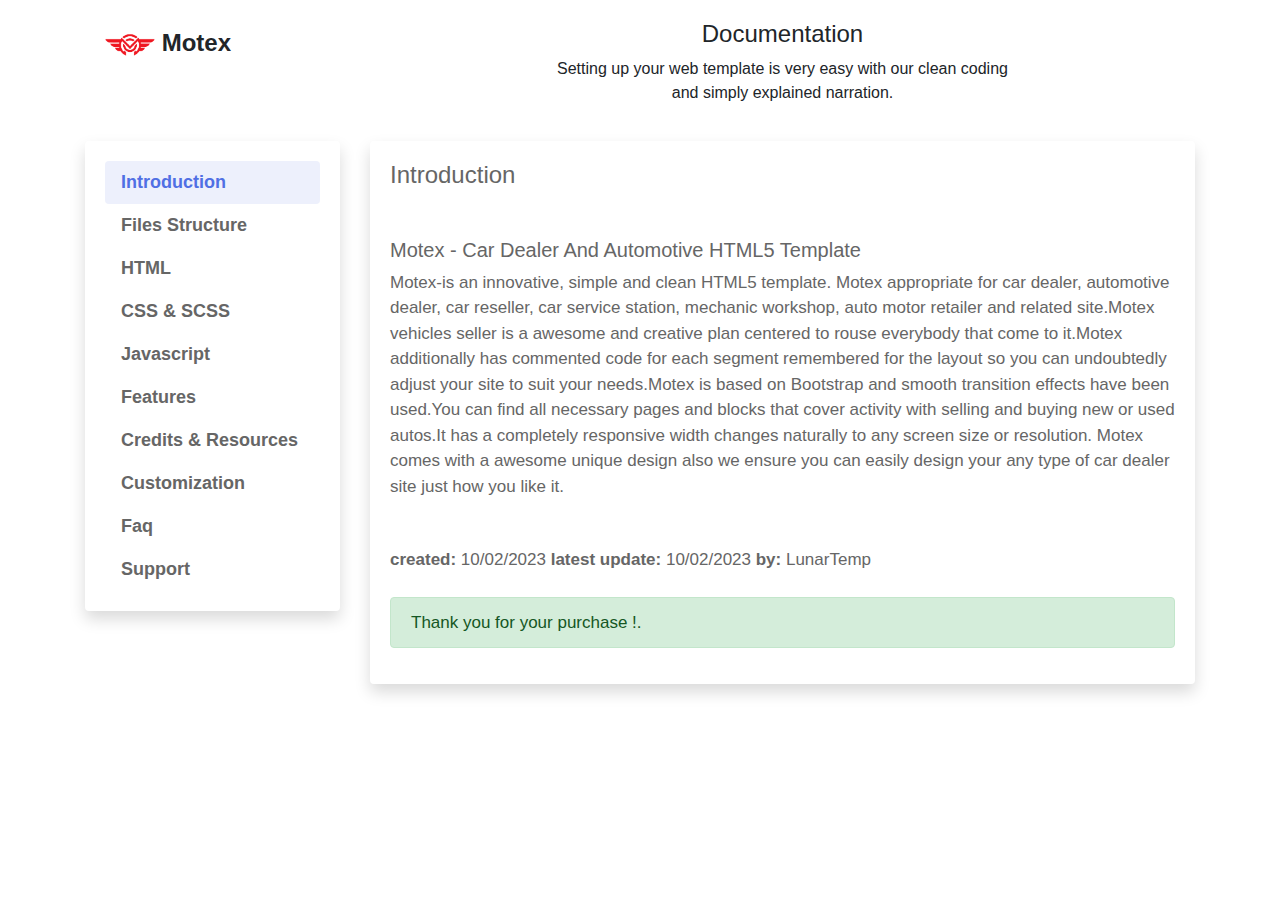
<file: documentació/documentation/index.html>
<!DOCTYPE html>
<html lang="en">
<head>
    <meta charset="UTF-8">
    <meta name="viewport" content="width=device-width, initial-scale=1.0">
    <title>Documentation</title>
    <link rel="icon"  type="image" href="asset/img/favicon.png">
    <link rel="stylesheet" href="asset/css/font-awesome.min.css">
    <link rel="stylesheet" href="asset/css/bootstrap.min.css">
    <link rel="stylesheet" href="asset/google-code-prettify/prettify.css">
    <link rel="stylesheet" href="asset/css/custom.css">
</head>
<body>

    <div class="container">
        <div class="row">
            <div class="col-3">
                <div class="card border-0">
                    <div class="card-body">
                        <h4><img src="asset/img/logo.png" width="50"  alt=""> <b>Motex</b> </h4>
                    </div>
                </div>
            </div>
            <div class="col-9">
                <div class="card border-0">
                    <div class="card-body">
                        <div class="text-center">
                            <h4>
                                Documentation
                            </h4>
                            <p>Setting up your web template is very easy with our clean coding <br>  and
                                simply explained narration.</p>
                        </div>
                    </div>
                </div>
            </div>
        </div>
    
        <div class="row">
        <div class="col-3">
         <div class="card border-0 shadow">
            <div class="card-body">
                <div class="nav flex-column nav-pills" id="v-pills-tab" role="tablist" aria-orientation="vertical">
                  <a class="nav-link active" id="v-pills-Introduction-tab" data-toggle="pill" href="#v-pills-Introduction" role="tab" aria-controls="v-pills-Introduction" aria-selected="true">Introduction</a>
                  <a class="nav-link" id="v-pills-Structure-tab" data-toggle="pill" href="#v-pills-Structure" role="tab" aria-controls="v-pills-Structure" aria-selected="false">Files Structure</a>
                  <a class="nav-link" id="v-pills-HTML-tab" data-toggle="pill" href="#v-pills-HTML" role="tab" aria-controls="v-pills-HTML" aria-selected="false">HTML</a>
                  <a class="nav-link" id="v-pills-CSS-tab" data-toggle="pill" href="#v-pills-CSS" role="tab" aria-controls="v-pills-CSS" aria-selected="false">CSS & SCSS</a>
                  <a class="nav-link" id="v-pills-Javascript-tab" data-toggle="pill" href="#v-pills-Javascript" role="tab" aria-controls="v-pills-Javascript" aria-selected="false">Javascript</a>
                  <a class="nav-link" id="v-pills-Features-tab" data-toggle="pill" href="#v-pills-Features" role="tab" aria-controls="v-pills-Features" aria-selected="false">Features</a>
                  <a class="nav-link" id="v-pills-Credits-tab" data-toggle="pill" href="#v-pills-Credits" role="tab" aria-controls="v-pills-Credits" aria-selected="false">Credits & Resources</a>
                  <a class="nav-link" id="v-pills-customization-tab" data-toggle="pill" href="#v-pills-customization" role="tab" aria-controls="v-pills-customization" aria-selected="false">Customization</a>
                  <a class="nav-link" id="v-pills-Faq-tab" data-toggle="pill" href="#v-pills-Faq" role="tab" aria-controls="v-pills-Faq" aria-selected="false">Faq</a>
                  <a class="nav-link" id="v-pills-Support-tab" data-toggle="pill" href="#v-pills-Support" role="tab" aria-controls="v-pills-Support" aria-selected="false">Support</a>
                </div>
            </div>
         </div>
       </div>
          
    
    <div class="col-9">
    <div class="card border-0 shadow mb-5">
    <div class="card-body tab-body">
    
        <div class="tab-content" id="v-pills-tabContent">
        <div class="tab-pane fade show active" id="v-pills-Introduction" role="tabpanel" aria-labelledby="v-pills-Introduction-tab">
            <h4>Introduction</h4>
            
            <h5 class="mt-5">
                Motex - Car Dealer And Automotive HTML5 Template
            </h5>
            <p>
                Motex-is an innovative, simple and clean HTML5 template. Motex appropriate for car dealer, 
                automotive dealer, car reseller, car service station, mechanic workshop, auto motor retailer
                and related site.Motex vehicles seller is a awesome and creative plan centered to rouse everybody
                that come to it.Motex additionally has commented code for each segment remembered for the layout so you
                can undoubtedly adjust your site to suit your needs.Motex is based on Bootstrap and smooth transition effects 
                have been used.You can find all necessary pages and blocks that cover activity with selling and buying 
                new or used autos.It has a completely responsive width changes naturally to any screen size or resolution.
                Motex comes with a awesome unique design also we ensure you can easily design your any type of car 
                dealer site just how you like it.
            </p>
            
            <div class="mt-5">
               <span><b>created:</b> 10/02/2023 <b>latest update:</b> 10/02/2023 <b>by:</b> LunarTemp</span>     
            </div>
    
            <div class="alert alert-success mt-4" role="alert">
                Thank you for your purchase !.
            </div>
    
        </div>
        <div class="tab-pane fade" id="v-pills-Structure" role="tabpanel" aria-labelledby="v-pills-Structure-tab">
            <h4 class="mb-5">Files Structure</h4>
            <pre class="prettyprint">        
                <i class="fa fa-folder"></i> Motex/
                ├── <i class="fa fa-folder"></i> assets/
                │   └── <i class="fa fa-folder"></i> css/
                │       └── <i class="fa fa-file-code-o"></i> All css files
                │   └── <i class="fa fa-folder"></i> fonts/
                │       └── <i class="fa fa-file-code-o"></i> All fonts files
                │   └── <i class="fa fa-folder"></i> img/
                │       └── <i class="fa fa-file-code-o"></i> All images files
                │   └── <i class="fa fa-folder"></i> js
                │       └── <i class="fa fa-file-code-o"></i> All javascript files
                |    
                └── *.html
                    └── <i class="fa fa-file-code-o"></i> Index HTML files
        
                <i class="fa fa-folder"></i> Documentation/
                    └── index.html - Index file for documentation.
        </pre>
            
        </div>
        <div class="tab-pane fade" id="v-pills-HTML" role="tabpanel" aria-labelledby="v-pills-HTML-tab">
            <h4 class="mb-5">Html</h4>
        <div>
            <pre class="prettyprint lang-html linenums">
                &lt;!-- about area --&gt;<br />
        &lt;div class=&quot;about-area py-120&quot;&gt;<br />
            &lt;div class=&quot;container&quot;&gt;<br />
                &lt;div class=&quot;row align-items-center&quot;&gt;<br />
                    &lt;div class=&quot;col-lg-6&quot;&gt;<br />
                        &lt;div class=&quot;about-left wow fadeInLeft&quot; data-wow-delay=&quot;.25s&quot;&gt;<br />
                            &lt;div class=&quot;about-img&quot;&gt;<br />
                                &lt;img src=&quot;assets/img/about/01.png&quot; alt=&quot;&quot;&gt;<br />
                            &lt;/div&gt;<br />
                            &lt;div class=&quot;about-experience&quot;&gt;<br />
                                &lt;div class=&quot;about-experience-icon&quot;&gt;<br />
                                    &lt;i class=&quot;flaticon-car&quot;&gt;&lt;/i&gt;<br />
                                &lt;/div&gt;<br />
                                &lt;b&gt;30 Years Of &lt;br&gt; Quality Service&lt;/b&gt;<br />
                            &lt;/div&gt;<br />
                        &lt;/div&gt;<br />
                    &lt;/div&gt;<br />
                    &lt;div class=&quot;col-lg-6&quot;&gt;<br />
                        &lt;div class=&quot;about-right wow fadeInRight&quot; data-wow-delay=&quot;.25s&quot;&gt;<br />
                            &lt;div class=&quot;site-heading mb-3&quot;&gt;<br />
                                &lt;span class=&quot;site-title-tagline justify-content-start&quot;&gt;<br />
                                    &lt;i class=&quot;flaticon-drive&quot;&gt;&lt;/i&gt; About Us<br />
                                &lt;/span&gt;<br />
                                &lt;h2 class=&quot;site-title&quot;&gt;<br />
                                    World Largest &lt;span&gt;Car Dealer&lt;/span&gt; Marketplace.<br />
                                &lt;/h2&gt;<br />
                            &lt;/div&gt;<br />
                            &lt;p class=&quot;about-text&quot;&gt;<br />
                                There are many variations of passages of Lorem Ipsum available, but the majority have<br />
                                suffered alteration in some form, by injected humour.<br />
                            &lt;/p&gt;<br />
                            &lt;div class=&quot;about-list-wrapper&quot;&gt;<br />
                                &lt;ul class=&quot;about-list list-unstyled&quot;&gt;<br />
                                    &lt;li&gt;<br />
                                        At vero eos et accusamus et iusto odio.<br />
                                    &lt;/li&gt;<br />
                                    &lt;li&gt;<br />
                                        Established fact that a reader will be distracted.<br />
                                    &lt;/li&gt;<br />
                                    &lt;li&gt;<br />
                                        Sed ut perspiciatis unde omnis iste natus sit.<br />
                                    &lt;/li&gt;<br />
                                &lt;/ul&gt;<br />
                            &lt;/div&gt;<br />
                            &lt;a href=&quot;about.html&quot; class=&quot;theme-btn mt-4&quot;&gt;Discover More&lt;i<br />
                                    class=&quot;fas fa-arrow-right-long&quot;&gt;&lt;/i&gt;&lt;/a&gt;<br />
                        &lt;/div&gt;<br />
                    &lt;/div&gt;<br />
                &lt;/div&gt;<br />
            &lt;/div&gt;<br />
        &lt;/div&gt;<br />
        &lt;!-- about area end --&gt;
            </pre> 
        </div>
    
    
    
    
        </div>
        <div class="tab-pane fade" id="v-pills-CSS" role="tabpanel" aria-labelledby="v-pills-CSS-tab">
            <h4 class="mb-5">CSS & SCSS</h4>
            <div>
               <p>Motex has used most popular technologies in now days like CSS3 and SCSS.</p> 
               <p>
                Cascading Style Sheets is a style sheet language used for describing the presentation of a document written in a markup language like HTML. CSS is a cornerstone technology of the World Wide Web, alongside HTML and JavaScript.
               </p>   
               <p>
                Sass is completely compatible with all versions of CSS. We take this compatibility seriously, so that you can seamlessly use any available CSS libraries. Sass is the most mature, stable, and powerful professional grade CSS extension language in the world.
               </p> 
    
               <div class="mt-5">
                <div class="table-responsive">
                    <table class="table table-bordered m-0">
                         <thead>
                             <tr>
                                 <th><i class="fa fa-file-code-o"></i> File</th>
                                 <th>Description</th>
                             </tr>
                         </thead>
                         <tbody>
                            <tr>
                                <td><code>assets/css/bootstrap.min.css</code></td>
                                <td>This file contains bootstrap css.</td>
                            </tr>
                            <tr>
                                <td><code>assets/css/all-fontawesome.min.css</code></td>
                                <td>This file contains fontawesome css.</td>
                            </tr>
                            <tr>
                                <td><code>assets/css/animate.min.css</code></td>
                                <td>This file contains animate css.</td>
                            </tr>
                            <tr>
                                <td><code>assets/css/magnific-popup.min.css</code></td>
                                <td>This file contains magnific-popup css.</td>
                            </tr>
                            <tr>
                                <td><code>assets/css/owl.carousel.min.css</td>
                                <td>This file contains owl.carousel css.</td>
                            </tr>
                            <tr>
                                <td><code>assets/css/style.css</code></td>
                                <td>This file contains custom css.</td>
                            </tr>
    
                         </tbody>
                     </table>
                 </div>
    
               </div>
    
            </div>
    
    
    
    
        </div>
    
        <div class="tab-pane fade" id="v-pills-Javascript" role="tabpanel" aria-labelledby="v-pills-Javascript-tab">
            <h4 class="mb-5">Javascript</h4>
    
            <p>
                Motex has used latest version of jQuery, Bootstrap and some others open source third-party plugins according to our need. you can also used other third-party plugins as per your need.
            </p>
    
            <div>
                <table class="table table-bordered m-0">
                    <thead>
                        <tr>
                            <th><i class="fa fa-file-code-o"></i> File</th>
                            <th>Description</th>
                        </tr>
                    </thead>
                    <tbody>
                        <tr>
                            <td><code>assets/js/jquery-3.6.0.min.js</code></td>
                            <td>This is a core jquery js file.</td>
                        </tr>
                        <tr>
                            <td><code>assets/js/modernizr.min.js</code></td>
                            <td>This file contains modernizr js.</td>
                        </tr>
                        <tr>
                            <td><code>assets/js/bootstrap.bundle.min.js</code></td>
                            <td>This is a bootstrap js file.</td>
                        </tr>
                        <tr>
                            <td><code>assets/js/imagesloaded.pkgd.min.js</code></td>
                            <td>This file contains imagesloaded js.</td>
                        </tr>
                        <tr>
                            <td><code>assets/js/jquery.magnific-popup.min.js</code></td>
                            <td>This file contains magnific-popup js.</td>
                        </tr>
                        <tr>
                            <td><code>assets/js/isotope.pkgd.min.js</code></td>
                            <td>This file contains isotope js.</td>
                        </tr>
                        <tr>
                            <td><code>assets/js/jquery.appear.min.js</code></td>
                            <td>This file contains appear js.</td>
                        </tr> 
                        <tr>
                            <td><code>assets/js/jquery.easing.min.js</code></td>
                            <td>This file contains easing js.</td>
                        </tr>   
                        <tr>
                            <td><code>assets/js/owl.carousel.min.js</code></td>
                            <td>This file contains owl.carousel js.</td>
                        </tr>
                        <tr>
                            <td><code>assets/js/counter-up.js</code></td>
                            <td>This file contains counter-up js.</td>
                        </tr>
                        <tr>
                            <td><code>assets/js/wow.min.js</code></td>
                            <td>This file contains wow js.</td>
                        </tr>
                        <tr>
                            <td><code>assets/js/main.js</code></td>
                            <td>This file contains custom js.</td>
                        </tr>          
                                               
                    </tbody>
                </table>
    
            </div>
    
    
    
        </div>
    
        <div class="tab-pane fade" id="v-pills-Features" role="tabpanel" aria-labelledby="v-pills-Features-tab">
            <h4 class="mb-5">Features</h4>
            <p>
                We have added following features.
            </p>
    
            <div>
                <ul>
                    <li>100% Responsive</li>                                                                    
                    <li>Clean Code</li>                                                                    
                    <li>Creative Design With Latest Trends.</li>                                                                    
                    <li>Working PHP AJAX Contact Form</li>                                                                    
                    <li>Clean & Commented Code</li>  
                    <li>Bootstrap 5.x</li>                                                                   
                    <li>Awesome & Modern Design</li>                                                                    
                    <li>Fast, Lightweight & Powerful</li>                                                                    
                    <li>Smooth Transition Effects</li>  
                    <li>Flexible Layout</li>                                                                    
                    <li>Flat, modern and clean design</li>                                                                     
                    <li>Easy Customization</li> 
                    <li>Clean Design</li> 
                    <li>Beautiful mobile menu</li> 
                    <li>SEO Optimized</li> 
                    <li>Unique Effects and Functionality</li> 
                    <li>Well Commented &amp; Quality Code</li> 									
                    <li>All Browser Support</li> 
                </ul>
    
            </div>
    
        </div>
    
    
        <div class="tab-pane fade" id="v-pills-Credits" role="tabpanel" aria-labelledby="v-pills-Credits-tab">
            <h4 class="mb-5">Credits & Resources</h4>
            <p>
                We have used the following open source plugins.
            </p>
    
            <div>
                <ul>
                    <li>jQuery</li>                                                                                                                                       
                    <li>Bootstrap</li>                                                                    
                    <li>Google Font</li>                                                                    
                    <li>Font Awesome</li>                                                                    
                    <li>Easing</li>                                                                                                                                                                                                                                                                                                                                                                                                                                                                                                                                                
                    <li>Appear</li>                                                                                                                                                                                                                                                                                                                                                                                                                                                                                                                                                
                    <li>Magnific-popup</li>                                                                                                                                                                                                                                                                                                                                                                                                                                                                                                                                                                                                                                                                                                                                                                                                                                                                                                                                                                                                                                                                          
                    <li>Modernizr</li>                                                                                                                                                                                                                                                                                                                                                                                                                                                                                                                                                                                                                                                                                                                                                                                                                                                                                                                                                                                                                                                                           
                    <li>Isotope</li>                                                                                                                                                                                                                                                                                                                                                                                                                                                                                                                                        
                    <li>Wow</li>                                                                                                                                                                                                                                                                                                                                                                                                                                                                                                                                                                                                                                                                                                                                                                                                                                                                                                                                                                                                                                                                         
                    <li>Owl Carousel</li>                                                                                                                                                                                                                                                                                                                                                                                                                                                                                                                                                                                                                                                                                                                                                                                                                                                                                                                                                                                                                                                                                                                                                                                                                                                                                                                                                                                                                                                                                                                                                                                                                                                                                                                                                                                                                                                                                                                                                                                                                                                                                                                                                                                                                                                                                                                                                                                                                                                                                                                                                                                                                                                                                                                                                                                                                                                                                                                                                                                                                                                                                                                                                                                                                                                                                                                                                                                                                                                                                                                                                                                                                                                                                                                                                                                                                                                                                                                                                                                                                                                                                                                                                                                                                                                                                                                                               
                    <li>Imagesloaded</li>                                                                                                                                                                                                                                                                                                                                                                                                                                                                                                                                                                                                                                                                                                                                                                                                                                                                                                                                                                                                                                                                         
                    <li>Animate Css</li>                                                                                                                                                                                                                                                                                                                                                                                                                                                                                                                                                                                                                                                                                                                                                                                                                                                                                                                                                                                                                                                                                                                                                                                                                                                                                                                                                                                                                                                                                                                                                                                                                                                                                                                                                                                                                                                                                                                                                                                                                                                                                                                                                             
                </ul>
            </div>
        </div>
    
    
    
        <div class="tab-pane fade" id="v-pills-customization" role="tabpanel" aria-labelledby="v-pills-customization-tab">
            <h4 class="mb-5">Customization</h4>

            <div class="mb-5">
                <h5>1) How To Change Favicons ?</h5>
                <div>
                    <p><b>Answer:</b> Open your <b>index.html</b> file then go to code no <b>16</b>  then change the href with your icon or image link  as you want.</p>
                    <pre class="prettyprint lang-html linenums">
                        &lt;!-- favicon --&gt;<br />
    &lt;link rel=&quot;shortcut icon&quot; type=&quot;image/x-icon&quot; href=&quot;assets/img/logo/favicon.png&quot;&gt;
                    </pre>
                 </div>
     
             </div>
            
            <div class="mb-5">
               <h5>2) How To Change logo ?</h5>
               <div>
                   <p><b>Answer:</b> Open your <b>index.html</b> file then go to code no <b>80</b>  then change the image source file as you want.</p>
                   <pre class="prettyprint lang-html linenums">
                    &lt;a class=&quot;navbar-brand&quot; href=&quot;index.html&quot;&gt;<br />
                    &lt;img src=&quot;assets/img/logo/logo-full-light.png&quot; alt=&quot;logo&quot;&gt;<br />
                &lt;/a&gt;
                   </pre>
               
                </div>
    
            </div>
            <div class="mb-5">
                <h5>3) How To Change Copy Right  ?</h5>
                <div>
                    <p><b>Answer:</b> Open your <b>index.html</b> file then go to code no <b>1650</b>  then change the Copy Right as you want.</p>
                    <pre class="prettyprint lang-html linenums">
                        &lt;p class=&quot;copyright-text&quot;&gt;<br />
                            &amp;copy; Copyright &lt;span id=&quot;date&quot;&gt;&lt;/span&gt; &lt;a href=&quot;#&quot;&gt; MOTEX &lt;/a&gt; All Rights Reserved.<br />
                        &lt;/p&gt;
                    </pre>
                
                 </div>
     
             </div>
            
             <div class="mb-5">
                <h5>4) How To Change Contact Form Email ?</h5>
                <div>
                    <p><b>Answer:</b> Open your <b>motex/assets/php/contact.php</b> file then go to code no <b>17,18</b>  then change the email  as you want.</p>
                    <pre class="prettyprint lang-html linenums">
	 $to = &quot;contact@example.com&quot;; //Replace your real receiving email address<br />
	 $header = &quot;From:info@example.com &quot;; //Replace with your real web master email
                    </pre>
                 </div>
     
             </div>
    
        </div>
    
    
        <div class="tab-pane fade" id="v-pills-Faq" role="tabpanel" aria-labelledby="v-pills-Faq-tab">
            <h4 class="mb-5">Faq</h4>
    
    
        <div>
            <div class="faqs-content">
                <div class="accordion" id="accordionExample">
                <div class="card">
                    <div class="card-header" id="headingOne">
                    <h2 class="mb-0">
                        <button class="btn btn-link collapsed" type="button" data-toggle="collapse" data-target="#collapseOne" aria-expanded="false" aria-controls="collapseOne">Are your updates available for free?</button>
                    </h2>
                    </div>
                    <div id="collapseOne" class="collapse" aria-labelledby="headingOne" data-parent="#accordionExample" style="">
                    <div class="card-body">
                        Absolutely. We always try to make better versions of our products and we provide related updates to our customers for FREE.
                    </div>
                    </div>
                </div>
                <div class="card">
                    <div class="card-header" id="headingTwo">
                    <h2 class="mb-0">
                        <button class="btn btn-link collapsed" type="button" data-toggle="collapse" data-target="#collapseTwo" aria-expanded="false" aria-controls="collapseTwo">What is your response time for support?</button>
                    </h2>
                    </div>
                    <div id="collapseTwo" class="collapse" aria-labelledby="headingTwo" data-parent="#accordionExample" style="">
                    <div class="card-body">
                        We are working from 10AM-6PM (+05:30 GMT) from Monday – Friday. We tend to answer queries in less than 24 hours on working days.
                    </div>
                    </div>
                </div>
                <div class="card">
                    <div class="card-header" id="headingThree">
                    <h2 class="mb-0">
                        <button class="btn btn-link collapsed" type="button" data-toggle="collapse" data-target="#collapseThree" aria-expanded="false" aria-controls="collapseThree">When should I buy extended licence?</button>
                    </h2>
                    </div>
                    <div id="collapseThree" class="collapse" aria-labelledby="headingThree" data-parent="#accordionExample" style="">
                    <div class="card-body">
                        If you are creating products that charge end users than you should purchase Extended Licence. You should also purchase extended licence if you wish to use the same product for multiple domains. 
                    </div>
                    </div>
                </div>
                <div class="card">
                    <div class="card-header" id="headingFour">
                    <h2 class="mb-0">
                        <button class="btn btn-link" type="button" data-toggle="collapse" data-target="#collapseFour" aria-expanded="true" aria-controls="collapseFour">Which browsers does Motex Support?</button>
                    </h2>
                    </div>
                    <div id="collapseFour" class="collapse show" aria-labelledby="headingFour" data-parent="#accordionExample" style="">
                    <div class="card-body">
                    We have successfully tested it on most of trending web browsers which includes Google Chrome, Mozilla Firefox, Safari, Opera, Internet Explorer(version11 &amp; later).
                    </div>
                    </div>
                </div>
                </div>
            </div>
        </div>
    
    
    
    
        </div>
    
        <div class="tab-pane fade" id="v-pills-Support" role="tabpanel" aria-labelledby="v-pills-Support-tab">
            <h4 class="mb-5">Support</h4>
            <p>
                We thank you once again for your purchase. Be Happy to connect with us regarding any Issue/Query. If you have any suggestions regarding new features or functions that we can implement, Do let us know. We will surely try to add them in our next Version/Update.
            </p>
            <p>Have a Great Day. Peace!</p>
            <div>
                <b>- Team LunarTemp</b>
            </div>
    
    
        </div>
        </div>
    </div>
    </div>
    </div>
    </div>
    
    
    </div>
    



 <script src="asset/js/jquery-3.4.1.slim.min.js"></script>   
 <script src="asset/js/popper.min.js"></script>  
 <script src="asset/js/bootstrap.min.js"></script>  
 <script src="asset/google-code-prettify/prettify.js"></script>  
 <script src="asset/js/custom.js"></script>  
</body>
</html>
</file>
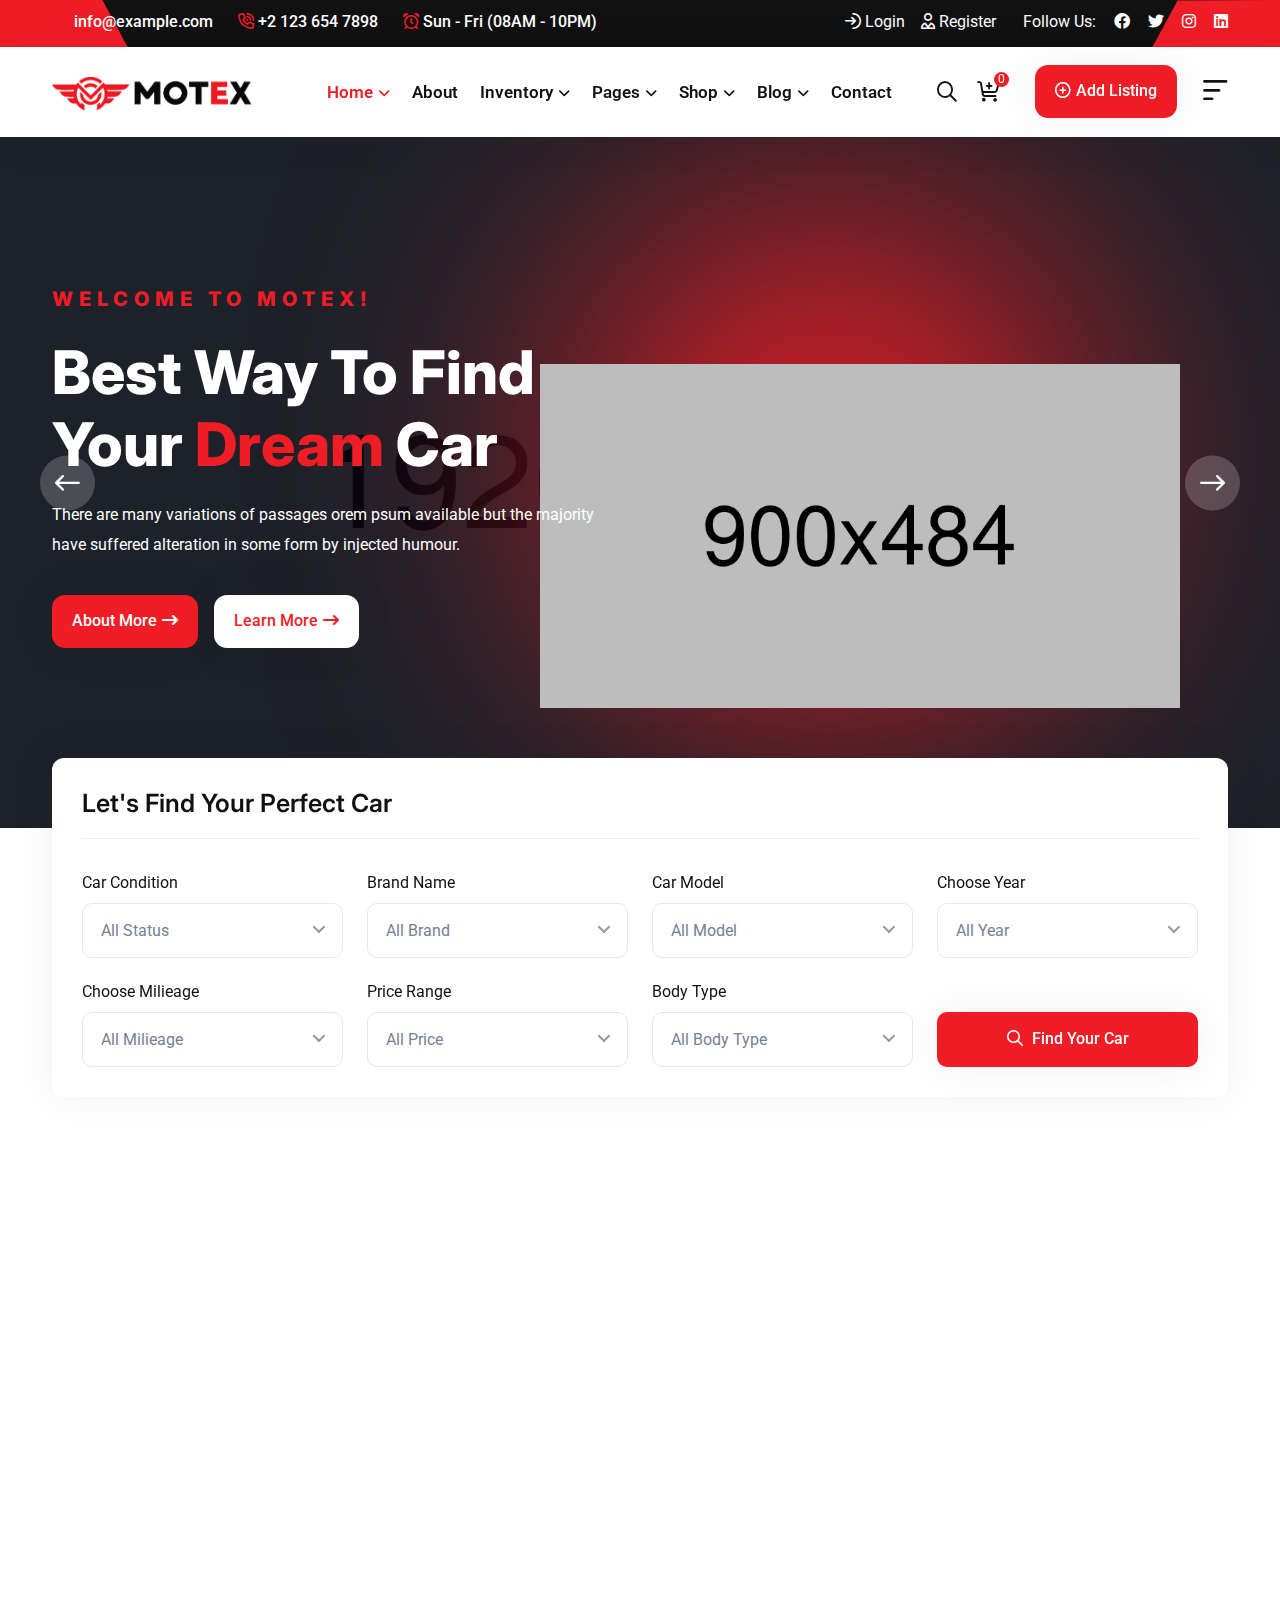
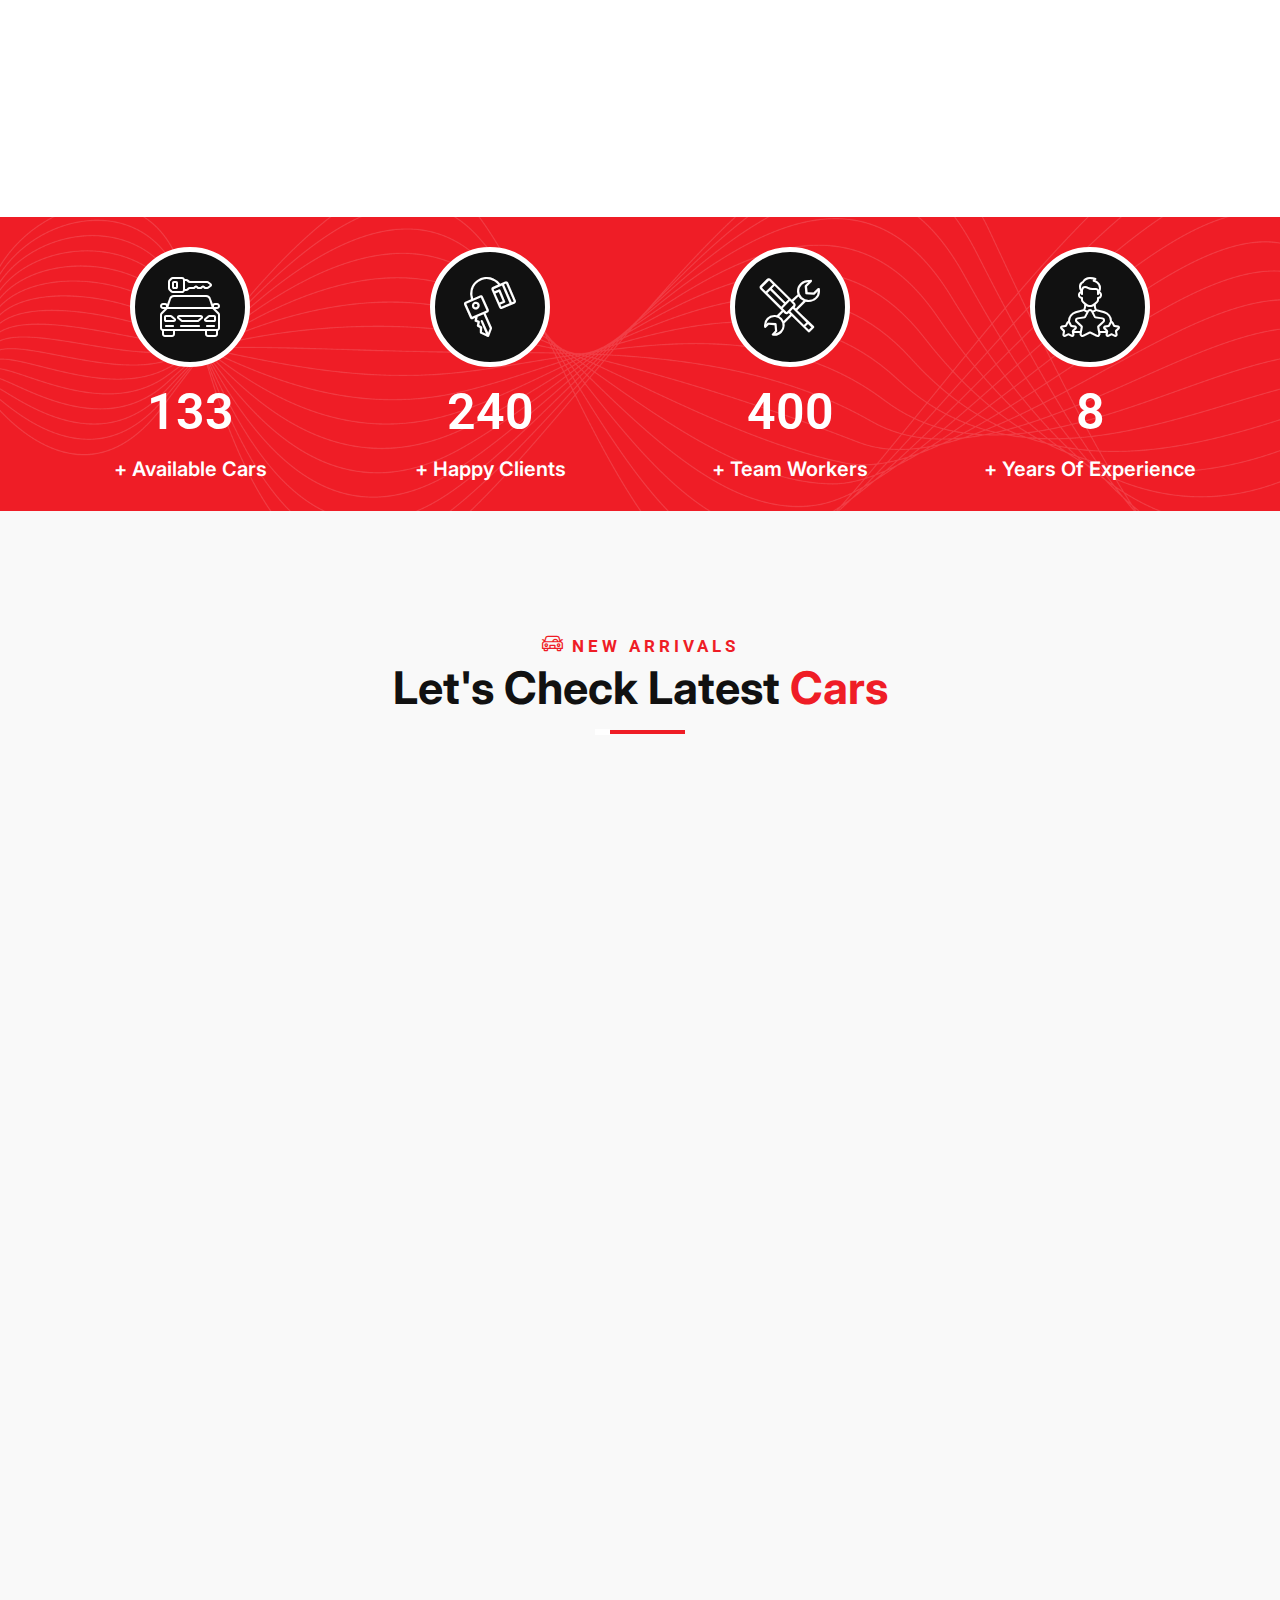
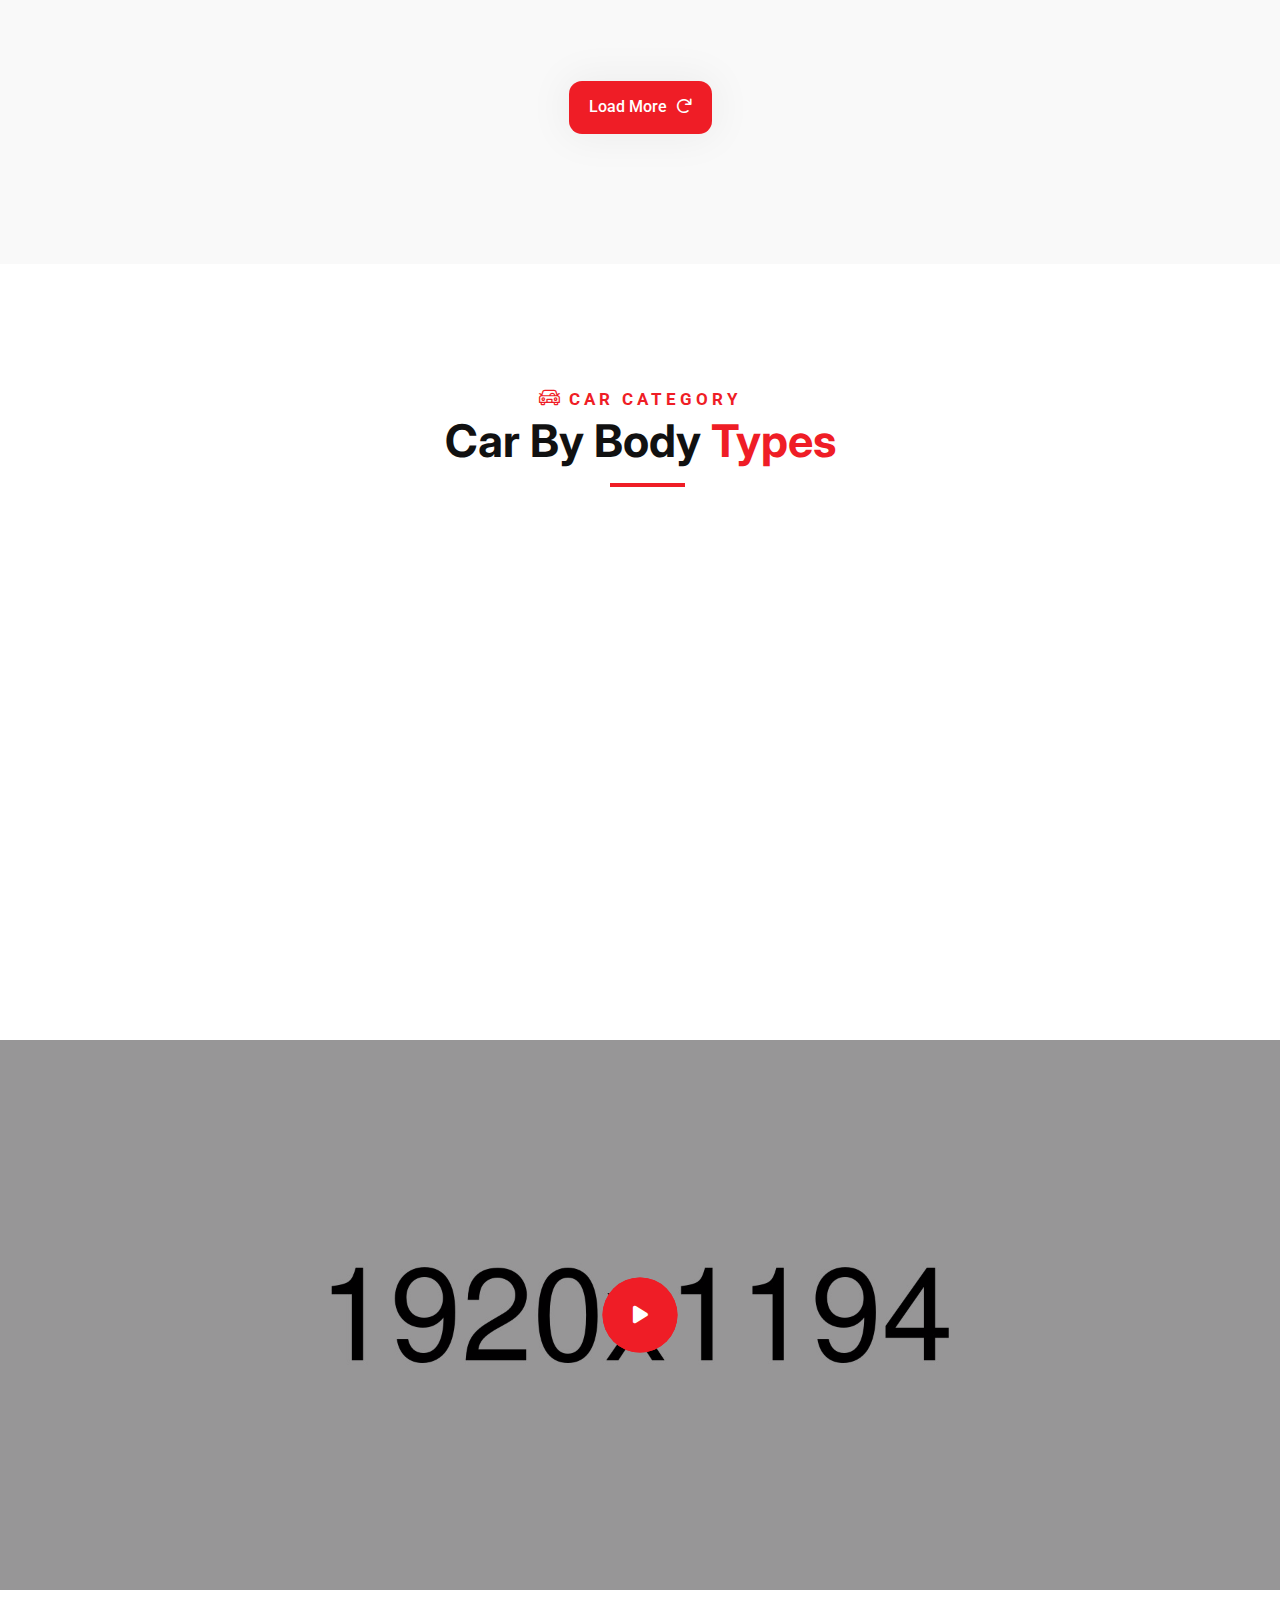
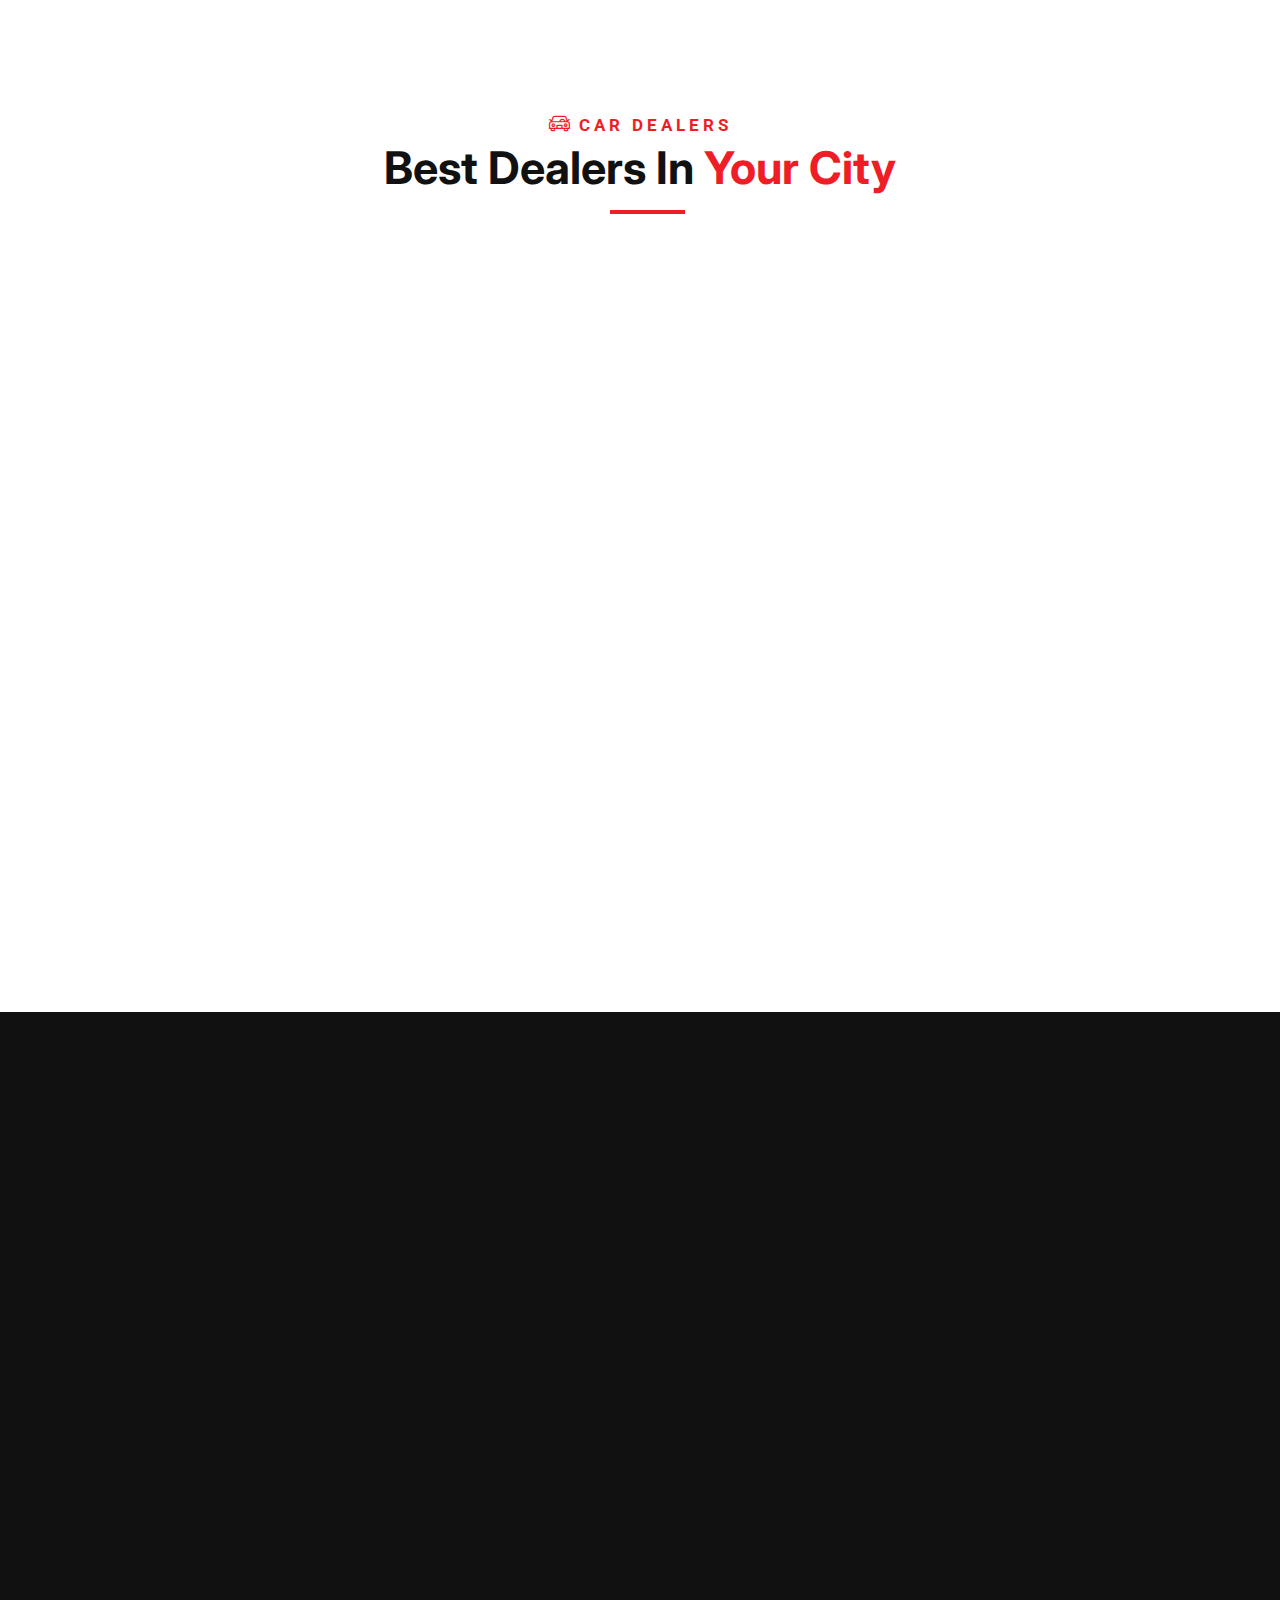
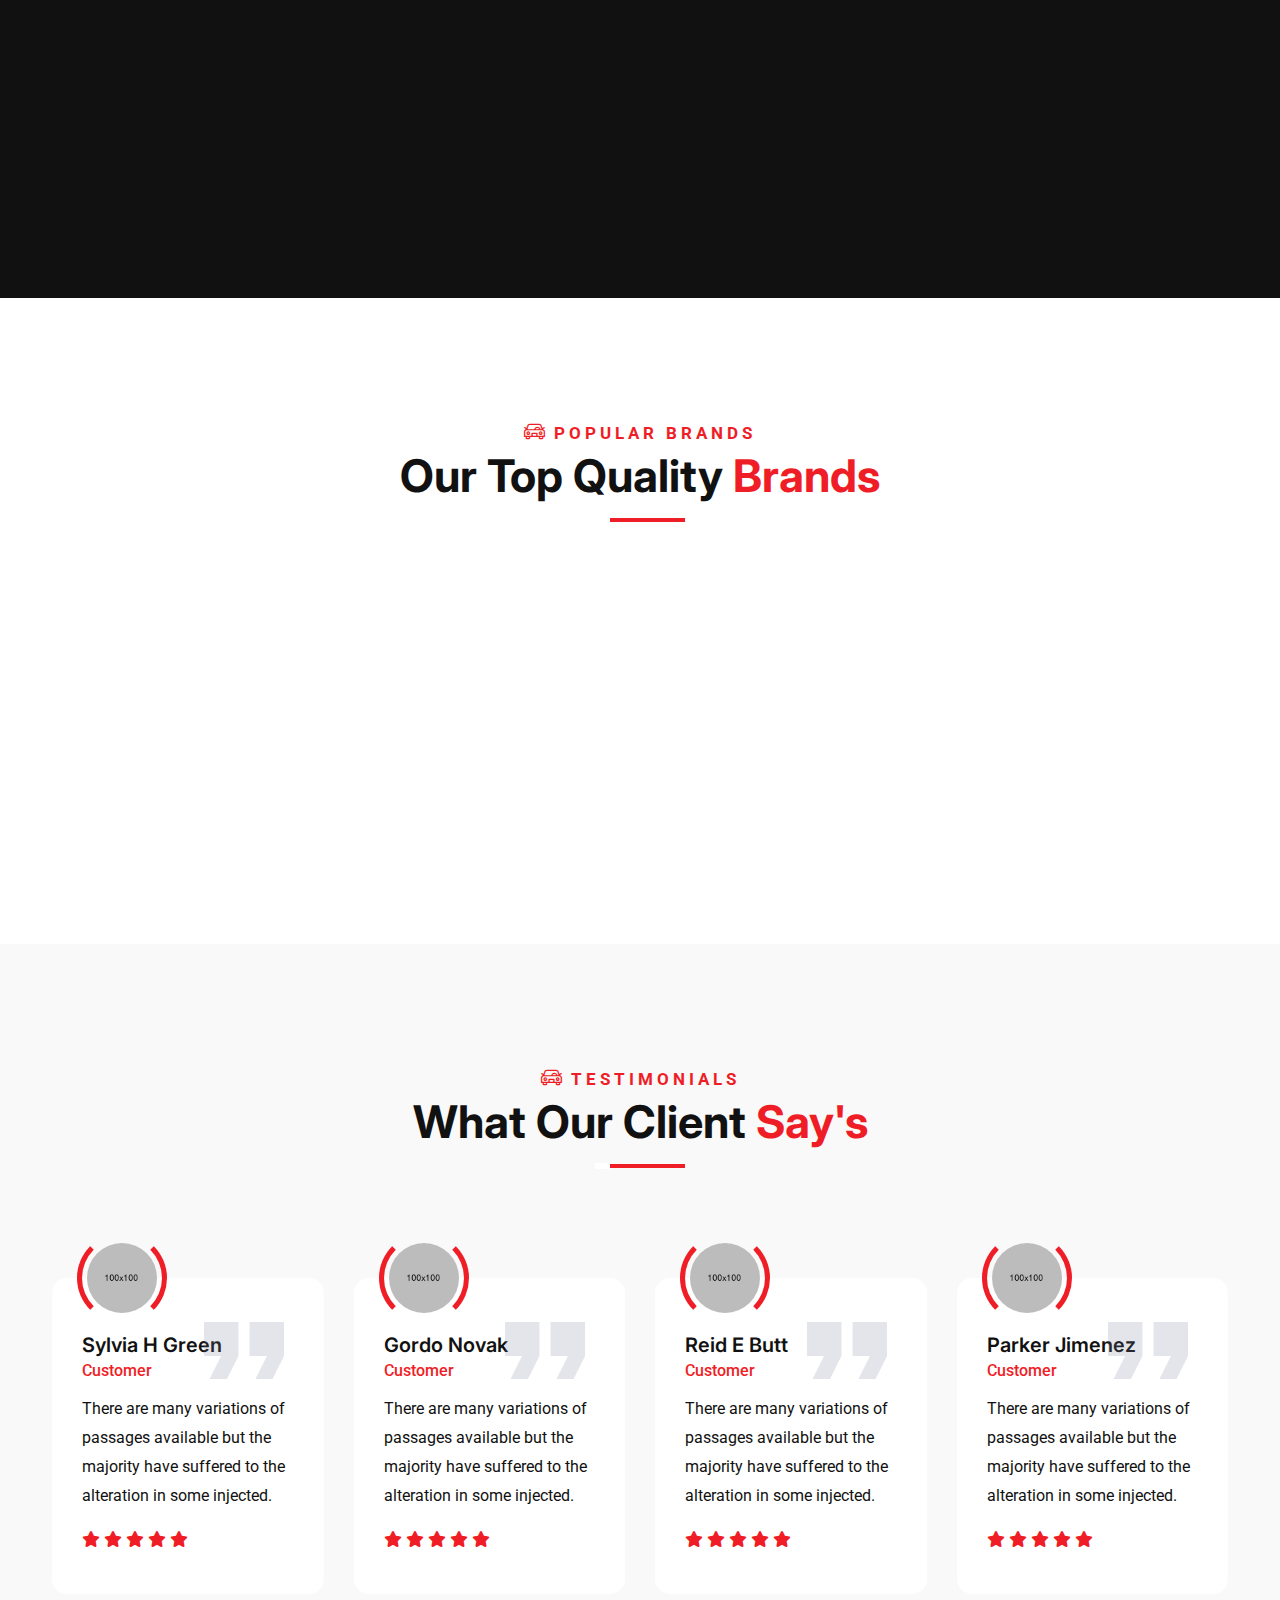
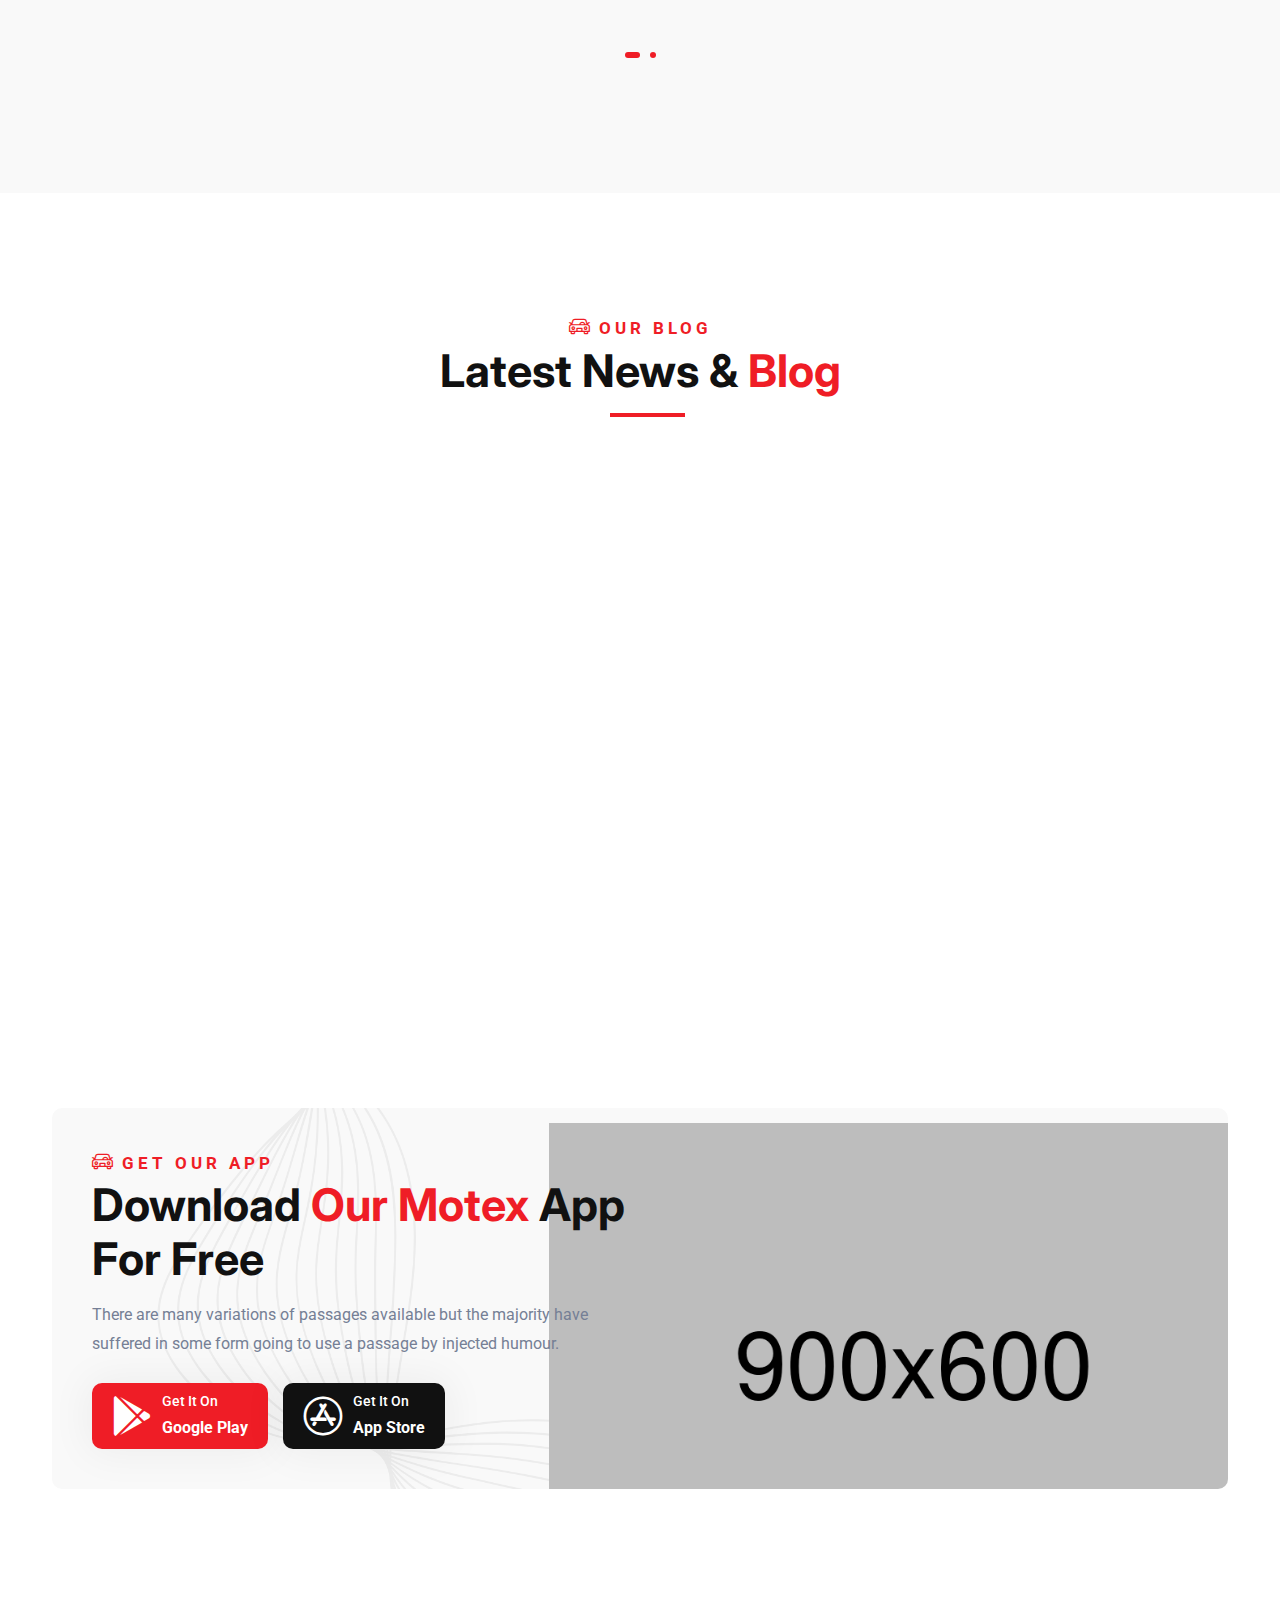
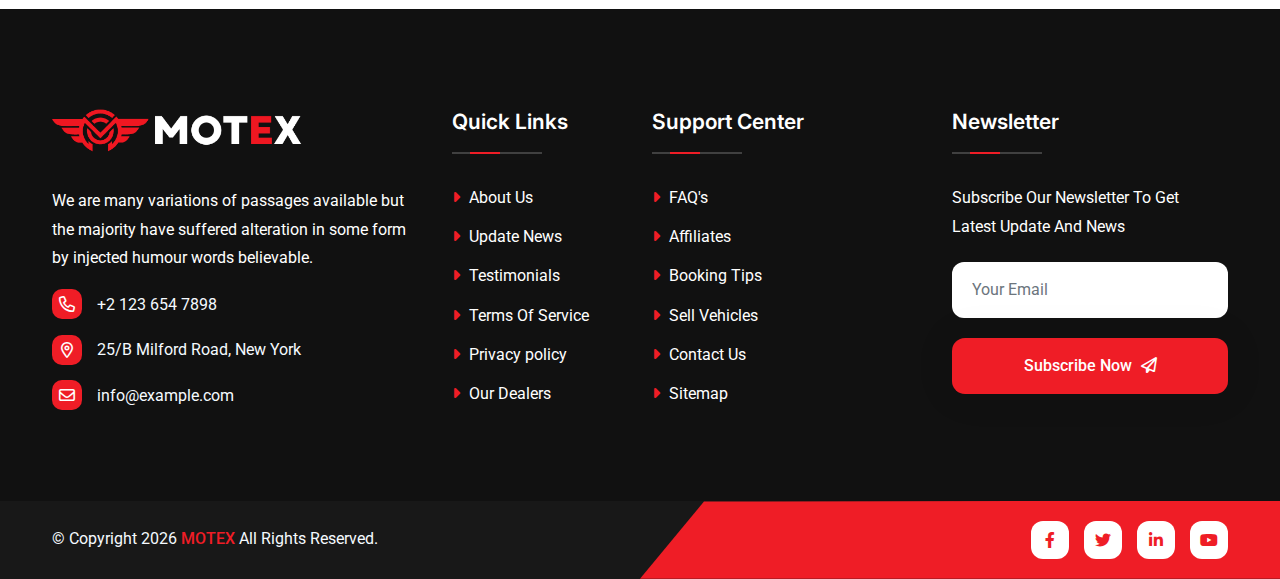
<file: documentació/motex/index.html>
<!DOCTYPE html>
<html lang="en">

<head>
    <!-- meta tags -->
    <meta charset="UTF-8">
    <meta http-equiv="X-UA-Compatible" content="IE=edge">
    <meta name="viewport" content="width=device-width, initial-scale=1.0">
    <meta name="description" content="">
    <meta name="keywords" content="">

    <!-- title -->
    <title>Motex - Car Dealer And Automotive HTML5 Template</title>

    <!-- favicon -->
    <link rel="icon" type="image/x-icon" href="assets/img/logo/favicon.png">

    <!-- css -->
    <link rel="stylesheet" href="assets/css/bootstrap.min.css">
    <link rel="stylesheet" href="assets/css/all-fontawesome.min.css">
    <link rel="stylesheet" href="assets/css/flaticon.css">
    <link rel="stylesheet" href="assets/css/animate.min.css">
    <link rel="stylesheet" href="assets/css/magnific-popup.min.css">
    <link rel="stylesheet" href="assets/css/owl.carousel.min.css">
    <link rel="stylesheet" href="assets/css/jquery-ui.min.css">
    <link rel="stylesheet" href="assets/css/nice-select.min.css">
    <link rel="stylesheet" href="assets/css/style.css">

</head>

<body>

    <!-- preloader -->
    <div class="preloader">
        <div class="loader-ripple">
            <div></div>
            <div></div>
        </div>
    </div>
    <!-- preloader end -->


    <!-- header area -->
    <header class="header">
        <!-- top header -->
        <div class="header-top">
            <div class="container">
                <div class="header-top-wrapper">
                    <div class="header-top-left">
                        <div class="header-top-contact">
                            <ul>
                                <li><a href="mailto:info@example.com"><i class="far fa-envelopes"></i>
                                        info@example.com</a></li>
                                <li><a href="tel:+21236547898"><i class="far fa-phone-volume"></i> +2 123 654 7898</a>
                                </li>
                                <li><a href="#"><i class="far fa-alarm-clock"></i> Sun - Fri (08AM - 10PM)</a></li>
                            </ul>
                        </div>
                    </div>
                    <div class="header-top-right">
                        <div class="header-top-link">
                            <a href="#"><i class="far fa-arrow-right-to-arc"></i> Login</a>
                            <a href="#"><i class="far fa-user-vneck"></i> Register</a>
                        </div>
                        <div class="header-top-social">
                            <span>Follow Us: </span>
                            <a href="#"><i class="fab fa-facebook"></i></a>
                            <a href="#"><i class="fab fa-twitter"></i></a>
                            <a href="#"><i class="fab fa-instagram"></i></a>
                            <a href="#"><i class="fab fa-linkedin"></i></a>
                        </div>
                    </div>
                </div>
            </div>
        </div>
        <div class="main-navigation">
            <nav class="navbar navbar-expand-lg">
                <div class="container position-relative">
                    <a class="navbar-brand" href="index.html">
                        <img src="assets/img/logo/logo.png" alt="logo">
                    </a>
                    <div class="mobile-menu-right">
                        <div class="search-btn">
                            <button type="button" class="nav-right-link"><i class="far fa-search"></i></button>
                        </div>
                        <button class="navbar-toggler" type="button" data-bs-toggle="collapse"
                            data-bs-target="#main_nav" aria-expanded="false" aria-label="Toggle navigation">
                            <span class="navbar-toggler-mobile-icon"><i class="far fa-bars"></i></span>
                        </button>
                    </div>
                    <div class="collapse navbar-collapse" id="main_nav">
                        <ul class="navbar-nav">
                            <li class="nav-item dropdown">
                                <a class="nav-link dropdown-toggle active" href="#" data-bs-toggle="dropdown">Home</a>
                                <ul class="dropdown-menu fade-down">
                                    <li><a class="dropdown-item" href="index.html">Home Page 01</a></li>
                                    <li><a class="dropdown-item" href="index-2.html">Home Page 02</a></li>
                                    <li><a class="dropdown-item" href="index-3.html">Home Page 03</a></li>
                                </ul>
                            </li>
                            <li class="nav-item"><a class="nav-link" href="about.html">About</a></li>
                            <li class="nav-item dropdown">
                                <a class="nav-link dropdown-toggle" href="#" data-bs-toggle="dropdown">Inventory</a>
                                <ul class="dropdown-menu fade-down">
                                    <li><a class="dropdown-item" href="inventory-grid.html">Inventory Grid</a></li>
                                    <li><a class="dropdown-item" href="inventory-list.html">Inventory List</a></li>
                                    <li><a class="dropdown-item" href="inventory-single.html">Inventory Single</a></li>

                                </ul>
                            </li>
                            <li class="nav-item dropdown">
                                <a class="nav-link dropdown-toggle" href="#" data-bs-toggle="dropdown">Pages</a>
                                <ul class="dropdown-menu fade-down">
                                    <li><a class="dropdown-item" href="about.html">About Us</a></li>
                                    <li class="dropdown-submenu">
                                        <a class="dropdown-item dropdown-toggle" href="#">Car Listing</a>
                                        <ul class="dropdown-menu">
                                            <li><a class="dropdown-item" href="listing-grid.html">Listing Grid</a></li>
                                            <li><a class="dropdown-item" href="listing-list.html">Listing List</a></li>
                                            <li><a class="dropdown-item" href="listing-single.html">Listing Single</a>
                                            <li><a class="dropdown-item" href="compare.html">Compare</a></li>
                                        </ul>
                                    </li>
                                    <li class="dropdown-submenu">
                                        <a class="dropdown-item dropdown-toggle" href="#">My Account</a>
                                        <ul class="dropdown-menu">
                                            <li><a class="dropdown-item" href="dashboard.html">Dashboard</a></li>
                                            <li><a class="dropdown-item" href="profile.html">My Profile</a></li>
                                            <li><a class="dropdown-item" href="profile-listing.html">My Listing</a></li>
                                            <li><a class="dropdown-item" href="add-listing.html">Add Listing</a></li>
                                            <li><a class="dropdown-item" href="profile-favorite.html">My Favorites</a>
                                            </li>
                                            <li><a class="dropdown-item" href="profile-message.html">Messages</a></li>
                                            <li><a class="dropdown-item" href="profile-setting.html">Settings</a></li>
                                        </ul>
                                    </li>
                                    <li class="dropdown-submenu">
                                        <a class="dropdown-item dropdown-toggle" href="#">Authentication</a>
                                        <ul class="dropdown-menu">
                                            <li><a class="dropdown-item" href="login.html">Login</a></li>
                                            <li><a class="dropdown-item" href="register.html">Register</a></li>
                                            <li><a class="dropdown-item" href="forgot-password.html">Forgot Password</a>
                                            </li>
                                        </ul>
                                    </li>
                                    <li class="dropdown-submenu">
                                        <a class="dropdown-item dropdown-toggle" href="#">Services</a>
                                        <ul class="dropdown-menu">
                                            <li><a class="dropdown-item" href="service.html">Services</a></li>
                                            <li><a class="dropdown-item" href="service-single.html">Service Single</a>
                                            </li>
                                        </ul>
                                    </li>
                                    <li class="dropdown-submenu">
                                        <a class="dropdown-item dropdown-toggle" href="#">Dealer</a>
                                        <ul class="dropdown-menu">
                                            <li><a class="dropdown-item" href="dealer.html">Dealer</a></li>
                                            <li><a class="dropdown-item" href="dealer-single.html">Dealer Single</a>
                                            </li>
                                        </ul>
                                    </li>
                                    <li class="dropdown-submenu">
                                        <a class="dropdown-item dropdown-toggle" href="#">Extra Pages</a>
                                        <ul class="dropdown-menu">
                                            <li><a class="dropdown-item" href="404.html">404 Error</a></li>
                                            <li><a class="dropdown-item" href="coming-soon.html">Coming Soon</a></li>
                                            <li><a class="dropdown-item" href="terms.html">Terms Of Service</a></li>
                                            <li><a class="dropdown-item" href="privacy.html">Privacy Policy</a></li>
                                        </ul>
                                    </li>
                                    <li><a class="dropdown-item" href="team.html">Our Team</a></li>
                                    <li><a class="dropdown-item" href="pricing.html">Pricing Plan</a></li>
                                    <li><a class="dropdown-item" href="calculator.html">Calculator</a></li>
                                    <li><a class="dropdown-item" href="faq.html">Faq</a></li>
                                    <li><a class="dropdown-item" href="testimonial.html">Testimonials</a></li>
                                </ul>
                            </li>
                            <li class="nav-item dropdown">
                                <a class="nav-link dropdown-toggle" href="#" data-bs-toggle="dropdown">Shop</a>
                                <ul class="dropdown-menu fade-down">
                                    <li><a class="dropdown-item" href="shop.html">Shop</a></li>
                                    <li><a class="dropdown-item" href="shop-cart.html">Shop Cart</a></li>
                                    <li><a class="dropdown-item" href="shop-checkout.html">Shop Checkout</a></li>
                                    <li><a class="dropdown-item" href="shop-single.html">Shop Single</a></li>
                                </ul>
                            </li>
                            <li class="nav-item dropdown">
                                <a class="nav-link dropdown-toggle" href="#" data-bs-toggle="dropdown">Blog</a>
                                <ul class="dropdown-menu fade-down">
                                    <li><a class="dropdown-item" href="blog.html">Blog</a></li>
                                    <li><a class="dropdown-item" href="blog-single.html">Blog Single</a></li>
                                </ul>
                            </li>
                            <li class="nav-item"><a class="nav-link" href="contact.html">Contact</a></li>
                        </ul>
                        <div class="nav-right">
                            <div class="search-btn">
                                <button type="button" class="nav-right-link"><i class="far fa-search"></i></button>
                            </div>
                            <div class="cart-btn">
                                <a href="#" class="nav-right-link"><i class="far fa-cart-plus"></i><span>0</span></a>
                            </div>
                            <div class="nav-right-btn mt-2">
                                <a href="#" class="theme-btn"><span class="far fa-plus-circle"></span>Add Listing</a>
                            </div>
                            <div class="sidebar-btn">
                                <button type="button" class="nav-right-link"><i class="far fa-bars-sort"></i></button>
                            </div>
                        </div>
                    </div>
                    <!-- search area -->
                    <div class="search-area">
                        <form action="#">
                            <div class="form-group">
                                <input type="text" class="form-control" placeholder="Type Keyword...">
                                <button type="submit" class="search-icon-btn"><i class="far fa-search"></i></button>
                            </div>
                        </form>
                    </div>
                    <!-- search area end -->
                </div>
            </nav>
        </div>
    </header>
    <!-- header area end -->


    <!-- sidebar-popup -->
    <div class="sidebar-popup">
        <div class="sidebar-wrapper">
            <div class="sidebar-content">
                <button type="button" class="close-sidebar-popup"><i class="far fa-xmark"></i></button>
                <div class="sidebar-logo">
                    <img src="assets/img/logo/logo.png" alt="">
                </div>
                <div class="sidebar-about">
                    <h4>About Us</h4>
                    <p>There are many variations of passages available sure there majority have suffered alteration in
                        some form by injected humour or randomised words which don't look even slightly believable.</p>
                </div>
                <div class="sidebar-contact">
                    <h4>Contact Info</h4>
                    <ul>
                        <li>
                            <h6>Email</h6>
                            <a href="mailto:info@example.com"><i class="far fa-envelope"></i>info@example.com</a>
                        </li>
                        <li>
                            <h6>Phone</h6>
                            <a href="tel:+21236547898"><i class="far fa-phone"></i>+2 123 654 7898</a>
                        </li>
                        <li>
                            <h6>Address</h6>
                            <a href="#"><i class="far fa-location-dot"></i>25/B Milford Road, New York</a>
                        </li>
                    </ul>
                </div>
                <div class="sidebar-social">
                    <h4>Follow Us</h4>
                    <a href="#"><i class="fab fa-facebook"></i></a>
                    <a href="#"><i class="fab fa-twitter"></i></a>
                    <a href="#"><i class="fab fa-instagram"></i></a>
                    <a href="#"><i class="fab fa-linkedin"></i></a>
                </div>
            </div>
        </div>
    </div>
    <!-- sidebar-popup end -->


    <main class="main">

        <!-- hero slider -->
        <div class="hero-section">
            <div class="hero-slider owl-carousel owl-theme">
                <div class="hero-single" style="background: url(assets/img/slider/slider-1.jpg)">
                    <div class="container">
                        <div class="row align-items-center">
                            <div class="col-md-12 col-lg-6">
                                <div class="hero-content">
                                    <h6 class="hero-sub-title" data-animation="fadeInUp" data-delay=".25s">Welcome To
                                        Motex!</h6>
                                    <h1 class="hero-title" data-animation="fadeInRight" data-delay=".50s">
                                        Best Way To Find Your <span>Dream</span> Car
                                    </h1>
                                    <p data-animation="fadeInLeft" data-delay=".75s">
                                        There are many variations of passages orem psum available but the majority have
                                        suffered alteration in some form by injected humour.
                                    </p>
                                    <div class="hero-btn" data-animation="fadeInUp" data-delay="1s">
                                        <a href="#" class="theme-btn">About More<i
                                                class="fas fa-arrow-right-long"></i></a>
                                        <a href="#" class="theme-btn theme-btn2">Learn More<i
                                                class="fas fa-arrow-right-long"></i></a>
                                    </div>
                                </div>
                            </div>
                            <div class="col-md-12 col-lg-6">
                                <div class="hero-right">
                                    <div class="hero-img">
                                        <img src="assets/img/slider/hero-1.png" alt="" data-animation="fadeInRight"
                                            data-delay=".25s">
                                    </div>
                                </div>
                            </div>
                        </div>
                    </div>
                </div>
                <div class="hero-single" style="background: url(assets/img/slider/slider-2.jpg)">
                    <div class="container">
                        <div class="row align-items-center">
                            <div class="col-md-12 col-lg-6">
                                <div class="hero-content">
                                    <h6 class="hero-sub-title" data-animation="fadeInUp" data-delay=".25s">Welcome To
                                        Motex!</h6>
                                    <h1 class="hero-title" data-animation="fadeInRight" data-delay=".50s">
                                        Best Way To Find Your <span>Dream</span> Car
                                    </h1>
                                    <p data-animation="fadeInLeft" data-delay=".75s">
                                        There are many variations of passages orem psum available but the majority have
                                        suffered alteration in some form by injected humour.
                                    </p>
                                    <div class="hero-btn" data-animation="fadeInUp" data-delay="1s">
                                        <a href="#" class="theme-btn">About More<i
                                                class="fas fa-arrow-right-long"></i></a>
                                        <a href="#" class="theme-btn theme-btn2">Learn More<i
                                                class="fas fa-arrow-right-long"></i></a>
                                    </div>
                                </div>
                            </div>
                            <div class="col-md-12 col-lg-6">
                                <div class="hero-right">
                                    <div class="hero-img">
                                        <img src="assets/img/slider/hero-2.png" alt="" data-animation="fadeInRight"
                                            data-delay=".25s">
                                    </div>
                                </div>
                            </div>
                        </div>
                    </div>
                </div>
                <div class="hero-single" style="background: url(assets/img/slider/slider-3.jpg)">
                    <div class="container">
                        <div class="row align-items-center">
                            <div class="col-md-12 col-lg-6">
                                <div class="hero-content">
                                    <h6 class="hero-sub-title" data-animation="fadeInUp" data-delay=".25s">Welcome To
                                        Motex!</h6>
                                    <h1 class="hero-title" data-animation="fadeInRight" data-delay=".50s">
                                        Best Way To Find Your <span>Dream</span> Car
                                    </h1>
                                    <p data-animation="fadeInLeft" data-delay=".75s">
                                        There are many variations of passages orem psum available but the majority have
                                        suffered alteration in some form by injected humour.
                                    </p>
                                    <div class="hero-btn" data-animation="fadeInUp" data-delay="1s">
                                        <a href="#" class="theme-btn">About More<i
                                                class="fas fa-arrow-right-long"></i></a>
                                        <a href="#" class="theme-btn theme-btn2">Learn More<i
                                                class="fas fa-arrow-right-long"></i></a>
                                    </div>
                                </div>
                            </div>
                            <div class="col-md-12 col-lg-6">
                                <div class="hero-right">
                                    <div class="hero-img">
                                        <img src="assets/img/slider/hero-4.png" alt="" data-animation="fadeInRight"
                                            data-delay=".25s">
                                    </div>
                                </div>
                            </div>
                        </div>
                    </div>
                </div>
            </div>
        </div>
        <!-- hero slider end -->


        <!-- find car form -->
        <div class="find-car">
            <div class="container">
                <div class="find-car-form">
                    <h4 class="find-car-title">Let's Find Your Perfect Car</h4>
                    <form action="#">
                        <div class="row">
                            <div class="col-lg-3">
                                <div class="form-group">
                                    <label>Car Condition</label>
                                    <select class="select">
                                        <option value="1">All Status</option>
                                        <option value="2">New Car</option>
                                        <option value="3">Used Car</option>
                                    </select>
                                </div>
                            </div>
                            <div class="col-lg-3">
                                <div class="form-group">
                                    <label>Brand Name</label>
                                    <select class="select">
                                        <option value="1">All Brand</option>
                                        <option value="2">BMW</option>
                                        <option value="3">Ferrari</option>
                                        <option value="4">Marcediz Benz</option>
                                        <option value="5">Hyundai</option>
                                        <option value="6">Nissan</option>
                                    </select>
                                </div>
                            </div>
                            <div class="col-lg-3">
                                <div class="form-group">
                                    <label>Car Model</label>
                                    <select class="select">
                                        <option value="1">All Model</option>
                                        <option value="2">3-Series </option>
                                        <option value="3">Carrera</option>
                                        <option value="4">G-TR</option>
                                        <option value="3">Macan</option>
                                        <option value="3">N-Series</option>
                                    </select>
                                </div>
                            </div>
                            <div class="col-lg-3">
                                <div class="form-group">
                                    <label>Choose Year</label>
                                    <select class="select">
                                        <option value="1">All Year</option>
                                        <option value="2">2023</option>
                                        <option value="3">2022</option>
                                        <option value="4">2021</option>
                                        <option value="5">2020</option>
                                    </select>
                                </div>
                            </div>
                            <div class="col-lg-3">
                                <div class="form-group">
                                    <label>Choose Milieage</label>
                                    <select class="select">
                                        <option value="1">All Milieage</option>
                                        <option value="2">2000 Miles</option>
                                        <option value="3">3000 Miles</option>
                                        <option value="4">4000 Miles</option>
                                        <option value="5">5000 Miles</option>
                                    </select>
                                </div>
                            </div>
                            <div class="col-lg-3">
                                <div class="form-group">
                                    <label>Price Range</label>
                                    <select class="select">
                                        <option value="1">All Price</option>
                                        <option value="2">$1,000 - $5,000</option>
                                        <option value="3">$5,000 - $10,000</option>
                                        <option value="4">$15,000 - $20,000</option>
                                        <option value="5">$20,000 - $25,000</option>
                                        <option value="6">$25,000 - $30,000</option>
                                    </select>
                                </div>
                            </div>
                            <div class="col-lg-3">
                                <div class="form-group">
                                    <label>Body Type</label>
                                    <select class="select">
                                        <option value="1">All Body Type</option>
                                        <option value="2">Sedan</option>
                                        <option value="5">Compact</option>
                                        <option value="3">Coupe</option>
                                        <option value="4">Wagon</option>
                                    </select>
                                </div>
                            </div>
                            <div class="col-lg-3 align-self-end">
                                <button class="theme-btn" type="submit"><span class="far fa-search"></span> Find Your
                                    Car</button>
                            </div>
                        </div>
                    </form>
                </div>
            </div>
        </div>
        <!-- findcar form end -->


        <!-- about area -->
        <div class="about-area py-120">
            <div class="container">
                <div class="row align-items-center">
                    <div class="col-lg-6">
                        <div class="about-left wow fadeInLeft" data-wow-delay=".25s">
                            <div class="about-img">
                                <img src="assets/img/about/01.png" alt="">
                            </div>
                            <div class="about-experience">
                                <div class="about-experience-icon">
                                    <i class="flaticon-car"></i>
                                </div>
                                <b>30 Years Of <br> Quality Service</b>
                            </div>
                        </div>
                    </div>
                    <div class="col-lg-6">
                        <div class="about-right wow fadeInRight" data-wow-delay=".25s">
                            <div class="site-heading mb-3">
                                <span class="site-title-tagline justify-content-start">
                                    <i class="flaticon-drive"></i> About Us
                                </span>
                                <h2 class="site-title">
                                    World Largest <span>Car Dealer</span> Marketplace.
                                </h2>
                            </div>
                            <p class="about-text">
                                There are many variations of passages of Lorem Ipsum available, but the majority have
                                suffered alteration in some form, by injected humour.
                            </p>
                            <div class="about-list-wrapper">
                                <ul class="about-list list-unstyled">
                                    <li>
                                        At vero eos et accusamus et iusto odio.
                                    </li>
                                    <li>
                                        Established fact that a reader will be distracted.
                                    </li>
                                    <li>
                                        Sed ut perspiciatis unde omnis iste natus sit.
                                    </li>
                                </ul>
                            </div>
                            <a href="about.html" class="theme-btn mt-4">Discover More<i
                                    class="fas fa-arrow-right-long"></i></a>
                        </div>
                    </div>
                </div>
            </div>
        </div>
        <!-- about area end -->


        <!-- counter area -->
        <div class="counter-area pt-30 pb-30">
            <div class="container">
                <div class="row">
                    <div class="col-lg-3 col-sm-6">
                        <div class="counter-box">
                            <div class="icon">
                                <i class="flaticon-car-rental"></i>
                            </div>
                            <div>
                                <span class="counter" data-count="+" data-to="500" data-speed="3000">500</span>
                                <h6 class="title">+ Available Cars </h6>
                            </div>
                        </div>
                    </div>
                    <div class="col-lg-3 col-sm-6">
                        <div class="counter-box">
                            <div class="icon">
                                <i class="flaticon-car-key"></i>
                            </div>
                            <div>
                                <span class="counter" data-count="+" data-to="900" data-speed="3000">900</span>
                                <h6 class="title">+ Happy Clients</h6>
                            </div>
                        </div>
                    </div>
                    <div class="col-lg-3 col-sm-6">
                        <div class="counter-box">
                            <div class="icon">
                                <i class="flaticon-screwdriver"></i>
                            </div>
                            <div>
                                <span class="counter" data-count="+" data-to="1500" data-speed="3000">1500</span>
                                <h6 class="title">+ Team Workers</h6>
                            </div>
                        </div>
                    </div>
                    <div class="col-lg-3 col-sm-6">
                        <div class="counter-box">
                            <div class="icon">
                                <i class="flaticon-review"></i>
                            </div>
                            <div>
                                <span class="counter" data-count="+" data-to="30" data-speed="3000">30</span>
                                <h6 class="title">+ Years Of Experience</h6>
                            </div>
                        </div>
                    </div>
                </div>
            </div>
        </div>
        <!-- counter area end -->


        <!-- car area -->
        <div class="car-area bg py-120">
            <div class="container">
                <div class="row">
                    <div class="col-lg-6 mx-auto">
                        <div class="site-heading text-center">
                            <span class="site-title-tagline"><i class="flaticon-drive"></i> New Arrivals</span>
                            <h2 class="site-title">Let's Check Latest <span>Cars</span></h2>
                            <div class="heading-divider"></div>
                        </div>
                    </div>
                </div>
                <div class="row">
                    <div class="col-md-6 col-lg-4 col-xl-3">
                        <div class="car-item wow fadeInUp" data-wow-delay=".25s">
                            <div class="car-img">
                                <span class="car-status status-1">Used</span>
                                <img src="assets/img/car/01.jpg" alt="">
                                <div class="car-btns">
                                    <a href="#"><i class="far fa-heart"></i></a>
                                    <a href="#"><i class="far fa-arrows-repeat"></i></a>
                                </div>
                            </div>
                            <div class="car-content">
                                <div class="car-top">
                                    <h4><a href="#">Mercedes Benz Car</a></h4>
                                    <div class="car-rate">
                                        <i class="fas fa-star"></i>
                                        <i class="fas fa-star"></i>
                                        <i class="fas fa-star"></i>
                                        <i class="fas fa-star"></i>
                                        <i class="fas fa-star"></i>
                                        <span>5.0 (58.5k Review)</span>
                                    </div>
                                </div>
                                <ul class="car-list">
                                    <li><i class="far fa-steering-wheel"></i>Automatic</li>
                                    <li><i class="far fa-road"></i>10.15km / 1-litre</li>
                                    <li><i class="far fa-car"></i>Model: 2023</li>
                                    <li><i class="far fa-gas-pump"></i>Hybrid</li>
                                </ul>
                                <div class="car-footer">
                                    <span class="car-price">$45,620</span>
                                    <a href="#" class="theme-btn"><span class="far fa-eye"></span>Details</a>
                                </div>
                            </div>
                        </div>
                    </div>
                    <div class="col-md-6 col-lg-4 col-xl-3">
                        <div class="car-item wow fadeInUp" data-wow-delay=".50s">
                            <div class="car-img">
                                <img src="assets/img/car/02.jpg" alt="">
                                <div class="car-btns">
                                    <a href="#"><i class="far fa-heart"></i></a>
                                    <a href="#"><i class="far fa-arrows-repeat"></i></a>
                                </div>
                            </div>
                            <div class="car-content">
                                <div class="car-top">
                                    <h4><a href="#">Yellow Ferrari 458</a></h4>
                                    <div class="car-rate">
                                        <i class="fas fa-star"></i>
                                        <i class="fas fa-star"></i>
                                        <i class="fas fa-star"></i>
                                        <i class="fas fa-star"></i>
                                        <i class="fas fa-star"></i>
                                        <span>5.0 (58.5k Review)</span>
                                    </div>
                                </div>
                                <ul class="car-list">
                                    <li><i class="far fa-steering-wheel"></i>Automatic</li>
                                    <li><i class="far fa-road"></i>10.15km / 1-litre</li>
                                    <li><i class="far fa-car"></i>Model: 2023</li>
                                    <li><i class="far fa-gas-pump"></i>Hybrid</li>
                                </ul>
                                <div class="car-footer">
                                    <span class="car-price">$90,250</span>
                                    <a href="#" class="theme-btn"><span class="far fa-eye"></span>Details</a>
                                </div>
                            </div>
                        </div>
                    </div>
                    <div class="col-md-6 col-lg-4 col-xl-3">
                        <div class="car-item wow fadeInUp" data-wow-delay=".75s">
                            <div class="car-img">
                                <img src="assets/img/car/03.jpg" alt="">
                                <div class="car-btns">
                                    <a href="#"><i class="far fa-heart"></i></a>
                                    <a href="#"><i class="far fa-arrows-repeat"></i></a>
                                </div>
                            </div>
                            <div class="car-content">
                                <div class="car-top">
                                    <h4><a href="#">Black Audi Q7</a></h4>
                                    <div class="car-rate">
                                        <i class="fas fa-star"></i>
                                        <i class="fas fa-star"></i>
                                        <i class="fas fa-star"></i>
                                        <i class="fas fa-star"></i>
                                        <i class="fas fa-star"></i>
                                        <span>5.0 (58.5k Review)</span>
                                    </div>
                                </div>
                                <ul class="car-list">
                                    <li><i class="far fa-steering-wheel"></i>Automatic</li>
                                    <li><i class="far fa-road"></i>10.15km / 1-litre</li>
                                    <li><i class="far fa-car"></i>Model: 2023</li>
                                    <li><i class="far fa-gas-pump"></i>Hybrid</li>
                                </ul>
                                <div class="car-footer">
                                    <span class="car-price">$44,350</span>
                                    <a href="#" class="theme-btn"><span class="far fa-eye"></span>Details</a>
                                </div>
                            </div>
                        </div>
                    </div>
                    <div class="col-md-6 col-lg-4 col-xl-3">
                        <div class="car-item wow fadeInUp" data-wow-delay="1s">
                            <div class="car-img">
                                <span class="car-status status-2">New</span>
                                <img src="assets/img/car/04.jpg" alt="">
                                <div class="car-btns">
                                    <a href="#"><i class="far fa-heart"></i></a>
                                    <a href="#"><i class="far fa-arrows-repeat"></i></a>
                                </div>
                            </div>
                            <div class="car-content">
                                <div class="car-top">
                                    <h4><a href="#">BMW Sports Car</a></h4>
                                    <div class="car-rate">
                                        <i class="fas fa-star"></i>
                                        <i class="fas fa-star"></i>
                                        <i class="fas fa-star"></i>
                                        <i class="fas fa-star"></i>
                                        <i class="fas fa-star"></i>
                                        <span>5.0 (58.5k Review)</span>
                                    </div>
                                </div>
                                <ul class="car-list">
                                    <li><i class="far fa-steering-wheel"></i>Automatic</li>
                                    <li><i class="far fa-road"></i>10.15km / 1-litre</li>
                                    <li><i class="far fa-car"></i>Model: 2023</li>
                                    <li><i class="far fa-gas-pump"></i>Hybrid</li>
                                </ul>
                                <div class="car-footer">
                                    <span class="car-price">$78,760</span>
                                    <a href="#" class="theme-btn"><span class="far fa-eye"></span>Details</a>
                                </div>
                            </div>
                        </div>
                    </div>
                    <div class="col-md-6 col-lg-4 col-xl-3">
                        <div class="car-item wow fadeInUp" data-wow-delay=".25s">
                            <div class="car-img">
                                <span class="car-status status-1">Used</span>
                                <img src="assets/img/car/05.jpg" alt="">
                                <div class="car-btns">
                                    <a href="#"><i class="far fa-heart"></i></a>
                                    <a href="#"><i class="far fa-arrows-repeat"></i></a>
                                </div>
                            </div>
                            <div class="car-content">
                                <div class="car-top">
                                    <h4><a href="#">White Tesla Car</a></h4>
                                    <div class="car-rate">
                                        <i class="fas fa-star"></i>
                                        <i class="fas fa-star"></i>
                                        <i class="fas fa-star"></i>
                                        <i class="fas fa-star"></i>
                                        <i class="fas fa-star"></i>
                                        <span>5.0 (58.5k Review)</span>
                                    </div>
                                </div>
                                <ul class="car-list">
                                    <li><i class="far fa-steering-wheel"></i>Automatic</li>
                                    <li><i class="far fa-road"></i>10.15km / 1-litre</li>
                                    <li><i class="far fa-car"></i>Model: 2023</li>
                                    <li><i class="far fa-gas-pump"></i>Hybrid</li>
                                </ul>
                                <div class="car-footer">
                                    <span class="car-price">$64,230</span>
                                    <a href="#" class="theme-btn"><span class="far fa-eye"></span>Details</a>
                                </div>
                            </div>
                        </div>
                    </div>
                    <div class="col-md-6 col-lg-4 col-xl-3">
                        <div class="car-item wow fadeInUp" data-wow-delay=".50s">
                            <div class="car-img">
                                <span class="car-status status-2">New</span>
                                <img src="assets/img/car/06.jpg" alt="">
                                <div class="car-btns">
                                    <a href="#"><i class="far fa-heart"></i></a>
                                    <a href="#"><i class="far fa-arrows-repeat"></i></a>
                                </div>
                            </div>
                            <div class="car-content">
                                <div class="car-top">
                                    <h4><a href="#">White Nissan Car</a></h4>
                                    <div class="car-rate">
                                        <i class="fas fa-star"></i>
                                        <i class="fas fa-star"></i>
                                        <i class="fas fa-star"></i>
                                        <i class="fas fa-star"></i>
                                        <i class="fas fa-star"></i>
                                        <span>5.0 (58.5k Review)</span>
                                    </div>
                                </div>
                                <ul class="car-list">
                                    <li><i class="far fa-steering-wheel"></i>Automatic</li>
                                    <li><i class="far fa-road"></i>10.15km / 1-litre</li>
                                    <li><i class="far fa-car"></i>Model: 2023</li>
                                    <li><i class="far fa-gas-pump"></i>Hybrid</li>
                                </ul>
                                <div class="car-footer">
                                    <span class="car-price">$34,540</span>
                                    <a href="#" class="theme-btn"><span class="far fa-eye"></span>Details</a>
                                </div>
                            </div>
                        </div>
                    </div>
                    <div class="col-md-6 col-lg-4 col-xl-3">
                        <div class="car-item wow fadeInUp" data-wow-delay=".75s">
                            <div class="car-img">
                                <img src="assets/img/car/07.jpg" alt="">
                                <div class="car-btns">
                                    <a href="#"><i class="far fa-heart"></i></a>
                                    <a href="#"><i class="far fa-arrows-repeat"></i></a>
                                </div>
                            </div>
                            <div class="car-content">
                                <div class="car-top">
                                    <h4><a href="#">Mercedes Benz Suv</a></h4>
                                    <div class="car-rate">
                                        <i class="fas fa-star"></i>
                                        <i class="fas fa-star"></i>
                                        <i class="fas fa-star"></i>
                                        <i class="fas fa-star"></i>
                                        <i class="fas fa-star"></i>
                                        <span>5.0 (58.5k Review)</span>
                                    </div>
                                </div>
                                <ul class="car-list">
                                    <li><i class="far fa-steering-wheel"></i>Automatic</li>
                                    <li><i class="far fa-road"></i>10.15km / 1-litre</li>
                                    <li><i class="far fa-car"></i>Model: 2023</li>
                                    <li><i class="far fa-gas-pump"></i>Hybrid</li>
                                </ul>
                                <div class="car-footer">
                                    <span class="car-price">$75,820</span>
                                    <a href="#" class="theme-btn"><span class="far fa-eye"></span>Details</a>
                                </div>
                            </div>
                        </div>
                    </div>
                    <div class="col-md-6 col-lg-4 col-xl-3">
                        <div class="car-item wow fadeInUp" data-wow-delay="1s">
                            <div class="car-img">
                                <img src="assets/img/car/08.jpg" alt="">
                                <div class="car-btns">
                                    <a href="#"><i class="far fa-heart"></i></a>
                                    <a href="#"><i class="far fa-arrows-repeat"></i></a>
                                </div>
                            </div>
                            <div class="car-content">
                                <div class="car-top">
                                    <h4><a href="#">Red Hyundai Car</a></h4>
                                    <div class="car-rate">
                                        <i class="fas fa-star"></i>
                                        <i class="fas fa-star"></i>
                                        <i class="fas fa-star"></i>
                                        <i class="fas fa-star"></i>
                                        <i class="fas fa-star"></i>
                                        <span>5.0 (58.5k Review)</span>
                                    </div>
                                </div>
                                <ul class="car-list">
                                    <li><i class="far fa-steering-wheel"></i>Automatic</li>
                                    <li><i class="far fa-road"></i>10.15km / 1-litre</li>
                                    <li><i class="far fa-car"></i>Model: 2023</li>
                                    <li><i class="far fa-gas-pump"></i>Hybrid</li>
                                </ul>
                                <div class="car-footer">
                                    <span class="car-price">$25,620</span>
                                    <a href="#" class="theme-btn"><span class="far fa-eye"></span>Details</a>
                                </div>
                            </div>
                        </div>
                    </div>
                </div>
                <div class="text-center mt-4">
                    <a href="#" class="theme-btn">Load More <i class="far fa-arrow-rotate-right"></i> </a>
                </div>
            </div>
        </div>
        <!-- car area end -->


        <!-- car category -->
        <div class="car-category py-120">
            <div class="container">
                <div class="row">
                    <div class="col-lg-6 mx-auto">
                        <div class="site-heading text-center">
                            <span class="site-title-tagline"><i class="flaticon-drive"></i> Car Category</span>
                            <h2 class="site-title">Car By Body <span>Types</span></h2>
                            <div class="heading-divider"></div>
                        </div>
                    </div>
                </div>
                <div class="row">
                    <div class="col-6 col-md-4 col-lg-2">
                        <a href="#" class="category-item wow fadeInUp" data-wow-delay=".25s">
                            <div class="category-img">
                                <img src="assets/img/category/01.png" alt="">
                            </div>
                            <h5>Sedan</h5>
                        </a>
                    </div>
                    <div class="col-6 col-md-4 col-lg-2">
                        <a href="#" class="category-item wow fadeInUp" data-wow-delay=".50s">
                            <div class="category-img">
                                <img src="assets/img/category/02.png" alt="">
                            </div>
                            <h5>Compact</h5>
                        </a>
                    </div>
                    <div class="col-6 col-md-4 col-lg-2">
                        <a href="#" class="category-item wow fadeInUp" data-wow-delay=".75s">
                            <div class="category-img">
                                <img src="assets/img/category/03.png" alt="">
                            </div>
                            <h5>Convertible</h5>
                        </a>
                    </div>
                    <div class="col-6 col-md-4 col-lg-2">
                        <a href="#" class="category-item wow fadeInUp" data-wow-delay="1s">
                            <div class="category-img">
                                <img src="assets/img/category/04.png" alt="">
                            </div>
                            <h5>SUV</h5>
                        </a>
                    </div>
                    <div class="col-6 col-md-4 col-lg-2">
                        <a href="#" class="category-item wow fadeInUp" data-wow-delay="1.25s">
                            <div class="category-img">
                                <img src="assets/img/category/05.png" alt="">
                            </div>
                            <h5>Crossover</h5>
                        </a>
                    </div>
                    <div class="col-6 col-md-4 col-lg-2">
                        <a href="#" class="category-item wow fadeInUp" data-wow-delay="1.50s">
                            <div class="category-img">
                                <img src="assets/img/category/06.png" alt="">
                            </div>
                            <h5>Wagon</h5>
                        </a>
                    </div>
                    <div class="col-6 col-md-4 col-lg-2">
                        <a href="#" class="category-item wow fadeInUp" data-wow-delay=".25s">
                            <div class="category-img">
                                <img src="assets/img/category/07.png" alt="">
                            </div>
                            <h5>Sports</h5>
                        </a>
                    </div>
                    <div class="col-6 col-md-4 col-lg-2">
                        <a href="#" class="category-item wow fadeInUp" data-wow-delay=".50s">
                            <div class="category-img">
                                <img src="assets/img/category/08.png" alt="">
                            </div>
                            <h5>Pickup</h5>
                        </a>
                    </div>
                    <div class="col-6 col-md-4 col-lg-2">
                        <a href="#" class="category-item wow fadeInUp" data-wow-delay=".75s">
                            <div class="category-img">
                                <img src="assets/img/category/09.png" alt="">
                            </div>
                            <h5>Family MPV</h5>
                        </a>
                    </div>
                    <div class="col-6 col-md-4 col-lg-2">
                        <a href="#" class="category-item wow fadeInUp" data-wow-delay="1s">
                            <div class="category-img">
                                <img src="assets/img/category/10.png" alt="">
                            </div>
                            <h5>Coupe</h5>
                        </a>
                    </div>
                    <div class="col-6 col-md-4 col-lg-2">
                        <a href="#" class="category-item wow fadeInUp" data-wow-delay="1.25s">
                            <div class="category-img">
                                <img src="assets/img/category/11.png" alt="">
                            </div>
                            <h5>Electric</h5>
                        </a>
                    </div>
                    <div class="col-6 col-md-4 col-lg-2">
                        <a href="#" class="category-item wow fadeInUp" data-wow-delay="1.50s">
                            <div class="category-img">
                                <img src="assets/img/category/12.png" alt="">
                            </div>
                            <h5>Luxury</h5>
                        </a>
                    </div>
                </div>
            </div>
        </div>
        <!-- car category end-->


        <!-- video area -->
        <div class="video-area pb-120">
            <div class="container-fluid px-0">
                <div class="video-content" style="background-image: url(assets/img/video/01.jpg);">
                    <div class="row align-items-center">
                        <div class="col-lg-12">
                            <div class="video-wrapper">
                                <a class="play-btn popup-youtube" href="https://www.youtube.com/watch?v=ckHzmP1evNU">
                                    <i class="fas fa-play"></i>
                                </a>
                            </div>
                        </div>
                    </div>
                </div>
            </div>
        </div>
        <!-- video area end -->


        <!-- car dealer -->
        <div class="car-dealer pb-120">
            <div class="container">
                <div class="row">
                    <div class="col-lg-6 mx-auto">
                        <div class="site-heading text-center">
                            <span class="site-title-tagline"><i class="flaticon-drive"></i> Car Dealers</span>
                            <h2 class="site-title">Best Dealers In <span>Your City</span></h2>
                            <div class="heading-divider"></div>
                        </div>
                    </div>
                </div>
                <div class="row">
                    <div class="col-md-6 col-lg-3">
                        <div class="dealer-item wow fadeInUp" data-wow-delay=".25s">
                            <div class="dealer-img">
                                <span class="dealer-listing">25 Listing</span>
                                <img src="assets/img/dealer/01.png" alt="">
                            </div>
                            <div class="dealer-content">
                                <h4><a href="#">Automotive Gear</a></h4>
                                <ul>
                                    <li><i class="far fa-location-dot"></i> 25/B Milford Road, New York</li>
                                    <li><i class="far fa-phone"></i> <a href="tel:+21236547898">+2 123 654 7898</a></li>
                                </ul>
                            </div>
                        </div>
                    </div>
                    <div class="col-md-6 col-lg-3">
                        <div class="dealer-item wow fadeInUp" data-wow-delay=".50s">
                            <div class="dealer-img">
                                <span class="dealer-listing">35 Listing</span>
                                <img src="assets/img/dealer/02.png" alt="">
                            </div>
                            <div class="dealer-content">
                                <h4><a href="#">Keithson Car</a></h4>
                                <ul>
                                    <li><i class="far fa-location-dot"></i> 25/B Milford Road, New York</li>
                                    <li><i class="far fa-phone"></i> <a href="tel:+21236547898">+2 123 654 7898</a></li>
                                </ul>
                            </div>
                        </div>
                    </div>
                    <div class="col-md-6 col-lg-3">
                        <div class="dealer-item wow fadeInUp" data-wow-delay=".75s">
                            <div class="dealer-img">
                                <span class="dealer-listing">15 Listing</span>
                                <img src="assets/img/dealer/03.png" alt="">
                            </div>
                            <div class="dealer-content">
                                <h4><a href="#">Superious Automotive</a></h4>
                                <ul>
                                    <li><i class="far fa-location-dot"></i> 25/B Milford Road, New York</li>
                                    <li><i class="far fa-phone"></i> <a href="tel:+21236547898">+2 123 654 7898</a></li>
                                </ul>
                            </div>
                        </div>
                    </div>
                    <div class="col-md-6 col-lg-3">
                        <div class="dealer-item wow fadeInUp" data-wow-delay="1s">
                            <div class="dealer-img">
                                <span class="dealer-listing">20 Listing</span>
                                <img src="assets/img/dealer/04.png" alt="">
                            </div>
                            <div class="dealer-content">
                                <h4><a href="#">Racing Gear Car</a></h4>
                                <ul>
                                    <li><i class="far fa-location-dot"></i> 25/B Milford Road, New York</li>
                                    <li><i class="far fa-phone"></i> <a href="tel:+21236547898">+2 123 654 7898</a></li>
                                </ul>
                            </div>
                        </div>
                    </div>
                    <div class="col-md-6 col-lg-3">
                        <div class="dealer-item wow fadeInUp" data-wow-delay=".25s">
                            <div class="dealer-img">
                                <span class="dealer-listing">19 Listing</span>
                                <img src="assets/img/dealer/05.png" alt="">
                            </div>
                            <div class="dealer-content">
                                <h4><a href="#">Car Showromio</a></h4>
                                <ul>
                                    <li><i class="far fa-location-dot"></i> 25/B Milford Road, New York</li>
                                    <li><i class="far fa-phone"></i> <a href="tel:+21236547898">+2 123 654 7898</a></li>
                                </ul>
                            </div>
                        </div>
                    </div>
                    <div class="col-md-6 col-lg-3">
                        <div class="dealer-item wow fadeInUp" data-wow-delay=".50s">
                            <div class="dealer-img">
                                <span class="dealer-listing">40 Listing</span>
                                <img src="assets/img/dealer/06.png" alt="">
                            </div>
                            <div class="dealer-content">
                                <h4><a href="#">Fastspeedio Car</a></h4>
                                <ul>
                                    <li><i class="far fa-location-dot"></i> 25/B Milford Road, New York</li>
                                    <li><i class="far fa-phone"></i> <a href="tel:+21236547898">+2 123 654 7898</a></li>
                                </ul>
                            </div>
                        </div>
                    </div>
                    <div class="col-md-6 col-lg-3">
                        <div class="dealer-item wow fadeInUp" data-wow-delay=".75s">
                            <div class="dealer-img">
                                <span class="dealer-listing">59 Listing</span>
                                <img src="assets/img/dealer/07.png" alt="">
                            </div>
                            <div class="dealer-content">
                                <h4><a href="#">Star AutoMall</a></h4>
                                <ul>
                                    <li><i class="far fa-location-dot"></i> 25/B Milford Road, New York</li>
                                    <li><i class="far fa-phone"></i> <a href="tel:+21236547898">+2 123 654 7898</a></li>
                                </ul>
                            </div>
                        </div>
                    </div>
                    <div class="col-md-6 col-lg-3">
                        <div class="dealer-item wow fadeInUp" data-wow-delay="1s">
                            <div class="dealer-img">
                                <span class="dealer-listing">28 Listing</span>
                                <img src="assets/img/dealer/08.png" alt="">
                            </div>
                            <div class="dealer-content">
                                <h4><a href="#">Superspeed Auto</a></h4>
                                <ul>
                                    <li><i class="far fa-location-dot"></i> 25/B Milford Road, New York</li>
                                    <li><i class="far fa-phone"></i> <a href="tel:+21236547898">+2 123 654 7898</a></li>
                                </ul>
                            </div>
                        </div>
                    </div>
                </div>
            </div>
        </div>
        <!-- car dealer end-->


        <!-- choose area -->
        <div class="choose-area py-120">
            <div class="container">
                <div class="row align-items-center">
                    <div class="col-lg-6">
                        <div class="choose-content">
                            <div class="site-heading wow fadeInDown" data-wow-delay=".25s">
                                <span class="site-title-tagline text-white justify-content-start">
                                    <i class="flaticon-drive"></i> Why Choose Us
                                </span>
                                <h2 class="site-title text-white mb-10">We are dedicated <span>to provide</span> quality service</h2>
                                <p class="text-white">
                                    There are many variations of passages available but the majority have suffered alteration in some form going to use a passage by injected humour randomised words which don't look even slightly believable. 
                                </p>
                            </div>
                            <div class="choose-img wow fadeInUp" data-wow-delay=".25s">
                                <img src="assets/img/choose/01.png" alt="">
                            </div>
                        </div>
                    </div>
                    <div class="col-lg-6">
                        <div class="choose-content-wrapper wow fadeInRight" data-wow-delay=".25s">
                            <div class="row">
                                <div class="col-md-6 col-lg-6 mt-lg-5">
                                    <div class="choose-item">
                                        <span class="choose-count">01</span>
                                        <div class="choose-item-icon">
                                            <i class="flaticon-car"></i>
                                        </div>
                                        <div class="choose-item-info">
                                            <h3>Best Quality Cars</h3>
                                            <p>There are many variations of the passages available but the
                                                majo have suffered fact that reader will be dist alteration.</p>
                                        </div>
                                    </div>
                                    <div class="choose-item mb-lg-0">
                                        <span class="choose-count">03</span>
                                        <div class="choose-item-icon">
                                            <i class="flaticon-drive-thru"></i>
                                        </div>
                                        <div class="choose-item-info">
                                            <h3>Popular Brands</h3>
                                            <p>There are many variations of the passages available but the
                                                majo have suffered fact that reader will be dist alteration.</p>
                                        </div>
                                    </div>
                                </div>
                                <div class="col-md-6 col-lg-6">
                                    <div class="choose-item">
                                        <span class="choose-count">02</span>
                                        <div class="choose-item-icon">
                                            <i class="flaticon-chauffeur"></i>
                                        </div>
                                        <div class="choose-item-info">
                                            <h3>Certified Mechanics</h3>
                                            <p>There are many variations of the passages available but the
                                                majo have suffered fact that reader will be dist alteration.</p>
                                        </div>
                                    </div>
                                    <div class="choose-item mb-lg-0">
                                        <span class="choose-count">04</span>
                                        <div class="choose-item-icon">
                                            <i class="flaticon-online-payment"></i>
                                        </div>
                                        <div class="choose-item-info">
                                            <h3>Reasonable Price</h3>
                                            <p>There are many variations of the passages available but the
                                                majo have suffered fact that reader will be dist alteration.</p>
                                        </div>
                                    </div>
                                </div>
                            </div>
                        </div>
                    </div>
                </div>
            </div>
        </div>
        <!-- choose area end -->


        <!-- car brand -->
        <div class="car-brand py-120">
            <div class="container">
                <div class="row">
                    <div class="col-lg-6 mx-auto">
                        <div class="site-heading text-center">
                            <span class="site-title-tagline"><i class="flaticon-drive"></i> Popular Brands</span>
                            <h2 class="site-title">Our Top Quality <span>Brands</span></h2>
                            <div class="heading-divider"></div>
                        </div>
                    </div>
                </div>
                <div class="row">
                    <div class="col-6 col-md-3 col-lg-2">
                        <a href="#" class="brand-item wow fadeInUp" data-wow-delay=".25s">
                            <div class="brand-img">
                                <img src="assets/img/brand/01.png" alt="">
                            </div>
                            <h5>Ferrari</h5>
                        </a>
                    </div>
                    <div class="col-6 col-md-3 col-lg-2">
                        <a href="#" class="brand-item wow fadeInUp" data-wow-delay=".50s">
                            <div class="brand-img">
                                <img src="assets/img/brand/02.png" alt="">
                            </div>
                            <h5>Hyundai</h5>
                        </a>
                    </div>
                    <div class="col-6 col-md-3 col-lg-2">
                        <a href="#" class="brand-item wow fadeInUp" data-wow-delay=".75s">
                            <div class="brand-img">
                                <img src="assets/img/brand/03.png" alt="">
                            </div>
                            <h5>Mercedes Benz</h5>
                        </a>
                    </div>
                    <div class="col-6 col-md-3 col-lg-2">
                        <a href="#" class="brand-item wow fadeInUp" data-wow-delay="1s">
                            <div class="brand-img">
                                <img src="assets/img/brand/04.png" alt="">
                            </div>
                            <h5>Toyota</h5>
                        </a>
                    </div>
                    <div class="col-6 col-md-3 col-lg-2">
                        <a href="#" class="brand-item wow fadeInUp" data-wow-delay="1.25s">
                            <div class="brand-img">
                                <img src="assets/img/brand/05.png" alt="">
                            </div>
                            <h5>BMW</h5>
                        </a>
                    </div>
                    <div class="col-6 col-md-3 col-lg-2">
                        <a href="#" class="brand-item wow fadeInUp" data-wow-delay="1.50s">
                            <div class="brand-img">
                                <img src="assets/img/brand/06.png" alt="">
                            </div>
                            <h5>Nissan</h5>
                        </a>
                    </div>
                </div>
            </div>
        </div>
        <!-- car brand end-->


        <!-- testimonial area -->
        <div class="testimonial-area bg py-120">
            <div class="container">
                <div class="row">
                    <div class="col-lg-6 mx-auto">
                        <div class="site-heading text-center">
                            <span class="site-title-tagline"><i class="flaticon-drive"></i> Testimonials</span>
                            <h2 class="site-title">What Our Client <span>Say's</span></h2>
                            <div class="heading-divider"></div>
                        </div>
                    </div>
                </div>
                <div class="testimonial-slider owl-carousel owl-theme">
                    <div class="testimonial-single">
                        <div class="testimonial-content">
                            <div class="testimonial-author-img">
                                <img src="assets/img/testimonial/01.jpg" alt="">
                            </div>
                            <div class="testimonial-author-info">
                                <h4>Sylvia H Green</h4>
                                <p>Customer</p>
                            </div>
                        </div>
                        <div class="testimonial-quote">
                            <span class="testimonial-quote-icon"><i class="flaticon-quote"></i></span>
                            <p>
                                There are many variations of passages available but the majority have
                                suffered to the alteration in some injected.
                            </p>
                        </div>
                        <div class="testimonial-rate">
                            <i class="fas fa-star"></i>
                            <i class="fas fa-star"></i>
                            <i class="fas fa-star"></i>
                            <i class="fas fa-star"></i>
                            <i class="fas fa-star"></i>
                        </div>
                    </div>
                    <div class="testimonial-single">
                        <div class="testimonial-content">
                            <div class="testimonial-author-img">
                                <img src="assets/img/testimonial/02.jpg" alt="">
                            </div>
                            <div class="testimonial-author-info">
                                <h4>Gordo Novak</h4>
                                <p>Customer</p>
                            </div>
                        </div>
                        <div class="testimonial-quote">
                            <span class="testimonial-quote-icon"><i class="flaticon-quote"></i></span>
                            <p>
                                There are many variations of passages available but the majority have
                                suffered to the alteration in some injected.
                            </p>
                        </div>
                        <div class="testimonial-rate">
                            <i class="fas fa-star"></i>
                            <i class="fas fa-star"></i>
                            <i class="fas fa-star"></i>
                            <i class="fas fa-star"></i>
                            <i class="fas fa-star"></i>
                        </div>
                    </div>
                    <div class="testimonial-single">
                        <div class="testimonial-content">
                            <div class="testimonial-author-img">
                                <img src="assets/img/testimonial/03.jpg" alt="">
                            </div>
                            <div class="testimonial-author-info">
                                <h4>Reid E Butt</h4>
                                <p>Customer</p>
                            </div>
                        </div>
                        <div class="testimonial-quote">
                            <span class="testimonial-quote-icon"><i class="flaticon-quote"></i></span>
                            <p>
                                There are many variations of passages available but the majority have
                                suffered to the alteration in some injected.
                            </p>
                        </div>
                        <div class="testimonial-rate">
                            <i class="fas fa-star"></i>
                            <i class="fas fa-star"></i>
                            <i class="fas fa-star"></i>
                            <i class="fas fa-star"></i>
                            <i class="fas fa-star"></i>
                        </div>
                    </div>
                    <div class="testimonial-single">
                        <div class="testimonial-content">
                            <div class="testimonial-author-img">
                                <img src="assets/img/testimonial/04.jpg" alt="">
                            </div>
                            <div class="testimonial-author-info">
                                <h4>Parker Jimenez</h4>
                                <p>Customer</p>
                            </div>
                        </div>
                        <div class="testimonial-quote">
                            <span class="testimonial-quote-icon"><i class="flaticon-quote"></i></span>
                            <p>
                                There are many variations of passages available but the majority have
                                suffered to the alteration in some injected.
                            </p>
                        </div>
                        <div class="testimonial-rate">
                            <i class="fas fa-star"></i>
                            <i class="fas fa-star"></i>
                            <i class="fas fa-star"></i>
                            <i class="fas fa-star"></i>
                            <i class="fas fa-star"></i>
                        </div>
                    </div>
                    <div class="testimonial-single">
                        <div class="testimonial-content">
                            <div class="testimonial-author-img">
                                <img src="assets/img/testimonial/05.jpg" alt="">
                            </div>
                            <div class="testimonial-author-info">
                                <h4>Heruli Nez</h4>
                                <p>Customer</p>
                            </div>
                        </div>
                        <div class="testimonial-quote">
                            <span class="testimonial-quote-icon"><i class="flaticon-quote"></i></span>
                            <p>
                                There are many variations of passages available but the majority have
                                suffered to the alteration in some injected.
                            </p>
                        </div>
                        <div class="testimonial-rate">
                            <i class="fas fa-star"></i>
                            <i class="fas fa-star"></i>
                            <i class="fas fa-star"></i>
                            <i class="fas fa-star"></i>
                            <i class="fas fa-star"></i>
                        </div>
                    </div>
                </div>
            </div>
        </div>
        <!-- testimonial area end -->


        <!-- blog area -->
        <div class="blog-area py-120">
            <div class="container">
                <div class="row">
                    <div class="col-lg-6 mx-auto">
                        <div class="site-heading text-center">
                            <span class="site-title-tagline"><i class="flaticon-drive"></i> Our Blog</span>
                            <h2 class="site-title">Latest News & <span>Blog</span></h2>
                            <div class="heading-divider"></div>
                        </div>
                    </div>
                </div>
                <div class="row">
                    <div class="col-md-6 col-lg-4">
                        <div class="blog-item wow fadeInUp" data-wow-delay=".25s">
                            <div class="blog-item-img">
                                <img src="assets/img/blog/01.jpg" alt="Thumb">
                            </div>
                            <div class="blog-item-info">
                                <div class="blog-item-meta">
                                    <ul>
                                        <li><a href="#"><i class="far fa-user-circle"></i> By Alicia Davis</a></li>
                                        <li><a href="#"><i class="far fa-calendar-alt"></i> January 29, 2023</a></li>
                                    </ul>
                                </div>
                                <h4 class="blog-title">
                                    <a href="#">There are many variations of passage available.</a>
                                </h4>
                                <a class="theme-btn" href="#">Read More<i class="fas fa-arrow-right-long"></i></a>
                            </div>
                        </div>
                    </div>
                    <div class="col-md-6 col-lg-4">
                        <div class="blog-item wow fadeInUp" data-wow-delay=".50s">
                            <div class="blog-item-img">
                                <img src="assets/img/blog/02.jpg" alt="Thumb">
                            </div>
                            <div class="blog-item-info">
                                <div class="blog-item-meta">
                                    <ul>
                                        <li><a href="#"><i class="far fa-user-circle"></i> By Alicia Davis</a></li>
                                        <li><a href="#"><i class="far fa-calendar-alt"></i> January 29, 2023</a></li>
                                    </ul>
                                </div>
                                <h4 class="blog-title">
                                    <a href="#">There are many variations of passage available.</a>
                                </h4>
                                <a class="theme-btn" href="#">Read More<i class="fas fa-arrow-right-long"></i></a>
                            </div>
                        </div>
                    </div>
                    <div class="col-md-6 col-lg-4">
                        <div class="blog-item wow fadeInUp" data-wow-delay=".75s">
                            <div class="blog-item-img">
                                <img src="assets/img/blog/03.jpg" alt="Thumb">
                            </div>
                            <div class="blog-item-info">
                                <div class="blog-item-meta">
                                    <ul>
                                        <li><a href="#"><i class="far fa-user-circle"></i> By Alicia Davis</a></li>
                                        <li><a href="#"><i class="far fa-calendar-alt"></i> January 29, 2023</a></li>
                                    </ul>
                                </div>
                                <h4 class="blog-title">
                                    <a href="#">There are many variations of passage available.</a>
                                </h4>
                                <a class="theme-btn" href="#">Read More<i class="fas fa-arrow-right-long"></i></a>
                            </div>
                        </div>
                    </div>
                </div>
            </div>
        </div>
        <!-- blog area end -->


        <!-- download area -->
        <div class="download-area mb-120">
            <div class="container">
                <div class="download-wrapper">
                    <div class="row">
                        <div class="col-lg-6">
                            <div class="download-content">
                                <div class="site-heading mb-4">
                                    <span class="site-title-tagline justify-content-start">
                                        <i class="flaticon-drive"></i> Get Our App
                                    </span>
                                    <h2 class="site-title mb-10">Download <span>Our Motex</span> App For Free</h2>
                                    <p>
                                        There are many variations of passages available but the majority have suffered in some form going to use a passage by injected humour. 
                                    </p>
                                </div>
                                <div class="download-btn">
                                    <a href="#">
                                        <i class="fab fa-google-play"></i>
                                        <div class="download-btn-content">
                                            <span>Get It On</span>
                                            <strong>Google Play</strong>
                                        </div>
                                    </a>
                                    <a href="#">
                                        <i class="fab fa-app-store"></i>
                                        <div class="download-btn-content">
                                            <span>Get It On</span>
                                            <strong>App Store</strong>
                                        </div>
                                    </a>
                                </div>
                            </div>
                        </div>
                    </div>
                    <div class="download-img">
                        <img src="assets/img/download/01.png" alt="">
                    </div>
                </div>
            </div>
        </div>
        <!-- download area end -->


    </main>



    <!-- footer area -->
    <footer class="footer-area">
        <div class="footer-widget">
            <div class="container">
                <div class="row footer-widget-wrapper pt-100 pb-70">
                    <div class="col-md-6 col-lg-4">
                        <div class="footer-widget-box about-us">
                            <a href="#" class="footer-logo">
                                <img src="assets/img/logo/logo-light.png" alt="">
                            </a>
                            <p class="mb-3">
                                We are many variations of passages available but the majority have suffered alteration
                                in some form by injected humour words believable.
                            </p>
                            <ul class="footer-contact">
                                <li><a href="tel:+21236547898"><i class="far fa-phone"></i>+2 123 654 7898</a></li>
                                <li><i class="far fa-map-marker-alt"></i>25/B Milford Road, New York</li>
                                <li><a href="mailto:info@example.com"><i
                                            class="far fa-envelope"></i>info@example.com</a></li>
                            </ul>
                        </div>
                    </div>
                    <div class="col-md-6 col-lg-2">
                        <div class="footer-widget-box list">
                            <h4 class="footer-widget-title">Quick Links</h4>
                            <ul class="footer-list">
                                <li><a href="#"><i class="fas fa-caret-right"></i> About Us</a></li>
                                <li><a href="#"><i class="fas fa-caret-right"></i> Update News</a></li>
                                <li><a href="#"><i class="fas fa-caret-right"></i> Testimonials</a></li>
                                <li><a href="#"><i class="fas fa-caret-right"></i> Terms Of Service</a></li>
                                <li><a href="#"><i class="fas fa-caret-right"></i> Privacy policy</a></li>
                                <li><a href="#"><i class="fas fa-caret-right"></i> Our Dealers</a></li>
                            </ul>
                        </div>
                    </div>
                    <div class="col-md-6 col-lg-3">
                        <div class="footer-widget-box list">
                            <h4 class="footer-widget-title">Support Center</h4>
                            <ul class="footer-list">
                                <li><a href="#"><i class="fas fa-caret-right"></i> FAQ's</a></li>
                                <li><a href="#"><i class="fas fa-caret-right"></i> Affiliates</a></li>
                                <li><a href="#"><i class="fas fa-caret-right"></i> Booking Tips</a></li>
                                <li><a href="#"><i class="fas fa-caret-right"></i> Sell Vehicles</a></li>
                                <li><a href="#"><i class="fas fa-caret-right"></i> Contact Us</a></li>
                                <li><a href="#"><i class="fas fa-caret-right"></i> Sitemap</a></li>
                            </ul>
                        </div>
                    </div>
                    <div class="col-md-6 col-lg-3">
                        <div class="footer-widget-box list">
                            <h4 class="footer-widget-title">Newsletter</h4>
                            <div class="footer-newsletter">
                                <p>Subscribe Our Newsletter To Get Latest Update And News</p>
                                <div class="subscribe-form">
                                    <form action="#">
                                        <input type="email" class="form-control" placeholder="Your Email">
                                        <button class="theme-btn" type="submit">
                                            Subscribe Now <i class="far fa-paper-plane"></i>
                                        </button>
                                    </form>
                                </div>
                            </div>
                        </div>
                    </div>
                </div>
            </div>
        </div>
        <div class="copyright">
            <div class="container">
                <div class="row">
                    <div class="col-md-6 align-self-center">
                        <p class="copyright-text">
                            &copy; Copyright <span id="date"></span> <a href="#"> MOTEX </a> All Rights Reserved.
                        </p>
                    </div>
                    <div class="col-md-6 align-self-center">
                        <ul class="footer-social">
                            <li><a href="#"><i class="fab fa-facebook-f"></i></a></li>
                            <li><a href="#"><i class="fab fa-twitter"></i></a></li>
                            <li><a href="#"><i class="fab fa-linkedin-in"></i></a></li>
                            <li><a href="#"><i class="fab fa-youtube"></i></a></li>
                        </ul>
                    </div>
                </div>
            </div>
        </div>
    </footer>
    <!-- footer area end -->




    <!-- scroll-top -->
    <a href="#" id="scroll-top"><i class="far fa-arrow-up"></i></a>
    <!-- scroll-top end -->


    <!-- js -->
    <script src="assets/js/jquery-3.6.0.min.js"></script>
    <script src="assets/js/modernizr.min.js"></script>
    <script src="assets/js/bootstrap.bundle.min.js"></script>
    <script src="assets/js/imagesloaded.pkgd.min.js"></script>
    <script src="assets/js/jquery.magnific-popup.min.js"></script>
    <script src="assets/js/isotope.pkgd.min.js"></script>
    <script src="assets/js/jquery.appear.min.js"></script>
    <script src="assets/js/jquery.easing.min.js"></script>
    <script src="assets/js/owl.carousel.min.js"></script>
    <script src="assets/js/counter-up.js"></script>
    <script src="assets/js/jquery-ui.min.js"></script>
    <script src="assets/js/jquery.nice-select.min.js"></script>
    <script src="assets/js/wow.min.js"></script>
    <script src="assets/js/main.js"></script>

</body>

</html>
</file>
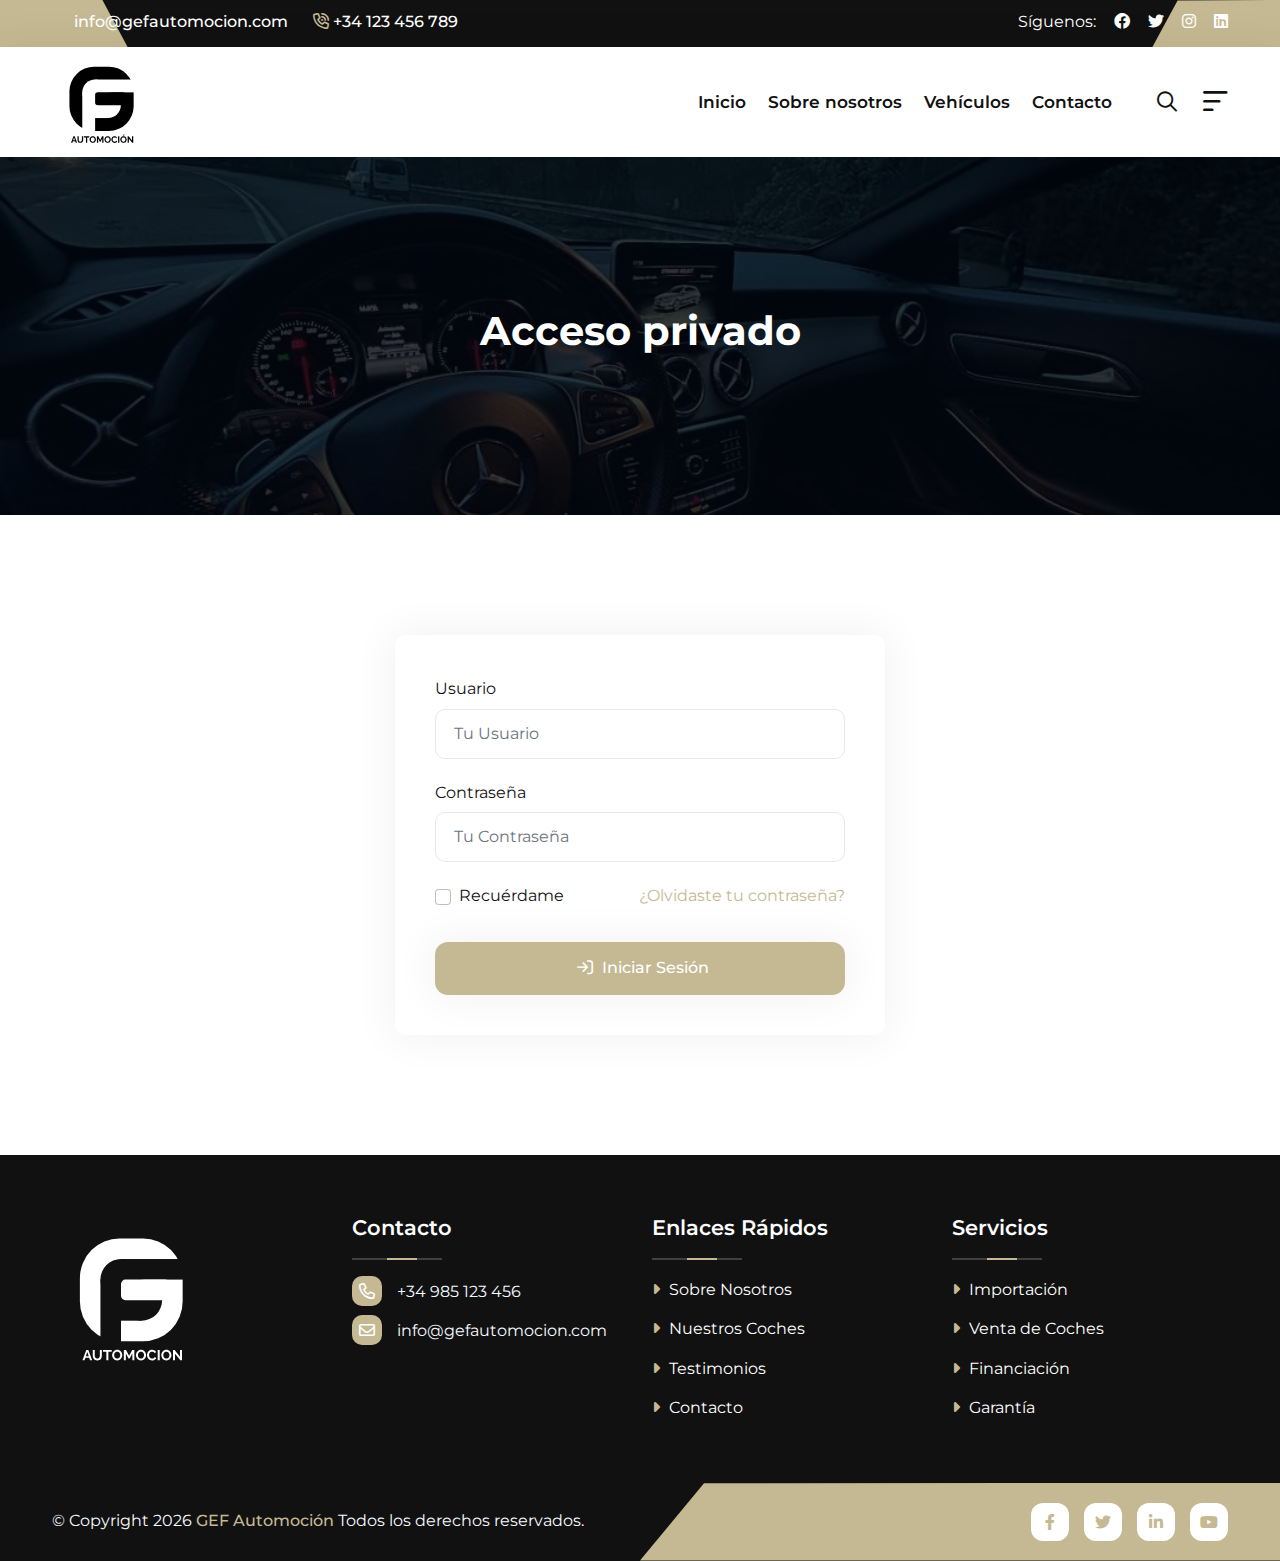
<file: login.html>
<!DOCTYPE html>
<html lang="es">

<head>
    <!-- meta tags -->
    <meta charset="UTF-8">
    <meta http-equiv="X-UA-Compatible" content="IE=edge">
    <meta name="viewport" content="width=device-width, initial-scale=1.0">
    <meta name="description" content="">
    <meta name="keywords" content="">

    <!-- title -->
    <title>GEF Automoción</title>

    <!-- favicon -->
    <link rel="icon" type="image/x-icon" href="assets/img/logo/favicon.ico">

    <!-- css -->
    <link rel="stylesheet" href="assets/css/bootstrap.min.css">
    <link rel="stylesheet" href="assets/css/all-fontawesome.min.css">
    <link rel="stylesheet" href="assets/css/flaticon.css">
    <link rel="stylesheet" href="assets/css/animate.min.css">
    <link rel="stylesheet" href="assets/css/magnific-popup.min.css">
    <link rel="stylesheet" href="assets/css/owl.carousel.min.css">
    <link rel="stylesheet" href="assets/css/jquery-ui.min.css">
    <link rel="stylesheet" href="assets/css/nice-select.min.css">
    <link rel="stylesheet" href="assets/css/style.css">

</head>

<body>

    <!-- preloader -->
    <div class="preloader">
        <div class="loader-ripple">
            <div></div>
            <div></div>
        </div>
    </div>
    <!-- preloader end -->


    <!-- header area -->
    <header class="header">
        <!-- top header -->
        <div class="header-top">
            <div class="container">
                <div class="header-top-wrapper">
                    <div class="header-top-left">
                        <div class="header-top-contact">
                            <ul>
                                <li><a href="mailto:info@gefautomocion.com"><i class="far fa-envelopes"></i>
                                        info@gefautomocion.com</a></li>
                                <li><a href="tel:+34123456789"><i class="far fa-phone-volume"></i> +34 123 456 789</a>
                                </li>
                            </ul>
                        </div>
                    </div>
                    <div class="header-top-right">
                        <!-- <div class="header-top-link">
                            <a href="#"><i class="far fa-arrow-right-to-arc"></i> Login</a>
                            <a href="#"><i class="far fa-user-vneck"></i> Register</a>
                        </div> -->
                        <div class="header-top-social">
                            <span>Síguenos: </span>
                            <a href="#"><i class="fab fa-facebook"></i></a>
                            <a href="#"><i class="fab fa-twitter"></i></a>
                            <a href="#"><i class="fab fa-instagram"></i></a>
                            <a href="#"><i class="fab fa-linkedin"></i></a>
                        </div>
                    </div>
                </div>
            </div>
        </div>
         <div class="main-navigation">
            <nav class="navbar navbar-expand-lg">
                <div class="container position-relative">
                    <a class="navbar-brand" href="index">
                        <img src="assets/img/logo/Icono_GEF_FondoBlanco_pequeño.svg" alt="logo">
                    </a>
                    <div class="mobile-menu-right">
                        <div class="search-btn">
                            <button type="button" class="nav-right-link"><i class="far fa-search"></i></button>
                        </div>
                        <button class="navbar-toggler" type="button" data-bs-toggle="collapse"
                            data-bs-target="#main_nav" aria-expanded="false" aria-label="Toggle navigation">
                            <span class="navbar-toggler-mobile-icon"><i class="far fa-bars"></i></span>
                        </button>
                    </div>
                    <div class="collapse navbar-collapse" id="main_nav">
                       <ul class="navbar-nav">
                            <li class="nav-item"><a class="nav-link" href="index">Inicio</a></li>
                            <li class="nav-item"><a class="nav-link" href="nosotros">Sobre nosotros</a></li>
                            <li class="nav-item"><a class="nav-link" href="vehiculos">Vehículos</a></li>
                            <li class="nav-item"><a class="nav-link" href="contacto">Contacto</a></li>
                        </ul>

                        
                        <div class="nav-right">
                            <div class="search-btn">
                                <button type="button" class="nav-right-link"><i class="far fa-search"></i></button>
                            </div>
                            <div class="sidebar-btn">
                                <button type="button" class="nav-right-link"><i class="far fa-bars-sort"></i></button>
                            </div>
                        </div>
                    </div>
                    <!-- search area -->
                    <div class="search-area">
                        <form action="#">
                            <div class="form-group">
                                <input type="text" class="form-control" placeholder="Type Keyword...">
                                <button type="submit" class="search-icon-btn"><i class="far fa-search"></i></button>
                            </div>
                        </form>
                    </div>
                    <!-- search area end -->
                </div>
            </nav>
        </div>
    </header>
    <!-- header area end -->


    <!-- sidebar-popup -->
    <div class="sidebar-popup">
        <div class="sidebar-wrapper">
            <div class="sidebar-content">
                <button type="button" class="close-sidebar-popup"><i class="far fa-xmark"></i></button>
                <div class="sidebar-logo">
                    <img src="assets/img/logo/Icono_GEF_FondoBlanco_pequeño.svg" alt="">
                </div>
                <div class="sidebar-about">
                    <h4>Sobre nosotros</h4>
                    <p>🚗✨ Tu coche soñado, directo a tus manos ✨🚗
                    En GEF Automoción importamos vehículos con la mejor calidad y al mejor precio. ¿Buscas algo exclusivo? Lo traemos para ti, tal y como lo imaginas. Nos encargamos de todo, para que tú solo disfrutes de tu nuevo coche.</p>
                </div>
                <div class="sidebar-contact">
                    <h4>Información de contacto</h4>
                    <ul>
                        <li>
                            <h6>Email</h6>
                            <a href="mailto:info@gefautomocion.com"><i class="far fa-envelope"></i>info@gefautomocion.com</a>
                        </li>
                        <li>
                            <h6>Teléfono</h6>
                            <a href="tel:+21236547898"><i class="far fa-phone"></i>+34 123 456 789</a>
                        </li>
                    </ul>
                </div>
                <div class="sidebar-social">
                    <h4>Síguenos</h4>
                    <a href="#"><i class="fab fa-facebook"></i></a>
                    <a href="#"><i class="fab fa-twitter"></i></a>
                    <a href="#"><i class="fab fa-instagram"></i></a>
                    <a href="#"><i class="fab fa-linkedin"></i></a>
                </div>
            </div>
        </div>
    </div>
    <!-- sidebar-popup end -->


    <main class="main">

        <!-- breadcrumb -->
        <div class="site-breadcrumb" style="background: url(assets/img/breadcrumb/01.jpg)">
            <div class="container">
                <h2 class="breadcrumb-title">Acceso privado</h2>
            </div>
        </div>
        <!-- breadcrumb end -->


        <!-- login area -->
        <div class="login-area py-120">
            <div class="container">
                <div class="col-md-5 mx-auto">
                    <div class="login-form">
                        <form method="POST" action="login.php">
                            <div class="form-group">
                                <label>Usuario</label>
                                <input type="text" name="username" class="form-control" placeholder="Tu Usuario" required>
                            </div>
                            <div class="form-group">
                                <label>Contraseña</label>
                                <input type="password" name="password" class="form-control" placeholder="Tu Contraseña" required>
                            </div>
                            <div class="d-flex justify-content-between mb-4">
                                <div class="form-check">
                                    <input class="form-check-input" type="checkbox" value="" id="remember">
                                    <label class="form-check-label" for="remember">
                                        Recuérdame
                                    </label>
                                </div>
                                <a href="olvidoContrasena" class="forgot-pass">¿Olvidaste tu contraseña?</a>
                            </div>
                            <div class="d-flex align-items-center">
                                <button type="submit" class="theme-btn"><i class="far fa-sign-in"></i> Iniciar Sesión</button>
                            </div>
                        </form>
                    </div>
                </div>
            </div>
        </div>
        <!-- login area end -->

    </main>



    <!-- footer area -->
    <footer class="footer-area">
        <div class="footer-widget">
            <div class="container">
                <div class="row footer-widget-wrapper pt-60 pb-40 align-items-start">
                    <!-- Logo + Texto -->
                    <div class="col-md-12 col-lg-3 text-center text-lg-start">
                        <div class="footer-widget-box about-us">
                            <a href="#" class="footer-logo d-block">
                                <img src="assets/img/logo/Icono_GEF_SinFondo_pequeno.svg" alt="GEF Automoción" style="max-width: 160px;">
                            </a>
                        </div>
                    </div>
                    
                    <!-- Contacto -->
                    <div class="col-md-6 col-lg-3 text-center text-lg-start">
                        <div class="footer-widget-box">
                            <h4 class="footer-widget-title mb-3">Contacto</h4>
                            <ul class="footer-contact">
                                <li class="mb-2"><a href="tel:+34985123456"><i class="far fa-phone"></i>+34 985 123 456</a></li>
                                <li class="mb-0"><a href="mailto:info@gefautomocion.com"><i class="far fa-envelope"></i>info@gefautomocion.com</a></li>
                            </ul>
                        </div>
                    </div>
                    
                    <!-- Enlaces Rápidos -->
                    <div class="col-md-6 col-lg-3 text-center text-lg-start">
                        <div class="footer-widget-box list">
                            <h4 class="footer-widget-title mb-3">Enlaces Rápidos</h4>
                            <ul class="footer-list">
                                <li><a href="#"><i class="fas fa-caret-right"></i> Sobre Nosotros</a></li>
                                <li><a href="#"><i class="fas fa-caret-right"></i> Nuestros Coches</a></li>
                                <li><a href="#"><i class="fas fa-caret-right"></i> Testimonios</a></li>
                                <li><a href="#"><i class="fas fa-caret-right"></i> Contacto</a></li>
                            </ul>
                        </div>
                    </div>
                    
                    <!-- Servicios -->
                    <div class="col-md-12 col-lg-3 text-center text-lg-start">
                        <div class="footer-widget-box list">
                            <h4 class="footer-widget-title mb-3">Servicios</h4>
                            <ul class="footer-list">
                                <li><a href="#"><i class="fas fa-caret-right"></i> Importación</a></li>
                                <li><a href="#"><i class="fas fa-caret-right"></i> Venta de Coches</a></li>
                                <li><a href="#"><i class="fas fa-caret-right"></i> Financiación</a></li>
                                <li><a href="#"><i class="fas fa-caret-right"></i> Garantía</a></li>
                            </ul>
                        </div>
                    </div>
                </div>
            </div>
        </div>
        <div class="copyright">
            <div class="container">
                <div class="row">
                    <div class="col-md-6 align-self-center">
                        <p class="copyright-text">
                            &copy; Copyright <span id="date"></span> <a href="#"> GEF Automoción </a> Todos los derechos reservados.
                        </p>
                    </div>
                    <div class="col-md-6 align-self-center">
                        <ul class="footer-social">
                            <li><a href="#"><i class="fab fa-facebook-f"></i></a></li>
                            <li><a href="#"><i class="fab fa-twitter"></i></a></li>
                            <li><a href="#"><i class="fab fa-linkedin-in"></i></a></li>
                            <li><a href="#"><i class="fab fa-youtube"></i></a></li>
                        </ul>
                    </div>
                </div>
            </div>
        </div>
    </footer>
    <!-- footer area end -->




    <!-- scroll-top -->
    <a href="#" id="scroll-top"><i class="far fa-arrow-up"></i></a>
    <!-- scroll-top end -->


    <!-- js -->
    <script src="assets/js/jquery-3.6.0.min.js"></script>
    <script src="assets/js/modernizr.min.js"></script>
    <script src="assets/js/bootstrap.bundle.min.js"></script>
    <script src="assets/js/imagesloaded.pkgd.min.js"></script>
    <script src="assets/js/jquery.magnific-popup.min.js"></script>
    <script src="assets/js/isotope.pkgd.min.js"></script>
    <script src="assets/js/jquery.appear.min.js"></script>
    <script src="assets/js/jquery.easing.min.js"></script>
    <script src="assets/js/owl.carousel.min.js"></script>
    <script src="assets/js/counter-up.js"></script>
    <script src="assets/js/jquery-ui.min.js"></script>
    <script src="assets/js/jquery.nice-select.min.js"></script>
    <script src="assets/js/wow.min.js"></script>
    <script src="assets/js/main.js"></script>

</body>

</html>
</file>
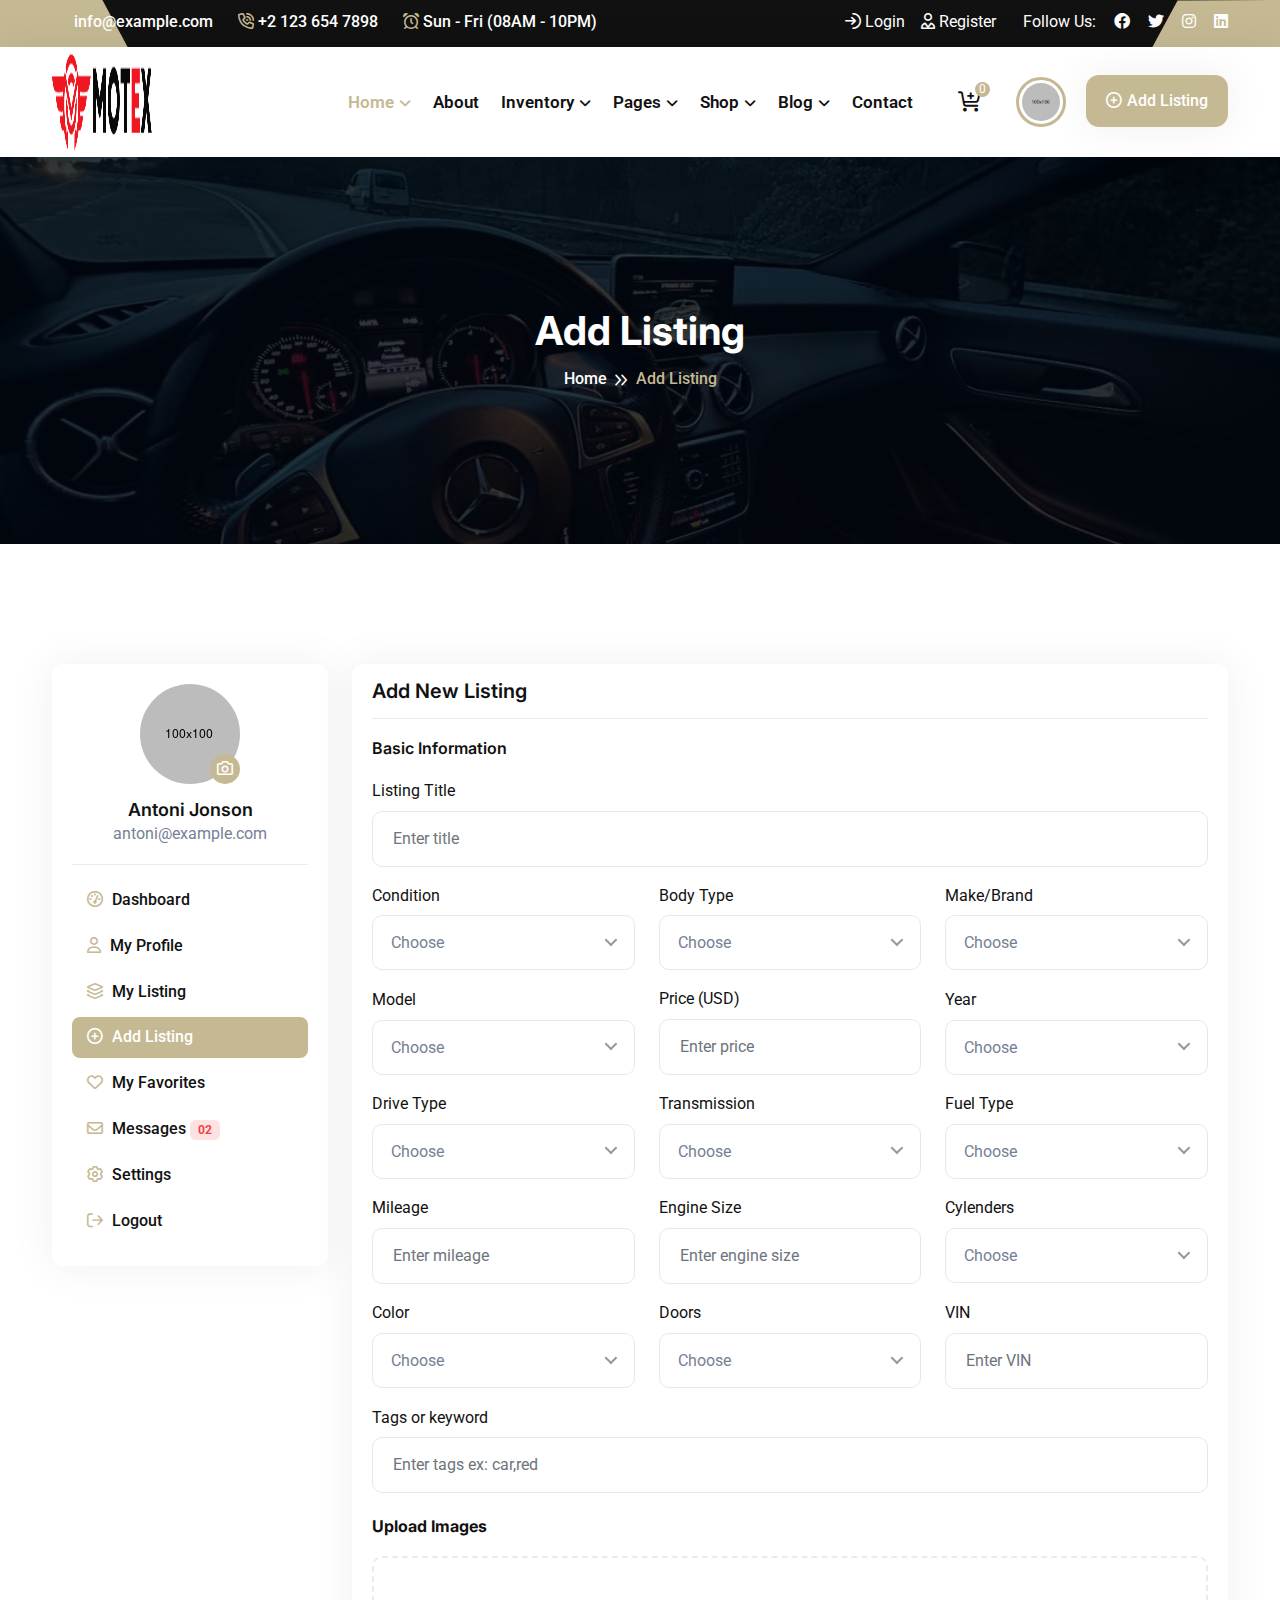
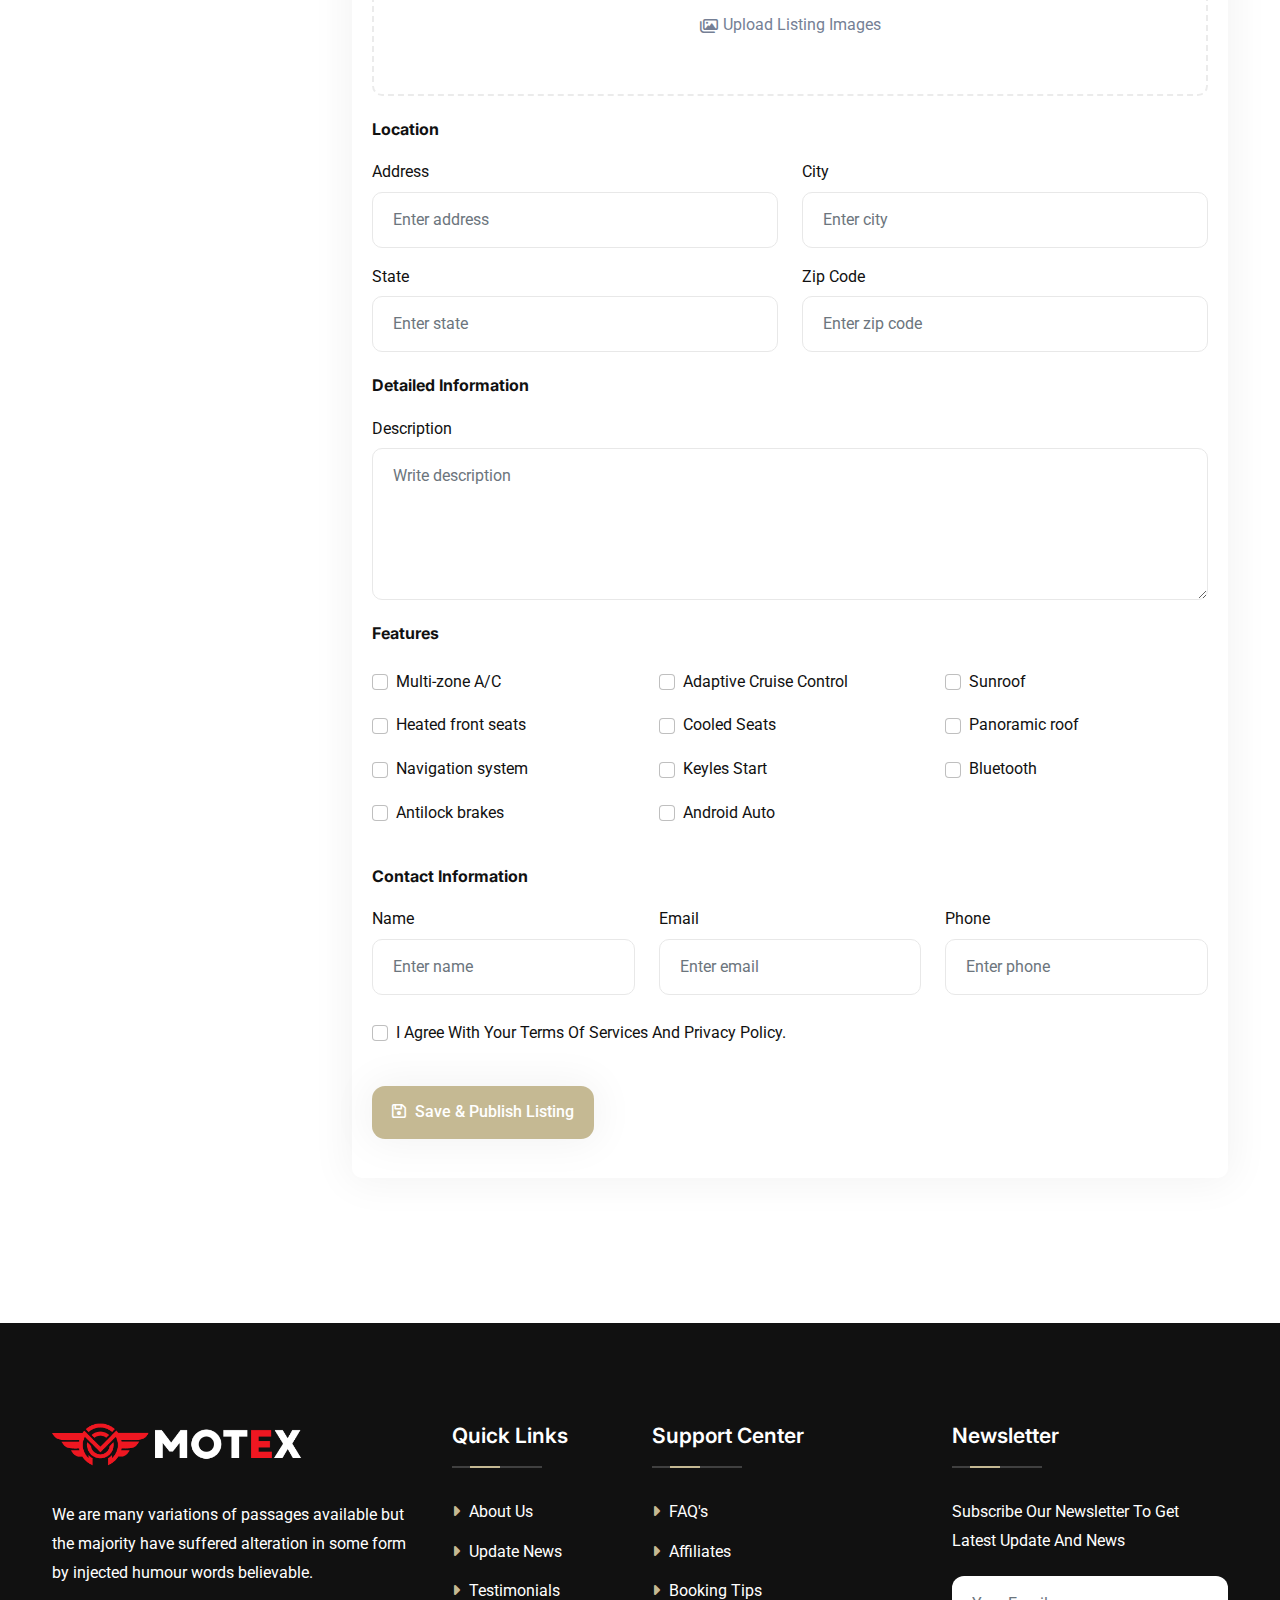
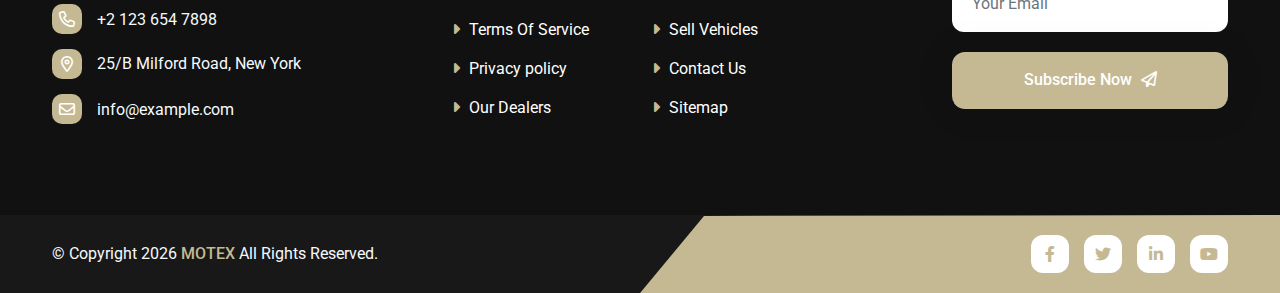
<file: para revisar/add-listing.html>
<!DOCTYPE html>
<html lang="en">

<head>
    <!-- meta tags -->
    <meta charset="UTF-8">
    <meta http-equiv="X-UA-Compatible" content="IE=edge">
    <meta name="viewport" content="width=device-width, initial-scale=1.0">
    <meta name="description" content="">
    <meta name="keywords" content="">

    <!-- title -->
    <title>Motex - Car Dealer And Automotive HTML5 Template</title>

    <!-- favicon -->
    <link rel="icon" type="image/x-icon" href="assets/img/logo/favicon.png">

    <!-- css -->
    <link rel="stylesheet" href="assets/css/bootstrap.min.css">
    <link rel="stylesheet" href="assets/css/all-fontawesome.min.css">
    <link rel="stylesheet" href="assets/css/flaticon.css">
    <link rel="stylesheet" href="assets/css/animate.min.css">
    <link rel="stylesheet" href="assets/css/magnific-popup.min.css">
    <link rel="stylesheet" href="assets/css/owl.carousel.min.css">
    <link rel="stylesheet" href="assets/css/jquery-ui.min.css">
    <link rel="stylesheet" href="assets/css/nice-select.min.css">
    <link rel="stylesheet" href="assets/css/style.css">

</head>

<body>

    <!-- preloader -->
    <div class="preloader">
        <div class="loader-ripple">
            <div></div>
            <div></div>
        </div>
    </div>
    <!-- preloader end -->


    <!-- header area -->
    <header class="header">
        <!-- top header -->
        <div class="header-top">
            <div class="container">
                <div class="header-top-wrapper">
                    <div class="header-top-left">
                        <div class="header-top-contact">
                            <ul>
                                <li><a href="mailto:info@example.com"><i class="far fa-envelopes"></i>
                                        info@example.com</a></li>
                                <li><a href="tel:+21236547898"><i class="far fa-phone-volume"></i> +2 123 654 7898</a>
                                </li>
                                <li><a href="#"><i class="far fa-alarm-clock"></i> Sun - Fri (08AM - 10PM)</a></li>
                            </ul>
                        </div>
                    </div>
                    <div class="header-top-right">
                        <div class="header-top-link">
                            <a href="#"><i class="far fa-arrow-right-to-arc"></i> Login</a>
                            <a href="#"><i class="far fa-user-vneck"></i> Register</a>
                        </div>
                        <div class="header-top-social">
                            <span>Follow Us: </span>
                            <a href="#"><i class="fab fa-facebook"></i></a>
                            <a href="#"><i class="fab fa-twitter"></i></a>
                            <a href="#"><i class="fab fa-instagram"></i></a>
                            <a href="#"><i class="fab fa-linkedin"></i></a>
                        </div>
                    </div>
                </div>
            </div>
        </div>
        <div class="main-navigation">
            <nav class="navbar navbar-expand-lg">
                <div class="container position-relative">
                    <a class="navbar-brand" href="index.html">
                        <img src="assets/img/logo/logo.png" alt="logo">
                    </a>
                    <div class="mobile-menu-right">
                        <div class="nav-right-account">
                            <div class="dropdown">
                                <div data-bs-toggle="dropdown" aria-expanded="false">
                                    <img src="assets/img/account/user.jpg" alt="">
                                </div>
                                <ul class="dropdown-menu dropdown-menu-end">
                                    <li><a class="dropdown-item" href="dashboard.html"><i class="far fa-gauge-high"></i>
                                            Dashboard</a></li>
                                    <li><a class="dropdown-item" href="profile.html"><i class="far fa-user"></i> My
                                            Profile</a></li>
                                    <li><a class="dropdown-item" href="profile-listing.html"><i
                                                class="far fa-layer-group"></i> My Listing</a></li>
                                    <li><a class="dropdown-item" href="profile-favorite.html"><i
                                                class="far fa-heart"></i> My Favorites</a></li>
                                    <li><a class="dropdown-item" href="profile-setting.html"><i class="far fa-cog"></i>
                                            Settings</a></li>
                                    <li><a class="dropdown-item" href="#"><i class="far fa-sign-out"></i> Log Out</a>
                                    </li>
                                </ul>
                            </div>
                        </div>
                        <button class="navbar-toggler" type="button" data-bs-toggle="collapse"
                            data-bs-target="#main_nav" aria-expanded="false" aria-label="Toggle navigation">
                            <span class="navbar-toggler-mobile-icon"><i class="far fa-bars"></i></span>
                        </button>
                    </div>
                    <div class="collapse navbar-collapse" id="main_nav">
                        <ul class="navbar-nav">
                            <li class="nav-item dropdown">
                                <a class="nav-link dropdown-toggle active" href="#" data-bs-toggle="dropdown">Home</a>
                                <ul class="dropdown-menu fade-down">
                                    <li><a class="dropdown-item" href="index.html">Home Page 01</a></li>
                                    <li><a class="dropdown-item" href="index-2.html">Home Page 02</a></li>
                                    <li><a class="dropdown-item" href="index-3.html">Home Page 03</a></li>
                                </ul>
                            </li>
                            <li class="nav-item"><a class="nav-link" href="about.html">About</a></li>
                            <li class="nav-item dropdown">
                                <a class="nav-link dropdown-toggle" href="#" data-bs-toggle="dropdown">Inventory</a>
                                <ul class="dropdown-menu fade-down">
                                    <li><a class="dropdown-item" href="inventory-grid.html">Inventory Grid</a></li>
                                    <li><a class="dropdown-item" href="inventory-list.html">Inventory List</a></li>
                                    <li><a class="dropdown-item" href="inventory-single.html">Inventory Single</a></li>

                                </ul>
                            </li>
                            <li class="nav-item dropdown">
                                <a class="nav-link dropdown-toggle" href="#" data-bs-toggle="dropdown">Pages</a>
                                <ul class="dropdown-menu fade-down">
                                    <li><a class="dropdown-item" href="about.html">About Us</a></li>
                                    <li class="dropdown-submenu">
                                        <a class="dropdown-item dropdown-toggle" href="#">Car Listing</a>
                                        <ul class="dropdown-menu">
                                            <li><a class="dropdown-item" href="listing-grid.html">Listing Grid</a></li>
                                            <li><a class="dropdown-item" href="listing-list.html">Listing List</a></li>
                                            <li><a class="dropdown-item" href="listing-single.html">Listing Single</a>
                                            <li><a class="dropdown-item" href="compare.html">Compare</a></li>
                                        </ul>
                                    </li>
                                    <li class="dropdown-submenu">
                                        <a class="dropdown-item dropdown-toggle" href="#">My Account</a>
                                        <ul class="dropdown-menu">
                                            <li><a class="dropdown-item" href="dashboard.html">Dashboard</a></li>
                                            <li><a class="dropdown-item" href="profile.html">My Profile</a></li>
                                            <li><a class="dropdown-item" href="profile-listing.html">My Listing</a></li>
                                            <li><a class="dropdown-item" href="add-listing.html">Add Listing</a></li>
                                            <li><a class="dropdown-item" href="profile-favorite.html">My Favorites</a>
                                            </li>
                                            <li><a class="dropdown-item" href="profile-message.html">Messages</a></li>
                                            <li><a class="dropdown-item" href="profile-setting.html">Settings</a></li>
                                        </ul>
                                    </li>
                                    <li class="dropdown-submenu">
                                        <a class="dropdown-item dropdown-toggle" href="#">Authentication</a>
                                        <ul class="dropdown-menu">
                                            <li><a class="dropdown-item" href="login.html">Login</a></li>
                                            <li><a class="dropdown-item" href="register.html">Register</a></li>
                                            <li><a class="dropdown-item" href="forgot-password.html">Forgot Password</a>
                                            </li>
                                        </ul>
                                    </li>
                                    <li class="dropdown-submenu">
                                        <a class="dropdown-item dropdown-toggle" href="#">Services</a>
                                        <ul class="dropdown-menu">
                                            <li><a class="dropdown-item" href="service.html">Services</a></li>
                                            <li><a class="dropdown-item" href="service-single.html">Service Single</a>
                                            </li>
                                        </ul>
                                    </li>
                                    <li class="dropdown-submenu">
                                        <a class="dropdown-item dropdown-toggle" href="#">Dealer</a>
                                        <ul class="dropdown-menu">
                                            <li><a class="dropdown-item" href="dealer.html">Dealer</a></li>
                                            <li><a class="dropdown-item" href="dealer-single.html">Dealer Single</a>
                                            </li>
                                        </ul>
                                    </li>
                                    <li class="dropdown-submenu">
                                        <a class="dropdown-item dropdown-toggle" href="#">Extra Pages</a>
                                        <ul class="dropdown-menu">
                                            <li><a class="dropdown-item" href="404.html">404 Error</a></li>
                                            <li><a class="dropdown-item" href="coming-soon.html">Coming Soon</a></li>
                                            <li><a class="dropdown-item" href="terms.html">Terms Of Service</a></li>
                                            <li><a class="dropdown-item" href="privacy.html">Privacy Policy</a></li>
                                        </ul>
                                    </li>
                                    <li><a class="dropdown-item" href="team.html">Our Team</a></li>
                                    <li><a class="dropdown-item" href="pricing.html">Pricing Plan</a></li>
                                    <li><a class="dropdown-item" href="calculator.html">Calculator</a></li>
                                    <li><a class="dropdown-item" href="faq.html">Faq</a></li>
                                    <li><a class="dropdown-item" href="testimonial.html">Testimonials</a></li>
                                </ul>
                            </li>
                            <li class="nav-item dropdown">
                                <a class="nav-link dropdown-toggle" href="#" data-bs-toggle="dropdown">Shop</a>
                                <ul class="dropdown-menu fade-down">
                                    <li><a class="dropdown-item" href="shop.html">Shop</a></li>
                                    <li><a class="dropdown-item" href="shop-cart.html">Shop Cart</a></li>
                                    <li><a class="dropdown-item" href="shop-checkout.html">Shop Checkout</a></li>
                                    <li><a class="dropdown-item" href="shop-single.html">Shop Single</a></li>
                                </ul>
                            </li>
                            <li class="nav-item dropdown">
                                <a class="nav-link dropdown-toggle" href="#" data-bs-toggle="dropdown">Blog</a>
                                <ul class="dropdown-menu fade-down">
                                    <li><a class="dropdown-item" href="blog.html">Blog</a></li>
                                    <li><a class="dropdown-item" href="blog-single.html">Blog Single</a></li>
                                </ul>
                            </li>
                            <li class="nav-item"><a class="nav-link" href="contact.html">Contact</a></li>
                        </ul>
                        <div class="nav-right">
                            <div class="cart-btn">
                                <a href="#" class="nav-right-link"><i class="far fa-cart-plus"></i><span>0</span></a>
                            </div>
                            <div class="nav-right-account">
                                <div class="dropdown">
                                    <div data-bs-toggle="dropdown" aria-expanded="false">
                                        <img src="assets/img/account/user.jpg" alt="">
                                    </div>
                                    <ul class="dropdown-menu dropdown-menu-end">
                                        <li><a class="dropdown-item" href="dashboard.html"><i
                                                    class="far fa-gauge-high"></i> Dashboard</a></li>
                                        <li><a class="dropdown-item" href="profile.html"><i class="far fa-user"></i> My
                                                Profile</a></li>
                                        <li><a class="dropdown-item" href="profile-listing.html"><i
                                                    class="far fa-layer-group"></i> My Listing</a></li>
                                        <li><a class="dropdown-item" href="profile-favorite.html"><i
                                                    class="far fa-heart"></i> My Favorites</a></li>
                                        <li><a class="dropdown-item" href="profile-setting.html"><i
                                                    class="far fa-cog"></i> Settings</a></li>
                                        <li><a class="dropdown-item" href="#"><i class="far fa-sign-out"></i> Log
                                                Out</a></li>
                                    </ul>
                                </div>
                            </div>
                            <div class="nav-right-btn mt-2">
                                <a href="#" class="theme-btn"><span class="far fa-plus-circle"></span>Add Listing</a>
                            </div>
                        </div>
                    </div>
                </div>
            </nav>
        </div>
    </header>
    <!-- header area end -->


    <main class="main">

        <!-- breadcrumb -->
        <div class="site-breadcrumb" style="background: url(assets/img/breadcrumb/01.jpg)">
            <div class="container">
                <h2 class="breadcrumb-title">Add Listing</h2>
                <ul class="breadcrumb-menu">
                    <li><a href="index.html">Home</a></li>
                    <li class="active">Add Listing</li>
                </ul>
            </div>
        </div>
        <!-- breadcrumb end -->


        <!-- user-profile -->
        <div class="user-profile py-120">
            <div class="container">
                <div class="row">
                    <div class="col-lg-3">
                        <div class="user-profile-sidebar">
                            <div class="user-profile-sidebar-top">
                                <div class="user-profile-img">
                                    <img src="assets/img/account/user.jpg" alt="">
                                    <button type="button" class="profile-img-btn"><i class="far fa-camera"></i></button>
                                    <input type="file" class="profile-img-file">
                                </div>
                                <h5>Antoni Jonson</h5>
                                <p>antoni@example.com</p>
                            </div>
                            <ul class="user-profile-sidebar-list">
                                <li><a href="dashboard.html"><i class="far fa-gauge-high"></i> Dashboard</a></li>
                                <li><a href="profile.html"><i class="far fa-user"></i> My Profile</a></li>
                                <li><a href="profile-listing.html"><i class="far fa-layer-group"></i> My Listing</a>
                                </li>
                                <li><a class="active" href="add-listing.html"><i class="far fa-plus-circle"></i> Add
                                        Listing</a></li>
                                <li><a href="profile-favorite.html"><i class="far fa-heart"></i> My Favorites</a></li>
                                <li><a href="profile-message.html"><i class="far fa-envelope"></i> Messages <span
                                            class="badge badge-danger">02</span></a></li>
                                <li><a href="profile-setting.html"><i class="far fa-gear"></i> Settings</a></li>
                                <li><a href="#"><i class="far fa-sign-out"></i> Logout</a></li>
                            </ul>
                        </div>
                    </div>
                    <div class="col-lg-9">
                        <div class="user-profile-wrapper">
                            <div class="user-profile-card">
                                <h4 class="user-profile-card-title">Add New Listing</h4>
                                <div class="col-lg-12">
                                    <div class="add-listing-form">
                                        <h6 class="mb-1">Basic Information</h6>
                                        <form action="#">
                                            <div class="row align-items-center">
                                                <div class="col-lg-12">
                                                    <div class="form-group">
                                                        <label>Listing Title</label>
                                                        <input type="text" class="form-control"
                                                            placeholder="Enter title">
                                                    </div>
                                                </div>
                                                <div class="col-lg-4">
                                                    <div class="form-group">
                                                        <label>Condition</label>
                                                        <select class="select">
                                                            <option value="">Choose</option>
                                                            <option value="1">New</option>
                                                            <option value="2">Used</option>
                                                        </select>
                                                    </div>
                                                </div>
                                                <div class="col-lg-4">
                                                    <div class="form-group">
                                                        <label>Body Type</label>
                                                        <select class="select">
                                                            <option value="">Choose</option>
                                                            <option value="1">Sedan</option>
                                                            <option value="2">Compact</option>
                                                            <option value="3">Coupe</option>
                                                            <option value="4">Wagon</option>
                                                        </select>
                                                    </div>
                                                </div>
                                                <div class="col-lg-4">
                                                    <div class="form-group">
                                                        <label>Make/Brand</label>
                                                        <select class="select">
                                                            <option value="">Choose</option>
                                                            <option value="1">BMW</option>
                                                            <option value="2">Ferrari</option>
                                                            <option value="3">Marcediz Benz</option>
                                                            <option value="4">Hyundai</option>
                                                            <option value="5">Nissan</option>
                                                        </select>
                                                    </div>
                                                </div>
                                                <div class="col-lg-4">
                                                    <div class="form-group">
                                                        <label>Model</label>
                                                        <select class="select">
                                                            <option value="">Choose</option>
                                                            <option value="1">A3</option>
                                                            <option value="2">A4</option>
                                                            <option value="3">A6</option>
                                                            <option value="4">Q4</option>
                                                            <option value="5">Q7</option>
                                                        </select>
                                                    </div>
                                                </div>
                                                <div class="col-lg-4">
                                                    <div class="form-group">
                                                        <label>Price (USD)</label>
                                                        <input type="text" class="form-control"
                                                            placeholder="Enter price">
                                                    </div>
                                                </div>
                                                <div class="col-lg-4">
                                                    <div class="form-group">
                                                        <label>Year</label>
                                                        <select class="select">
                                                            <option value="">Choose</option>
                                                            <option value="1">2023</option>
                                                            <option value="2">2022</option>
                                                            <option value="3">2021</option>
                                                            <option value="4">2020</option>
                                                            <option value="5">2019</option>
                                                        </select>
                                                    </div>
                                                </div>
                                                <div class="col-lg-4">
                                                    <div class="form-group">
                                                        <label>Drive Type</label>
                                                        <select class="select">
                                                            <option value="">Choose</option>
                                                            <option value="1">Automatic</option>
                                                            <option value="2">Semi Auto</option>
                                                            <option value="3">Manual</option>
                                                        </select>
                                                    </div>
                                                </div>
                                                <div class="col-lg-4">
                                                    <div class="form-group">
                                                        <label>Transmission</label>
                                                        <select class="select">
                                                            <option value="">Choose</option>
                                                            <option value="1">Automatic</option>
                                                            <option value="2">Manual</option>
                                                        </select>
                                                    </div>
                                                </div>
                                                <div class="col-lg-4">
                                                    <div class="form-group">
                                                        <label>Fuel Type</label>
                                                        <select class="select">
                                                            <option value="">Choose</option>
                                                            <option value="1">Diesel</option>
                                                            <option value="2">Petrol</option>
                                                        </select>
                                                    </div>
                                                </div>
                                                <div class="col-lg-4">
                                                    <div class="form-group">
                                                        <label>Mileage</label>
                                                        <input type="text" class="form-control"
                                                            placeholder="Enter mileage">
                                                    </div>
                                                </div>
                                                <div class="col-lg-4">
                                                    <div class="form-group">
                                                        <label>Engine Size</label>
                                                        <input type="text" class="form-control"
                                                            placeholder="Enter engine size">
                                                    </div>
                                                </div>
                                                <div class="col-lg-4">
                                                    <div class="form-group">
                                                        <label>Cylenders</label>
                                                        <select class="select">
                                                            <option value="">Choose</option>
                                                            <option value="1">4</option>
                                                            <option value="2">6</option>
                                                        </select>
                                                    </div>
                                                </div>
                                                <div class="col-lg-4">
                                                    <div class="form-group">
                                                        <label>Color</label>
                                                        <select class="select">
                                                            <option value="">Choose</option>
                                                            <option value="1">Red</option>
                                                            <option value="2">White</option>
                                                            <option value="3">Black</option>
                                                        </select>
                                                    </div>
                                                </div>
                                                <div class="col-lg-4">
                                                    <div class="form-group">
                                                        <label>Doors</label>
                                                        <select class="select">
                                                            <option value="">Choose</option>
                                                            <option value="1">2</option>
                                                            <option value="2">4</option>
                                                            <option value="3">6</option>
                                                        </select>
                                                    </div>
                                                </div>
                                                <div class="col-lg-4">
                                                    <div class="form-group">
                                                        <label>VIN</label>
                                                        <input type="text" class="form-control" placeholder="Enter VIN">
                                                    </div>
                                                </div>
                                                <div class="col-lg-12">
                                                    <div class="form-group">
                                                        <label>Tags or keyword</label>
                                                        <input type="text" class="form-control"
                                                            placeholder="Enter tags ex: car,red">
                                                    </div>
                                                </div>
                                                <h6 class="fw-bold mt-4 mb-1">Upload Images</h6>
                                                <div class="col-lg-12">
                                                    <div class="form-group">
                                                        <div class="list-upload-wrapper">
                                                            <div class="list-img-upload">
                                                                <span><i class="far fa-images"></i> Upload Listing
                                                                    Images</span>
                                                            </div>
                                                            <input type="file" class="list-img-file" multiple>
                                                        </div>
                                                    </div>
                                                </div>
                                                <h6 class="fw-bold mt-4 mb-1">Location</h6>
                                                <div class="col-lg-6">
                                                    <div class="form-group">
                                                        <label>Address</label>
                                                        <input type="text" class="form-control"
                                                            placeholder="Enter address">
                                                    </div>
                                                </div>
                                                <div class="col-lg-6">
                                                    <div class="form-group">
                                                        <label>City</label>
                                                        <input type="text" class="form-control"
                                                            placeholder="Enter city">
                                                    </div>
                                                </div>
                                                <div class="col-lg-6">
                                                    <div class="form-group">
                                                        <label>State</label>
                                                        <input type="text" class="form-control"
                                                            placeholder="Enter state">
                                                    </div>
                                                </div>
                                                <div class="col-lg-6">
                                                    <div class="form-group">
                                                        <label>Zip Code</label>
                                                        <input type="text" class="form-control"
                                                            placeholder="Enter zip code">
                                                    </div>
                                                </div>
                                                <h6 class="fw-bold mt-4 mb-1">Detailed Information</h6>
                                                <div class="col-lg-12">
                                                    <div class="form-group">
                                                        <label>Description</label>
                                                        <textarea class="form-control" placeholder="Write description"
                                                            cols="30" rows="5"></textarea>
                                                    </div>
                                                </div>
                                                <h6 class="fw-bold my-4">Features</h6>
                                                <div class="col-6 col-md-4">
                                                    <div class="form-check">
                                                        <input class="form-check-input" name="feature"
                                                            type="checkbox" value="" id="feature1">
                                                        <label class="form-check-label" for="feature1">
                                                            Multi-zone A/C
                                                        </label>
                                                    </div>
                                                </div>
                                                <div class="col-6 col-md-4">
                                                    <div class="form-check">
                                                        <input class="form-check-input" name="feature"
                                                            type="checkbox" value="" id="feature2">
                                                        <label class="form-check-label" for="feature2">
                                                            Adaptive Cruise Control
                                                        </label>
                                                    </div>
                                                </div>
                                                <div class="col-6 col-md-4">
                                                    <div class="form-check">
                                                        <input class="form-check-input" name="feature"
                                                            type="checkbox" value="" id="feature3">
                                                        <label class="form-check-label" for="feature3">
                                                            Sunroof
                                                        </label>
                                                    </div>
                                                </div>
                                                <div class="col-6 col-md-4">
                                                    <div class="form-check">
                                                        <input class="form-check-input" name="feature"
                                                            type="checkbox" value="" id="feature4">
                                                        <label class="form-check-label" for="feature4">
                                                            Heated front seats
                                                        </label>
                                                    </div>
                                                </div>
                                                <div class="col-6 col-md-4">
                                                    <div class="form-check">
                                                        <input class="form-check-input" name="feature"
                                                            type="checkbox" value="" id="feature5">
                                                        <label class="form-check-label" for="feature5">
                                                            Cooled Seats
                                                        </label>
                                                    </div>
                                                </div>
                                                <div class="col-6 col-md-4">
                                                    <div class="form-check">
                                                        <input class="form-check-input" name="feature"
                                                            type="checkbox" value="" id="feature6">
                                                        <label class="form-check-label" for="feature6">
                                                            Panoramic roof
                                                        </label>
                                                    </div>
                                                </div>
                                                <div class="col-6 col-md-4">
                                                    <div class="form-check">
                                                        <input class="form-check-input" name="feature"
                                                            type="checkbox" value="" id="feature7">
                                                        <label class="form-check-label" for="feature7">
                                                            Navigation system
                                                        </label>
                                                    </div>
                                                </div>
                                                <div class="col-6 col-md-4">
                                                    <div class="form-check">
                                                        <input class="form-check-input" name="feature"
                                                            type="checkbox" value="" id="feature8">
                                                        <label class="form-check-label" for="feature8">
                                                            Keyles Start
                                                        </label>
                                                    </div>
                                                </div>
                                                <div class="col-6 col-md-4">
                                                    <div class="form-check">
                                                        <input class="form-check-input" name="feature"
                                                            type="checkbox" value="" id="feature9">
                                                        <label class="form-check-label" for="feature9">
                                                            Bluetooth
                                                        </label>
                                                    </div>
                                                </div>
                                                <div class="col-6 col-md-4">
                                                    <div class="form-check">
                                                        <input class="form-check-input" name="feature"
                                                            type="checkbox" value="" id="feature10">
                                                        <label class="form-check-label" for="feature10">
                                                            Antilock brakes
                                                        </label>
                                                    </div>
                                                </div>
                                                <div class="col-6 col-md-4">
                                                    <div class="form-check">
                                                        <input class="form-check-input" name="feature"
                                                            type="checkbox" value="" id="feature11">
                                                        <label class="form-check-label" for="feature11">
                                                            Android Auto
                                                        </label>
                                                    </div>
                                                </div>
                                                <h6 class="fw-bold mt-4 mb-1">Contact Information</h6>
                                                <div class="col-lg-4">
                                                    <div class="form-group">
                                                        <label>Name</label>
                                                        <input type="text" class="form-control"
                                                            placeholder="Enter name">
                                                    </div>
                                                </div>
                                                <div class="col-lg-4">
                                                    <div class="form-group">
                                                        <label>Email</label>
                                                        <input type="text" class="form-control"
                                                            placeholder="Enter email">
                                                    </div>
                                                </div>
                                                <div class="col-lg-4">
                                                    <div class="form-group">
                                                        <label>Phone</label>
                                                        <input type="text" class="form-control"
                                                            placeholder="Enter phone">
                                                    </div>
                                                </div>
                                                <div class="col-12 mt-4">
                                                    <div class="form-check">
                                                        <input class="form-check-input" name="agree" type="checkbox"
                                                            value="" id="agree">
                                                        <label class="form-check-label" for="agree">
                                                            I Agree With Your Terms Of Services And Privacy Policy.
                                                        </label>
                                                    </div>
                                                </div>
                                                <div class="col-lg-12 my-4">
                                                    <button type="submit" class="theme-btn"><span
                                                            class="far fa-save"></span> Save & Publish Listing</button>
                                                </div>
                                            </div>
                                        </form>
                                    </div>
                                </div>
                            </div>
                        </div>
                    </div>
                </div>
            </div>
        </div>
        <!-- user-profile end -->

    </main>



    <!-- footer area -->
    <footer class="footer-area">
        <div class="footer-widget">
            <div class="container">
                <div class="row footer-widget-wrapper pt-100 pb-70">
                    <div class="col-md-6 col-lg-4">
                        <div class="footer-widget-box about-us">
                            <a href="#" class="footer-logo">
                                <img src="assets/img/logo/logo-light.png" alt="">
                            </a>
                            <p class="mb-3">
                                We are many variations of passages available but the majority have suffered alteration
                                in some form by injected humour words believable.
                            </p>
                            <ul class="footer-contact">
                                <li><a href="tel:+21236547898"><i class="far fa-phone"></i>+2 123 654 7898</a></li>
                                <li><i class="far fa-map-marker-alt"></i>25/B Milford Road, New York</li>
                                <li><a href="mailto:info@example.com"><i
                                            class="far fa-envelope"></i>info@example.com</a></li>
                            </ul>
                        </div>
                    </div>
                    <div class="col-md-6 col-lg-2">
                        <div class="footer-widget-box list">
                            <h4 class="footer-widget-title">Quick Links</h4>
                            <ul class="footer-list">
                                <li><a href="#"><i class="fas fa-caret-right"></i> About Us</a></li>
                                <li><a href="#"><i class="fas fa-caret-right"></i> Update News</a></li>
                                <li><a href="#"><i class="fas fa-caret-right"></i> Testimonials</a></li>
                                <li><a href="#"><i class="fas fa-caret-right"></i> Terms Of Service</a></li>
                                <li><a href="#"><i class="fas fa-caret-right"></i> Privacy policy</a></li>
                                <li><a href="#"><i class="fas fa-caret-right"></i> Our Dealers</a></li>
                            </ul>
                        </div>
                    </div>
                    <div class="col-md-6 col-lg-3">
                        <div class="footer-widget-box list">
                            <h4 class="footer-widget-title">Support Center</h4>
                            <ul class="footer-list">
                                <li><a href="#"><i class="fas fa-caret-right"></i> FAQ's</a></li>
                                <li><a href="#"><i class="fas fa-caret-right"></i> Affiliates</a></li>
                                <li><a href="#"><i class="fas fa-caret-right"></i> Booking Tips</a></li>
                                <li><a href="#"><i class="fas fa-caret-right"></i> Sell Vehicles</a></li>
                                <li><a href="#"><i class="fas fa-caret-right"></i> Contact Us</a></li>
                                <li><a href="#"><i class="fas fa-caret-right"></i> Sitemap</a></li>
                            </ul>
                        </div>
                    </div>
                    <div class="col-md-6 col-lg-3">
                        <div class="footer-widget-box list">
                            <h4 class="footer-widget-title">Newsletter</h4>
                            <div class="footer-newsletter">
                                <p>Subscribe Our Newsletter To Get Latest Update And News</p>
                                <div class="subscribe-form">
                                    <form action="#">
                                        <input type="email" class="form-control" placeholder="Your Email">
                                        <button class="theme-btn" type="submit">
                                            Subscribe Now <i class="far fa-paper-plane"></i>
                                        </button>
                                    </form>
                                </div>
                            </div>
                        </div>
                    </div>
                </div>
            </div>
        </div>
        <div class="copyright">
            <div class="container">
                <div class="row">
                    <div class="col-md-6 align-self-center">
                        <p class="copyright-text">
                            &copy; Copyright <span id="date"></span> <a href="#"> MOTEX </a> All Rights Reserved.
                        </p>
                    </div>
                    <div class="col-md-6 align-self-center">
                        <ul class="footer-social">
                            <li><a href="#"><i class="fab fa-facebook-f"></i></a></li>
                            <li><a href="#"><i class="fab fa-twitter"></i></a></li>
                            <li><a href="#"><i class="fab fa-linkedin-in"></i></a></li>
                            <li><a href="#"><i class="fab fa-youtube"></i></a></li>
                        </ul>
                    </div>
                </div>
            </div>
        </div>
    </footer>
    <!-- footer area end -->




    <!-- scroll-top -->
    <a href="#" id="scroll-top"><i class="far fa-arrow-up"></i></a>
    <!-- scroll-top end -->


    <!-- js -->
    <script src="assets/js/jquery-3.6.0.min.js"></script>
    <script src="assets/js/modernizr.min.js"></script>
    <script src="assets/js/bootstrap.bundle.min.js"></script>
    <script src="assets/js/imagesloaded.pkgd.min.js"></script>
    <script src="assets/js/jquery.magnific-popup.min.js"></script>
    <script src="assets/js/isotope.pkgd.min.js"></script>
    <script src="assets/js/jquery.appear.min.js"></script>
    <script src="assets/js/jquery.easing.min.js"></script>
    <script src="assets/js/owl.carousel.min.js"></script>
    <script src="assets/js/counter-up.js"></script>
    <script src="assets/js/jquery-ui.min.js"></script>
    <script src="assets/js/jquery.nice-select.min.js"></script>
    <script src="assets/js/wow.min.js"></script>
    <script src="assets/js/main.js"></script>

</body>

</html>
</file>
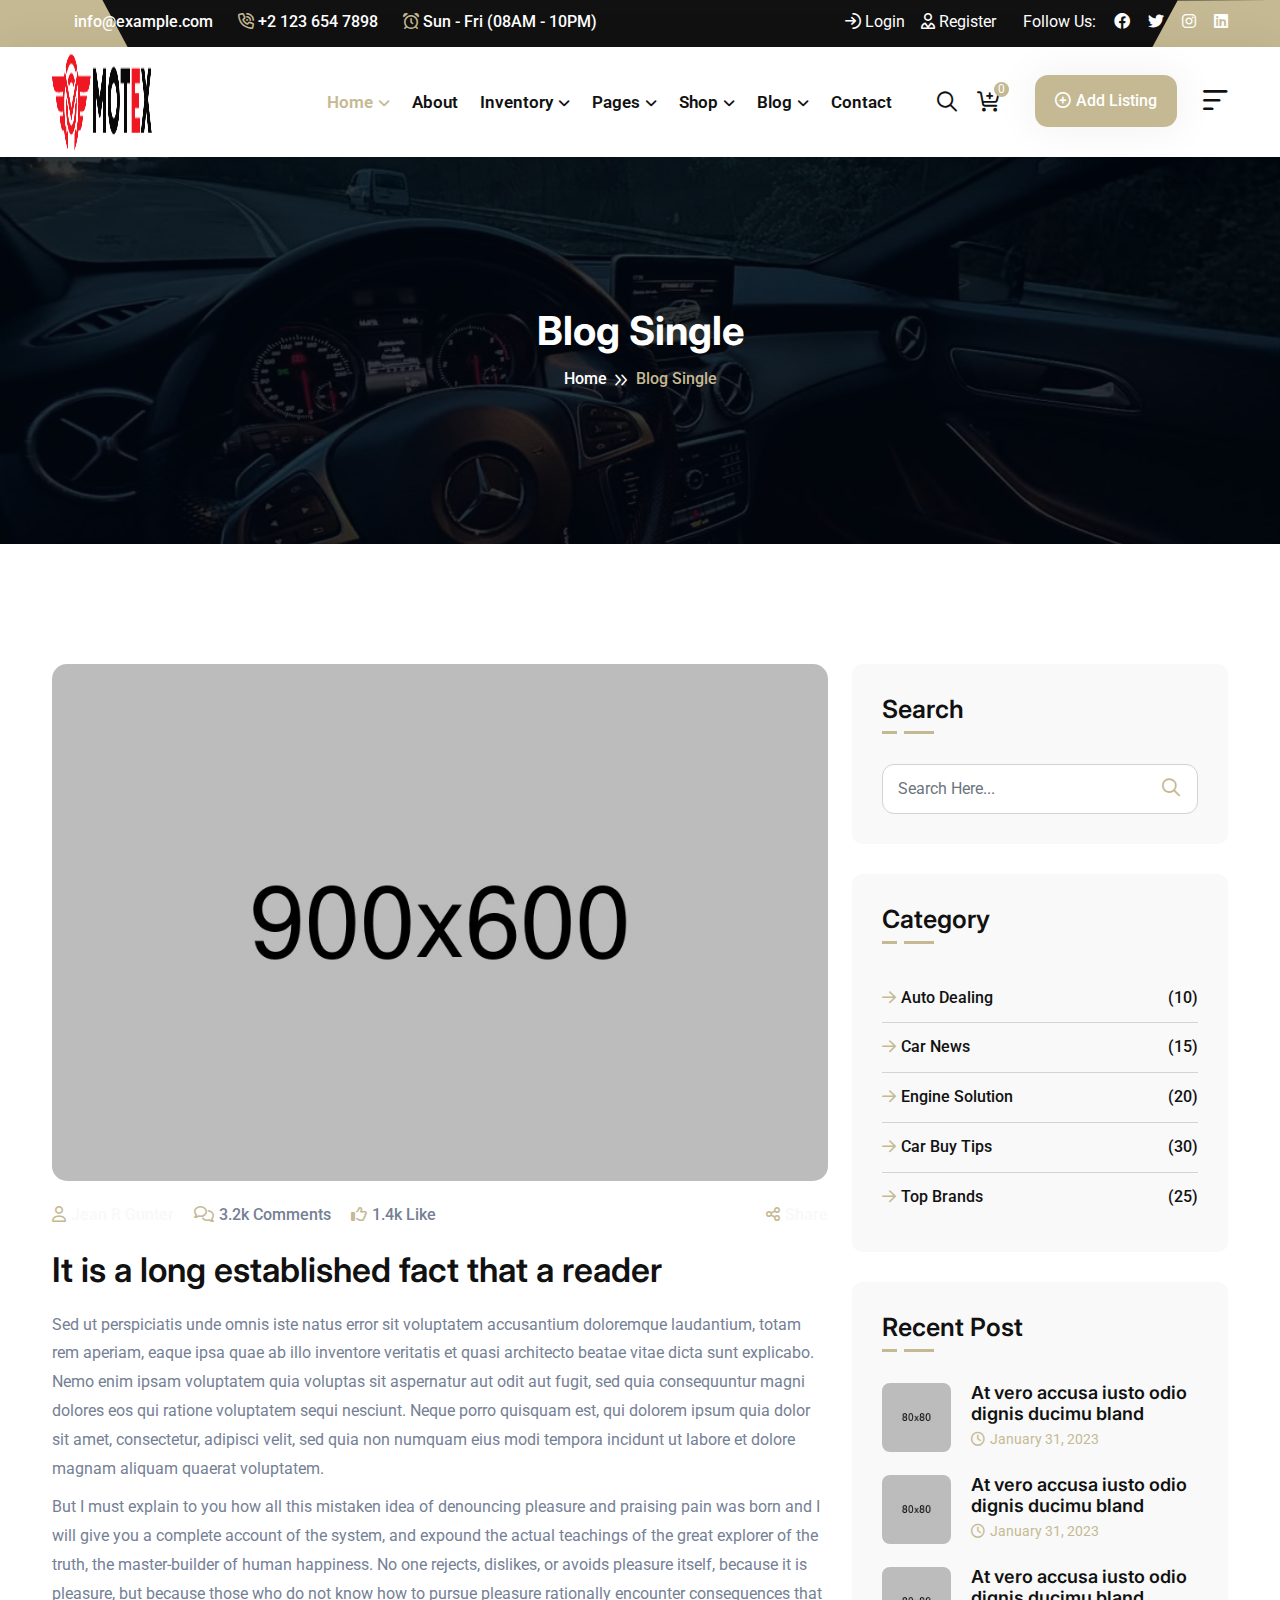
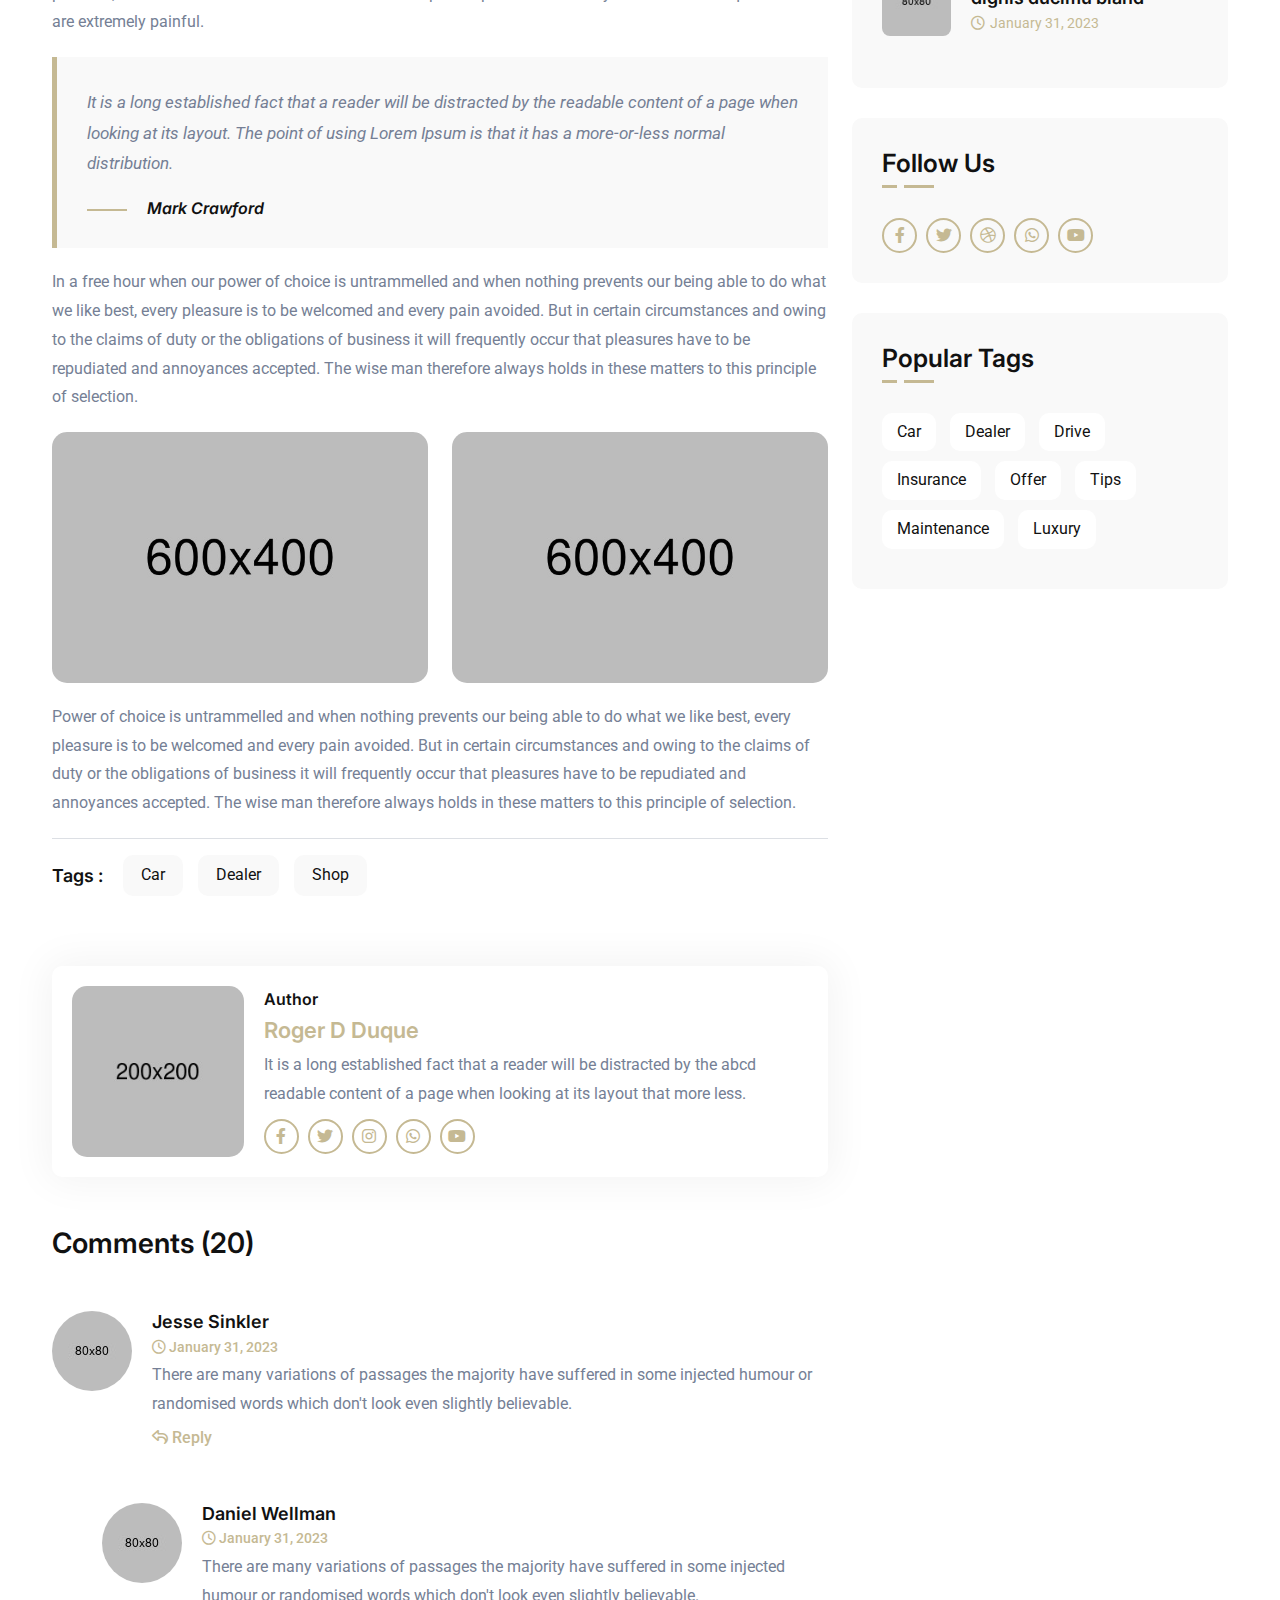
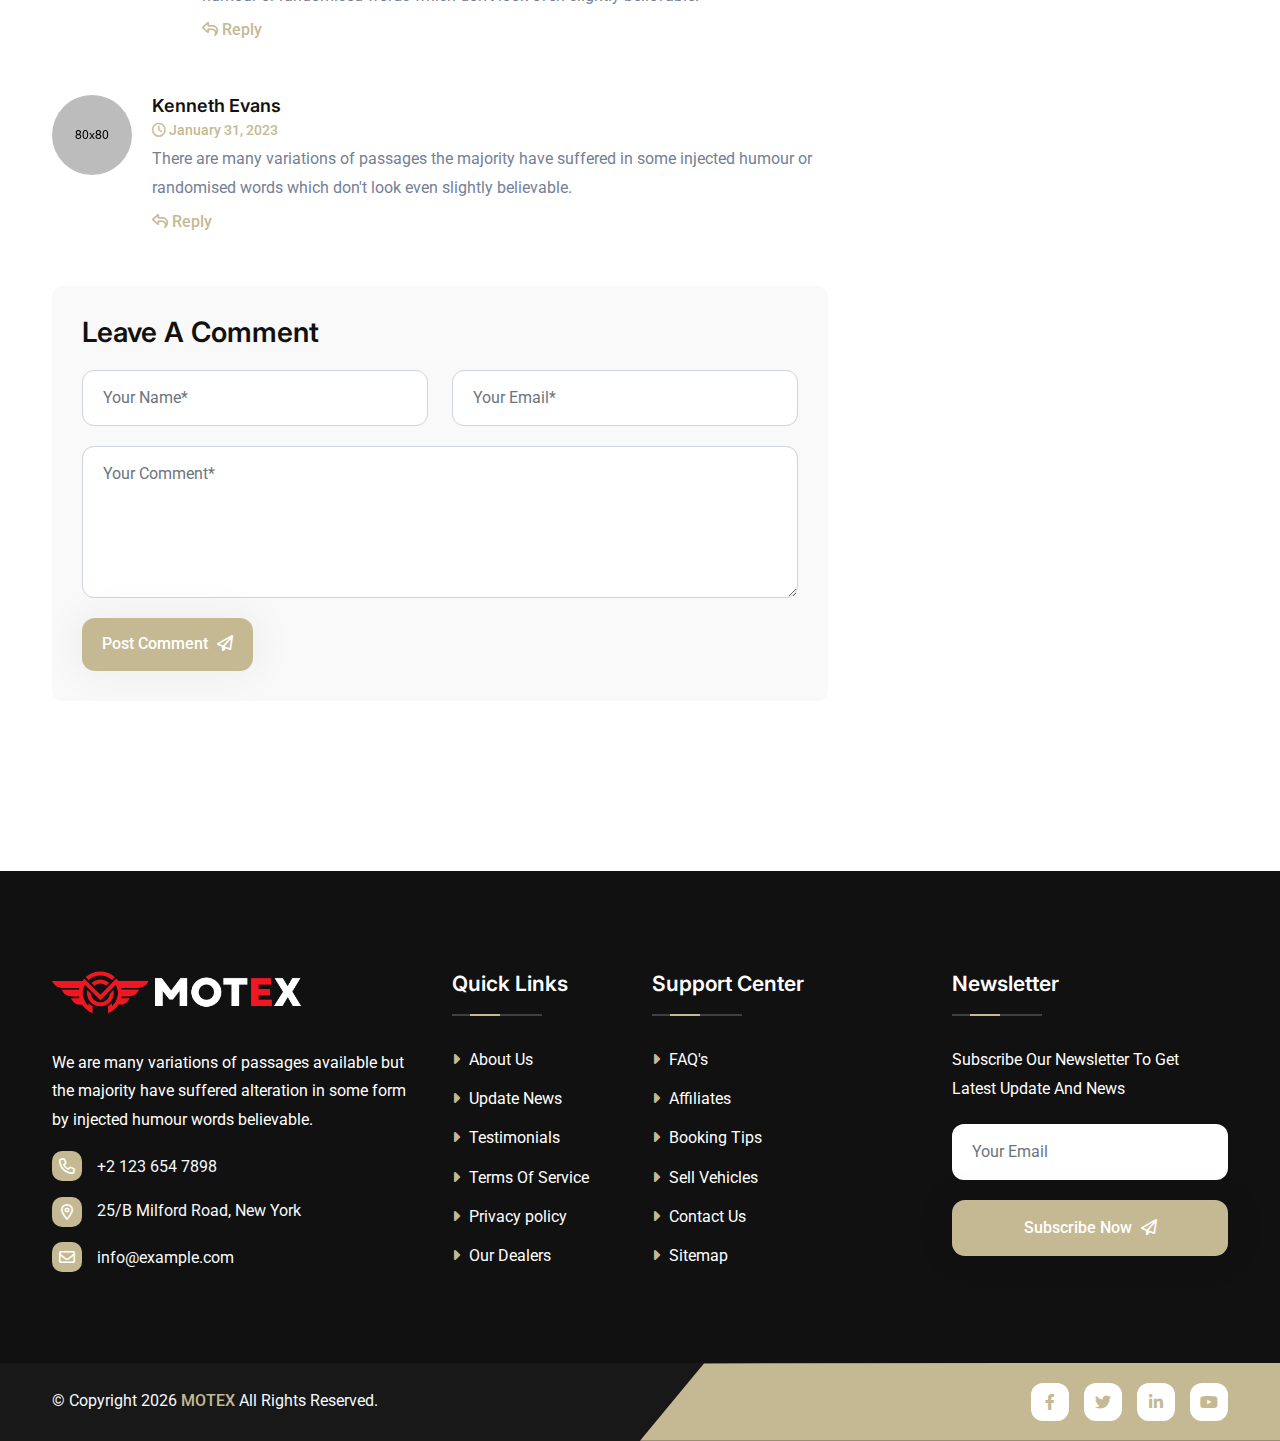
<file: para revisar/blog-single.html>
<!DOCTYPE html>
<html lang="en">

<head>
    <!-- meta tags -->
    <meta charset="UTF-8">
    <meta http-equiv="X-UA-Compatible" content="IE=edge">
    <meta name="viewport" content="width=device-width, initial-scale=1.0">
    <meta name="description" content="">
    <meta name="keywords" content="">

    <!-- title -->
    <title>Motex - Car Dealer And Automotive HTML5 Template</title>

    <!-- favicon -->
    <link rel="icon" type="image/x-icon" href="assets/img/logo/favicon.png">

    <!-- css -->
    <link rel="stylesheet" href="assets/css/bootstrap.min.css">
    <link rel="stylesheet" href="assets/css/all-fontawesome.min.css">
    <link rel="stylesheet" href="assets/css/flaticon.css">
    <link rel="stylesheet" href="assets/css/animate.min.css">
    <link rel="stylesheet" href="assets/css/magnific-popup.min.css">
    <link rel="stylesheet" href="assets/css/owl.carousel.min.css">
    <link rel="stylesheet" href="assets/css/jquery-ui.min.css">
    <link rel="stylesheet" href="assets/css/nice-select.min.css">
    <link rel="stylesheet" href="assets/css/style.css">

</head>

<body>

    <!-- preloader -->
    <div class="preloader">
        <div class="loader-ripple">
            <div></div>
            <div></div>
        </div>
    </div>
    <!-- preloader end -->


    <!-- header area -->
    <header class="header">
        <!-- top header -->
        <div class="header-top">
            <div class="container">
                <div class="header-top-wrapper">
                    <div class="header-top-left">
                        <div class="header-top-contact">
                            <ul>
                                <li><a href="mailto:info@example.com"><i class="far fa-envelopes"></i>
                                        info@example.com</a></li>
                                <li><a href="tel:+21236547898"><i class="far fa-phone-volume"></i> +2 123 654 7898</a>
                                </li>
                                <li><a href="#"><i class="far fa-alarm-clock"></i> Sun - Fri (08AM - 10PM)</a></li>
                            </ul>
                        </div>
                    </div>
                    <div class="header-top-right">
                        <div class="header-top-link">
                            <a href="#"><i class="far fa-arrow-right-to-arc"></i> Login</a>
                            <a href="#"><i class="far fa-user-vneck"></i> Register</a>
                        </div>
                        <div class="header-top-social">
                            <span>Follow Us: </span>
                            <a href="#"><i class="fab fa-facebook"></i></a>
                            <a href="#"><i class="fab fa-twitter"></i></a>
                            <a href="#"><i class="fab fa-instagram"></i></a>
                            <a href="#"><i class="fab fa-linkedin"></i></a>
                        </div>
                    </div>
                </div>
            </div>
        </div>
        <div class="main-navigation">
            <nav class="navbar navbar-expand-lg">
                <div class="container position-relative">
                    <a class="navbar-brand" href="index.html">
                        <img src="assets/img/logo/logo.png" alt="logo">
                    </a>
                    <div class="mobile-menu-right">
                        <div class="search-btn">
                            <button type="button" class="nav-right-link"><i class="far fa-search"></i></button>
                        </div>
                        <button class="navbar-toggler" type="button" data-bs-toggle="collapse"
                            data-bs-target="#main_nav" aria-expanded="false" aria-label="Toggle navigation">
                            <span class="navbar-toggler-mobile-icon"><i class="far fa-bars"></i></span>
                        </button>
                    </div>
                    <div class="collapse navbar-collapse" id="main_nav">
                        <ul class="navbar-nav">
                            <li class="nav-item dropdown">
                                <a class="nav-link dropdown-toggle active" href="#" data-bs-toggle="dropdown">Home</a>
                                <ul class="dropdown-menu fade-down">
                                    <li><a class="dropdown-item" href="index.html">Home Page 01</a></li>
                                    <li><a class="dropdown-item" href="index-2.html">Home Page 02</a></li>
                                    <li><a class="dropdown-item" href="index-3.html">Home Page 03</a></li>
                                </ul>
                            </li>
                            <li class="nav-item"><a class="nav-link" href="about.html">About</a></li>
                            <li class="nav-item dropdown">
                                <a class="nav-link dropdown-toggle" href="#" data-bs-toggle="dropdown">Inventory</a>
                                <ul class="dropdown-menu fade-down">
                                    <li><a class="dropdown-item" href="inventory-grid.html">Inventory Grid</a></li>
                                    <li><a class="dropdown-item" href="inventory-list.html">Inventory List</a></li>
                                    <li><a class="dropdown-item" href="inventory-single.html">Inventory Single</a></li>

                                </ul>
                            </li>
                            <li class="nav-item dropdown">
                                <a class="nav-link dropdown-toggle" href="#" data-bs-toggle="dropdown">Pages</a>
                                <ul class="dropdown-menu fade-down">
                                    <li><a class="dropdown-item" href="about.html">About Us</a></li>
                                    <li class="dropdown-submenu">
                                        <a class="dropdown-item dropdown-toggle" href="#">Car Listing</a>
                                        <ul class="dropdown-menu">
                                            <li><a class="dropdown-item" href="listing-grid.html">Listing Grid</a></li>
                                            <li><a class="dropdown-item" href="listing-list.html">Listing List</a></li>
                                            <li><a class="dropdown-item" href="listing-single.html">Listing Single</a>
                                            <li><a class="dropdown-item" href="compare.html">Compare</a></li>
                                        </ul>
                                    </li>
                                    <li class="dropdown-submenu">
                                        <a class="dropdown-item dropdown-toggle" href="#">My Account</a>
                                        <ul class="dropdown-menu">
                                            <li><a class="dropdown-item" href="dashboard.html">Dashboard</a></li>
                                            <li><a class="dropdown-item" href="profile.html">My Profile</a></li>
                                            <li><a class="dropdown-item" href="profile-listing.html">My Listing</a></li>
                                            <li><a class="dropdown-item" href="add-listing.html">Add Listing</a></li>
                                            <li><a class="dropdown-item" href="profile-favorite.html">My Favorites</a>
                                            </li>
                                            <li><a class="dropdown-item" href="profile-message.html">Messages</a></li>
                                            <li><a class="dropdown-item" href="profile-setting.html">Settings</a></li>
                                        </ul>
                                    </li>
                                    <li class="dropdown-submenu">
                                        <a class="dropdown-item dropdown-toggle" href="#">Authentication</a>
                                        <ul class="dropdown-menu">
                                            <li><a class="dropdown-item" href="login.html">Login</a></li>
                                            <li><a class="dropdown-item" href="register.html">Register</a></li>
                                            <li><a class="dropdown-item" href="forgot-password.html">Forgot Password</a>
                                            </li>
                                        </ul>
                                    </li>
                                    <li class="dropdown-submenu">
                                        <a class="dropdown-item dropdown-toggle" href="#">Services</a>
                                        <ul class="dropdown-menu">
                                            <li><a class="dropdown-item" href="service.html">Services</a></li>
                                            <li><a class="dropdown-item" href="service-single.html">Service Single</a>
                                            </li>
                                        </ul>
                                    </li>
                                    <li class="dropdown-submenu">
                                        <a class="dropdown-item dropdown-toggle" href="#">Dealer</a>
                                        <ul class="dropdown-menu">
                                            <li><a class="dropdown-item" href="dealer.html">Dealer</a></li>
                                            <li><a class="dropdown-item" href="dealer-single.html">Dealer Single</a>
                                            </li>
                                        </ul>
                                    </li>
                                    <li class="dropdown-submenu">
                                        <a class="dropdown-item dropdown-toggle" href="#">Extra Pages</a>
                                        <ul class="dropdown-menu">
                                            <li><a class="dropdown-item" href="404.html">404 Error</a></li>
                                            <li><a class="dropdown-item" href="coming-soon.html">Coming Soon</a></li>
                                            <li><a class="dropdown-item" href="terms.html">Terms Of Service</a></li>
                                            <li><a class="dropdown-item" href="privacy.html">Privacy Policy</a></li>
                                        </ul>
                                    </li>
                                    <li><a class="dropdown-item" href="team.html">Our Team</a></li>
                                    <li><a class="dropdown-item" href="pricing.html">Pricing Plan</a></li>
                                    <li><a class="dropdown-item" href="calculator.html">Calculator</a></li>
                                    <li><a class="dropdown-item" href="faq.html">Faq</a></li>
                                    <li><a class="dropdown-item" href="testimonial.html">Testimonials</a></li>
                                </ul>
                            </li>
                            <li class="nav-item dropdown">
                                <a class="nav-link dropdown-toggle" href="#" data-bs-toggle="dropdown">Shop</a>
                                <ul class="dropdown-menu fade-down">
                                    <li><a class="dropdown-item" href="shop.html">Shop</a></li>
                                    <li><a class="dropdown-item" href="shop-cart.html">Shop Cart</a></li>
                                    <li><a class="dropdown-item" href="shop-checkout.html">Shop Checkout</a></li>
                                    <li><a class="dropdown-item" href="shop-single.html">Shop Single</a></li>
                                </ul>
                            </li>
                            <li class="nav-item dropdown">
                                <a class="nav-link dropdown-toggle" href="#" data-bs-toggle="dropdown">Blog</a>
                                <ul class="dropdown-menu fade-down">
                                    <li><a class="dropdown-item" href="blog.html">Blog</a></li>
                                    <li><a class="dropdown-item" href="blog-single.html">Blog Single</a></li>
                                </ul>
                            </li>
                            <li class="nav-item"><a class="nav-link" href="contact.html">Contact</a></li>
                        </ul>
                        <div class="nav-right">
                            <div class="search-btn">
                                <button type="button" class="nav-right-link"><i class="far fa-search"></i></button>
                            </div>
                            <div class="cart-btn">
                                <a href="#" class="nav-right-link"><i class="far fa-cart-plus"></i><span>0</span></a>
                            </div>
                            <div class="nav-right-btn mt-2">
                                <a href="#" class="theme-btn"><span class="far fa-plus-circle"></span>Add Listing</a>
                            </div>
                            <div class="sidebar-btn">
                                <button type="button" class="nav-right-link"><i class="far fa-bars-sort"></i></button>
                            </div>
                        </div>
                    </div>
                    <!-- search area -->
                    <div class="search-area">
                        <form action="#">
                            <div class="form-group">
                                <input type="text" class="form-control" placeholder="Type Keyword...">
                                <button type="submit" class="search-icon-btn"><i class="far fa-search"></i></button>
                            </div>
                        </form>
                    </div>
                    <!-- search area end -->
                </div>
            </nav>
        </div>
    </header>
    <!-- header area end -->


    <!-- sidebar-popup -->
    <div class="sidebar-popup">
        <div class="sidebar-wrapper">
            <div class="sidebar-content">
                <button type="button" class="close-sidebar-popup"><i class="far fa-xmark"></i></button>
                <div class="sidebar-logo">
                    <img src="assets/img/logo/logo.png" alt="">
                </div>
                <div class="sidebar-about">
                    <h4>About Us</h4>
                    <p>There are many variations of passages available sure there majority have suffered alteration in
                        some form by injected humour or randomised words which don't look even slightly believable.</p>
                </div>
                <div class="sidebar-contact">
                    <h4>Contact Info</h4>
                    <ul>
                        <li>
                            <h6>Email</h6>
                            <a href="mailto:info@example.com"><i class="far fa-envelope"></i>info@example.com</a>
                        </li>
                        <li>
                            <h6>Phone</h6>
                            <a href="tel:+21236547898"><i class="far fa-phone"></i>+2 123 654 7898</a>
                        </li>
                        <li>
                            <h6>Address</h6>
                            <a href="#"><i class="far fa-location-dot"></i>25/B Milford Road, New York</a>
                        </li>
                    </ul>
                </div>
                <div class="sidebar-social">
                    <h4>Follow Us</h4>
                    <a href="#"><i class="fab fa-facebook"></i></a>
                    <a href="#"><i class="fab fa-twitter"></i></a>
                    <a href="#"><i class="fab fa-instagram"></i></a>
                    <a href="#"><i class="fab fa-linkedin"></i></a>
                </div>
            </div>
        </div>
    </div>
    <!-- sidebar-popup end -->


    <main class="main">

        <!-- breadcrumb -->
        <div class="site-breadcrumb" style="background: url(assets/img/breadcrumb/01.jpg)">
            <div class="container">
                <h2 class="breadcrumb-title">Blog Single</h2>
                <ul class="breadcrumb-menu">
                    <li><a href="index.html">Home</a></li>
                    <li class="active">Blog Single</li>
                </ul>
            </div>
        </div>
        <!-- breadcrumb end -->


        <!-- blog single area -->
        <div class="blog-single-area pt-120 pb-120">
            <div class="container">
                <div class="row">
                    <div class="col-lg-8">
                        <div class="blog-single-wrapper">
                            <div class="blog-single-content">
                                <div class="blog-thumb-img">
                                    <img src="assets/img/blog/single.jpg"  alt="thumb">
                                </div>
                                <div class="blog-info">
                                    <div class="blog-meta">
                                        <div class="blog-meta-left">
                                            <ul>
                                                <li><i class="far fa-user"></i><a href="#">Jean R Gunter</a></li>
                                                <li><i class="far fa-comments"></i>3.2k Comments</li>
												<li><i class="far fa-thumbs-up"></i>1.4k Like</li>
                                            </ul>
                                        </div>
                                        <div class="blog-meta-right">
                                             <a href="#" class="share-btn"><i class="far fa-share-alt"></i>Share</a>
                                        </div>
                                    </div>
                                    <div class="blog-details">
                                        <h3 class="blog-details-title mb-20">It is a long established fact that a reader</h3>
                                        <p class="mb-10">
                                            Sed ut perspiciatis unde omnis iste natus error sit voluptatem accusantium doloremque laudantium, totam rem aperiam, eaque ipsa quae ab illo inventore veritatis et quasi architecto beatae vitae dicta sunt explicabo. Nemo enim ipsam voluptatem quia voluptas sit aspernatur aut odit aut fugit, sed quia consequuntur magni dolores eos qui ratione voluptatem sequi nesciunt. Neque porro quisquam est, qui dolorem ipsum quia dolor sit amet, consectetur, adipisci velit, sed quia non numquam eius modi tempora incidunt ut labore et dolore magnam aliquam quaerat voluptatem. 
                                        </p>
                                        <p class="mb-10">
                                            But I must explain to you how all this mistaken idea of denouncing pleasure and praising pain was born and I will give you a complete account of the system, and expound the actual teachings of the great explorer of the truth, the master-builder of human happiness. No one rejects, dislikes, or avoids pleasure itself, because it is pleasure, but because those who do not know how to pursue pleasure rationally encounter consequences that are extremely painful. 
                                        </p>
										<blockquote class="blockqoute">
											It is a long established fact that a reader will be distracted by the readable content of a page when looking at its layout. The point of using Lorem Ipsum is that it has a more-or-less normal distribution.
                                            <h6 class="blockqoute-author">Mark Crawford</h6>
                                        </blockquote>
										<p class="mb-20">
											In a free hour when our power of choice is untrammelled and when nothing prevents our being able to do what we like best, every pleasure is to be welcomed and every pain avoided. But in certain circumstances and owing to the claims of duty or the obligations of business it will frequently occur that pleasures have to be repudiated and annoyances accepted. The wise man therefore always holds in these matters to this principle of selection.
										</p>

                                        <div class="row">
                                            <div class="col-md-6 mb-20">
                                                <img src="assets/img/blog/01.jpg" alt="">
                                            </div>
                                            <div class="col-md-6 mb-20">
                                                <img src="assets/img/blog/02.jpg" alt="">
                                            </div>
                                        </div>
                                        <p class="mb-20">
											Power of choice is untrammelled and when nothing prevents our being able to do what we like best, every pleasure is to be welcomed and every pain avoided. But in certain circumstances and owing to the claims of duty or the obligations of business it will frequently occur that pleasures have to be repudiated and annoyances accepted. The wise man therefore always holds in these matters to this principle of selection.
										</p>
                                        <hr>
										<div class="blog-details-tags pb-20">
											<h5>Tags : </h5>
											<ul>
												<li><a href="#">Car</a></li>
												<li><a href="#">Dealer</a></li>
												<li><a href="#">Shop</a></li>
											</ul>
										</div>
                                    </div>
                                    <div class="blog-author">
                                        <div class="blog-author-img">
                                            <img src="assets/img/blog/author.jpg" alt="">
                                        </div>
                                        <div class="author-info">
                                            <h6>Author</h6>
                                            <h3 class="author-name">Roger D Duque</h3>
                                            <p>It is a long established fact that a reader will be distracted by the abcd readable content of a page when looking at its layout  that more less.</p>
                                            <div class="author-social">
                                                <a href="#"><i class="fab fa-facebook-f"></i></a>
                                                <a href="#"><i class="fab fa-twitter"></i></a>
                                                <a href="#"><i class="fab fa-instagram"></i></a>
                                                <a href="#"><i class="fab fa-whatsapp"></i></a>
                                                <a href="#"><i class="fab fa-youtube"></i></a>
                                            </div>
                                        </div>
                                    </div>
                                </div>
                                <div class="blog-comments">
                                    <h3>Comments (20)</h3>
                                    <div class="blog-comments-wrapper">
                                        <div class="blog-comments-single">
                                            <img src="assets/img/blog/com-1.jpg" alt="thumb">
                                            <div class="blog-comments-content">
                                                <h5>Jesse Sinkler</h5>
                                                <span><i class="far fa-clock"></i> January 31, 2023</span>
                                                <p>There are many variations of passages the majority have suffered in some injected humour or randomised words which don't look even slightly believable.</p>
                                                <a href="#"><i class="far fa-reply"></i> Reply</a>
                                            </div>
                                        </div>
                                        <div class="blog-comments-single blog-comments-reply">
                                            <img src="assets/img/blog/com-2.jpg" alt="thumb">
                                            <div class="blog-comments-content">
                                                <h5>Daniel Wellman</h5>
                                                <span><i class="far fa-clock"></i> January 31, 2023</span>
                                                <p>There are many variations of passages the majority have suffered in some injected humour or randomised words which don't look even slightly believable.</p>
                                                <a href="#"><i class="far fa-reply"></i> Reply</a>
                                            </div>
                                        </div>
                                        <div class="blog-comments-single">
                                            <img src="assets/img/blog/com-3.jpg" alt="thumb">
                                            <div class="blog-comments-content">
                                                <h5>Kenneth Evans</h5>
                                                <span><i class="far fa-clock"></i> January 31, 2023</span>
                                                <p>There are many variations of passages the majority have suffered in some injected humour or randomised words which don't look even slightly believable.</p>
                                                <a href="#"><i class="far fa-reply"></i> Reply</a>
                                            </div>
                                        </div>
                                    </div>
                                    <div class="blog-comments-form">
                                        <h3>Leave A Comment</h3>
                                        <form action="#">
                                            <div class="row">
                                                <div class="col-md-6">
                                                    <div class="form-group">
                                                        <input type="text" class="form-control" placeholder="Your Name*">
                                                    </div>
                                                </div>
                                                <div class="col-md-6">
                                                    <div class="form-group">
                                                        <input type="email" class="form-control" placeholder="Your Email*">
                                                    </div>
                                                </div>
                                                <div class="col-md-12">
                                                    <div class="form-group">
                                                        <textarea class="form-control" rows="5" placeholder="Your Comment*"></textarea>
                                                    </div>
                                                    <button type="submit" class="theme-btn">Post Comment <i class="far fa-paper-plane"></i></button>
                                                </div>
                                            </div>
                                        </form>
                                    </div>
                                </div>
                            </div>
                        </div>
                    </div>
                    <div class="col-lg-4">
                        <aside class="sidebar">
                            <!-- search-->
                            <div class="widget search">
                                <h5 class="widget-title">Search</h5>
                                <form class="search-form">
                                    <input type="text" class="form-control" placeholder="Search Here...">
                                    <button type="submit"><i class="far fa-search"></i></button>
                                </form>
                            </div>
                            <!-- category -->
                            <div class="widget category">
                                <h5 class="widget-title">Category</h5>
                                <div class="category-list">
                                    <a href="#"><i class="far fa-arrow-right"></i>Auto Dealing<span>(10)</span></a>
                                    <a href="#"><i class="far fa-arrow-right"></i>Car News<span>(15)</span></a>
                                    <a href="#"><i class="far fa-arrow-right"></i>Engine Solution<span>(20)</span></a>
                                    <a href="#"><i class="far fa-arrow-right"></i>Car Buy Tips<span>(30)</span></a>
                                    <a href="#"><i class="far fa-arrow-right"></i>Top Brands<span>(25)</span></a>
                                </div>
                            </div>
                            <!-- recent post -->
                            <div class="widget recent-post">
                                <h5 class="widget-title">Recent Post</h5>
                                <div class="recent-post-single">
                                    <div class="recent-post-img">
                                        <img src="assets/img/blog/bs-1.jpg" alt="thumb">
                                    </div>
                                    <div class="recent-post-bio">
                                        <h6><a href="#">At vero accusa iusto odio dignis ducimu bland</a></h6>
                                        <span><i class="far fa-clock"></i>January 31, 2023</span>
                                    </div>
                                </div>
                                <div class="recent-post-single">
                                    <div class="recent-post-img">
                                        <img src="assets/img/blog/bs-2.jpg" alt="thumb">
                                    </div>
                                    <div class="recent-post-bio">
                                        <h6><a href="#">At vero accusa iusto odio dignis ducimu bland</a></h6>
                                        <span><i class="far fa-clock"></i>January 31, 2023</span>
                                    </div>
                                </div>
                                <div class="recent-post-single">
                                    <div class="recent-post-img">
                                        <img src="assets/img/blog/bs-3.jpg" alt="thumb">
                                    </div>
                                    <div class="recent-post-bio">
                                        <h6><a href="#">At vero accusa iusto odio dignis ducimu bland</a></h6>
                                        <span><i class="far fa-clock"></i>January 31, 2023</span>
                                    </div>
                                </div>
                            </div>
                            <!-- social share -->
                            <div class="widget social-share">
                                <h5 class="widget-title">Follow Us</h5>
                                <div class="social-share-link">
                                    <a href="#"><i class="fab fa-facebook-f"></i></a>
                                    <a href="#"><i class="fab fa-twitter"></i></a>
                                    <a href="#"><i class="fab fa-dribbble"></i></a>
                                    <a href="#"><i class="fab fa-whatsapp"></i></a>
                                    <a href="#"><i class="fab fa-youtube"></i></a>
                                </div>
                            </div>
                            <!-- Recent Post -->
                            <div class="widget sidebar-tag">
                                <h5 class="widget-title">Popular Tags</h5>
                                <div class="tag-list">
                                    <a href="#">Car</a>
                                    <a href="#">Dealer</a>
                                    <a href="#">Drive</a>
                                    <a href="#">Insurance</a>
                                    <a href="#">Offer</a>
                                    <a href="#">Tips</a>
                                    <a href="#">Maintenance</a>
                                    <a href="#">Luxury</a>
                                </div>
                            </div>
                        </aside>
                    </div>
                </div>
            </div>
        </div>
        <!-- blog single area end --> 


    </main>



    <!-- footer area -->
    <footer class="footer-area">
        <div class="footer-widget">
            <div class="container">
                <div class="row footer-widget-wrapper pt-100 pb-70">
                    <div class="col-md-6 col-lg-4">
                        <div class="footer-widget-box about-us">
                            <a href="#" class="footer-logo">
                                <img src="assets/img/logo/logo-light.png" alt="">
                            </a>
                            <p class="mb-3">
                                We are many variations of passages available but the majority have suffered alteration
                                in some form by injected humour words believable.
                            </p>
                            <ul class="footer-contact">
                                <li><a href="tel:+21236547898"><i class="far fa-phone"></i>+2 123 654 7898</a></li>
                                <li><i class="far fa-map-marker-alt"></i>25/B Milford Road, New York</li>
                                <li><a href="mailto:info@example.com"><i
                                            class="far fa-envelope"></i>info@example.com</a></li>
                            </ul>
                        </div>
                    </div>
                    <div class="col-md-6 col-lg-2">
                        <div class="footer-widget-box list">
                            <h4 class="footer-widget-title">Quick Links</h4>
                            <ul class="footer-list">
                                <li><a href="#"><i class="fas fa-caret-right"></i> About Us</a></li>
                                <li><a href="#"><i class="fas fa-caret-right"></i> Update News</a></li>
                                <li><a href="#"><i class="fas fa-caret-right"></i> Testimonials</a></li>
                                <li><a href="#"><i class="fas fa-caret-right"></i> Terms Of Service</a></li>
                                <li><a href="#"><i class="fas fa-caret-right"></i> Privacy policy</a></li>
                                <li><a href="#"><i class="fas fa-caret-right"></i> Our Dealers</a></li>
                            </ul>
                        </div>
                    </div>
                    <div class="col-md-6 col-lg-3">
                        <div class="footer-widget-box list">
                            <h4 class="footer-widget-title">Support Center</h4>
                            <ul class="footer-list">
                                <li><a href="#"><i class="fas fa-caret-right"></i> FAQ's</a></li>
                                <li><a href="#"><i class="fas fa-caret-right"></i> Affiliates</a></li>
                                <li><a href="#"><i class="fas fa-caret-right"></i> Booking Tips</a></li>
                                <li><a href="#"><i class="fas fa-caret-right"></i> Sell Vehicles</a></li>
                                <li><a href="#"><i class="fas fa-caret-right"></i> Contact Us</a></li>
                                <li><a href="#"><i class="fas fa-caret-right"></i> Sitemap</a></li>
                            </ul>
                        </div>
                    </div>
                    <div class="col-md-6 col-lg-3">
                        <div class="footer-widget-box list">
                            <h4 class="footer-widget-title">Newsletter</h4>
                            <div class="footer-newsletter">
                                <p>Subscribe Our Newsletter To Get Latest Update And News</p>
                                <div class="subscribe-form">
                                    <form action="#">
                                        <input type="email" class="form-control" placeholder="Your Email">
                                        <button class="theme-btn" type="submit">
                                            Subscribe Now <i class="far fa-paper-plane"></i>
                                        </button>
                                    </form>
                                </div>
                            </div>
                        </div>
                    </div>
                </div>
            </div>
        </div>
        <div class="copyright">
            <div class="container">
                <div class="row">
                    <div class="col-md-6 align-self-center">
                        <p class="copyright-text">
                            &copy; Copyright <span id="date"></span> <a href="#"> MOTEX </a> All Rights Reserved.
                        </p>
                    </div>
                    <div class="col-md-6 align-self-center">
                        <ul class="footer-social">
                            <li><a href="#"><i class="fab fa-facebook-f"></i></a></li>
                            <li><a href="#"><i class="fab fa-twitter"></i></a></li>
                            <li><a href="#"><i class="fab fa-linkedin-in"></i></a></li>
                            <li><a href="#"><i class="fab fa-youtube"></i></a></li>
                        </ul>
                    </div>
                </div>
            </div>
        </div>
    </footer>
    <!-- footer area end -->




    <!-- scroll-top -->
    <a href="#" id="scroll-top"><i class="far fa-arrow-up"></i></a>
    <!-- scroll-top end -->


    <!-- js -->
    <script src="assets/js/jquery-3.6.0.min.js"></script>
    <script src="assets/js/modernizr.min.js"></script>
    <script src="assets/js/bootstrap.bundle.min.js"></script>
    <script src="assets/js/imagesloaded.pkgd.min.js"></script>
    <script src="assets/js/jquery.magnific-popup.min.js"></script>
    <script src="assets/js/isotope.pkgd.min.js"></script>
    <script src="assets/js/jquery.appear.min.js"></script>
    <script src="assets/js/jquery.easing.min.js"></script>
    <script src="assets/js/owl.carousel.min.js"></script>
    <script src="assets/js/counter-up.js"></script>
    <script src="assets/js/jquery-ui.min.js"></script>
    <script src="assets/js/jquery.nice-select.min.js"></script>
    <script src="assets/js/wow.min.js"></script>
    <script src="assets/js/main.js"></script>

</body>

</html>
</file>
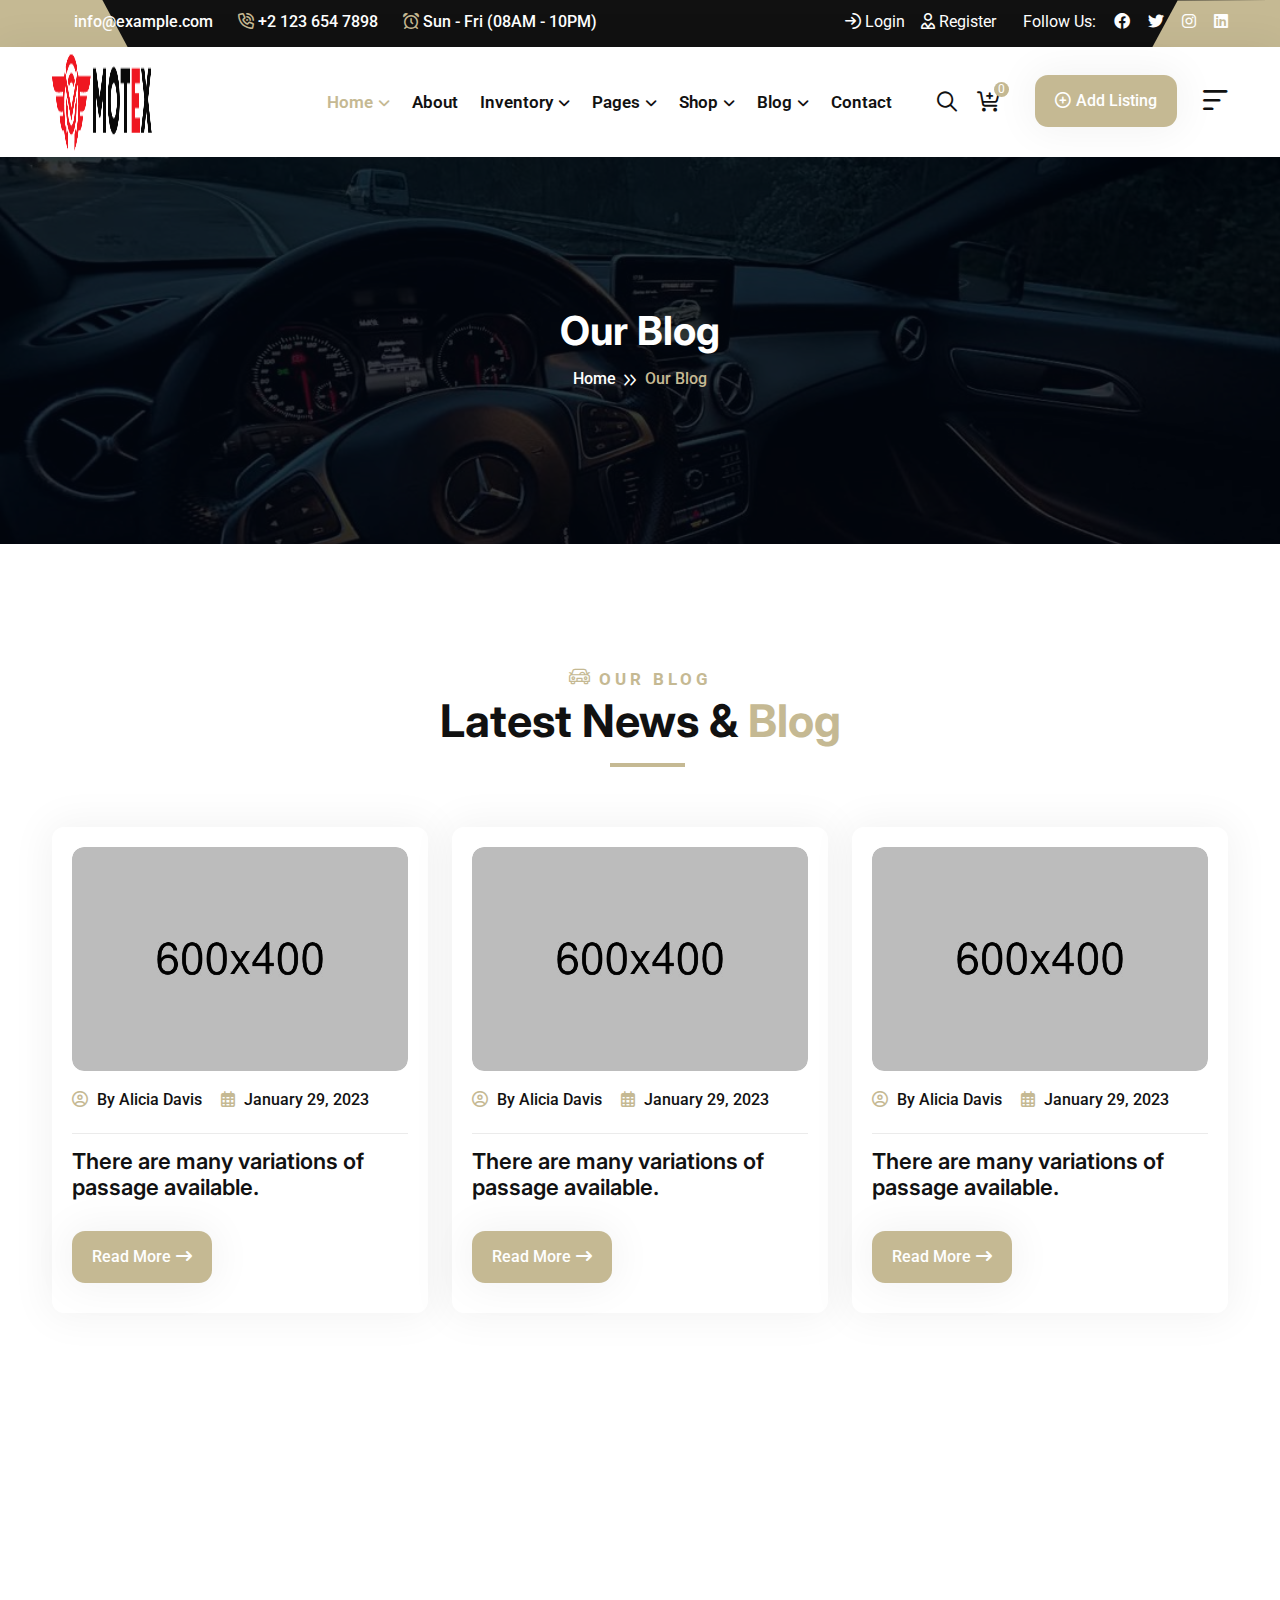
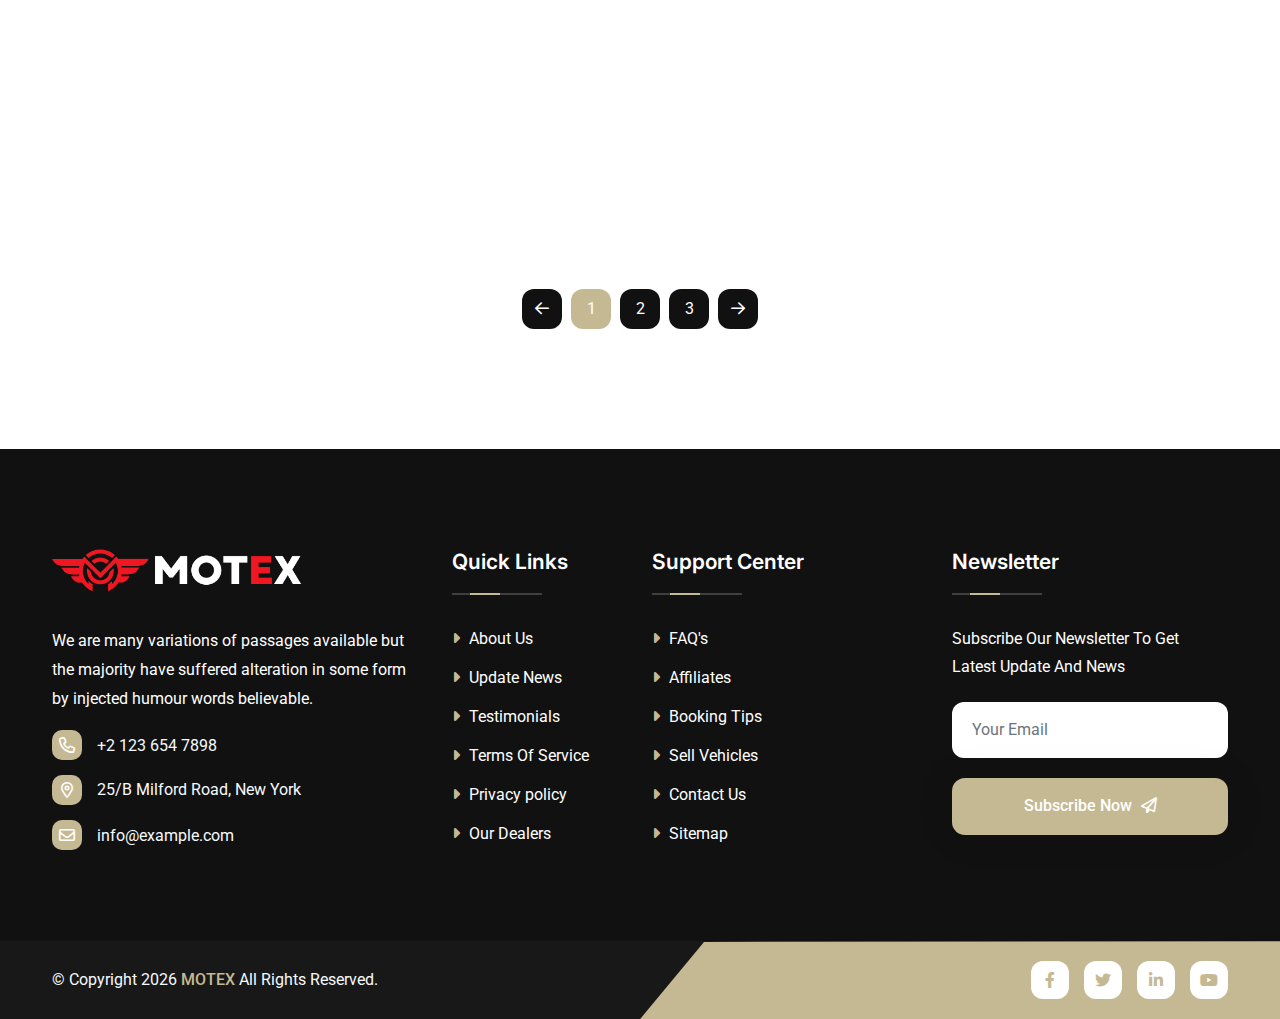
<file: para revisar/blog.html>
<!DOCTYPE html>
<html lang="en">

<head>
    <!-- meta tags -->
    <meta charset="UTF-8">
    <meta http-equiv="X-UA-Compatible" content="IE=edge">
    <meta name="viewport" content="width=device-width, initial-scale=1.0">
    <meta name="description" content="">
    <meta name="keywords" content="">

    <!-- title -->
    <title>Motex - Car Dealer And Automotive HTML5 Template</title>

    <!-- favicon -->
    <link rel="icon" type="image/x-icon" href="assets/img/logo/favicon.png">

    <!-- css -->
    <link rel="stylesheet" href="assets/css/bootstrap.min.css">
    <link rel="stylesheet" href="assets/css/all-fontawesome.min.css">
    <link rel="stylesheet" href="assets/css/flaticon.css">
    <link rel="stylesheet" href="assets/css/animate.min.css">
    <link rel="stylesheet" href="assets/css/magnific-popup.min.css">
    <link rel="stylesheet" href="assets/css/owl.carousel.min.css">
    <link rel="stylesheet" href="assets/css/jquery-ui.min.css">
    <link rel="stylesheet" href="assets/css/nice-select.min.css">
    <link rel="stylesheet" href="assets/css/style.css">

</head>

<body>

    <!-- preloader -->
    <div class="preloader">
        <div class="loader-ripple">
            <div></div>
            <div></div>
        </div>
    </div>
    <!-- preloader end -->


    <!-- header area -->
    <header class="header">
        <!-- top header -->
        <div class="header-top">
            <div class="container">
                <div class="header-top-wrapper">
                    <div class="header-top-left">
                        <div class="header-top-contact">
                            <ul>
                                <li><a href="mailto:info@example.com"><i class="far fa-envelopes"></i>
                                        info@example.com</a></li>
                                <li><a href="tel:+21236547898"><i class="far fa-phone-volume"></i> +2 123 654 7898</a>
                                </li>
                                <li><a href="#"><i class="far fa-alarm-clock"></i> Sun - Fri (08AM - 10PM)</a></li>
                            </ul>
                        </div>
                    </div>
                    <div class="header-top-right">
                        <div class="header-top-link">
                            <a href="#"><i class="far fa-arrow-right-to-arc"></i> Login</a>
                            <a href="#"><i class="far fa-user-vneck"></i> Register</a>
                        </div>
                        <div class="header-top-social">
                            <span>Follow Us: </span>
                            <a href="#"><i class="fab fa-facebook"></i></a>
                            <a href="#"><i class="fab fa-twitter"></i></a>
                            <a href="#"><i class="fab fa-instagram"></i></a>
                            <a href="#"><i class="fab fa-linkedin"></i></a>
                        </div>
                    </div>
                </div>
            </div>
        </div>
        <div class="main-navigation">
            <nav class="navbar navbar-expand-lg">
                <div class="container position-relative">
                    <a class="navbar-brand" href="index.html">
                        <img src="assets/img/logo/logo.png" alt="logo">
                    </a>
                    <div class="mobile-menu-right">
                        <div class="search-btn">
                            <button type="button" class="nav-right-link"><i class="far fa-search"></i></button>
                        </div>
                        <button class="navbar-toggler" type="button" data-bs-toggle="collapse"
                            data-bs-target="#main_nav" aria-expanded="false" aria-label="Toggle navigation">
                            <span class="navbar-toggler-mobile-icon"><i class="far fa-bars"></i></span>
                        </button>
                    </div>
                    <div class="collapse navbar-collapse" id="main_nav">
                        <ul class="navbar-nav">
                            <li class="nav-item dropdown">
                                <a class="nav-link dropdown-toggle active" href="#" data-bs-toggle="dropdown">Home</a>
                                <ul class="dropdown-menu fade-down">
                                    <li><a class="dropdown-item" href="index.html">Home Page 01</a></li>
                                    <li><a class="dropdown-item" href="index-2.html">Home Page 02</a></li>
                                    <li><a class="dropdown-item" href="index-3.html">Home Page 03</a></li>
                                </ul>
                            </li>
                            <li class="nav-item"><a class="nav-link" href="about.html">About</a></li>
                            <li class="nav-item dropdown">
                                <a class="nav-link dropdown-toggle" href="#" data-bs-toggle="dropdown">Inventory</a>
                                <ul class="dropdown-menu fade-down">
                                    <li><a class="dropdown-item" href="inventory-grid.html">Inventory Grid</a></li>
                                    <li><a class="dropdown-item" href="inventory-list.html">Inventory List</a></li>
                                    <li><a class="dropdown-item" href="inventory-single.html">Inventory Single</a></li>

                                </ul>
                            </li>
                            <li class="nav-item dropdown">
                                <a class="nav-link dropdown-toggle" href="#" data-bs-toggle="dropdown">Pages</a>
                                <ul class="dropdown-menu fade-down">
                                    <li><a class="dropdown-item" href="about.html">About Us</a></li>
                                    <li class="dropdown-submenu">
                                        <a class="dropdown-item dropdown-toggle" href="#">Car Listing</a>
                                        <ul class="dropdown-menu">
                                            <li><a class="dropdown-item" href="listing-grid.html">Listing Grid</a></li>
                                            <li><a class="dropdown-item" href="listing-list.html">Listing List</a></li>
                                            <li><a class="dropdown-item" href="listing-single.html">Listing Single</a>
                                            <li><a class="dropdown-item" href="compare.html">Compare</a></li>
                                        </ul>
                                    </li>
                                    <li class="dropdown-submenu">
                                        <a class="dropdown-item dropdown-toggle" href="#">My Account</a>
                                        <ul class="dropdown-menu">
                                            <li><a class="dropdown-item" href="dashboard.html">Dashboard</a></li>
                                            <li><a class="dropdown-item" href="profile.html">My Profile</a></li>
                                            <li><a class="dropdown-item" href="profile-listing.html">My Listing</a></li>
                                            <li><a class="dropdown-item" href="add-listing.html">Add Listing</a></li>
                                            <li><a class="dropdown-item" href="profile-favorite.html">My Favorites</a>
                                            </li>
                                            <li><a class="dropdown-item" href="profile-message.html">Messages</a></li>
                                            <li><a class="dropdown-item" href="profile-setting.html">Settings</a></li>
                                        </ul>
                                    </li>
                                    <li class="dropdown-submenu">
                                        <a class="dropdown-item dropdown-toggle" href="#">Authentication</a>
                                        <ul class="dropdown-menu">
                                            <li><a class="dropdown-item" href="login.html">Login</a></li>
                                            <li><a class="dropdown-item" href="register.html">Register</a></li>
                                            <li><a class="dropdown-item" href="forgot-password.html">Forgot Password</a>
                                            </li>
                                        </ul>
                                    </li>
                                    <li class="dropdown-submenu">
                                        <a class="dropdown-item dropdown-toggle" href="#">Services</a>
                                        <ul class="dropdown-menu">
                                            <li><a class="dropdown-item" href="service.html">Services</a></li>
                                            <li><a class="dropdown-item" href="service-single.html">Service Single</a>
                                            </li>
                                        </ul>
                                    </li>
                                    <li class="dropdown-submenu">
                                        <a class="dropdown-item dropdown-toggle" href="#">Dealer</a>
                                        <ul class="dropdown-menu">
                                            <li><a class="dropdown-item" href="dealer.html">Dealer</a></li>
                                            <li><a class="dropdown-item" href="dealer-single.html">Dealer Single</a>
                                            </li>
                                        </ul>
                                    </li>
                                    <li class="dropdown-submenu">
                                        <a class="dropdown-item dropdown-toggle" href="#">Extra Pages</a>
                                        <ul class="dropdown-menu">
                                            <li><a class="dropdown-item" href="404.html">404 Error</a></li>
                                            <li><a class="dropdown-item" href="coming-soon.html">Coming Soon</a></li>
                                            <li><a class="dropdown-item" href="terms.html">Terms Of Service</a></li>
                                            <li><a class="dropdown-item" href="privacy.html">Privacy Policy</a></li>
                                        </ul>
                                    </li>
                                    <li><a class="dropdown-item" href="team.html">Our Team</a></li>
                                    <li><a class="dropdown-item" href="pricing.html">Pricing Plan</a></li>
                                    <li><a class="dropdown-item" href="calculator.html">Calculator</a></li>
                                    <li><a class="dropdown-item" href="faq.html">Faq</a></li>
                                    <li><a class="dropdown-item" href="testimonial.html">Testimonials</a></li>
                                </ul>
                            </li>
                            <li class="nav-item dropdown">
                                <a class="nav-link dropdown-toggle" href="#" data-bs-toggle="dropdown">Shop</a>
                                <ul class="dropdown-menu fade-down">
                                    <li><a class="dropdown-item" href="shop.html">Shop</a></li>
                                    <li><a class="dropdown-item" href="shop-cart.html">Shop Cart</a></li>
                                    <li><a class="dropdown-item" href="shop-checkout.html">Shop Checkout</a></li>
                                    <li><a class="dropdown-item" href="shop-single.html">Shop Single</a></li>
                                </ul>
                            </li>
                            <li class="nav-item dropdown">
                                <a class="nav-link dropdown-toggle" href="#" data-bs-toggle="dropdown">Blog</a>
                                <ul class="dropdown-menu fade-down">
                                    <li><a class="dropdown-item" href="blog.html">Blog</a></li>
                                    <li><a class="dropdown-item" href="blog-single.html">Blog Single</a></li>
                                </ul>
                            </li>
                            <li class="nav-item"><a class="nav-link" href="contact.html">Contact</a></li>
                        </ul>
                        <div class="nav-right">
                            <div class="search-btn">
                                <button type="button" class="nav-right-link"><i class="far fa-search"></i></button>
                            </div>
                            <div class="cart-btn">
                                <a href="#" class="nav-right-link"><i class="far fa-cart-plus"></i><span>0</span></a>
                            </div>
                            <div class="nav-right-btn mt-2">
                                <a href="#" class="theme-btn"><span class="far fa-plus-circle"></span>Add Listing</a>
                            </div>
                            <div class="sidebar-btn">
                                <button type="button" class="nav-right-link"><i class="far fa-bars-sort"></i></button>
                            </div>
                        </div>
                    </div>
                    <!-- search area -->
                    <div class="search-area">
                        <form action="#">
                            <div class="form-group">
                                <input type="text" class="form-control" placeholder="Type Keyword...">
                                <button type="submit" class="search-icon-btn"><i class="far fa-search"></i></button>
                            </div>
                        </form>
                    </div>
                    <!-- search area end -->
                </div>
            </nav>
        </div>
    </header>
    <!-- header area end -->


    <!-- sidebar-popup -->
    <div class="sidebar-popup">
        <div class="sidebar-wrapper">
            <div class="sidebar-content">
                <button type="button" class="close-sidebar-popup"><i class="far fa-xmark"></i></button>
                <div class="sidebar-logo">
                    <img src="assets/img/logo/logo.png" alt="">
                </div>
                <div class="sidebar-about">
                    <h4>About Us</h4>
                    <p>There are many variations of passages available sure there majority have suffered alteration in
                        some form by injected humour or randomised words which don't look even slightly believable.</p>
                </div>
                <div class="sidebar-contact">
                    <h4>Contact Info</h4>
                    <ul>
                        <li>
                            <h6>Email</h6>
                            <a href="mailto:info@example.com"><i class="far fa-envelope"></i>info@example.com</a>
                        </li>
                        <li>
                            <h6>Phone</h6>
                            <a href="tel:+21236547898"><i class="far fa-phone"></i>+2 123 654 7898</a>
                        </li>
                        <li>
                            <h6>Address</h6>
                            <a href="#"><i class="far fa-location-dot"></i>25/B Milford Road, New York</a>
                        </li>
                    </ul>
                </div>
                <div class="sidebar-social">
                    <h4>Follow Us</h4>
                    <a href="#"><i class="fab fa-facebook"></i></a>
                    <a href="#"><i class="fab fa-twitter"></i></a>
                    <a href="#"><i class="fab fa-instagram"></i></a>
                    <a href="#"><i class="fab fa-linkedin"></i></a>
                </div>
            </div>
        </div>
    </div>
    <!-- sidebar-popup end -->


    <main class="main">

        <!-- breadcrumb -->
        <div class="site-breadcrumb" style="background: url(assets/img/breadcrumb/01.jpg)">
            <div class="container">
                <h2 class="breadcrumb-title">Our Blog</h2>
                <ul class="breadcrumb-menu">
                    <li><a href="index.html">Home</a></li>
                    <li class="active">Our Blog</li>
                </ul>
            </div>
        </div>
        <!-- breadcrumb end -->


        <!-- blog area -->
        <div class="blog-area py-120">
            <div class="container">
                <div class="row">
                    <div class="col-lg-6 mx-auto">
                        <div class="site-heading text-center">
                            <span class="site-title-tagline"><i class="flaticon-drive"></i> Our Blog</span>
                            <h2 class="site-title">Latest News & <span>Blog</span></h2>
                            <div class="heading-divider"></div>
                        </div>
                    </div>
                </div>
                <div class="row">
                    <div class="col-md-6 col-lg-4">
                        <div class="blog-item wow fadeInUp" data-wow-delay=".25s">
                            <div class="blog-item-img">
                                <img src="assets/img/blog/01.jpg" alt="Thumb">
                            </div>
                            <div class="blog-item-info">
                                <div class="blog-item-meta">
                                    <ul>
                                        <li><a href="#"><i class="far fa-user-circle"></i> By Alicia Davis</a></li>
                                        <li><a href="#"><i class="far fa-calendar-alt"></i> January 29, 2023</a></li>
                                    </ul>
                                </div>
                                <h4 class="blog-title">
                                    <a href="#">There are many variations of passage available.</a>
                                </h4>
                                <a class="theme-btn" href="#">Read More<i class="fas fa-arrow-right-long"></i></a>
                            </div>
                        </div>
                    </div>
                    <div class="col-md-6 col-lg-4">
                        <div class="blog-item wow fadeInUp" data-wow-delay=".50s">
                            <div class="blog-item-img">
                                <img src="assets/img/blog/02.jpg" alt="Thumb">
                            </div>
                            <div class="blog-item-info">
                                <div class="blog-item-meta">
                                    <ul>
                                        <li><a href="#"><i class="far fa-user-circle"></i> By Alicia Davis</a></li>
                                        <li><a href="#"><i class="far fa-calendar-alt"></i> January 29, 2023</a></li>
                                    </ul>
                                </div>
                                <h4 class="blog-title">
                                    <a href="#">There are many variations of passage available.</a>
                                </h4>
                                <a class="theme-btn" href="#">Read More<i class="fas fa-arrow-right-long"></i></a>
                            </div>
                        </div>
                    </div>
                    <div class="col-md-6 col-lg-4">
                        <div class="blog-item wow fadeInUp" data-wow-delay=".75s">
                            <div class="blog-item-img">
                                <img src="assets/img/blog/03.jpg" alt="Thumb">
                            </div>
                            <div class="blog-item-info">
                                <div class="blog-item-meta">
                                    <ul>
                                        <li><a href="#"><i class="far fa-user-circle"></i> By Alicia Davis</a></li>
                                        <li><a href="#"><i class="far fa-calendar-alt"></i> January 29, 2023</a></li>
                                    </ul>
                                </div>
                                <h4 class="blog-title">
                                    <a href="#">There are many variations of passage available.</a>
                                </h4>
                                <a class="theme-btn" href="#">Read More<i class="fas fa-arrow-right-long"></i></a>
                            </div>
                        </div>
                    </div>
                    <div class="col-md-6 col-lg-4">
                        <div class="blog-item wow fadeInUp" data-wow-delay=".25s">
                            <div class="blog-item-img">
                                <img src="assets/img/blog/01.jpg" alt="Thumb">
                            </div>
                            <div class="blog-item-info">
                                <div class="blog-item-meta">
                                    <ul>
                                        <li><a href="#"><i class="far fa-user-circle"></i> By Alicia Davis</a></li>
                                        <li><a href="#"><i class="far fa-calendar-alt"></i> January 29, 2023</a></li>
                                    </ul>
                                </div>
                                <h4 class="blog-title">
                                    <a href="#">There are many variations of passage available.</a>
                                </h4>
                                <a class="theme-btn" href="#">Read More<i class="fas fa-arrow-right-long"></i></a>
                            </div>
                        </div>
                    </div>
                    <div class="col-md-6 col-lg-4">
                        <div class="blog-item wow fadeInUp" data-wow-delay=".50s">
                            <div class="blog-item-img">
                                <img src="assets/img/blog/02.jpg" alt="Thumb">
                            </div>
                            <div class="blog-item-info">
                                <div class="blog-item-meta">
                                    <ul>
                                        <li><a href="#"><i class="far fa-user-circle"></i> By Alicia Davis</a></li>
                                        <li><a href="#"><i class="far fa-calendar-alt"></i> January 29, 2023</a></li>
                                    </ul>
                                </div>
                                <h4 class="blog-title">
                                    <a href="#">There are many variations of passage available.</a>
                                </h4>
                                <a class="theme-btn" href="#">Read More<i class="fas fa-arrow-right-long"></i></a>
                            </div>
                        </div>
                    </div>
                    <div class="col-md-6 col-lg-4">
                        <div class="blog-item wow fadeInUp" data-wow-delay=".75s">
                            <div class="blog-item-img">
                                <img src="assets/img/blog/03.jpg" alt="Thumb">
                            </div>
                            <div class="blog-item-info">
                                <div class="blog-item-meta">
                                    <ul>
                                        <li><a href="#"><i class="far fa-user-circle"></i> By Alicia Davis</a></li>
                                        <li><a href="#"><i class="far fa-calendar-alt"></i> January 29, 2023</a></li>
                                    </ul>
                                </div>
                                <h4 class="blog-title">
                                    <a href="#">There are many variations of passage available.</a>
                                </h4>
                                <a class="theme-btn" href="#">Read More<i class="fas fa-arrow-right-long"></i></a>
                            </div>
                        </div>
                    </div>
                </div>
                <!-- pagination -->
                <div class="pagination-area">
                    <div aria-label="Page navigation example">
                        <ul class="pagination">
                            <li class="page-item">
                                <a class="page-link" href="#" aria-label="Previous">
                                    <span aria-hidden="true"><i class="far fa-arrow-left"></i></span>
                                </a>
                            </li>
                            <li class="page-item active"><a class="page-link" href="#">1</a></li>
                            <li class="page-item"><a class="page-link" href="#">2</a></li>
                            <li class="page-item"><a class="page-link" href="#">3</a></li>
                            <li class="page-item">
                                <a class="page-link" href="#" aria-label="Next">
                                    <span aria-hidden="true"><i class="far fa-arrow-right"></i></span>
                                </a>
                            </li>
                        </ul>
                    </div>
                </div>
                <!-- pagination end -->
            </div>
        </div>
        <!-- blog area end -->

    </main>



    <!-- footer area -->
    <footer class="footer-area">
        <div class="footer-widget">
            <div class="container">
                <div class="row footer-widget-wrapper pt-100 pb-70">
                    <div class="col-md-6 col-lg-4">
                        <div class="footer-widget-box about-us">
                            <a href="#" class="footer-logo">
                                <img src="assets/img/logo/logo-light.png" alt="">
                            </a>
                            <p class="mb-3">
                                We are many variations of passages available but the majority have suffered alteration
                                in some form by injected humour words believable.
                            </p>
                            <ul class="footer-contact">
                                <li><a href="tel:+21236547898"><i class="far fa-phone"></i>+2 123 654 7898</a></li>
                                <li><i class="far fa-map-marker-alt"></i>25/B Milford Road, New York</li>
                                <li><a href="mailto:info@example.com"><i
                                            class="far fa-envelope"></i>info@example.com</a></li>
                            </ul>
                        </div>
                    </div>
                    <div class="col-md-6 col-lg-2">
                        <div class="footer-widget-box list">
                            <h4 class="footer-widget-title">Quick Links</h4>
                            <ul class="footer-list">
                                <li><a href="#"><i class="fas fa-caret-right"></i> About Us</a></li>
                                <li><a href="#"><i class="fas fa-caret-right"></i> Update News</a></li>
                                <li><a href="#"><i class="fas fa-caret-right"></i> Testimonials</a></li>
                                <li><a href="#"><i class="fas fa-caret-right"></i> Terms Of Service</a></li>
                                <li><a href="#"><i class="fas fa-caret-right"></i> Privacy policy</a></li>
                                <li><a href="#"><i class="fas fa-caret-right"></i> Our Dealers</a></li>
                            </ul>
                        </div>
                    </div>
                    <div class="col-md-6 col-lg-3">
                        <div class="footer-widget-box list">
                            <h4 class="footer-widget-title">Support Center</h4>
                            <ul class="footer-list">
                                <li><a href="#"><i class="fas fa-caret-right"></i> FAQ's</a></li>
                                <li><a href="#"><i class="fas fa-caret-right"></i> Affiliates</a></li>
                                <li><a href="#"><i class="fas fa-caret-right"></i> Booking Tips</a></li>
                                <li><a href="#"><i class="fas fa-caret-right"></i> Sell Vehicles</a></li>
                                <li><a href="#"><i class="fas fa-caret-right"></i> Contact Us</a></li>
                                <li><a href="#"><i class="fas fa-caret-right"></i> Sitemap</a></li>
                            </ul>
                        </div>
                    </div>
                    <div class="col-md-6 col-lg-3">
                        <div class="footer-widget-box list">
                            <h4 class="footer-widget-title">Newsletter</h4>
                            <div class="footer-newsletter">
                                <p>Subscribe Our Newsletter To Get Latest Update And News</p>
                                <div class="subscribe-form">
                                    <form action="#">
                                        <input type="email" class="form-control" placeholder="Your Email">
                                        <button class="theme-btn" type="submit">
                                            Subscribe Now <i class="far fa-paper-plane"></i>
                                        </button>
                                    </form>
                                </div>
                            </div>
                        </div>
                    </div>
                </div>
            </div>
        </div>
        <div class="copyright">
            <div class="container">
                <div class="row">
                    <div class="col-md-6 align-self-center">
                        <p class="copyright-text">
                            &copy; Copyright <span id="date"></span> <a href="#"> MOTEX </a> All Rights Reserved.
                        </p>
                    </div>
                    <div class="col-md-6 align-self-center">
                        <ul class="footer-social">
                            <li><a href="#"><i class="fab fa-facebook-f"></i></a></li>
                            <li><a href="#"><i class="fab fa-twitter"></i></a></li>
                            <li><a href="#"><i class="fab fa-linkedin-in"></i></a></li>
                            <li><a href="#"><i class="fab fa-youtube"></i></a></li>
                        </ul>
                    </div>
                </div>
            </div>
        </div>
    </footer>
    <!-- footer area end -->




    <!-- scroll-top -->
    <a href="#" id="scroll-top"><i class="far fa-arrow-up"></i></a>
    <!-- scroll-top end -->


    <!-- js -->
    <script src="assets/js/jquery-3.6.0.min.js"></script>
    <script src="assets/js/modernizr.min.js"></script>
    <script src="assets/js/bootstrap.bundle.min.js"></script>
    <script src="assets/js/imagesloaded.pkgd.min.js"></script>
    <script src="assets/js/jquery.magnific-popup.min.js"></script>
    <script src="assets/js/isotope.pkgd.min.js"></script>
    <script src="assets/js/jquery.appear.min.js"></script>
    <script src="assets/js/jquery.easing.min.js"></script>
    <script src="assets/js/owl.carousel.min.js"></script>
    <script src="assets/js/counter-up.js"></script>
    <script src="assets/js/jquery-ui.min.js"></script>
    <script src="assets/js/jquery.nice-select.min.js"></script>
    <script src="assets/js/wow.min.js"></script>
    <script src="assets/js/main.js"></script>

</body>

</html>
</file>
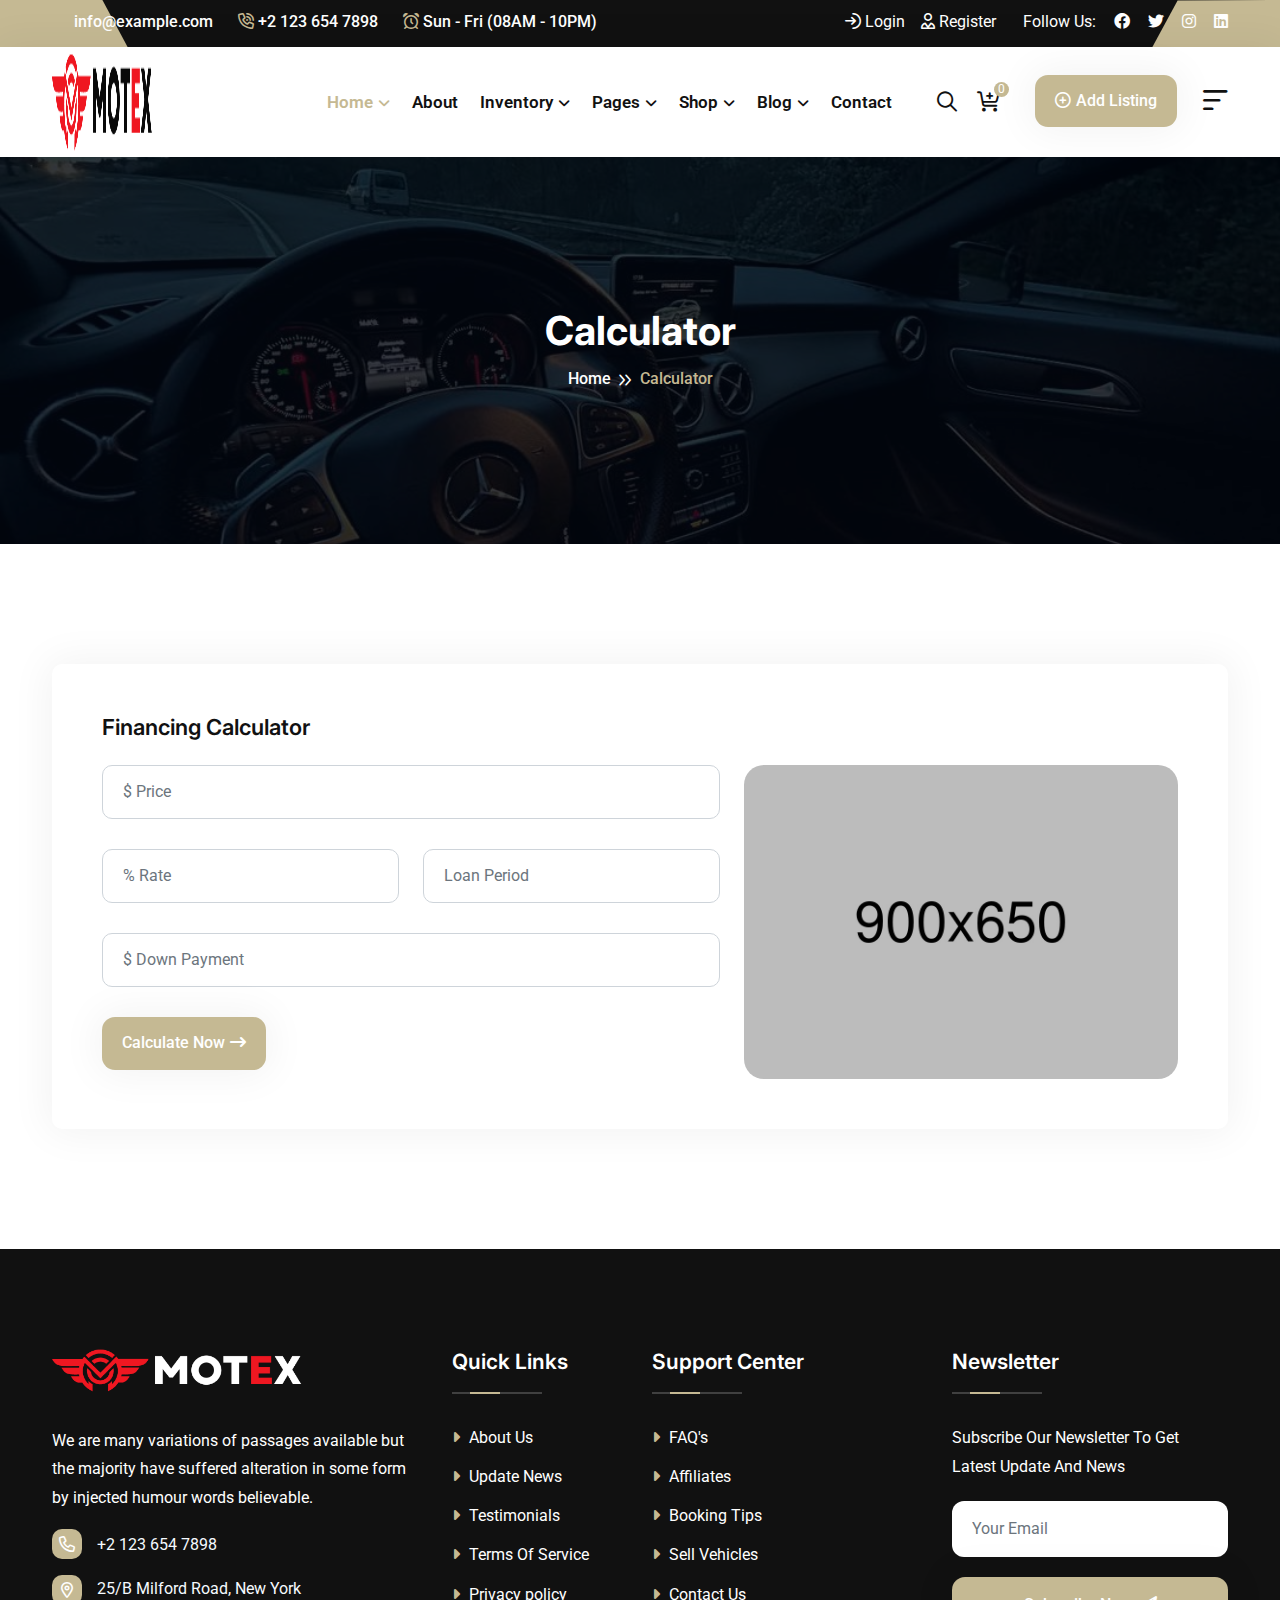
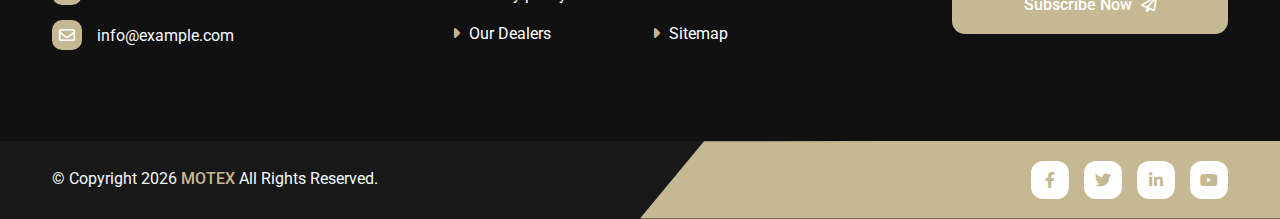
<file: para revisar/calculator.html>
<!DOCTYPE html>
<html lang="en">

<head>
    <!-- meta tags -->
    <meta charset="UTF-8">
    <meta http-equiv="X-UA-Compatible" content="IE=edge">
    <meta name="viewport" content="width=device-width, initial-scale=1.0">
    <meta name="description" content="">
    <meta name="keywords" content="">

    <!-- title -->
    <title>Motex - Car Dealer And Automotive HTML5 Template</title>

    <!-- favicon -->
    <link rel="icon" type="image/x-icon" href="assets/img/logo/favicon.png">

    <!-- css -->
    <link rel="stylesheet" href="assets/css/bootstrap.min.css">
    <link rel="stylesheet" href="assets/css/all-fontawesome.min.css">
    <link rel="stylesheet" href="assets/css/flaticon.css">
    <link rel="stylesheet" href="assets/css/animate.min.css">
    <link rel="stylesheet" href="assets/css/magnific-popup.min.css">
    <link rel="stylesheet" href="assets/css/owl.carousel.min.css">
    <link rel="stylesheet" href="assets/css/jquery-ui.min.css">
    <link rel="stylesheet" href="assets/css/nice-select.min.css">
    <link rel="stylesheet" href="assets/css/style.css">

</head>

<body>

    <!-- preloader -->
    <div class="preloader">
        <div class="loader-ripple">
            <div></div>
            <div></div>
        </div>
    </div>
    <!-- preloader end -->


    <!-- header area -->
    <header class="header">
        <!-- top header -->
        <div class="header-top">
            <div class="container">
                <div class="header-top-wrapper">
                    <div class="header-top-left">
                        <div class="header-top-contact">
                            <ul>
                                <li><a href="mailto:info@example.com"><i class="far fa-envelopes"></i>
                                        info@example.com</a></li>
                                <li><a href="tel:+21236547898"><i class="far fa-phone-volume"></i> +2 123 654 7898</a>
                                </li>
                                <li><a href="#"><i class="far fa-alarm-clock"></i> Sun - Fri (08AM - 10PM)</a></li>
                            </ul>
                        </div>
                    </div>
                    <div class="header-top-right">
                        <div class="header-top-link">
                            <a href="#"><i class="far fa-arrow-right-to-arc"></i> Login</a>
                            <a href="#"><i class="far fa-user-vneck"></i> Register</a>
                        </div>
                        <div class="header-top-social">
                            <span>Follow Us: </span>
                            <a href="#"><i class="fab fa-facebook"></i></a>
                            <a href="#"><i class="fab fa-twitter"></i></a>
                            <a href="#"><i class="fab fa-instagram"></i></a>
                            <a href="#"><i class="fab fa-linkedin"></i></a>
                        </div>
                    </div>
                </div>
            </div>
        </div>
        <div class="main-navigation">
            <nav class="navbar navbar-expand-lg">
                <div class="container position-relative">
                    <a class="navbar-brand" href="index.html">
                        <img src="assets/img/logo/logo.png" alt="logo">
                    </a>
                    <div class="mobile-menu-right">
                        <div class="search-btn">
                            <button type="button" class="nav-right-link"><i class="far fa-search"></i></button>
                        </div>
                        <button class="navbar-toggler" type="button" data-bs-toggle="collapse"
                            data-bs-target="#main_nav" aria-expanded="false" aria-label="Toggle navigation">
                            <span class="navbar-toggler-mobile-icon"><i class="far fa-bars"></i></span>
                        </button>
                    </div>
                    <div class="collapse navbar-collapse" id="main_nav">
                        <ul class="navbar-nav">
                            <li class="nav-item dropdown">
                                <a class="nav-link dropdown-toggle active" href="#" data-bs-toggle="dropdown">Home</a>
                                <ul class="dropdown-menu fade-down">
                                    <li><a class="dropdown-item" href="index.html">Home Page 01</a></li>
                                    <li><a class="dropdown-item" href="index-2.html">Home Page 02</a></li>
                                    <li><a class="dropdown-item" href="index-3.html">Home Page 03</a></li>
                                </ul>
                            </li>
                            <li class="nav-item"><a class="nav-link" href="about.html">About</a></li>
                            <li class="nav-item dropdown">
                                <a class="nav-link dropdown-toggle" href="#" data-bs-toggle="dropdown">Inventory</a>
                                <ul class="dropdown-menu fade-down">
                                    <li><a class="dropdown-item" href="inventory-grid.html">Inventory Grid</a></li>
                                    <li><a class="dropdown-item" href="inventory-list.html">Inventory List</a></li>
                                    <li><a class="dropdown-item" href="inventory-single.html">Inventory Single</a></li>

                                </ul>
                            </li>
                            <li class="nav-item dropdown">
                                <a class="nav-link dropdown-toggle" href="#" data-bs-toggle="dropdown">Pages</a>
                                <ul class="dropdown-menu fade-down">
                                    <li><a class="dropdown-item" href="about.html">About Us</a></li>
                                    <li class="dropdown-submenu">
                                        <a class="dropdown-item dropdown-toggle" href="#">Car Listing</a>
                                        <ul class="dropdown-menu">
                                            <li><a class="dropdown-item" href="listing-grid.html">Listing Grid</a></li>
                                            <li><a class="dropdown-item" href="listing-list.html">Listing List</a></li>
                                            <li><a class="dropdown-item" href="listing-single.html">Listing Single</a>
                                            <li><a class="dropdown-item" href="compare.html">Compare</a></li>
                                        </ul>
                                    </li>
                                    <li class="dropdown-submenu">
                                        <a class="dropdown-item dropdown-toggle" href="#">My Account</a>
                                        <ul class="dropdown-menu">
                                            <li><a class="dropdown-item" href="dashboard.html">Dashboard</a></li>
                                            <li><a class="dropdown-item" href="profile.html">My Profile</a></li>
                                            <li><a class="dropdown-item" href="profile-listing.html">My Listing</a></li>
                                            <li><a class="dropdown-item" href="add-listing.html">Add Listing</a></li>
                                            <li><a class="dropdown-item" href="profile-favorite.html">My Favorites</a>
                                            </li>
                                            <li><a class="dropdown-item" href="profile-message.html">Messages</a></li>
                                            <li><a class="dropdown-item" href="profile-setting.html">Settings</a></li>
                                        </ul>
                                    </li>
                                    <li class="dropdown-submenu">
                                        <a class="dropdown-item dropdown-toggle" href="#">Authentication</a>
                                        <ul class="dropdown-menu">
                                            <li><a class="dropdown-item" href="login.html">Login</a></li>
                                            <li><a class="dropdown-item" href="register.html">Register</a></li>
                                            <li><a class="dropdown-item" href="forgot-password.html">Forgot Password</a>
                                            </li>
                                        </ul>
                                    </li>
                                    <li class="dropdown-submenu">
                                        <a class="dropdown-item dropdown-toggle" href="#">Services</a>
                                        <ul class="dropdown-menu">
                                            <li><a class="dropdown-item" href="service.html">Services</a></li>
                                            <li><a class="dropdown-item" href="service-single.html">Service Single</a>
                                            </li>
                                        </ul>
                                    </li>
                                    <li class="dropdown-submenu">
                                        <a class="dropdown-item dropdown-toggle" href="#">Dealer</a>
                                        <ul class="dropdown-menu">
                                            <li><a class="dropdown-item" href="dealer.html">Dealer</a></li>
                                            <li><a class="dropdown-item" href="dealer-single.html">Dealer Single</a>
                                            </li>
                                        </ul>
                                    </li>
                                    <li class="dropdown-submenu">
                                        <a class="dropdown-item dropdown-toggle" href="#">Extra Pages</a>
                                        <ul class="dropdown-menu">
                                            <li><a class="dropdown-item" href="404.html">404 Error</a></li>
                                            <li><a class="dropdown-item" href="coming-soon.html">Coming Soon</a></li>
                                            <li><a class="dropdown-item" href="terms.html">Terms Of Service</a></li>
                                            <li><a class="dropdown-item" href="privacy.html">Privacy Policy</a></li>
                                        </ul>
                                    </li>
                                    <li><a class="dropdown-item" href="team.html">Our Team</a></li>
                                    <li><a class="dropdown-item" href="pricing.html">Pricing Plan</a></li>
                                    <li><a class="dropdown-item" href="calculator.html">Calculator</a></li>
                                    <li><a class="dropdown-item" href="faq.html">Faq</a></li>
                                    <li><a class="dropdown-item" href="testimonial.html">Testimonials</a></li>
                                </ul>
                            </li>
                            <li class="nav-item dropdown">
                                <a class="nav-link dropdown-toggle" href="#" data-bs-toggle="dropdown">Shop</a>
                                <ul class="dropdown-menu fade-down">
                                    <li><a class="dropdown-item" href="shop.html">Shop</a></li>
                                    <li><a class="dropdown-item" href="shop-cart.html">Shop Cart</a></li>
                                    <li><a class="dropdown-item" href="shop-checkout.html">Shop Checkout</a></li>
                                    <li><a class="dropdown-item" href="shop-single.html">Shop Single</a></li>
                                </ul>
                            </li>
                            <li class="nav-item dropdown">
                                <a class="nav-link dropdown-toggle" href="#" data-bs-toggle="dropdown">Blog</a>
                                <ul class="dropdown-menu fade-down">
                                    <li><a class="dropdown-item" href="blog.html">Blog</a></li>
                                    <li><a class="dropdown-item" href="blog-single.html">Blog Single</a></li>
                                </ul>
                            </li>
                            <li class="nav-item"><a class="nav-link" href="contact.html">Contact</a></li>
                        </ul>
                        <div class="nav-right">
                            <div class="search-btn">
                                <button type="button" class="nav-right-link"><i class="far fa-search"></i></button>
                            </div>
                            <div class="cart-btn">
                                <a href="#" class="nav-right-link"><i class="far fa-cart-plus"></i><span>0</span></a>
                            </div>
                            <div class="nav-right-btn mt-2">
                                <a href="#" class="theme-btn"><span class="far fa-plus-circle"></span>Add Listing</a>
                            </div>
                            <div class="sidebar-btn">
                                <button type="button" class="nav-right-link"><i class="far fa-bars-sort"></i></button>
                            </div>
                        </div>
                    </div>
                    <!-- search area -->
                    <div class="search-area">
                        <form action="#">
                            <div class="form-group">
                                <input type="text" class="form-control" placeholder="Type Keyword...">
                                <button type="submit" class="search-icon-btn"><i class="far fa-search"></i></button>
                            </div>
                        </form>
                    </div>
                    <!-- search area end -->
                </div>
            </nav>
        </div>
    </header>
    <!-- header area end -->


    <!-- sidebar-popup -->
    <div class="sidebar-popup">
        <div class="sidebar-wrapper">
            <div class="sidebar-content">
                <button type="button" class="close-sidebar-popup"><i class="far fa-xmark"></i></button>
                <div class="sidebar-logo">
                    <img src="assets/img/logo/logo.png" alt="">
                </div>
                <div class="sidebar-about">
                    <h4>About Us</h4>
                    <p>There are many variations of passages available sure there majority have suffered alteration in
                        some form by injected humour or randomised words which don't look even slightly believable.</p>
                </div>
                <div class="sidebar-contact">
                    <h4>Contact Info</h4>
                    <ul>
                        <li>
                            <h6>Email</h6>
                            <a href="mailto:info@example.com"><i class="far fa-envelope"></i>info@example.com</a>
                        </li>
                        <li>
                            <h6>Phone</h6>
                            <a href="tel:+21236547898"><i class="far fa-phone"></i>+2 123 654 7898</a>
                        </li>
                        <li>
                            <h6>Address</h6>
                            <a href="#"><i class="far fa-location-dot"></i>25/B Milford Road, New York</a>
                        </li>
                    </ul>
                </div>
                <div class="sidebar-social">
                    <h4>Follow Us</h4>
                    <a href="#"><i class="fab fa-facebook"></i></a>
                    <a href="#"><i class="fab fa-twitter"></i></a>
                    <a href="#"><i class="fab fa-instagram"></i></a>
                    <a href="#"><i class="fab fa-linkedin"></i></a>
                </div>
            </div>
        </div>
    </div>
    <!-- sidebar-popup end -->


    <main class="main">

        <!-- breadcrumb -->
        <div class="site-breadcrumb" style="background: url(assets/img/breadcrumb/01.jpg)">
            <div class="container">
                <h2 class="breadcrumb-title">Calculator</h2>
                <ul class="breadcrumb-menu">
                    <li><a href="index.html">Home</a></li>
                    <li class="active">Calculator</li>
                </ul>
            </div>
        </div>
        <!-- breadcrumb end -->


        <!-- calculator -->
        <div class="calculator py-120">
            <div class="container">
                <div class="calculator-wrapper">
                    <h4>Financing Calculator</h4>
                    <div class="row">
                        <div class="col-lg-7">
                            <div class="calculator-form">
                                <form action="#">
                                    <div class="form-group">
                                        <input type="text" class="form-control" placeholder="$ Price">
                                    </div>
                                    <div class="row">
                                        <div class="col-md-6">
                                            <div class="form-group">
                                                <input type="text" class="form-control" placeholder="% Rate">
                                            </div>
                                        </div>
                                        <div class="col-md-6">
                                            <div class="form-group">
                                                <input type="text" class="form-control" placeholder="Loan Period">
                                            </div>
                                        </div>
                                    </div>
                                    <div class="form-group">
                                        <input type="text" class="form-control" placeholder="$ Down Payment">
                                    </div>
                                    <button type="submit" class="theme-btn">Calculate Now<i class="fas fa-arrow-right-long"></i></button>
                                </form>
                            </div>
                        </div>
                        <div class="col-lg-5">
                            <div class="calculator-img">
                                <img src="assets/img/calculator/01.jpg" alt="">
                            </div>
                        </div>
                    </div>
                </div>
            </div>
        </div>
        <!-- calculator end -->

    </main>



    <!-- footer area -->
    <footer class="footer-area">
        <div class="footer-widget">
            <div class="container">
                <div class="row footer-widget-wrapper pt-100 pb-70">
                    <div class="col-md-6 col-lg-4">
                        <div class="footer-widget-box about-us">
                            <a href="#" class="footer-logo">
                                <img src="assets/img/logo/logo-light.png" alt="">
                            </a>
                            <p class="mb-3">
                                We are many variations of passages available but the majority have suffered alteration
                                in some form by injected humour words believable.
                            </p>
                            <ul class="footer-contact">
                                <li><a href="tel:+21236547898"><i class="far fa-phone"></i>+2 123 654 7898</a></li>
                                <li><i class="far fa-map-marker-alt"></i>25/B Milford Road, New York</li>
                                <li><a href="mailto:info@example.com"><i
                                            class="far fa-envelope"></i>info@example.com</a></li>
                            </ul>
                        </div>
                    </div>
                    <div class="col-md-6 col-lg-2">
                        <div class="footer-widget-box list">
                            <h4 class="footer-widget-title">Quick Links</h4>
                            <ul class="footer-list">
                                <li><a href="#"><i class="fas fa-caret-right"></i> About Us</a></li>
                                <li><a href="#"><i class="fas fa-caret-right"></i> Update News</a></li>
                                <li><a href="#"><i class="fas fa-caret-right"></i> Testimonials</a></li>
                                <li><a href="#"><i class="fas fa-caret-right"></i> Terms Of Service</a></li>
                                <li><a href="#"><i class="fas fa-caret-right"></i> Privacy policy</a></li>
                                <li><a href="#"><i class="fas fa-caret-right"></i> Our Dealers</a></li>
                            </ul>
                        </div>
                    </div>
                    <div class="col-md-6 col-lg-3">
                        <div class="footer-widget-box list">
                            <h4 class="footer-widget-title">Support Center</h4>
                            <ul class="footer-list">
                                <li><a href="#"><i class="fas fa-caret-right"></i> FAQ's</a></li>
                                <li><a href="#"><i class="fas fa-caret-right"></i> Affiliates</a></li>
                                <li><a href="#"><i class="fas fa-caret-right"></i> Booking Tips</a></li>
                                <li><a href="#"><i class="fas fa-caret-right"></i> Sell Vehicles</a></li>
                                <li><a href="#"><i class="fas fa-caret-right"></i> Contact Us</a></li>
                                <li><a href="#"><i class="fas fa-caret-right"></i> Sitemap</a></li>
                            </ul>
                        </div>
                    </div>
                    <div class="col-md-6 col-lg-3">
                        <div class="footer-widget-box list">
                            <h4 class="footer-widget-title">Newsletter</h4>
                            <div class="footer-newsletter">
                                <p>Subscribe Our Newsletter To Get Latest Update And News</p>
                                <div class="subscribe-form">
                                    <form action="#">
                                        <input type="email" class="form-control" placeholder="Your Email">
                                        <button class="theme-btn" type="submit">
                                            Subscribe Now <i class="far fa-paper-plane"></i>
                                        </button>
                                    </form>
                                </div>
                            </div>
                        </div>
                    </div>
                </div>
            </div>
        </div>
        <div class="copyright">
            <div class="container">
                <div class="row">
                    <div class="col-md-6 align-self-center">
                        <p class="copyright-text">
                            &copy; Copyright <span id="date"></span> <a href="#"> MOTEX </a> All Rights Reserved.
                        </p>
                    </div>
                    <div class="col-md-6 align-self-center">
                        <ul class="footer-social">
                            <li><a href="#"><i class="fab fa-facebook-f"></i></a></li>
                            <li><a href="#"><i class="fab fa-twitter"></i></a></li>
                            <li><a href="#"><i class="fab fa-linkedin-in"></i></a></li>
                            <li><a href="#"><i class="fab fa-youtube"></i></a></li>
                        </ul>
                    </div>
                </div>
            </div>
        </div>
    </footer>
    <!-- footer area end -->




    <!-- scroll-top -->
    <a href="#" id="scroll-top"><i class="far fa-arrow-up"></i></a>
    <!-- scroll-top end -->


    <!-- js -->
    <script src="assets/js/jquery-3.6.0.min.js"></script>
    <script src="assets/js/modernizr.min.js"></script>
    <script src="assets/js/bootstrap.bundle.min.js"></script>
    <script src="assets/js/imagesloaded.pkgd.min.js"></script>
    <script src="assets/js/jquery.magnific-popup.min.js"></script>
    <script src="assets/js/isotope.pkgd.min.js"></script>
    <script src="assets/js/jquery.appear.min.js"></script>
    <script src="assets/js/jquery.easing.min.js"></script>
    <script src="assets/js/owl.carousel.min.js"></script>
    <script src="assets/js/counter-up.js"></script>
    <script src="assets/js/jquery-ui.min.js"></script>
    <script src="assets/js/jquery.nice-select.min.js"></script>
    <script src="assets/js/wow.min.js"></script>
    <script src="assets/js/main.js"></script>

</body>

</html>
</file>
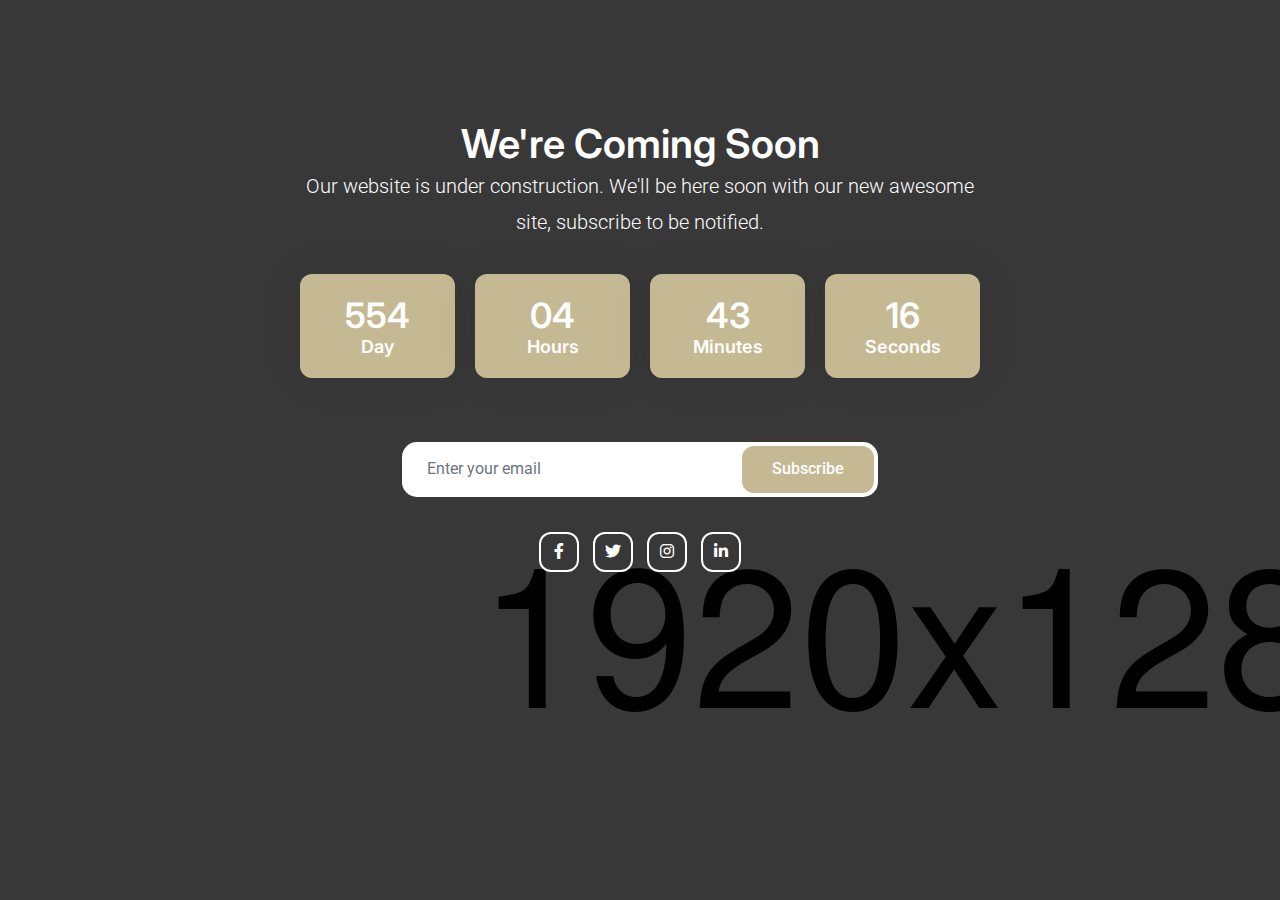
<file: para revisar/coming-soon.html>
<!DOCTYPE html>
<html lang="en">

<head>
    <!-- meta tags -->
    <meta charset="UTF-8">
    <meta http-equiv="X-UA-Compatible" content="IE=edge">
    <meta name="viewport" content="width=device-width, initial-scale=1.0">
    <meta name="description" content="">
    <meta name="keywords" content="">

    <!-- title -->
    <title>Motex - Car Dealer And Automotive HTML5 Template</title>

    <!-- favicon -->
    <link rel="icon" type="image/x-icon" href="assets/img/logo/favicon.png">

    <!-- css -->
    <link rel="stylesheet" href="assets/css/bootstrap.min.css">
    <link rel="stylesheet" href="assets/css/all-fontawesome.min.css">
    <link rel="stylesheet" href="assets/css/flaticon.css">
    <link rel="stylesheet" href="assets/css/animate.min.css">
    <link rel="stylesheet" href="assets/css/magnific-popup.min.css">
    <link rel="stylesheet" href="assets/css/owl.carousel.min.css">
    <link rel="stylesheet" href="assets/css/jquery-ui.min.css">
    <link rel="stylesheet" href="assets/css/nice-select.min.css">
    <link rel="stylesheet" href="assets/css/style.css">

</head>

<body>

    <!-- preloader -->
    <div class="preloader">
        <div class="loader-ripple">
            <div></div>
            <div></div>
        </div>
    </div>
    <!-- preloader end -->


    <!-- coming soon -->
    <div class="coming-soon pt-120 pb-90" style="background: url('assets/img/coming-soon/01.jpg');">
        <div class="container">
            <div class="row align-items-center justify-content-center">
                <div class="col-12 col-md-9 col-lg-7">
                    <div class="coming-soon-content text-white text-center">
                        <h1 class="text-white">We're Coming Soon</h1>
                        <p class="lead">Our website is under construction. We'll be here soon with our new awesome site,
                            subscribe to be notified.</p>
                        <div id="countdown" class="countdown-wrap my-4"></div>
                    </div>
                </div>
            </div>
            <div class="row justify-content-center">
                <div class="col-12 col-md-5 col-lg-5">
                    <form class="newsletter-form position-relative">
                        <input type="text" class="input-newsletter form-control" placeholder="Enter your email"
                            name="email" required="" autocomplete="off">
                        <button type="submit">Subscribe</button>
                    </form>
                </div>
            </div>
            <div class="coming-social">
                <a href="#"><i class="fab fa-facebook-f"></i></a>
                <a href="#"><i class="fab fa-twitter"></i></a>
                <a href="#"><i class="fab fa-instagram"></i></a>
                <a href="#"><i class="fab fa-linkedin-in"></i></a>
            </div>
        </div>
    </div>
    <!-- coming soon end -->


    <!-- js -->
    <script src="assets/js/jquery-3.6.0.min.js"></script>
    <script src="assets/js/modernizr.min.js"></script>
    <script src="assets/js/bootstrap.bundle.min.js"></script>
    <script src="assets/js/imagesloaded.pkgd.min.js"></script>
    <script src="assets/js/jquery.magnific-popup.min.js"></script>
    <script src="assets/js/isotope.pkgd.min.js"></script>
    <script src="assets/js/jquery.appear.min.js"></script>
    <script src="assets/js/jquery.easing.min.js"></script>
    <script src="assets/js/owl.carousel.min.js"></script>
    <script src="assets/js/counter-up.js"></script>
    <script src="assets/js/jquery-ui.min.js"></script>
    <script src="assets/js/jquery.nice-select.min.js"></script>
    <script src="assets/js/wow.min.js"></script>
    <script src="assets/js/countdown.min.js"></script>
    <script src="assets/js/main.js"></script>

</body>

</html>
</file>
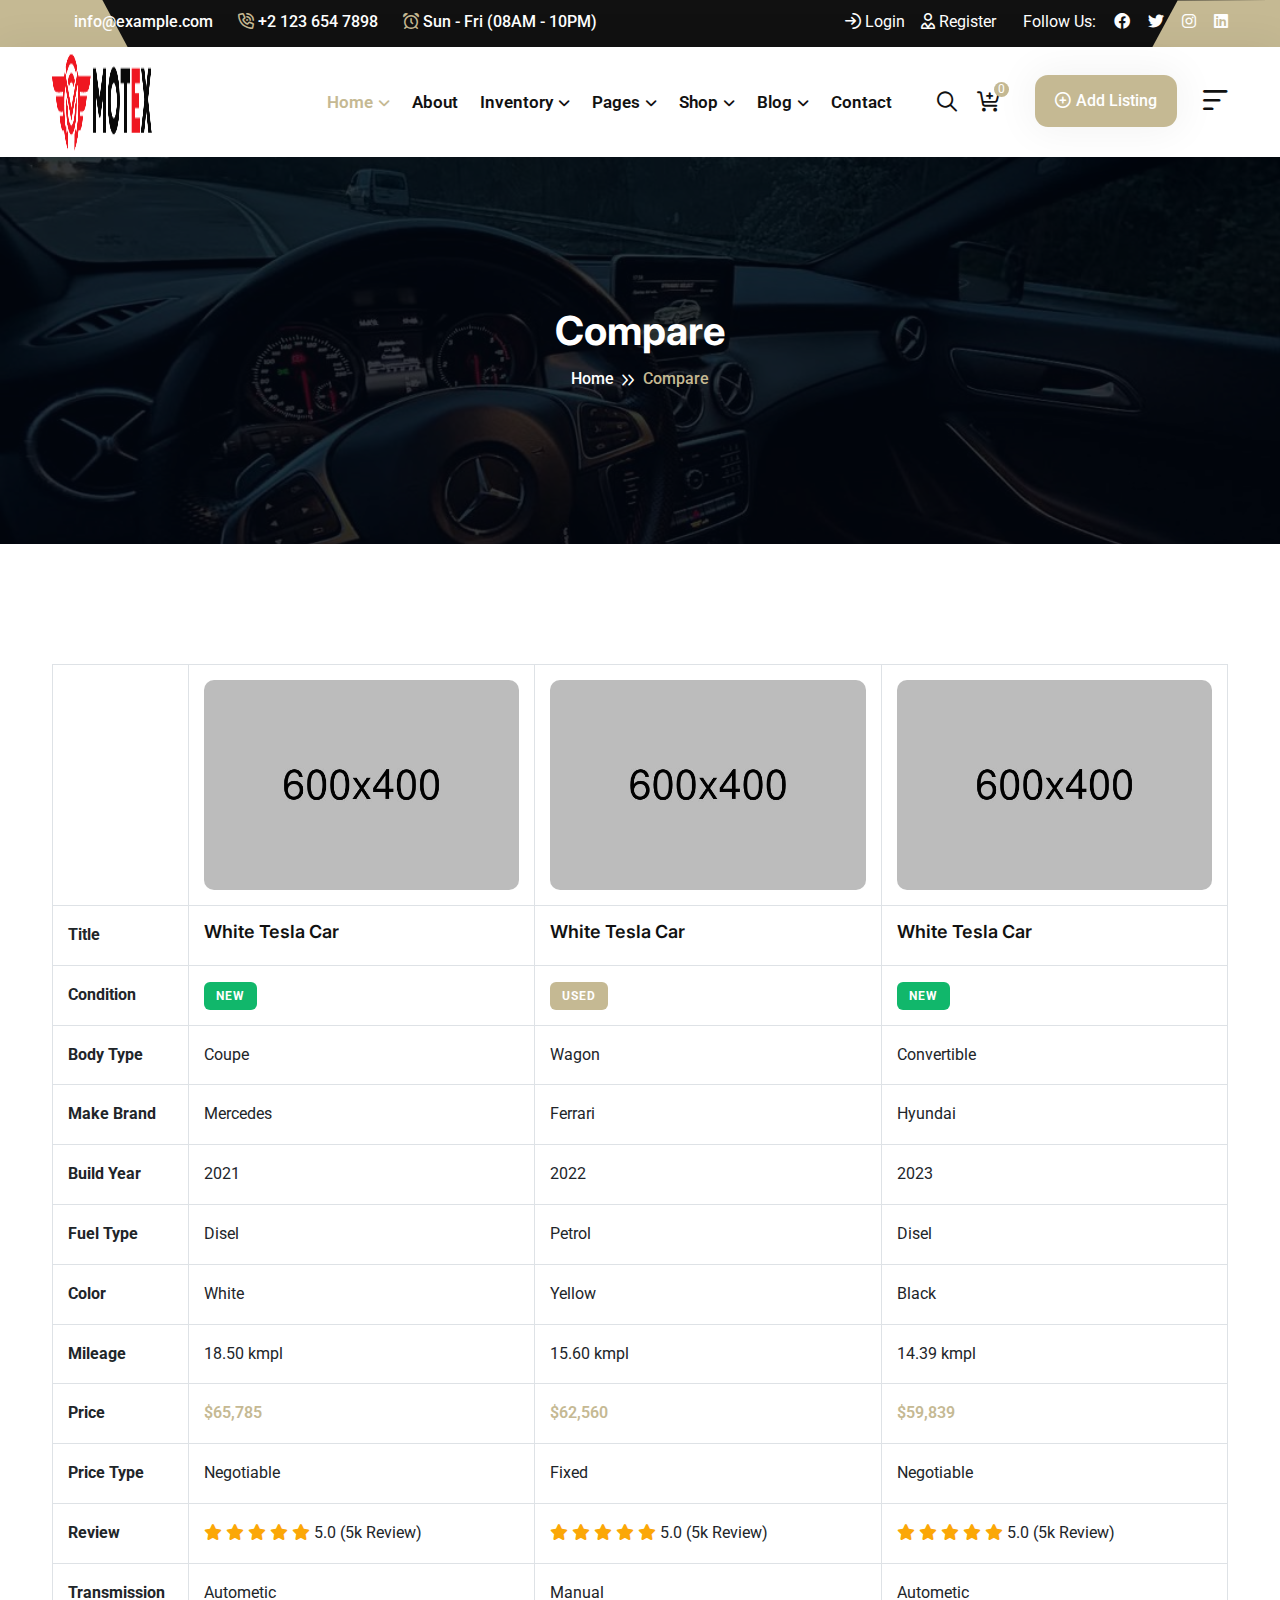
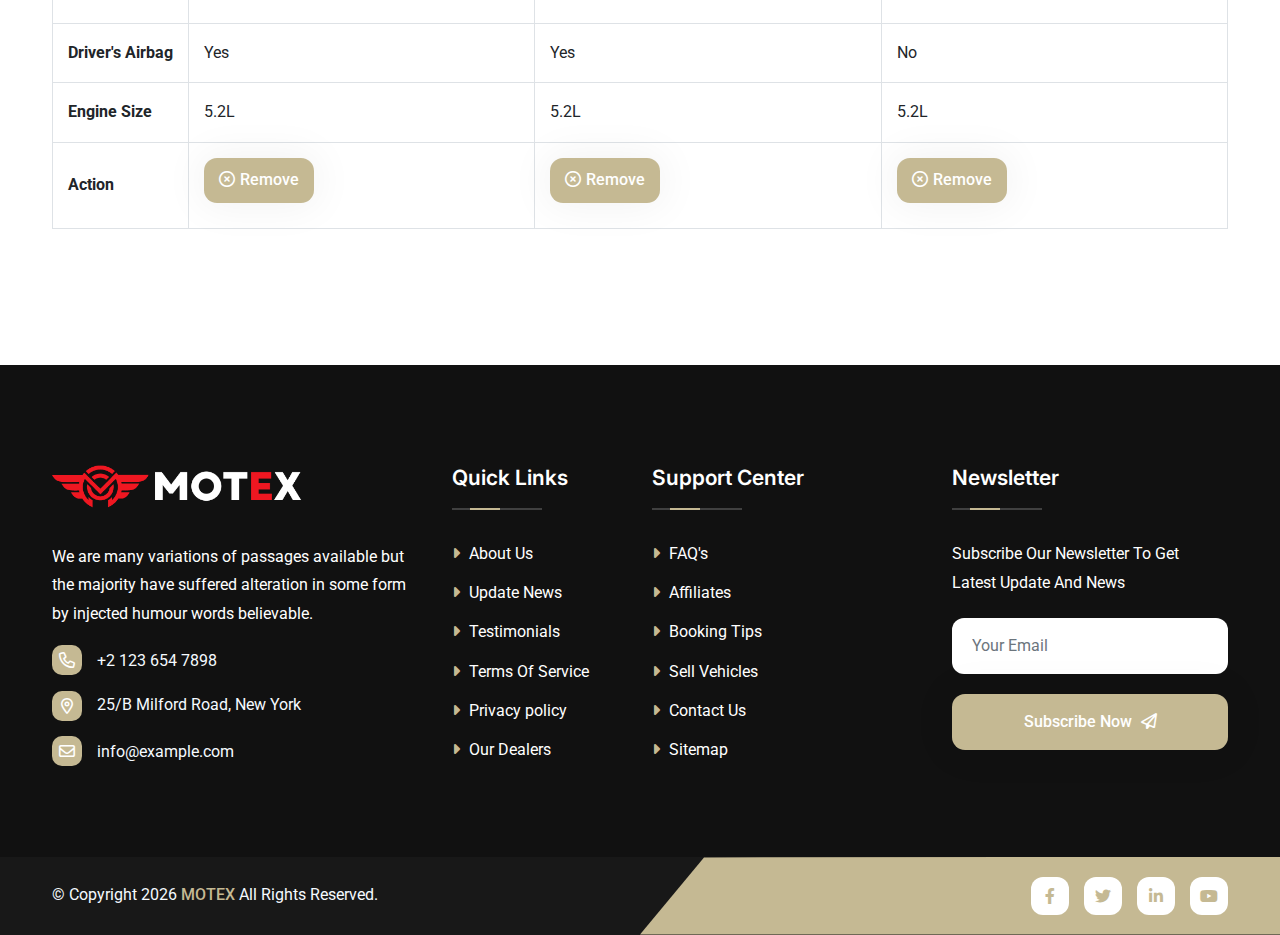
<file: para revisar/compare.html>
<!DOCTYPE html>
<html lang="en">

<head>
    <!-- meta tags -->
    <meta charset="UTF-8">
    <meta http-equiv="X-UA-Compatible" content="IE=edge">
    <meta name="viewport" content="width=device-width, initial-scale=1.0">
    <meta name="description" content="">
    <meta name="keywords" content="">

    <!-- title -->
    <title>Motex - Car Dealer And Automotive HTML5 Template</title>

    <!-- favicon -->
    <link rel="icon" type="image/x-icon" href="assets/img/logo/favicon.png">

    <!-- css -->
    <link rel="stylesheet" href="assets/css/bootstrap.min.css">
    <link rel="stylesheet" href="assets/css/all-fontawesome.min.css">
    <link rel="stylesheet" href="assets/css/flaticon.css">
    <link rel="stylesheet" href="assets/css/animate.min.css">
    <link rel="stylesheet" href="assets/css/magnific-popup.min.css">
    <link rel="stylesheet" href="assets/css/owl.carousel.min.css">
    <link rel="stylesheet" href="assets/css/jquery-ui.min.css">
    <link rel="stylesheet" href="assets/css/nice-select.min.css">
    <link rel="stylesheet" href="assets/css/style.css">

</head>

<body>

    <!-- preloader -->
    <div class="preloader">
        <div class="loader-ripple">
            <div></div>
            <div></div>
        </div>
    </div>
    <!-- preloader end -->


    <!-- header area -->
    <header class="header">
        <!-- top header -->
        <div class="header-top">
            <div class="container">
                <div class="header-top-wrapper">
                    <div class="header-top-left">
                        <div class="header-top-contact">
                            <ul>
                                <li><a href="mailto:info@example.com"><i class="far fa-envelopes"></i>
                                        info@example.com</a></li>
                                <li><a href="tel:+21236547898"><i class="far fa-phone-volume"></i> +2 123 654 7898</a>
                                </li>
                                <li><a href="#"><i class="far fa-alarm-clock"></i> Sun - Fri (08AM - 10PM)</a></li>
                            </ul>
                        </div>
                    </div>
                    <div class="header-top-right">
                        <div class="header-top-link">
                            <a href="#"><i class="far fa-arrow-right-to-arc"></i> Login</a>
                            <a href="#"><i class="far fa-user-vneck"></i> Register</a>
                        </div>
                        <div class="header-top-social">
                            <span>Follow Us: </span>
                            <a href="#"><i class="fab fa-facebook"></i></a>
                            <a href="#"><i class="fab fa-twitter"></i></a>
                            <a href="#"><i class="fab fa-instagram"></i></a>
                            <a href="#"><i class="fab fa-linkedin"></i></a>
                        </div>
                    </div>
                </div>
            </div>
        </div>
        <div class="main-navigation">
            <nav class="navbar navbar-expand-lg">
                <div class="container position-relative">
                    <a class="navbar-brand" href="index.html">
                        <img src="assets/img/logo/logo.png" alt="logo">
                    </a>
                    <div class="mobile-menu-right">
                        <div class="search-btn">
                            <button type="button" class="nav-right-link"><i class="far fa-search"></i></button>
                        </div>
                        <button class="navbar-toggler" type="button" data-bs-toggle="collapse"
                            data-bs-target="#main_nav" aria-expanded="false" aria-label="Toggle navigation">
                            <span class="navbar-toggler-mobile-icon"><i class="far fa-bars"></i></span>
                        </button>
                    </div>
                    <div class="collapse navbar-collapse" id="main_nav">
                        <ul class="navbar-nav">
                            <li class="nav-item dropdown">
                                <a class="nav-link dropdown-toggle active" href="#" data-bs-toggle="dropdown">Home</a>
                                <ul class="dropdown-menu fade-down">
                                    <li><a class="dropdown-item" href="index.html">Home Page 01</a></li>
                                    <li><a class="dropdown-item" href="index-2.html">Home Page 02</a></li>
                                    <li><a class="dropdown-item" href="index-3.html">Home Page 03</a></li>
                                </ul>
                            </li>
                            <li class="nav-item"><a class="nav-link" href="about.html">About</a></li>
                            <li class="nav-item dropdown">
                                <a class="nav-link dropdown-toggle" href="#" data-bs-toggle="dropdown">Inventory</a>
                                <ul class="dropdown-menu fade-down">
                                    <li><a class="dropdown-item" href="inventory-grid.html">Inventory Grid</a></li>
                                    <li><a class="dropdown-item" href="inventory-list.html">Inventory List</a></li>
                                    <li><a class="dropdown-item" href="inventory-single.html">Inventory Single</a></li>

                                </ul>
                            </li>
                            <li class="nav-item dropdown">
                                <a class="nav-link dropdown-toggle" href="#" data-bs-toggle="dropdown">Pages</a>
                                <ul class="dropdown-menu fade-down">
                                    <li><a class="dropdown-item" href="about.html">About Us</a></li>
                                    <li class="dropdown-submenu">
                                        <a class="dropdown-item dropdown-toggle" href="#">Car Listing</a>
                                        <ul class="dropdown-menu">
                                            <li><a class="dropdown-item" href="listing-grid.html">Listing Grid</a></li>
                                            <li><a class="dropdown-item" href="listing-list.html">Listing List</a></li>
                                            <li><a class="dropdown-item" href="listing-single.html">Listing Single</a>
                                            <li><a class="dropdown-item" href="compare.html">Compare</a></li>
                                        </ul>
                                    </li>
                                    <li class="dropdown-submenu">
                                        <a class="dropdown-item dropdown-toggle" href="#">My Account</a>
                                        <ul class="dropdown-menu">
                                            <li><a class="dropdown-item" href="dashboard.html">Dashboard</a></li>
                                            <li><a class="dropdown-item" href="profile.html">My Profile</a></li>
                                            <li><a class="dropdown-item" href="profile-listing.html">My Listing</a></li>
                                            <li><a class="dropdown-item" href="add-listing.html">Add Listing</a></li>
                                            <li><a class="dropdown-item" href="profile-favorite.html">My Favorites</a>
                                            </li>
                                            <li><a class="dropdown-item" href="profile-message.html">Messages</a></li>
                                            <li><a class="dropdown-item" href="profile-setting.html">Settings</a></li>
                                        </ul>
                                    </li>
                                    <li class="dropdown-submenu">
                                        <a class="dropdown-item dropdown-toggle" href="#">Authentication</a>
                                        <ul class="dropdown-menu">
                                            <li><a class="dropdown-item" href="login.html">Login</a></li>
                                            <li><a class="dropdown-item" href="register.html">Register</a></li>
                                            <li><a class="dropdown-item" href="forgot-password.html">Forgot Password</a>
                                            </li>
                                        </ul>
                                    </li>
                                    <li class="dropdown-submenu">
                                        <a class="dropdown-item dropdown-toggle" href="#">Services</a>
                                        <ul class="dropdown-menu">
                                            <li><a class="dropdown-item" href="service.html">Services</a></li>
                                            <li><a class="dropdown-item" href="service-single.html">Service Single</a>
                                            </li>
                                        </ul>
                                    </li>
                                    <li class="dropdown-submenu">
                                        <a class="dropdown-item dropdown-toggle" href="#">Dealer</a>
                                        <ul class="dropdown-menu">
                                            <li><a class="dropdown-item" href="dealer.html">Dealer</a></li>
                                            <li><a class="dropdown-item" href="dealer-single.html">Dealer Single</a>
                                            </li>
                                        </ul>
                                    </li>
                                    <li class="dropdown-submenu">
                                        <a class="dropdown-item dropdown-toggle" href="#">Extra Pages</a>
                                        <ul class="dropdown-menu">
                                            <li><a class="dropdown-item" href="404.html">404 Error</a></li>
                                            <li><a class="dropdown-item" href="coming-soon.html">Coming Soon</a></li>
                                            <li><a class="dropdown-item" href="terms.html">Terms Of Service</a></li>
                                            <li><a class="dropdown-item" href="privacy.html">Privacy Policy</a></li>
                                        </ul>
                                    </li>
                                    <li><a class="dropdown-item" href="team.html">Our Team</a></li>
                                    <li><a class="dropdown-item" href="pricing.html">Pricing Plan</a></li>
                                    <li><a class="dropdown-item" href="calculator.html">Calculator</a></li>
                                    <li><a class="dropdown-item" href="faq.html">Faq</a></li>
                                    <li><a class="dropdown-item" href="testimonial.html">Testimonials</a></li>
                                </ul>
                            </li>
                            <li class="nav-item dropdown">
                                <a class="nav-link dropdown-toggle" href="#" data-bs-toggle="dropdown">Shop</a>
                                <ul class="dropdown-menu fade-down">
                                    <li><a class="dropdown-item" href="shop.html">Shop</a></li>
                                    <li><a class="dropdown-item" href="shop-cart.html">Shop Cart</a></li>
                                    <li><a class="dropdown-item" href="shop-checkout.html">Shop Checkout</a></li>
                                    <li><a class="dropdown-item" href="shop-single.html">Shop Single</a></li>
                                </ul>
                            </li>
                            <li class="nav-item dropdown">
                                <a class="nav-link dropdown-toggle" href="#" data-bs-toggle="dropdown">Blog</a>
                                <ul class="dropdown-menu fade-down">
                                    <li><a class="dropdown-item" href="blog.html">Blog</a></li>
                                    <li><a class="dropdown-item" href="blog-single.html">Blog Single</a></li>
                                </ul>
                            </li>
                            <li class="nav-item"><a class="nav-link" href="contact.html">Contact</a></li>
                        </ul>
                        <div class="nav-right">
                            <div class="search-btn">
                                <button type="button" class="nav-right-link"><i class="far fa-search"></i></button>
                            </div>
                            <div class="cart-btn">
                                <a href="#" class="nav-right-link"><i class="far fa-cart-plus"></i><span>0</span></a>
                            </div>
                            <div class="nav-right-btn mt-2">
                                <a href="#" class="theme-btn"><span class="far fa-plus-circle"></span>Add Listing</a>
                            </div>
                            <div class="sidebar-btn">
                                <button type="button" class="nav-right-link"><i class="far fa-bars-sort"></i></button>
                            </div>
                        </div>
                    </div>
                    <!-- search area -->
                    <div class="search-area">
                        <form action="#">
                            <div class="form-group">
                                <input type="text" class="form-control" placeholder="Type Keyword...">
                                <button type="submit" class="search-icon-btn"><i class="far fa-search"></i></button>
                            </div>
                        </form>
                    </div>
                    <!-- search area end -->
                </div>
            </nav>
        </div>
    </header>
    <!-- header area end -->


    <!-- sidebar-popup -->
    <div class="sidebar-popup">
        <div class="sidebar-wrapper">
            <div class="sidebar-content">
                <button type="button" class="close-sidebar-popup"><i class="far fa-xmark"></i></button>
                <div class="sidebar-logo">
                    <img src="assets/img/logo/logo.png" alt="">
                </div>
                <div class="sidebar-about">
                    <h4>About Us</h4>
                    <p>There are many variations of passages available sure there majority have suffered alteration in
                        some form by injected humour or randomised words which don't look even slightly believable.</p>
                </div>
                <div class="sidebar-contact">
                    <h4>Contact Info</h4>
                    <ul>
                        <li>
                            <h6>Email</h6>
                            <a href="mailto:info@example.com"><i class="far fa-envelope"></i>info@example.com</a>
                        </li>
                        <li>
                            <h6>Phone</h6>
                            <a href="tel:+21236547898"><i class="far fa-phone"></i>+2 123 654 7898</a>
                        </li>
                        <li>
                            <h6>Address</h6>
                            <a href="#"><i class="far fa-location-dot"></i>25/B Milford Road, New York</a>
                        </li>
                    </ul>
                </div>
                <div class="sidebar-social">
                    <h4>Follow Us</h4>
                    <a href="#"><i class="fab fa-facebook"></i></a>
                    <a href="#"><i class="fab fa-twitter"></i></a>
                    <a href="#"><i class="fab fa-instagram"></i></a>
                    <a href="#"><i class="fab fa-linkedin"></i></a>
                </div>
            </div>
        </div>
    </div>
    <!-- sidebar-popup end -->


    <main class="main">

        <!-- breadcrumb -->
        <div class="site-breadcrumb" style="background: url(assets/img/breadcrumb/01.jpg)">
            <div class="container">
                <h2 class="breadcrumb-title">Compare</h2>
                <ul class="breadcrumb-menu">
                    <li><a href="index.html">Home</a></li>
                    <li class="active">Compare</li>
                </ul>
            </div>
        </div>
        <!-- breadcrumb end -->


        <!-- compare area -->
        <div class="compare-area py-120">
            <div class="container">
                <div class="table-responsive">
                    <table class="table table-bordered compare-table">
                        <tbody>
                            <tr>
                                <th></th>
                                <td><img class="compare-img" src="assets/img/car/01.jpg" alt="product"></td>
                                <td><img class="compare-img" src="assets/img/car/02.jpg" alt="product"></td>
                                <td><img class="compare-img" src="assets/img/car/03.jpg" alt="product"></td>
                            </tr>
                            <tr>
                                <th>Title</th>
                                <td><h5 class="compare-title">White Tesla Car</h5></td>
                                <td><h5 class="compare-title">White Tesla Car</h5></td>
                                <td><h5 class="compare-title">White Tesla Car</h5></td>
                            </tr>
                            <tr>
                                <th>Condition</th>
                                <td><span class="badge new">New</span></td>
                                <td><span class="badge used">Used</span></td>
                                <td><span class="badge new">New</span></td>
                            </tr>
                            <tr>
                                <th>Body Type</th>
                                <td><span>Coupe</span></td>
                                <td><span>Wagon</span></td>
                                <td><span>Convertible</span></td>
                            </tr>
                            <tr>
                                <th>Make Brand</th>
                                <td><span>Mercedes</span></td>
                                <td><span>Ferrari</span></td>
                                <td><span>Hyundai</span></td>
                            </tr>
                            <tr>
                                <th>Build Year</th>
                                <td><span>2021</span></td>
                                <td><span>2022</span></td>
                                <td><span>2023</span></td>
                            </tr>
                            <tr>
                                <th>Fuel Type</th>
                                <td><span>Disel</span></td>
                                <td><span>Petrol</span></td>
                                <td><span>Disel</span></td>
                            </tr>
                            <tr>
                                <th>Color</th>
                                <td><span>White</span></td>
                                <td><span>Yellow</span></td>
                                <td><span>Black</span></td>
                            </tr>
                            <tr>
                                <th>Mileage</th>
                                <td><span>18.50 kmpl</span></td>
                                <td><span>15.60 kmpl</span></td>
                                <td><span>14.39 kmpl</span></td>
                            </tr>
                            <tr>
                                <th>Price</th>
                                <td><span class="compare-price">$65,785</span></td>
                                <td><span class="compare-price">$62,560</span></td>
                                <td><span class="compare-price">$59,839</span></td>
                            </tr>
                            <tr>
                                <th>Price Type</th>
                                <td><span>Negotiable</span></td>
                                <td><span>Fixed</span></td>
                                <td><span>Negotiable</span></td>
                            </tr>
                            <tr>
                                <th>Review</th>
                                <td>
                                    <div class="compare-rate">
                                        <i class="fas fa-star"></i>
                                        <i class="fas fa-star"></i>
                                        <i class="fas fa-star"></i>
                                        <i class="fas fa-star"></i>
                                        <i class="fas fa-star"></i>
                                        <span>5.0 (5k Review)</span>
                                    </div>
                                </td>
                                <td>
                                    <div class="compare-rate">
                                        <i class="fas fa-star"></i>
                                        <i class="fas fa-star"></i>
                                        <i class="fas fa-star"></i>
                                        <i class="fas fa-star"></i>
                                        <i class="fas fa-star"></i>
                                        <span>5.0 (5k Review)</span>
                                    </div>
                                </td>
                                <td>
                                    <div class="compare-rate">
                                        <i class="fas fa-star"></i>
                                        <i class="fas fa-star"></i>
                                        <i class="fas fa-star"></i>
                                        <i class="fas fa-star"></i>
                                        <i class="fas fa-star"></i>
                                        <span>5.0 (5k Review)</span>
                                    </div>
                                </td>
                            </tr>
                            <tr>
                                <th>Transmission</th>
                                <td><span>Autometic</span></td>
                                <td><span>Manual</span></td>
                                <td><span>Autometic</span></td>
                            </tr>
                            <tr>
                                <th>Driver's Airbag</th>
                                <td><span>Yes</span></td>
                                <td><span>Yes</span></td>
                                <td><span>No</span></td>
                            </tr>
                            <tr>
                                <th>Engine Size</th>
                                <td><span>5.2L</span></td>
                                <td><span>5.2L</span></td>
                                <td><span>5.2L</span></td>
                            </tr>
                            <tr>
                                <th>Action</th>
                                <td><a href="#" class="theme-btn compare-btn"> <span class="far fa-circle-xmark"></span>Remove</a></td>
                                <td><a href="#" class="theme-btn compare-btn"> <span class="far fa-circle-xmark"></span>Remove</a></td>
                                <td><a href="#" class="theme-btn compare-btn"> <span class="far fa-circle-xmark"></span>Remove</a></td>
                            </tr>
                        </tbody>
                    </table>
                </div>
            </div>
        </div>
        <!-- compare area end -->

    </main>



    <!-- footer area -->
    <footer class="footer-area">
        <div class="footer-widget">
            <div class="container">
                <div class="row footer-widget-wrapper pt-100 pb-70">
                    <div class="col-md-6 col-lg-4">
                        <div class="footer-widget-box about-us">
                            <a href="#" class="footer-logo">
                                <img src="assets/img/logo/logo-light.png" alt="">
                            </a>
                            <p class="mb-3">
                                We are many variations of passages available but the majority have suffered alteration
                                in some form by injected humour words believable.
                            </p>
                            <ul class="footer-contact">
                                <li><a href="tel:+21236547898"><i class="far fa-phone"></i>+2 123 654 7898</a></li>
                                <li><i class="far fa-map-marker-alt"></i>25/B Milford Road, New York</li>
                                <li><a href="mailto:info@example.com"><i
                                            class="far fa-envelope"></i>info@example.com</a></li>
                            </ul>
                        </div>
                    </div>
                    <div class="col-md-6 col-lg-2">
                        <div class="footer-widget-box list">
                            <h4 class="footer-widget-title">Quick Links</h4>
                            <ul class="footer-list">
                                <li><a href="#"><i class="fas fa-caret-right"></i> About Us</a></li>
                                <li><a href="#"><i class="fas fa-caret-right"></i> Update News</a></li>
                                <li><a href="#"><i class="fas fa-caret-right"></i> Testimonials</a></li>
                                <li><a href="#"><i class="fas fa-caret-right"></i> Terms Of Service</a></li>
                                <li><a href="#"><i class="fas fa-caret-right"></i> Privacy policy</a></li>
                                <li><a href="#"><i class="fas fa-caret-right"></i> Our Dealers</a></li>
                            </ul>
                        </div>
                    </div>
                    <div class="col-md-6 col-lg-3">
                        <div class="footer-widget-box list">
                            <h4 class="footer-widget-title">Support Center</h4>
                            <ul class="footer-list">
                                <li><a href="#"><i class="fas fa-caret-right"></i> FAQ's</a></li>
                                <li><a href="#"><i class="fas fa-caret-right"></i> Affiliates</a></li>
                                <li><a href="#"><i class="fas fa-caret-right"></i> Booking Tips</a></li>
                                <li><a href="#"><i class="fas fa-caret-right"></i> Sell Vehicles</a></li>
                                <li><a href="#"><i class="fas fa-caret-right"></i> Contact Us</a></li>
                                <li><a href="#"><i class="fas fa-caret-right"></i> Sitemap</a></li>
                            </ul>
                        </div>
                    </div>
                    <div class="col-md-6 col-lg-3">
                        <div class="footer-widget-box list">
                            <h4 class="footer-widget-title">Newsletter</h4>
                            <div class="footer-newsletter">
                                <p>Subscribe Our Newsletter To Get Latest Update And News</p>
                                <div class="subscribe-form">
                                    <form action="#">
                                        <input type="email" class="form-control" placeholder="Your Email">
                                        <button class="theme-btn" type="submit">
                                            Subscribe Now <i class="far fa-paper-plane"></i>
                                        </button>
                                    </form>
                                </div>
                            </div>
                        </div>
                    </div>
                </div>
            </div>
        </div>
        <div class="copyright">
            <div class="container">
                <div class="row">
                    <div class="col-md-6 align-self-center">
                        <p class="copyright-text">
                            &copy; Copyright <span id="date"></span> <a href="#"> MOTEX </a> All Rights Reserved.
                        </p>
                    </div>
                    <div class="col-md-6 align-self-center">
                        <ul class="footer-social">
                            <li><a href="#"><i class="fab fa-facebook-f"></i></a></li>
                            <li><a href="#"><i class="fab fa-twitter"></i></a></li>
                            <li><a href="#"><i class="fab fa-linkedin-in"></i></a></li>
                            <li><a href="#"><i class="fab fa-youtube"></i></a></li>
                        </ul>
                    </div>
                </div>
            </div>
        </div>
    </footer>
    <!-- footer area end -->




    <!-- scroll-top -->
    <a href="#" id="scroll-top"><i class="far fa-arrow-up"></i></a>
    <!-- scroll-top end -->


    <!-- js -->
    <script src="assets/js/jquery-3.6.0.min.js"></script>
    <script src="assets/js/modernizr.min.js"></script>
    <script src="assets/js/bootstrap.bundle.min.js"></script>
    <script src="assets/js/imagesloaded.pkgd.min.js"></script>
    <script src="assets/js/jquery.magnific-popup.min.js"></script>
    <script src="assets/js/isotope.pkgd.min.js"></script>
    <script src="assets/js/jquery.appear.min.js"></script>
    <script src="assets/js/jquery.easing.min.js"></script>
    <script src="assets/js/owl.carousel.min.js"></script>
    <script src="assets/js/counter-up.js"></script>
    <script src="assets/js/jquery-ui.min.js"></script>
    <script src="assets/js/jquery.nice-select.min.js"></script>
    <script src="assets/js/wow.min.js"></script>
    <script src="assets/js/main.js"></script>

</body>

</html>
</file>
<file: documentació/documentation/asset/google-code-prettify/prettify.css>
.com { color: #93a1a1; }
.lit { color: #195f91; }
.pun, .opn, .clo { color: #93a1a1; }
.fun { color: #dc322f; }
.str, .atv { color: #D14; }
.kwd, .linenums .tag { color: #1e347b; }
.typ, .atn, .dec, .var { color: teal; }
.pln { color: #48484c; }

.prettyprint {
  padding: 8px;
  background-color: #f7f7f9;
  border: 1px solid #e1e1e8;
}
.prettyprint.linenums {
  -webkit-box-shadow: inset 40px 0 0 #fbfbfc, inset 41px 0 0 #ececf0;
     -moz-box-shadow: inset 40px 0 0 #fbfbfc, inset 41px 0 0 #ececf0;
          box-shadow: inset 40px 0 0 #fbfbfc, inset 41px 0 0 #ececf0;
}

/* Specify class=linenums on a pre to get line numbering */
ol.linenums {
  margin: 0 0 0 33px; /* IE indents via margin-left */
} 
ol.linenums li {
  padding-left: 12px;
  color: #bebec5;
  line-height: 18px;
  text-shadow: 0 1px 0 #fff;
}
</file>
<file: documentació/documentation/asset/css/custom.css>
.nav-link{
    color: #666666 ;
    font-size: 18px;
    font-weight: 600;
}

.nav-link:hover{
    color: #506fe4;
}

.nav-pills .nav-link.active, .nav-pills .show>.nav-link {
    color: #506fe4;
    background-color: rgba(80,111,228, 0.1);

}

.tab-body{
    color: #666666;
    font-size: 17px;
}

.btn-cus{
    background-color: #6E6FE4;
    color: white;
}

.prettyprint i{
    color:gray;
}

.faqs-content .card-header{
    padding: 0px;
}

.faqs-content .btn-link{
    text-decoration: none !important;
    color: #6e6fe4;
}
</file>
<file: documentació/motex/assets/css/flaticon.css>
@font-face {
    font-family: "flaticon";
    src: url("../fonts/flaticon.ttf") format("truetype"),
    url("../fonts/flaticon.woff") format("woff"),
    url("../fonts/flaticon.woff2") format("woff2"),
    url("../fonts/flaticon.eot#iefix") format("embedded-opentype"),
    url("../fonts/flaticon.svg#flaticon") format("svg");
}

@media screen and (-webkit-min-device-pixel-ratio:0) {
    @font-face {
        font-family: "flaticon";
        src: url("../fonts/flaticon.svg#Flaticon") format("svg");
    }
}

[class^="flaticon-"]:before, [class*="flaticon-"]:before {
    font-family: flaticon !important;
    font-style: normal;
    font-weight: normal !important;
    font-variant: normal;
    text-transform: none;
    -webkit-font-smoothing: antialiased;
    -moz-osx-font-smoothing: grayscale;
}


.flaticon-car-door:before {
    content: "\f10a";
}
.flaticon-car-key:before {
    content: "\f10b";
}
.flaticon-car-oil:before {
    content: "\f10c";
}
.flaticon-car-rental:before {
    content: "\f10d";
}
.flaticon-car-wash:before {
    content: "\f10e";
}
.flaticon-car:before {
    content: "\f10f";
}
.flaticon-24-hours:before {
    content: "\f101";
}
.flaticon-audio-book:before {
    content: "\f102";
}
.flaticon-automation:before {
    content: "\f103";
}
.flaticon-basket:before {
    content: "\f104";
}
.flaticon-battery:before {
    content: "\f105";
}
.flaticon-business:before {
    content: "\f106";
}
.flaticon-calendar-1:before {
    content: "\f107";
}
.flaticon-calendar-2:before {
    content: "\f108";
}
.flaticon-calendar:before {
    content: "\f109";
}
.flaticon-chauffeur:before {
    content: "\f110";
}
.flaticon-child:before {
    content: "\f111";
}
.flaticon-compare:before {
    content: "\f112";
}
.flaticon-customer-service:before {
    content: "\f113";
}
.flaticon-delivery:before {
    content: "\f114";
}
.flaticon-disc-brake:before {
    content: "\f115";
}
.flaticon-down-arrow:before {
    content: "\f116";
}
.flaticon-drive-thru:before {
    content: "\f117";
}
.flaticon-drive:before {
    content: "\f118";
}
.flaticon-dry-cleaning:before {
    content: "\f119";
}
.flaticon-gear:before {
    content: "\f120";
}
.flaticon-golf-cart:before {
    content: "\f121";
}
.flaticon-hand-gesture:before {
    content: "\f122";
}
.flaticon-heart:before {
    content: "\f123";
}
.flaticon-home:before {
    content: "\f124";
}
.flaticon-homeschooling:before {
    content: "\f125";
}
.flaticon-house-1:before {
    content: "\f126";
}
.flaticon-house:before {
    content: "\f127";
}
.flaticon-instagram:before {
    content: "\f128";
}
.flaticon-lawn-mower:before {
    content: "\f129";
}
.flaticon-left-arrow:before {
    content: "\f12a";
}
.flaticon-linkedin:before {
    content: "\f12b";
}
.flaticon-locksmith:before {
    content: "\f12c";
}
.flaticon-map-pointer:before {
    content: "\f12d";
}
.flaticon-menu:before {
    content: "\f12e";
}
.flaticon-microwave:before {
    content: "\f12f";
}
.flaticon-money-transfer:before {
    content: "\f130";
}
.flaticon-motel:before {
    content: "\f131";
}
.flaticon-next:before {
    content: "\f132";
}
.flaticon-oil:before {
    content: "\f133";
}
.flaticon-online-payment:before {
    content: "\f134";
}
.flaticon-online-shopping:before {
    content: "\f135";
}
.flaticon-paint-spray:before {
    content: "\f136";
}
.flaticon-phone-call:before {
    content: "\f137";
}
.flaticon-phone:before {
    content: "\f138";
}
.flaticon-placeholder:before {
    content: "\f139";
}
.flaticon-podcast:before {
    content: "\f13a";
}
.flaticon-pos-terminal:before {
    content: "\f13b";
}
.flaticon-quote-hand-drawn-symbol:before {
    content: "\f13c";
}
.flaticon-quote:before {
    content: "\f13d";
}
.flaticon-resume:before {
    content: "\f13e";
}
.flaticon-review:before {
    content: "\f13f";
}
.flaticon-right-arrow:before {
    content: "\f140";
}
.flaticon-right-arrows:before {
    content: "\f141";
}
.flaticon-right-quote:before {
    content: "\f142";
}
.flaticon-screwdriver:before {
    content: "\f143";
}
.flaticon-search-interface-symbol:before {
    content: "\f144";
}
.flaticon-search:before {
    content: "\f145";
}
.flaticon-settings:before {
    content: "\f146";
}
.flaticon-shop:before {
    content: "\f147";
}
.flaticon-shopping-bag-1:before {
    content: "\f148";
}
.flaticon-shopping-bag:before {
    content: "\f149";
}
.flaticon-shopping-cart:before {
    content: "\f14a";
}
.flaticon-shopping-list:before {
    content: "\f14b";
}
.flaticon-smart-light:before {
    content: "\f14c";
}
.flaticon-smartphone:before {
    content: "\f14d";
}
.flaticon-spark-plug:before {
    content: "\f14e";
}
.flaticon-speedometer:before {
    content: "\f14f";
}
.flaticon-star:before {
    content: "\f150";
}
.flaticon-steering-wheel:before {
    content: "\f151";
}
.flaticon-stop-watch:before {
    content: "\f152";
}
.flaticon-straight-quotes:before {
    content: "\f153";
}
.flaticon-survey:before {
    content: "\f154";
}
.flaticon-suspension:before {
    content: "\f155";
}
.flaticon-technical-support:before {
    content: "\f156";
}
.flaticon-temperature:before {
    content: "\f157";
}
.flaticon-tire:before {
    content: "\f158";
}
.flaticon-twitter:before {
    content: "\f159";
}
.flaticon-van-4:before {
    content: "\f160";
}
.flaticon-van-5:before {
    content: "\f161";
}
.flaticon-van:before {
    content: "\f162";
}
.flaticon-web-browser:before {
    content: "\f163";
}
.flaticon-windscreen:before {
    content: "\f164";
}
.flaticon-email:before {
    content: "\f11a";
}
.flaticon-facebook:before {
    content: "\f11b";
}
.flaticon-gas-pump:before {
    content: "\f11c";
}
.flaticon-gas-station:before {
    content: "\f11d";
}
.flaticon-gear-1:before {
    content: "\f11e";
}
.flaticon-gear-shift:before {
    content: "\f11f";
}
.flaticon-user-1:before {
    content: "\f15a";
}
.flaticon-user:before {
    content: "\f15b";
}
.flaticon-valet:before {
    content: "\f15c";
}
.flaticon-van-1:before {
    content: "\f15d";
}
.flaticon-van-2:before {
    content: "\f15e";
}
.flaticon-van-3:before {
    content: "\f15f";
}
</file>
<file: documentació/motex/assets/css/style.css>
/*=====================================================
Template Name   : Motex
Description     : Car Dealer And Automotive HTML5 Template
Author          : LunarTemp
Version         : 1.0
=======================================================*/


/*=====================================================
Table of contents
=======================================================

1. Google fonts
2. Theme variables
3. General css
4. Preloader
5. Theme default css
6. Margin & padding
7. Site title css
8. Theme button
9. Container
10. Scroll top css
11. Header top css
12. Navbar css
13. Multi level dropdown menu
14. Search area css 
15. sidebar popup css
16. Main section css 
17. Hero css 
18. Play btn
19. Nice select css
20. Find car css 
21. Banner css 
22. About css 
23. Service css 
24. Service single
25. Feature css 
26. Video css 
27. Step/process css 
28. Choose css 
29. Testimonial css 
30. Counter css 
31. Cta css 
32. Location css 
33. Blog css 
34. Blog single css
35. Widget sidebar css
36. Contact us css 
37. Team css 
38. Pricing css 
39. Car category css 
40. Car dealer css 
41. Dealer single css 
42. Car brand css 
43. Calculator css 
44. Car css 
45. Car single css 
46. Compare css 
47. Shop css 
48. Price range css 
49. Download css
50. Faq css 
51. Breadcrumb css
52. Pagination css 
53. Auth css 
54. User profile css 
55. Coming soon css
56. Error css 
57. Terms/privacy css 
58. Footer css
59. Home 2
60. Home 3

=======================================================*/



/*====================
1. Google fonts
======================*/

@import url('https://fonts.googleapis.com/css2?family=Inter:wght@300;400;500;600;700;800;900&family=Roboto:wght@100;300;400;500;700;900&display=swap');


/*====================
2. Theme variables
======================*/

:root {
  --body-font: 'Roboto', sans-serif;
  --heading-font: 'Inter', sans-serif;
  --theme-color: #EF1D26;
  --theme-bg-light: #F9F9F9;
  --body-text-color: #757F95;
  --color-white: #ffffff;
  --color-dark: #111111;
  --color-green: #11B76B;
  --color-blue: #0049D0;
  --color-yellow: #FBA707;
  --hero-overlay-color: #01060F;
  --slider-arrow-bg: rgba(255, 255, 255, 0.2);
  --box-shadow: 0 0 40px 5px rgb(0 0 0 / 5%);
  --box-shadow2: 0 0 15px rgba(0, 0, 0, 0.17);
  --transition: all .5s ease-in-out;
  --transition2: all .3s ease-in-out;
  --border-info-color: rgba(0, 0, 0, 0.08);
  --border-info-color2: rgba(0, 0, 0, 0.05);
  --border-white-color: rgba(255, 255, 255, 0.08);
  --border-white-color2: rgba(255, 255, 255, 0.05);
  --footer-bg: #111111;
  --footer-bg2: #181818;
  --footer-text-color: #F5FAFF;
}



/*====================
3. General css
======================*/

*,
*:before,
*:after {
  box-sizing: inherit;
}

* {
  scroll-behavior: inherit !important;
}

html,
body {
  height: auto;
  width: 100%;
  margin: 0;
  padding: 0;
  overflow-x: hidden;
  box-sizing: border-box;
}

body {
  font-family: var(--body-font);
  font-style: normal;
  font-size: 16px;
  font-weight: normal;
  color: var(--body-text-color);
  line-height: 1.8;
}

a {
  color:  var(--color-dark);
  display: inline-block;
}

a,
a:active,
a:focus,
a:hover {
  outline: none;
  -webkit-transition: all 0.3s ease-out 0s;
  -moz-transition: all 0.3s ease-out 0s;
  -o-transition: all 0.3s ease-out 0s;
  -ms-transition: all 0.3s ease-out 0s;
  transition: all 0.3s ease-out 0s;
  text-decoration: none;
}

a:hover {
  color: var(--color-blue);
}

ul {
  margin: 0;
  padding: 0;
}

li {
  list-style: none;
}

h1,
h2,
h3,
h4,
h5,
h6 {
  color:  var(--color-dark);
  margin: 0px;
  font-weight: 600;
  font-family: var(--heading-font);
  line-height: 1.2;
}

h1 {
  font-size: 40px;
}

h2 {
  font-size: 35px;
}

h3 {
  font-size: 28px;
}

h4 {
  font-size: 22px;
}

h5 {
  font-size: 18px;
}

h6 {
  font-size: 16px;
}

p {
  margin: 0px;
}

.img,
img {
  max-width: 100%;
  -webkit-transition: all 0.3s ease-out 0s;
  -moz-transition: all 0.3s ease-out 0s;
  -ms-transition: all 0.3s ease-out 0s;
  -o-transition: all 0.3s ease-out 0s;
  transition: all 0.3s ease-out 0s;
  height: auto;
}

label {
  color: #999;
  cursor: pointer;
  font-weight: 400;
}

*::-moz-selection {
  background: #d6b161;
  color: var(--color-white);
  text-shadow: none;
}

::-moz-selection {
  background: #555;
  color: var(--color-white);
  text-shadow: none;
}

::selection {
  background: #555;
  color: var(--color-white);
  text-shadow: none;
}

*::-moz-placeholder {
  color: #999;
  font-size: 16px;
  opacity: 1;
}

*::placeholder {
  color: #999;
  font-size: 16px;
  opacity: 1;
}



/*====================
4. Preloader
======================*/

.preloader {
  position: fixed;
  width: 100%;
  height: 100%;
  background: var(--color-white);
  top: 0;
  left: 0;
  z-index: 9999;
  display: flex;
  align-items: center;
  justify-content: center;
}

.loader-ripple {
  display: inline-block;
  position: relative;
  width: 80px;
  height: 80px;
}

.loader-ripple div {
  position: absolute;
  border: 4px solid var(--theme-color);
  opacity: 1;
  border-radius: 50%;
  animation: loader-ripple 1s cubic-bezier(0, 0.2, 0.8, 1) infinite;
}

.loader-ripple div:nth-child(2) {
  animation-delay: -0.5s;
}

@keyframes loader-ripple {
  0% {
    top: 36px;
    left: 36px;
    width: 0;
    height: 0;
    opacity: 1;
  }

  100% {
    top: 0px;
    left: 0px;
    width: 72px;
    height: 72px;
    opacity: 0;
  }
}




/*===================
5. Theme default css
======================*/

.ovrflow-hidden {
  overflow: hidden;
}

.position-relative {
  position: relative;
  z-index: 1;
}

.text-right {
  text-align: right;
}

.space-between {
  display: flex;
  justify-content: space-between;
  align-items: center;
}

.c-pd {
  padding: 0 7rem;
}

.s-pd {
  padding: 0 12rem;
}

.h-100 {
  height: 100%;
}

.h-100vh {
  height: 100vh;
}

.bg {
  background: var(--theme-bg-light);
}



/*====================
6. Margin & padding
======================*/

.pb-140 {
  padding-bottom: 140px;
}

.pd-50 {
  padding: 50px 0;
}

.py-120 {
  padding: 120px 0;
}

.pt-120 {
  padding-top: 120px;
}

.pb-120 {
  padding-bottom: 120px;
}

.pt-0 {
  padding-top: 0px;
}

.pt-10 {
  padding-top: 10px;
}

.pt-20 {
  padding-top: 20px;
}

.pt-30 {
  padding-top: 30px;
}

.pt-40 {
  padding-top: 40px;
}

.pt-50 {
  padding-top: 50px;
}

.pt-60 {
  padding-top: 60px;
}

.pt-70 {
  padding-top: 70px;
}

.pt-80 {
  padding-top: 80px;
}

.pt-90 {
  padding-top: 90px;
}

.pt-100 {
  padding-top: 100px;
}

.pb-0 {
  padding-bottom: 0px;
}

.pb-10 {
  padding-bottom: 10px;
}

.pb-20 {
  padding-bottom: 20px;
}

.pb-30 {
  padding-bottom: 30px;
}

.pb-40 {
  padding-bottom: 40px;
}

.pb-50 {
  padding-bottom: 50px;
}

.pb-60 {
  padding-bottom: 60px;
}

.pb-70 {
  padding-bottom: 70px;
}

.pb-80 {
  padding-bottom: 80px;
}

.pb-90 {
  padding-bottom: 90px;
}

.pb-100 {
  padding-bottom: 100px;
}

.mt-0 {
  margin-top: 0px;
}

.mt-10 {
  margin-top: 10px;
}

.mt-20 {
  margin-top: 20px;
}

.mt-30 {
  margin-top: 30px;
}

.mt-40 {
  margin-top: 40px;
}

.mt-50 {
  margin-top: 50px;
}

.mt-60 {
  margin-top: 60px;
}

.mt-70 {
  margin-top: 70px;
}

.mt-80 {
  margin-top: 80px;
}

.mt-90 {
  margin-top: 90px;
}

.mt-100 {
  margin-top: 100px;
}

.mt-120 {
  margin-top: 120px;
}

.mb-0 {
  margin-bottom: 0px;
}

.mb-10 {
  margin-bottom: 10px;
}

.mb-20 {
  margin-bottom: 20px;
}

.mb-30 {
  margin-bottom: 30px;
}

.mb-40 {
  margin-bottom: 40px;
}

.mb-50 {
  margin-bottom: 50px;
}

.mb-60 {
  margin-bottom: 60px;
}

.mb-70 {
  margin-bottom: 70px;
}

.mb-80 {
  margin-bottom: 80px;
}

.mb-90 {
  margin-bottom: 90px;
}

.mb-100 {
  margin-bottom: 100px;
}

.mb-120 {
  margin-bottom: 120px;
}

.mr-300 {
  margin-right: 300px;
}

.ml-300 {
  margin-left: 300px;
}



/*====================
7. Site title css
======================*/

.site-heading {
  margin-bottom: 50px;
  position: relative;
  z-index: 1;
}

.site-title-tagline {
  text-transform: uppercase;
  letter-spacing: 4px;
  font-size: 17px;
  font-weight: 700;
  color: var(--theme-color);
  position: relative;
  display: flex;
  align-items: center;
  justify-content: center;
  gap: 5px;
}

.site-title-tagline i{
  line-height: 0;
  font-size: 21px;
}

.site-title {
  font-weight: 700;
  text-transform: capitalize;
  font-size: 45px;
  color:  var(--color-dark);
  margin-bottom: 0;
}

.site-title span{
  color: var(--theme-color);
}

.site-heading p {
  margin-top: 15px;
}

.heading-divider {
  display: inline-block;
  position: relative;
  border-bottom: 4px solid var(--theme-color);
  width: 90px;
  height: 4px;
}

.heading-divider:after {
  content: '';
  position: absolute;
  left: 0;
  top: -1px;
  height: 6px;
  width: 15px;
  border-radius: 0px;
  background-color: var(--color-white);
  -webkit-animation: heading-move 5s infinite linear;
  animation: heading-move 5s infinite linear;
}

@-webkit-keyframes heading-move {
  0% {
    transform: translateX(-1px);
  }
  50% {
    transform: translateX(75px);
  }
  100% {
    transform: translateX(-1px);
  }
}

@keyframes heading-move {
  0% {
    transform: translateX(-1px);
  }
  50% {
    transform: translateX(75px);
  }
  100% {
    transform: translateX(-1px);
  }
}



/*====================
8. Theme button
======================*/

.theme-btn {
  font-size: 16px;
  color: var(--color-white);
  padding: 12px 20px;
  transition: all 0.5s;
  text-transform: capitalize;
  position: relative;
  border-radius: 13px;
  font-weight: 500;
  cursor: pointer;
  text-align: center;
  overflow: hidden;
  border: none;
  background: var(--theme-color);
  box-shadow: var(--box-shadow);
  z-index: 1;
}

.theme-btn::before {
  content: "";
  height: 300px;
  width: 300px;
  background:  var(--color-dark);
  border-radius: 50%;
  position: absolute;
  top: 50%;
  left: 50%;
  transform: translateY(-50%) translateX(-50%) scale(0);
  transition: 0.5s cubic-bezier(0.25, 0.46, 0.45, 0.94);
  z-index: -1;
}

.theme-btn:hover {
  color: var(--color-white);
}

.theme-btn:hover::before {
  transform: translateY(-50%) translateX(-50%) scale(1);
}

.theme-btn i {
  margin-left: 5px;
}

.theme-btn span {
  margin-right: 5px;
}

.theme-btn2{
  background: var(--color-white);
  color: var(--theme-color);
}

.theme-btn2::before{
  background: var(--theme-color);
}

.theme-btn2:hover{
  color: var(--color-white);
}



/*====================
9. Container
======================*/

@media (min-width: 1200px) {
  .container,
  .container-sm,
  .container-md,
  .container-lg,
  .container-xl {
    max-width: 1200px;
  }
}



/*====================
10. Scroll top css
======================*/

#scroll-top {
  position: fixed;
  bottom: -20px;
  right: 30px;
  z-index: 99;
  font-size: 20px;
  border: none;
  outline: none;
  border-radius: 14px;
  color: var(--color-white);
  background-color: var(--theme-color);
  cursor: pointer;
  width: 50px;
  height: 50px;
  line-height: 50px;
  text-align: center;
  box-shadow: var(--box-shadow2);
  transition: var(--transition);
  opacity: 0;
  visibility: hidden;
  z-index: 1;
}

#scroll-top.active{
  opacity: 1;
  visibility: visible;
  bottom: 20px;
}


@media all and (min-width: 768px) and (max-width: 1199px) {
  #scroll-top.active {
    bottom: 100px;
  }
}



/*====================
11. Header top css
======================*/

.header-top {
  padding: 8px 0 10px 0;
  position: relative;
  background:  var(--color-dark);
  z-index: 1;
}

.header-top::before{
  content: "";
  position: absolute;
  background: var(--theme-color);
  clip-path: polygon(0 0, 80% 0, 100% 100%, 0% 100%);
  width: 10%;
  top: 0;
  left: 0;
  bottom: -1px;
  z-index: -1;
}

.header-top::after{
  content: "";
  position: absolute;
  background: var(--theme-color);
  clip-path: polygon(20% 1%, 100% 0, 100% 100%, 0% 100%);
  width: 10%;
  top: 0;
  right: 0;
  bottom: -1px;
  z-index: -1;
}

.header-top-wrapper {
  display: flex;
  align-items: center;
  justify-content: space-between;
}

.header-top-contact ul {
  display: flex;
  align-items: center;
  gap: 25px;
}

.header-top-contact a {
  color: var(--color-white);
  font-weight: 500;
}

.header-top-contact a i{
  color: var(--theme-color);
}

.header-top-right {
  display: flex;
  align-items: center;
  gap: 15px;
}

.header-top-link a{
  color: var(--color-white);
  margin-right: 12px;
}

.header-top-link a:hover{
  color: var(--theme-color);
}

.header-top-social span{
  color: var(--color-white);
}

.header-top-social a {
  color: var(--color-white);
  font-size: 16px;
  text-align: center;
  margin-left: 14px;
  transition: var(--transition);
}

.header-top-social a:hover {
  color: var(--theme-color);
}


@media all and (max-width: 1199px) {

  .header-top-contact ul {
    gap: 10px;
  }

  .header-top-social a {
    width: 34px;
    height: 34px;
    line-height: 37px;
    margin-left: 0;
  }

  .header-top-left {
    margin-right: 5px;
  }
}

@media all and (max-width: 992px) {
  .header-top {
    display: none;
  }
}



/*====================
12. Navbar css
======================*/

.navbar {
  background: var(--color-white);
  padding-top: 0px;
  padding-bottom: 0px;
  box-shadow: var(--box-shadow);
  z-index: 999;
}

.navbar.fixed-top {
  background: var(--color-white);
  box-shadow: var(--box-shadow2);
  animation: slide-down 0.7s;
}


@keyframes slide-down {
  0% {
    transform: translateY(-100%);
  }

  100% {
    transform: translateY(0);
  }
}

.navbar .navbar-brand .logo-display {
  display: block;
}

.navbar .navbar-brand .logo-scrolled {
  display: none;
}

.navbar.fixed-top .navbar-brand .logo-display {
  display: none;
}

.navbar.fixed-top .navbar-brand .logo-scrolled {
  display: block;
}

.navbar .navbar-toggler:focus {
  outline: none;
  box-shadow: none;
}

.navbar-toggler-mobile-icon {
  display: inline-block;
  width: inherit;
  height: inherit;
}

.navbar-brand {
  margin-right: 0;
}

.navbar-brand img {
  width: 200px;
}

.navbar .dropdown-toggle::after {
  display: inline-block;
  margin-left: 5px;
  vertical-align: baseline;
  font-family: 'Font Awesome 6 Pro';
  content: "\f107";
  font-weight: 600;
  border: none;
  font-size: 14px;
}

@media all and (max-width: 1199px) {
  .nav-right {
    margin-left: 25px !important;
  }

  .navbar .nav-item .nav-link {
    margin-right: 15px;
  }

  .navbar .nav-right-btn {
    display: none;
  }
}

@media all and (min-width: 992px) {
  .navbar .nav-item .nav-link {
    margin-right: 22px;
    padding: 30px 0 30px 0;
    font-size: 17px;
    font-weight: 600;
    color:  var(--color-dark);
    text-transform: capitalize;
  }

  .navbar .nav-item:last-child .nav-link {
    margin-right: 0;
  }

  .navbar .nav-item .dropdown-menu {
    display: block;
    opacity: 0;
    visibility: hidden;
    transition: .3s;
    margin-top: 0;
    border: none;
    left: -15px;
    border-radius: 8px;
    background: var(--color-white);
    width: 220px;
    box-shadow: var(--box-shadow);
  }

  .navbar .nav-item .dropdown-menu li {
    border-bottom: 1px solid var(--border-info-color);
  }

  .navbar .nav-item .dropdown-menu li:last-child {
    margin-bottom: 0;
    border-bottom: none;
  }

  .navbar .nav-item .dropdown-menu .dropdown-item {
    font-size: 16px;
    padding: 8px 25px;
    font-weight: 500;
    color:  var(--color-dark);
    position: relative;
    overflow: hidden;
    text-transform: capitalize;
    transition: all .3s ease-in-out;
  }

  .navbar .nav-item .dropdown-menu .dropdown-item:hover {
    background: transparent;
    color: var(--theme-color);
    padding-left: 32px;
  }

  .navbar .nav-item .dropdown-menu .dropdown-item::before {
    content: "//";
    position: absolute;
    left: 15px;
    top: 8px;
    color: var(--theme-color);
    opacity: 0;
    visibility: hidden;
    transition: var(--transition);
    z-index: -1;
  }

  .navbar .nav-item .dropdown-menu .dropdown-item:hover::before {
    opacity: 1;
    visibility: visible;
  }

  .navbar .nav-item .nav-link {
    position: relative;
  }

  .navbar .nav-item .nav-link.active,
  .navbar .nav-item:hover .nav-link {
    color: var(--theme-color);
  }

  .navbar .nav-item:hover .dropdown-menu {
    transition: .3s;
    opacity: 1;
    visibility: visible;
    top: 100%;
    transform: rotateX(0deg);
  }

  .navbar .dropdown-menu-end {
    right: 0;
    left: auto;
  }

  .navbar .dropdown-menu.fade-down {
    top: 80%;
    transform: rotateX(-75deg);
    transform-origin: 0% 0%;
  }

  .navbar .dropdown-menu.fade-up {
    top: 140%;
  }

  .navbar #main_nav {
    justify-content: flex-end;
  }

  /* nav right */
  .nav-right {
    display: flex;
    align-items: center;
    justify-content: center;
    gap: 20px;
    margin-left: 45px;
  }

  .nav-right-link {
    position: relative;
    font-size: 20px;
    color:  var(--color-dark);
    transition: var(--transition);
  }

  .nav-right-link:hover {
    color: var(--theme-color) !important;
  }

  .nav-right .sidebar-btn .nav-right-link,
  .nav-right .search-btn .nav-right-link {
    border: none;
    background: transparent;
    color: var(--color-dark);
    font-size: 28px;
    padding-right: 0;
  }

  .nav-right .search-btn .nav-right-link {
    font-size: 20px;
    padding: 0;
  }

  .nav-right .cart-btn .nav-right-link {
    position: relative;
    font-size: 20px;
    padding: 0;
    margin-right: 15px;
  }

  .nav-right .cart-btn span{
    position: absolute;
    right: -9px;
    top: -2px;
    width: 15px;
    height: 15px;
    line-height: 15px;
    text-align: center;
    font-size: 12px;
    border-radius: 50px;
    background: var(--theme-color);
    color: var(--color-white);
  }

}


/* mobile menu */
.mobile-menu-right {
  display: none;
}

@media all and (max-width: 991px) {
  .navbar {
    top: 0;
    right: 0;
    left: 0;
    position: fixed;
  }
  .navbar-brand {
    padding-left: 10px;
  }

  .navbar-brand img {
    width: 130px;
  }

  .navbar-collapse {
    max-height: 220px;
    overflow: hidden;
    overflow-y: auto;
    padding: 0 20px;
    background-color: var(--color-white);
  }

  .dropdown-toggle::after {
    float: right;
  }

  .navbar .nav-item .nav-link {
    color:  var(--color-dark);
    font-weight: 700;
    transition: var(--transition);
  }

  .navbar .nav-item .nav-link:hover {
    color: var(--theme-color) !important;
  }

  .navbar-toggler {
    padding: 0;
    border: none;
  }

  .mobile-menu-right {
    display: flex;
    align-items: center;
    gap: 20px;
  }

  .mobile-menu-right .nav-right-link {
    background: transparent;
    border: none;
    font-size: 20px;
    color: var(--color-dark);
  }

  .mobile-menu-right .nav-right-link:hover{
    color: var(--theme-color);
  }

  .search-area.open{
    top: 50px !important;
  }

  .navbar-toggler-mobile-icon {
    font-size: 25px;
    color:  var(--color-dark);
    font-weight: 500;
  }

  .navbar .dropdown-menu {
    border-radius: 8px;
  }

  .nav-right {
    display: none;
  }

}


/*============================
13. Multi level dropdown menu
==============================*/

.navbar .nav-item .dropdown-submenu {
  position: relative;
}

.navbar .nav-item .dropdown-submenu .dropdown-menu::before {
  display: none;
}

.navbar .nav-item .dropdown-submenu a::after {
  transform: rotate(-90deg);
  position: absolute;
  right: 15px;
  top: 10px;
  font-weight: 600;
}

.navbar .nav-item .dropdown-submenu a:hover {
  background: transparent;
  color: var(--color-white);
}

.navbar .nav-item .dropdown-submenu .dropdown-menu {
  top: 120%;
  left: 100%;
  opacity: 0;
  visibility: hidden;
}

.navbar .nav-item .dropdown-submenu:hover .dropdown-menu {
  top: 0;
  opacity: 1;
  visibility: visible;
}

@media all and (max-width: 991px) {
  .navbar .nav-item .dropdown-submenu .dropdown-menu {
    margin: 0 17px;
  }

  .navbar .nav-item .dropdown-submenu .dropdown-menu {
    opacity: unset;
    visibility: unset;
  }

  .navbar .nav-item .dropdown-submenu a::after {
    top: 4px;
  }

  .navbar .nav-item .dropdown-submenu a:hover {
    color: var(--theme-color);
  }
}



/*====================
14. Search area css 
======================*/

.search-area {
  position: absolute;
  top: 85px;
  right: 0;
  background: var(--color-white);
  padding: 15px 15px;
  -webkit-box-shadow: 0 5px 15px rgb(0 0 0 / 10%);
  box-shadow: 0 5px 15px rgb(0 0 0 / 10%);
  width: 340px;
  visibility: hidden;
  opacity: 0;
  border-radius: 10px;
  -webkit-transition: var(--transition);
  transition: var(--transition);
  z-index: 1;
}

.search-area.open {
  visibility: visible;
  opacity: 1;
  top: 78px;
}

.search-area .form-group {
  position: relative;
}

.search-area .form-control {
  padding: 12px 45px 12px 20px;
  border-radius: 10px;
  box-shadow: none;
}

.search-area .form-control:focus{
  border-color: var(--theme-color);
}

.search-area .search-icon-btn {
  position: absolute;
  right: 8px;
  top: 6px;
  background: transparent;
  border: none;
  font-size: 20px;
}



/*====================
15. sidebar popup css 
======================*/

.sidebar-popup {
  position: fixed;
  top: 0;
  left: 0;
  content: "";
  background-color: rgba(0, 0, 0, 0.8);
  width: 100%;
  height: 100%;
  z-index: 999;
  visibility: hidden;
  opacity: 0;
  -webkit-transition: var(--transition);
  transition: var(--transition);
}

.sidebar-popup.open {
  visibility: visible;
  opacity: 1;
}

.sidebar-wrapper {
  position: fixed;
  top: 0;
  right: -100%;
  width: 450px;
  background: var(--color-white);
  visibility: hidden;
  opacity: 0;
  padding: 40px;
  -webkit-transition: var(--transition);
  transition: var(--transition);
  z-index: 9999;
}

.sidebar-wrapper.open {
  right: 0;
  visibility: visible;
  opacity: 1;
}

.sidebar-content{
  position: relative;
  overflow-y: auto;
  height: calc(100vh - 75px);
}

.close-sidebar-popup{
  position: absolute;
  top: 1px;
  right: 1px;
  width: 38px;
  height: 38px;
  line-height: 36px;
  border-radius: 50px;
  text-align: center;
  border: none;
  font-size: 20px;
  background: var(--color-dark);
  color: var(--color-white);
  box-shadow: var(--box-shadow);
  transition: var(--transition);
}

.close-sidebar-popup:hover{
  background: var(--theme-color);
}

.sidebar-logo img{
  width: 220px;
}

.sidebar-about{
  margin-top: 40px;
}

.sidebar-about h4{
  margin-bottom: 10px;
}

.sidebar-contact{
  margin-top: 20px;
}

.sidebar-contact h4{
  margin-bottom: 15px;
}

.sidebar-contact li{
  margin: 10px 0;
}

.sidebar-contact li i{
  margin-right: 5px;
  color: var(--theme-color);
}

.sidebar-contact li a:hover{
  color: var(--theme-color);
}

.sidebar-social{
  margin-top: 25px;
}

.sidebar-social h4{
  margin-bottom: 20px;
}

.sidebar-social a{
  width: 40px;
  height: 40px;
  line-height: 40px;
  text-align: center;
  border-radius: 50px;
  margin-right: 8px;
  background: var(--color-dark);
  color: var(--color-white);
  box-shadow: var(--box-shadow);
}

.sidebar-social a:hover{
  background: var(--theme-color);
}



/*====================
16. Main section css 
======================*/

.main {
  margin-top: 0rem;
}



/*====================
17. Hero css 
======================*/

.hero-section {
  position: relative;
}

.hero-single {
  padding-top: 150px;
  padding-bottom: 180px;
  background-position: center !important;
  background-size: cover !important;
  background-repeat: no-repeat !important;
  display: flex;
  align-items: center;
  justify-content: center;
  position: relative;
  z-index: 1;
}

.hero-single::before {
  content: "";
  position: absolute;
  width: 100%;
  height: 100%;
  left: -0.5px;
  top: 0;
  background: var(--hero-overlay-color);
  opacity: 0.85;
  z-index: -1;
}

.hero-single .hero-content {
  height: 100%;
}

.hero-single .hero-content .hero-title {
  color: var(--color-white);
  font-size: 60px;
  font-weight: 800;
  margin: 20px 0;
  text-transform: capitalize;
}

.hero-single .hero-content .hero-title span{
  color: var(--theme-color);
}

.hero-single .hero-content .hero-sub-title {
  display: inline-block;
  color: var(--theme-color);
  font-size: 20px;
  letter-spacing: 6px;
  font-weight: 800;
  position: relative;
  text-transform: uppercase;
}

.hero-single .hero-content p {
  color: var(--color-white);
  line-height: 30px;
  font-weight: 400;
  margin-bottom: 20px;
}

.hero-single .hero-content .hero-btn {
  gap: 1rem;
  display: flex;
  margin-top: 35px;
  justify-content: start;
}

.hero-single .hero-img::before{
  content: "";
  position: absolute;
  width: 500px;
  height: 500px;
  background: var(--theme-color);
  right: 100px;
  bottom: 0px;
  border-radius: 50%;
  filter: blur(150px);
  z-index: -1;
}

.hero-single .hero-img{
  position: absolute;
  right: 100px;
  bottom: 120px;
  width: 50%;
  z-index: -1;
}

.hero-slider.owl-theme .owl-nav {
  margin-top: 0px;
}

.hero-slider.owl-theme .owl-nav [class*=owl-] {
  color: var(--color-white);
  font-size: 25px;
  margin: 0;
  padding: 0;
  background: var(--slider-arrow-bg);
  display: inline-block;
  cursor: pointer;
  height: 55px;
  width: 55px;
  line-height: 55px;
  border-radius: 50px;
  text-align: center;
  transition: var(--transition);
}

.hero-slider.owl-theme .owl-nav [class*=owl-]:hover {
  background: var(--color-white);
  color: var(--theme-color);
}

.hero-slider.owl-theme .owl-nav .owl-prev {
  left: 40px;
}

.hero-slider.owl-theme .owl-nav .owl-next {
  right: 40px;
}

.hero-slider.owl-theme .owl-nav .owl-prev,
.hero-slider.owl-theme .owl-nav .owl-next {
  position: absolute;
  top: 50%;
  transform: translate(0, -50%);
}

@media all and (max-width: 1199px) {

  .hero-single .hero-content .hero-title {
    font-size: 37px;
  }

  .hero-slider.owl-theme .owl-nav .owl-prev,
  .hero-slider.owl-theme .owl-nav .owl-next {
    top: unset;
    bottom: 70px !important;
  }

  .hero-slider.owl-theme .owl-nav .owl-prev {
    left: unset;
    right: 120px;
  }

  .hero-slider.owl-theme .owl-nav .owl-next {
    right: 40px;
  }

}

@media all and (max-width: 991px) {

  .hero-single .hero-content .hero-title {
    font-size: 50px;
  }

  .hero-single .hero-img {
    position: relative;
    width: 100%;
    right: unset;
    bottom: unset;
    margin-top: 50px;
  }

  .hero-single .hero-img::before{
    width: 250px;
    height: 250px;
  }

}

@media all and (max-width: 767px) {

  .hero-single .hero-content .hero-sub-title {
    font-size: 18px;
  }

  .hero-single .hero-content .hero-btn {
    gap: 1rem;
  }

}



/*===================
18. Play btn
=====================*/

.play-btn {
  display: inline-block;
  padding: 0;
  height: 75px;
  width: 75px;
  line-height: 75px;
  font-size: 20px;
  text-align: center;
  background: var(--theme-color);
  color: var(--color-white) !important;
  position: absolute;
  border-radius: 50%;
  z-index: 1;
}

.play-btn i::after {
  content: "";
  position: absolute;
  height: 100%;
  width: 100%;
  top: 0;
  left: 0;
  z-index: -1;
  background-color: var(--theme-color);
  border-radius: 50px;
  animation: ripple-wave 1s linear infinite;
  -webkit-transform: scale(1);
  transform: scale(1);
  transition: all 0.5s ease-in-out;
}

@keyframes ripple-wave {
  0% {
    opacity: 0.8;
    -webkit-transform: scale(0.9);
    transform: scale(0.9);
  }

  100% {
    opacity: 0;
    -webkit-transform: scale(1.5);
    transform: scale(1.5);
  }
}



/*====================
19. Nice select css
======================*/

.nice-select{
  width: 100%;
  height: 55px;
  line-height: 54px;
  border-radius: 10px;
  font-size: 16px;
  color: var(--body-text-color);
}

.nice-select::after{
  width: 9px;
  height: 9px;
  right: 20px;
  margin-top: -7px
}

.nice-select:focus{
  border-color: var(--theme-color);
}

.nice-select .list{
  width: 100%;
  border: none;
  border-radius: 10px;
  padding: 10px;
  box-shadow: 0 0 40px 5px rgb(0 0 0 / 5%);
}

.nice-select .option.focus,
.nice-select .option.selected.focus,
.nice-select .option:hover {
  border-radius: 8px;
  background: rgba(239, 23, 33, .05);
  color: var(--theme-color);
}



/*====================
20. Find car css 
======================*/

.find-car{
  position: relative;
  margin-top: -70px;
  z-index: 2;
}

.find-car-form{
  padding: 30px 30px;
  background: var(--color-white);
  border-radius: 12px;
  box-shadow: var(--box-shadow);
}

.find-car-title {
  font-size: 25px;
  margin-bottom: 10px;
  padding-bottom: 20px;
  border-bottom: 1px solid var(--border-info-color);
}

.find-car-form .form-group{
  margin-top: 20px;
}

.find-car-form .form-group label{
  margin-bottom: 5px;
  color:  var(--color-dark);
}

.find-car-form .form-select,
.find-car-form .form-control{
  padding: 15px 20px 15px 50px;
  border-radius: 12px;
  font-size: 18px;
  box-shadow: none;
  color: var(--body-text-color);
}

.find-car-form .form-select:focus,
.find-car-form .form-control:focus{
  border-color: var(--theme-color);
}

.find-car-form .theme-btn{
  width: 100%;
  padding: 13px;
  border-radius: 10px;
}

.find-car-form .theme-btn::before{
  width: 360px;
  height: 360px;
}


@media all and (max-width: 991px) {
  .find-car-form {
    padding: 25px;
  }

  .find-car-form .theme-btn{
    margin-top: 25px;
  }
}



/*====================
21. Banner css 
======================*/

.banner-item {
  width: 100%;
  height: Auto;
  border-radius: 10px;
  position: relative;
}

.banner-item::before {
  content: "";
  position: absolute;
  left: 0;
  top: 0;
  width: 100%;
  height: 100%;
  border-radius: 10px;
  background: rgba(0, 0, 0, .3);
}

.banner-item img {
  border-radius: 10px;
  width: 100%;
}

.banner-item-content {
  position: absolute;
  top: 20px;
  right: 20px;
}

.banner-item-content h2 {
  color: var(--color-white);
}

.banner-item-content p {
  color: var(--color-white);
}

.banner-item-content a {
  padding: 6px 20px;
  color: var(--color-white);
  background: var(--theme-color);
  margin-top: 20px;
  border-radius: 50px;
  font-weight: 500;
  transition: var(--transition);
}

.banner-item-content a:hover {
  background: var(--theme-color);
}

.banner-item2 .banner-item-content {
  top: unset;
  right: unset;
  left: 20px;
  bottom: 20px;
}

.banner-item3 .banner-item-content {
  top: unset;
  bottom: 20px;
}

@media all and (max-width: 991px) {
  .banner-item {
    margin-bottom: 25px;
  }
}



/*====================
22. About css 
======================*/

.about-left {
  position: relative;
}

.about-img img{
  border-radius: 15px;
}

.about-experience{
  position: absolute;
  display: flex;
  align-items: center;
  gap: 10px;
  top: 0px;
  left: 0px;
  background:  var(--color-dark);
  border-radius: 15px;
  padding: 10px 20px 10px 10px;
  color: var(--color-white);
  box-shadow: 0 0 40px 5px rgb(0 0 0 / 10%);
}

.about-experience-icon{
  color: var(--color-white);
  font-size: 45px;
  width: 70px;
  height: 70px;
  line-height: 68px;
  text-align: center;
  background: var(--theme-color);
  border-radius: 15px;
}

.about-right {
  position: relative;
  display: block;
  padding-left: 30px;
}

.about-list-wrapper {
  position: relative;
  display: block;
  margin-top: 20px;
  margin-bottom: 10px;
}

.about-list {
  position: relative;
  display: block;
}

.about-list li {
  position: relative;
  padding-left: 25px;
  margin-top: 10px;
  font-weight: 500;
}

.about-list li::before {
  content: "\f058";
  position: absolute;
  left: 0;
  top: 0;
  font-family: "Font Awesome 6 Pro";
  color: var(--theme-color);
}

@media all and (max-width: 991px) {
  .about-right {
    margin-top: 30px;
  }
}



/*====================
23. Service css 
======================*/

.service-area {
  position: relative;
  display: block;
  overflow: hidden;
}

.service-item {
  position: relative;
  padding: 20px;
  margin-bottom: 25px;
  border-radius: 15px;
  background: var(--color-white);
  transition: var(--transition);
  box-shadow: var(--box-shadow);
  z-index: 1;
}

.service-item:hover {
  transform: translateY(-10px);
}

.service-img img{
  border-radius: 10px;
}

.service-content {
  position: relative;
  margin-top: 5px;
}

.service-icon {
  position: absolute;
  width: 90px;
  height: 90px;
  line-height: 90px;
  background: var(--color-white);
  font-size: 50px;
  color: var(--theme-color);
  text-align: center;
  border-radius: 50%;
  margin-top: -50px;
  right: 40px;
  box-shadow: var(--box-shadow);
  z-index: 1;
}

.service-arrow {
  margin-top: 25px;
}

.service-title a {
  font-size: 20px;
  margin: 20px 0;
  font-weight: 600;
  margin-bottom: 10px;
  color:  var(--color-dark);
}

.service-title a:hover {
  color: var(--theme-color);
}

.service-arrow .theme-btn{
  padding: 10px 22px;
}

.service-area2 .service-item{
  text-align: center;
}

.service-area2 .service-icon{
  margin-top: 20px;
  margin-left: auto;
  margin-right: auto;
  position: unset;
}

.service-area2 .service-title a{
  margin-top: 10px;
}



/*==================
24. Service single
====================*/

.service-single-list i {
  color: var(--theme-color);
  margin-right: 10px;
}

.service-download a {
  border: 2px solid var(--theme-color);
  padding: 12px 20px;
  color:  var(--color-dark);
  display: block;
  margin-bottom: 20px;
  font-weight: 600;
  border-radius: 15px;
  transition: var(--transition);
}

.service-download a i {
  margin-right: 10px;
}

.service-download a:hover {
  background-color: var(--theme-color);
  color: var(--color-white);
}

.service-details h3 {
  color:  var(--color-dark);
}

.service-details img{
  border-radius: 15px;
}



/*====================
25. Feature css 
======================*/

.feature-area {
  position: relative;
  z-index: 1;
}

.feature-item {
  padding: 25px 20px;
  text-align: center;
  position: relative;
  background: var(--color-white);
  border-radius: 15px;
  margin-bottom: 25px;
  overflow: hidden;
  box-shadow: var(--box-shadow);
  transition: var(--transition);
  z-index: 1;
}

.feature-item:hover{
  transform: translateY(-10px);
}

.feature-icon {
  margin-bottom: 20px;
  transition: var(--transition);
}

.feature-icon img {
  width: 70px;
}

.feature-item:hover .feature-icon {
  transform: rotateY(360deg);
}

.feature-item h4 {
  font-size: 24px;
  font-weight: 600;
  margin-bottom: 15px;
}


@media all and (max-width: 1199px) {
  .feature-area {
    margin-top: -20px;
  }
}



/*====================
26. Video css 
======================*/

.video-content {
  position: relative;
  background-repeat: no-repeat;
  background-position: center;
  background-size: cover;
}

.video-content::before {
  content: "";
  position: absolute;
  background: rgba(3, 2, 7, .2);
  width: 100%;
  height: 100%;
  left: 0;
  top: 0;
}

.video-wrapper {
  position: relative;
  display: flex;
  justify-content: center;
  border-radius: 5px;
  height: 550px;
  z-index: 100;
}

.video-wrapper img {
  border-radius: 12px;
}

.video-area .play-btn {
  display: inline-block;
  padding: 0;
  height: 75px;
  width: 75px;
  text-align: center;
  position: absolute;
  border-radius: 50%;
  top: 50%;
  left: 50%;
  transform: translate(-50%, -50%);
}

@media all and (max-width: 767px) {
  .video-wrapper {
    height: 250px;
  }
}




/*====================
27. Step/process css 
======================*/

.process-single {
  position: relative;
}

.process-single .icon {
  height: 120px;
  width: 120px;
  line-height: 110px;
  display: inline-block;
  position: relative;
  background: var(--theme-color);
  border-radius: 50%;
  font-size: 65px;
  color: var(--color-white);
  margin-bottom: 30px;
  z-index: 1;
}

.process-single .icon img{
  width: 70px;
}

.process-single .icon::before {
  content: "";
  position: absolute;
  left: -10px;
  right: -10px;
  top: -10px;
  bottom: -10px;
  border: 3px solid var(--theme-color);
  border-radius: 50%;
}

.process-single .icon::after {
  content: "";
  position: absolute;
  width: 100%;
  height: 100%;
  left: 0;
  top: 0;
  background:  var(--color-dark);
  transform: scale(0, 0);
  border-radius: 50%;
  transition: var(--transition);
  z-index: -1;
}

.process-single:hover .icon::after{
  transform: scale(1, 1);
}

.process-single span {
  position: absolute;
  height: 40px;
  width: 40px;
  line-height: 40px;
  font-size: 14px;
  background: var(--theme-color);
  border-radius: 15px;
  color: var(--color-white);
  left: -5px;
  top: -31px;
  font-weight: 600;
}

.process-single h4 {
  margin-bottom: 10px;
  font-weight: 700;
}

.process-single::before {
  content: url(../img/shape/05.png);
  position: absolute;
  right: -70px;
  top: 34px;
}

@media only screen and (min-width: 768px) and (max-width: 991px) {
  .process-single::before {
    display: none;
  }
}

@media (max-width: 767px) {
  .process-single::before {
    display: none;
  }
}

.process-area .col-lg-3:last-child .process-single::before {
  display: none;
}



/*====================
28. Choose css 
======================*/

.choose-area{
  position: relative;
  background:  var(--color-dark);
}

.choose-item{
  position: relative;
  background: var(--color-white);
  border-radius: 12px;
  margin-bottom: 25px;
  padding: 20px;
  box-shadow: var(--box-shadow);
  z-index: 1;
}

.choose-count{
  position: absolute;
  right: 25px;
  top: 0;
  font-size: 60px;
  font-weight: 800;
  -webkit-text-stroke: 1px var(--theme-color);
  -webkit-text-fill-color: transparent;
  z-index: -1;
}

.choose-item-icon{
  width: 80px;
  height: 80px;
  line-height: 77px;
  background: var(--theme-color);
  color: var(--color-white);
  font-size: 45px;
  border-radius: 50px;
  margin-bottom: 15px;
  text-align: center;
}

.choose-item-info h3{
  margin-bottom: 10px;
  font-size: 22px;
}


@media all and (max-width: 991px) {
  .choose-content-wrapper {
    margin-top: 40px;
  }
}



/*====================
29. Testimonial css 
======================*/

.testimonial-area {
  position: relative;
}

.testimonial-single {
  margin-bottom: 20px;
  background: var(--color-white);
  border-radius: 15px;
  padding: 40px 30px 40px 30px;
  position: relative;
  margin-top: 50px;
}

.testimonial-quote p {
  color:  var(--color-dark);
}

.testimonial-author-info{
  margin: 15px 0 10px 0;
}

.testimonial-author-img {
  position: absolute;
  top: -45px;
  left: 25px;
  margin-right: 20px;
  width: 90px;
  padding: 5px;
  border-radius: 50px;
  border: 5px solid var(--theme-color);
  border-top-color: transparent;
  border-bottom-color: transparent;
}

.testimonial-author-img img {
  border-radius: 50%;
}

.testimonial-author-info h4 {
  font-size: 20px;
  color:  var(--color-dark);
}

.testimonial-author-info p {
  color: var(--theme-color);
  font-weight: 500;
}

.testimonial-quote-icon {
  position: absolute;
  right: 40px;
  top: 0px;
  font-size: 80px;
  opacity: .2;
}

.testimonial-area .owl-dots {
  text-align: center;
  margin-top: 30px;
}

.testimonial-area .owl-dots .owl-dot span {
  background: var(--theme-color);
  margin: 5px;
  border-radius: 50px;
  width: 6px;
  height: 6px;
  display: inline-block;
  transition: var(--transition);
}

.testimonial-area .owl-dots .owl-dot.active span {
  background-color: var(--theme-color);
  width: 15px;
}

.testimonial-rate {
  color: var(--theme-color);
  margin-top: 15px;
}




/*====================
30. Counter css 
======================*/

.counter-area {
  position: relative;
  background: var(--theme-color);
  z-index: 1;
}

.counter-area::before{
  content: "";
  position: absolute;
  background-image: url(../img/shape/01.png);
  background-repeat: no-repeat;
  background-position: center;
  background-size: cover;
  left: 0;
  top: 0;
  width: 100%;
  height: 100%;
  opacity: .15;
  z-index: -1;
}

.counter-box {
  display: flex;
  align-items: center;
  justify-content: center;
  flex-direction: column;
  text-align: center;
  gap: 20px;
  position: relative;
  z-index: 1;
}

.counter-box .icon {
  position: relative;
  text-align: center;
  font-size: 60px;
  border-radius: 50%;
  width: 120px;
  height: 120px;
  line-height: 110px;
  color: var(--color-white);
  border: 5px solid var(--color-white);
  background:  var(--color-dark);
  z-index: 1;
}

.counter-box .counter {
  display: block;
  line-height: 1;
  color: var(--color-white);
  font-size: 50px;
  font-weight: 600;
}

.counter-box .title {
  color: var(--color-white);
  margin-top: 20px;
  font-size: 20px;
  font-weight: 600;
  text-transform: capitalize;
}

@media all and (max-width: 991px) {
  .counter-area .counter-box {
    margin: 40px 0;
  }
}



/*====================
31. Cta css 
======================*/

.cta-wrapper{
  background-repeat: no-repeat;
  background-position: center;
  background-size: cover;
  position: relative;
  margin-top: -100px;
  padding: 40px;
  border-radius: 15px;
  z-index: 1;
}

.cta-wrapper::before{
  content: "";
  position: absolute;
  background: var(--theme-color);
  border-radius: 15px;
  width: 100%;
  height: 100%;
  left: 0;
  top: 0px;
  opacity: .85;
  z-index: -1;
}

.cta-text h1{
  color: var(--color-white);
  font-size: 50px;
  text-transform: capitalize;
  margin-bottom: 15px;
}

.cta-text p{
  color: var(--color-white);
}

.cta-number{
  font-size: 32px;
  color: var(--color-white) !important;
  font-weight: 700;
}

.cta-number i{
  margin-right: 15px;
}

.cta-btn .theme-btn{
  background: var(--color-white);
  color: var(--theme-color);
}

.cta-btn .theme-btn:hover{
  color: var(--color-white);
}

.cta-divider{
  position: relative;
}

.cta-divider::before {
  position: absolute;
  content: close-quote;
  width: 2px;
  bottom: 0;
  background-color: var(--color-white);
  right: -118px;
  top: 0;
}

.cta-divider:after {
  width: 0px;
  position: absolute;
  content: close-quote;
  height: 0px;
  border-top: 7px solid transparent;
  border-bottom: 7px solid transparent;
  border-left: 7px solid var(--color-white);
  top: 50%;
  transform: translateY(-50%);
  right: -124px;
}



/*====================
32. Location css 
======================*/

.location-area{
  position: relative;
}

.location-item {
  width: 100%;
  margin-bottom: 15px;
  border-radius: 15px;
  overflow: hidden;
  position: relative;
}

.location-item::after {
  content: "";
  position: absolute;
  width: 100%;
  height: 100%;
  bottom: 0;
  left: 0;
  border-radius: 15px;
  transition: all 0.3s;
  background: rgba(0, 0, 0, .4);
}

.location-item img {
  border-radius: 15px;
  width: 100%;
  transition: all 0.5s;
}

.location-item:hover img {
  -webkit-transform: scale(1.1);
  transform: scale(1.1);
}

.location-info {
  position: absolute;
  bottom: 20px;
  left: 20px;
  transition: all .3s ease-in-out;
  z-index: 1;
}

.location-info h4 {
  color: var(--color-white);
  font-size: 20px;
  margin-bottom: 10px;
}

.location-info span{
  display: inline-block;
  color: var(--color-white);
  background: var(--theme-color);
  padding: 0px 10px;
  border-radius: 50px;
}

.location-slider .owl-dots {
  text-align: center;
  margin-top: 30px;
}

.location-slider .owl-dots .owl-dot span {
  background: transparent;
  border: 2px solid var(--theme-color);
  margin: 5px;
  border-radius: 50px;
  width: 12px;
  height: 12px;
  display: inline-block;
  transition: all .5s ease-in-out;
}

.location-slider .owl-dots .owl-dot.active span {
  background: var(--theme-color);
}


@media all and (max-width: 1399px) {
  .location-info h4 {
    font-size: 23px;
  }
  .location-more-info ul li{
    font-size: 15px;
  }
}

@media all and (max-width: 767px) {
  .location-item img {
    height: 400px;
  }
}



/*====================
33. Blog css 
======================*/

.blog-area{
  position: relative;
}

.blog-item{
  padding: 20px;
  margin-bottom: 25px;
  background: var(--color-white);
  border-radius: 12px;
  box-shadow: var(--box-shadow);
  transition: var(--transition);
}

.blog-item-img{
  border-radius: 12px;
  overflow: hidden;
}

.blog-item-img img {
  border-radius: 12px;
}

.blog-item:hover .blog-item-img img{
  transform: scale(1.1);
} 

.blog-item-info {
  padding: 15px 0 0 0;
}

.blog-item-meta ul {
  margin: 0;
  padding: 0;
  margin-bottom: 14px;
  border-bottom: 1px solid var(--border-info-color);
  padding-bottom: 18px;
}

.blog-item-meta ul li {
  display: inline-block;
  margin-right: 15px;
  font-weight: 500;
  position: relative;
  color:  var(--color-dark);
}

.blog-item-meta ul li i {
  margin-right: 5px;
  color: var(--theme-color);
}

.blog-item-meta a:hover {
  color: var(--theme-color);
}

.blog-title {
  font-size: 22px;
  margin-bottom: 15px;
  text-transform: capitalize;
}

.blog-item-info p {
  margin-bottom: 16px;
}

.blog-item-info .theme-btn {
  margin-top: 15px;
}

.blog-item-info h4 a {
  color:  var(--color-dark);
}

.blog-item-info h4 a:hover {
  color: var(--theme-color);
}




/*========================
34. Blog single css
==========================*/

.blog-thumb-img {
  margin-bottom: 20px;
}

.blog-single-content img {
  border-radius: 15px;
}

.blog-meta {
  display: flex;
  justify-content: space-between;
  align-items: center;
  margin-bottom: 20px;
}

.blog-meta .blog-meta-left ul {
  display: flex;
  align-items: center;
  gap: 20px;
}

.blog-meta .blog-meta-left ul li{
  font-weight: 500;
}

.blog-meta i {
  margin-right: 5px;
  color: var(--theme-color);
}

.blog-meta a {
  color: var(--theme-bg-light);
  font-weight: 500;
}

.blog-meta a:hover {
  color: var(--theme-color);
}

.blog-details-title {
  font-size: 34px;
  color:  var(--color-dark);
}

.blockqoute {
  background: var(--theme-bg-light);
  border-left: 5px solid var(--theme-color);
  padding: 30px;
  font-size: 17px;
  font-style: italic;
  margin: 20px 0;
  border-radius: 0px;
}

.blockqoute-author {
  margin-top: 20px;
  padding-left: 60px;
  position: relative;
  color:  var(--color-dark);
}

.blockqoute-author::before {
  content: "";
  position: absolute;
  height: 2px;
  width: 40px;
  background: var(--theme-color);
  left: 0;
  top: 10px;
}

.blog-details-tags {
  display: flex;
  align-items: center;
  gap: 20px;
}

.blog-details-tags h5 {
  color:  var(--color-dark);
}

.blog-details-tags ul {
  display: flex;
  align-items: center;
  gap: 15px;
}

.blog-details-tags ul a {
  background: var(--theme-bg-light);
  color:  var(--color-dark);
  padding: 6px 18px;
  border-radius: 10px;
  transition: var(--transition);
}

.blog-details-tags ul a:hover {
  background: var(--theme-color);
  color: var(--color-white);
}

.blog-author {
  display: flex;
  justify-content: start;
  align-items: center;
  background: var(--color-white);
  border-radius: 10px;
  box-shadow: var(--box-shadow);
  margin: 50px 0;
  padding: 20px;
}

.blog-author-img {
  width: 320px;
}

.blog-author-img img {
  border-radius: 15px;
}

.author-name {
  font-size: 22px;
  color: var(--theme-color);
  margin: 8px 0;
}

.author-info {
  padding: 0 20px;
}

.author-social {
  margin-top: 10px;
}

.author-social a {
  width: 35px;
  height: 35px;
  line-height: 31px;
  text-align: center;
  border: 2px solid var(--theme-color);
  border-radius: 50px;
  margin-right: 5px;
  color: var(--theme-color);
  transition: var(--transition);
}

.author-social a:hover {
  color: var(--color-white);
  background: var(--theme-color);
}

.blog-comments {
  margin-bottom: 50px;
}

.blog-comments h3 {
  color:  var(--color-dark);
}

.blog-comments-wrapper {
  margin: 30px 0;
}

.blog-comments-single {
  display: flex;
  justify-content: start;
  align-items: flex-start;
  margin-top: 50px;
}

.blog-comments-single img {
  border-radius: 50%;
}

.blog-comments-content {
  padding: 0 0 0 20px;
}

.blog-comments-content span {
  font-size: 14px;
  color: var(--theme-color);
  font-weight: 500;
}

.blog-comments-content a {
  font-weight: 500;
  margin-top: 5px;
  color: var(--theme-color);
}

.blog-comments-content a:hover {
  color:  var(--color-dark);
}

.blog-comments-content h5 {
  color:  var(--color-dark);
}

.blog-comments-reply {
  margin-left: 50px;
}

.blog-comments-form {
  padding: 30px;
  margin-top: 50px;
  border-radius: 10px;
  background: var(--theme-bg-light);
}

.blog-comments-form h3 {
  margin-bottom: 20px;
}

.blog-comments-form .form-group {
  margin-bottom: 20px;
}

.blog-comments-form .form-control {
  padding: 15px 20px;
  border-radius: 12px;
  box-shadow: none;
  transition: var(--transition);
}

.blog-comments-form .form-control:focus {
  border-color: var(--theme-color);
}



@media all and (max-width: 767px) {
  .blog-meta {
    flex-direction: column;
    font-size: 15px;
  }

  .blog-meta .blog-meta-left ul {
    gap: 10px;
  }

  .blog-details-tags {
    flex-direction: column;
    align-items: flex-start;
  }

  .blog-author {
    flex-direction: column;
    text-align: center;
    padding: 25px;
  }

  .author-info{
    margin-top: 25px;
  }

  .blog-comments-single {
    flex-direction: column;
    text-align: center;
    padding: 30px 0px;
    box-shadow: var(--box-shadow);
    margin-bottom: 30px;
    border-radius: 10px;
  }

  .blog-comments-single img{
    margin: 0 auto 20px auto;
  }

  .blog-comments-reply {
    margin-left: 0px;
  }
}



/*=======================
35. Widget sidebar css
=========================*/

.widget {
  background: var(--theme-bg-light);
  padding: 30px;
  margin-bottom: 30px;
  border-radius: 10px;
}

.widget .widget-title {
  padding-bottom: 10px;
  margin-bottom: 30px;
  position: relative;
  font-size: 25px;
  color:  var(--color-dark);
}

.widget .widget-title::before {
  position: absolute;
  content: '';
  width: 15px;
  border-bottom: 3px solid var(--theme-color);
  bottom: 0;
  left: 0;
}

.widget .widget-title::after {
  position: absolute;
  content: '';
  width: 30px;
  border-bottom: 3px solid var(--theme-color);
  bottom: 0;
  left: 22px;
}

.widget .search-form .form-control {
  padding: 12px 15px 12px 15px;
  border-radius: 12px;
  box-shadow: none;
}

.widget .search-form {
  position: relative;
}

.widget .search-form .form-control:focus {
  border-color: var(--theme-color);
}

.widget .search-form button {
  position: absolute;
  right: 0;
  top: 0;
  font-size: 18px;
  padding: 8px 18px 6px 18px;
  background: transparent;
  border: none;
  color: var(--theme-color);
}

.widget .category-list a {
  display: block;
  padding: 10px 0;
  font-weight: 500;
  border-bottom: 1px solid #ced4da;
  transition: var(--transition);
}

.widget .category-list a:last-child {
  margin-bottom: 0px;
  border-bottom: none;
}

.widget .category-list a:hover {
  padding-left: 10px;
  color: var(--theme-color);
}

.widget .category-list a i {
  margin-right: 5px;
  color: var(--theme-color);
}

.widget .category-list a span {
  float: right;
}

.widget .recent-post-single {
  display: flex;
  justify-content: start;
  align-items: center;
  margin-bottom: 20px;
}

.widget .recent-post-img {
  margin-right: 20px;
}

.widget .recent-post-img img {
  width: 120px;
  border-radius: 8px;
}

.widget .recent-post-bio h6 {
  font-size: 18px;
}

.widget .recent-post-bio span {
  font-size: 14px;
  color: var(--theme-color);
}

.widget .recent-post-bio span i {
  margin-right: 5px;
}

.widget .recent-post-bio h6 a:hover {
  color: var(--theme-color);
}

.widget .social-share-link a {
  width: 35px;
  height: 35px;
  line-height: 31px;
  border: 2px solid var(--theme-color);
  color: var(--theme-color);
  text-align: center;
  margin-right: 5px;
  border-radius: 50px;
  transition: var(--transition);
}

.widget .social-share-link a:hover {
  background: var(--theme-color);
  color: var(--color-white);
}

.widget .tag-list a {
  background: var(--color-white);
  color:  var(--color-dark);
  padding: 5px 15px;
  margin-bottom: 10px;
  margin-right: 10px;
  border-radius: 10px;
  display: inline-block;
  transition: var(--transition);
}

.widget .tag-list a:hover {
  background-color: var(--theme-color);
  color: var(--color-white);
}



/*===================
36. Contact us css 
=====================*/

.contact-wrapper {
  background: var(--color-white);
  border-radius: 10px;
  padding: 20px;
  box-shadow: var(--box-shadow);
}

.contact-img img{
  width: 100%;
  border-radius: 15px 50% 50% 15px;
}

.contact-form{
  padding: 20px 0;
}

.contact-form-header {
  margin-bottom: 30px;
}

.contact-form-header h2 {
  font-size: 30px;
  font-weight: 700;
  margin-bottom: 10px;
  color:  var(--color-dark);
}

.contact-form .form-group {
  margin-bottom: 25px;
}

.contact-form .form-group .form-control {
  padding: 15px 20px;
  border-radius: 12px;
  box-shadow: none;
  transition: var(--transition);
}

.contact-form .form-group .form-control:focus {
  border-color: var(--theme-color);
}

.contact-map {
  margin-bottom: -9px;
}

.contact-map iframe {
  width: 100%;
  height: 450px;
}

.contact-content {
  margin-bottom: 50px;
}

.contact-info {
  display: flex;
  flex-direction: column;
  align-items: center;
  text-align: center;
  gap: 15px;
  padding: 30px 20px;
  position: relative;
  margin-bottom: 25px;
  border-radius: 15px;
  background:var(--color-white);
  box-shadow: var(--box-shadow);
  transition: var(--transition);
}

.contact-info:hover{
  transform: translateY(-8px)
}

.contact-info-icon i {
  font-size: 35px;
  color: var(--color-white);
  width: 70px;
  height: 70px;
  line-height: 70px;
  text-align: center;
  border-radius: 50px;
  background: var(--theme-color);
}

.contact-info h5 {
  font-size: 20px;
  font-weight: 700;
  margin-bottom: 8px;
  color:  var(--color-dark);
}

.contact-info p{
  color:  var(--color-dark);
  font-weight: 500;
  font-size: 16px;
}


@media all and (max-width: 768px) {
  .contact-content {
    margin-top: 50px;
    margin-bottom: 0;
  }
}




/*===================
37. Team css 
=====================*/

.team-area {
  position: relative;
  overflow: hidden;
}

.team-item {
  padding: 15px;
  margin-bottom: 60px;
  text-align: center;
  position: relative;
  background: var(--color-white);
  border-radius: 15px;
  box-shadow: var(--box-shadow);
  transition: var(--transition);
}

.team-item:hover {
  transform: translateY(-10px);
}

.team-img img{
  border-radius: 15px;
  margin-top: -50px;
}

.team-content {
  padding: 10px 0 5px 0;
}

.team-bio h5 {
  font-size: 20px;
  margin-top: 5px;
  margin-bottom: 5px;
  text-transform: capitalize;
}

.team-bio span {
  font-size: 16px;
  font-weight: 500;
  color: var(--theme-color);
  text-transform: capitalize;
}

.team-bio h5 a:hover {
  color:  var(--theme-color);
}

.team-social {
  position: absolute;
  margin-bottom: 10px;
  text-align: center;
  top: 20px;
  right: 0px;
  bottom: 0;
  opacity: 0;
  transition: var(--transition);
}

.team-item:hover .team-social {
  opacity: 1;
  right: 30px;
}

.team-social a {
  display: block;
  color: var(--color-white);
  width: 40px;
  height: 40px;
  line-height: 40px;
  margin-bottom: 10px;
  border-radius: 50px;
  background: var(--theme-color);
  box-shadow: var(--box-shadow);
}

.team-social a:hover {
  background:  var(--color-dark);
  color: var(--color-white);
}

.team-social h6 {
  margin-top: 28px;
  color: var(--color-white);
  font-size: 18px;
  letter-spacing: 1.5px;
  text-transform: uppercase;
  position: relative;
  transform: rotate(-90deg);
}

.team-social h6::before {
  content: "";
  position: absolute;
  width: 40px;
  height: 3px;
  background: var(--color-white);
  left: -50px;
  top: 7px;
}



/*===================
38. Pricing css 
=====================*/

.pricing-item{
  padding: 30px;
  position: relative;
  overflow: hidden;
  background: var(--color-white);
  margin-bottom: 25px;
  border-radius: 10px;
  box-shadow: 0 10px 40px rgb(6 22 58 / 10%);
  transition: all .9s ease-in-out;
  z-index: 1;
}

.pricing-item::before{
  content: "";
  position: absolute;
  width: 220px;
  height: 220px;
  background: var(--theme-color);
  right: -40px;
  top: -40px;
  border-radius: 80px;
  transform: rotate(45deg);
  opacity: .1;
  transition: var(--transition);
  z-index: -1;
}

.pricing-item:hover{
  transform: translateY(-10px);
}

.pricing-icon{
  display: flex;
  justify-content: center;
  align-items: center;
  width: 100px;
  height: 100px;
  border-radius: 50px;
  font-size: 56px;
  color: var(--color-white);
  background: var(--theme-color);
  position: relative;
  box-shadow: var(--box-shadow);
}

.pricing-icon::before{
  content: "";
  position: absolute;
  left: -10px;
  right: -10px;
  top: -10px;
  bottom: -10px;
  border: 2px dashed var(--theme-color);
  border-radius: 50%;
}

.pricing-header-content{
  margin: 30px 0 20px 0;
}

.pricing-header-content h4{
  margin-bottom: 10px;
}

.pricing-amount{
  color: var(--theme-color);
}

.pricing-feature ul{
  margin-bottom: 25px;
}

.pricing-feature ul li{
  position: relative;
  margin: 10px 0;
  padding-left: 25px;
}

.pricing-feature ul li::before{
  content: "\f560";
  position: absolute;
  font-family: "Font Awesome 6 Pro";
  color: var(--theme-color);
  left: 0;
  top: 0;
}




/*====================
39. Car category css 
======================*/

.car-category{
  position: relative;
}

.category-item{
  width: 100%;
  text-align: center;
  margin-bottom: 25px;
  padding: 20px;
  border-radius: 20px;
  box-shadow: var(--box-shadow);
  transition: var(--transition);
}

.category-item:hover{
  transform: translateY(-7px);
}

.category-img{
  width: 100px;
  margin: 0 auto;
}

.category-item h5{
  transition: var(--transition);
}

.category-item:hover h5{
  color: var(--theme-color);
}




/*====================
40. Car dealer css 
======================*/

.car-dealer{
  position: relative;
}

.dealer-item{
  padding: 10px;
  border-radius: 10px;
  margin-bottom: 25px;
  background: var(--color-white);
  box-shadow: var(--box-shadow);
  transition: var(--transition);
}

.dealer-item:hover{
  transform: translateY(-7px);
}

.dealer-img{
  position: relative;
  background: rgba(239, 29, 38, .05);
  border-radius: 10px;
  padding: 10px 10px;
}

.dealer-listing{
  position: absolute;
  background: var(--theme-color);
  color: var(--color-white);
  box-shadow: var(--box-shadow2);
  left: -20px;
  top: 8px;
  border-radius: 7px;
  padding: 2px 10px;
  font-weight: 500;
  z-index: 1;
}

.dealer-content{
  padding: 15px 10px 5px 10px;
}

.dealer-content h4{
  font-size: 20px;
}

.dealer-content h4 a:hover{
  color: var(--theme-color);
}

.dealer-content ul{
  margin-top: 10px;
}

.dealer-content ul li{
  margin-top: 5px;
}

.dealer-content ul li i{
  color: var(--theme-color);
  margin-right: 5px;
}

.dealer-content ul li a{
  color: var(--body-text-color);
}

.dealer-content ul li a:hover{
  color: var(--theme-color);
}


/* ========================
41. Dealer single css 
===========================*/

.dealer-single{
  position: relative;
}

.dealer-banner{
  position: relative;
}

.dealer-banner-img img{
  border-radius: 20px;
}

.dealer-banner-content{
  display: flex;
  align-items: center;
  gap: 10px;
  position: absolute;
  bottom: 20px;
  left: 18px;
  background: #fff;
  padding: 5px 30px 5px 5px;
  border-radius: 50px;
  box-shadow: 0 1px 80px 12px rgb(26 40 68 / 6%);
}

.dealer-banner-logo{
  width: 70px;
}

.dealer-banner-logo img{
  border-radius: 50%;
}

.dealer-banner-info span{
  font-weight: 500;
} 

.dealer-single .car-single-author{
  flex-direction: column;
  align-items: center;
  justify-content: center;
  text-align: center;
}


@media all and (max-width: 767px) {
  .dealer-banner-img img{
    height: 180px;
  }

  .dealer-banner-content{
    bottom: -30px;
  }

}




/*====================
42. Car brand css 
======================*/

.car-brand{
  position: relative;
}

.brand-item{
  width: 100%;
  text-align: center;
  margin-bottom: 25px;
  padding: 10px;
  border-radius: 12px;
  background: var(--theme-bg-light);
  transition: var(--transition);
}

.brand-item:hover{
  transform: translateY(-7px);
}

.brand-img{
  margin: 0 auto;
}

.brand-item h5{
  margin-bottom: 20px;
  transition: var(--transition);
}

.brand-item:hover h5{
  color: var(--theme-color);
}




/*====================
43. Calculator css 
======================*/

.calculator-wrapper{
  background: var(--color-white);
  border-radius: 10px;
  padding: 50px;
  box-shadow: var(--box-shadow);
}

.calculator-wrapper h4{
  margin-bottom: 25px;
}

.calculator-form .form-group{
  margin-bottom: 30px;
}

.calculator-form .form-control{
  padding: 14px 20px;
  border-radius: 10px;
  box-shadow: none;
}

.calculator-form .form-control:focus{
  border-color: var(--theme-color);
}

.calculator-img img{
  border-radius: 20px;
}

@media all and (max-width: 991px) {
  .calculator-form {
    margin-bottom: 35px;
  }
}




/*===================
44. Car css 
=====================*/

.car-area{
  position: relative;
}

.car-item{
  background: var(--color-white);
  border-radius: 10px;
  padding: 10px;
  margin-bottom: 25px;
  box-shadow: var(--box-shadow);
  transition: var(--transition);
}

.car-content{
  padding: 10px 10px 6px 10px;
}

.car-img{
  position: relative;
  overflow: hidden;
  border-radius: 10px;
}

.car-img img{
  border-radius: 10px;
}

.car-item:hover .car-img img{
  transform: scale(1.2);
}

.car-status{
  position: absolute;
  left: 10px;
  top: 10px;
  background: var(--theme-color);
  color: var(--color-white);
  padding: 2px 8px;
  border-radius: 6px;
  box-shadow: var(--box-shadow);
  text-transform: uppercase;
  font-size: 12px;
  font-weight: 500;
  letter-spacing: .5px;
  z-index: 1;
}

.car-status.status-1{
  background: var(--theme-color);
}

.car-status.status-2{
  background: var(--color-green);
}

.car-btns{
  position: absolute;
  right: -10px;
  top: 10px;
  opacity: 0;
  visibility: hidden;
  transition: var(--transition);
  z-index: 1;
}

.car-item:hover .car-btns{
  right: 10px;
  opacity: 1;
  visibility: visible;
}

.car-btns a{
  width: 35px;
  height: 35px;
  line-height: 36px;
  text-align: center;
  background: var(--theme-color);
  color: var(--color-white);
  border-radius: 50px;
  box-shadow: var(--box-shadow);
  margin-bottom: 8px;
  display: block;
}

.car-btns a:hover{
  background: var(--color-dark);
  color: var(--color-white);
}

.car-top h4{
  font-size: 18px;
  margin-bottom: 7px;
}

.car-top h4 a:hover{
  color: var(--theme-color);
}

.car-rate{
  font-size: 14px;
}

.car-rate i{
  color: var(--color-yellow);
}

.car-rate span{
  margin-left: 2px;
}

.car-list{
  margin-top: 12px;
}

.car-list li{
  display: inline-block;
  margin-right: 10px;
  margin-bottom: 5px;
  font-size: 14px;
}

.car-list i{
  color: var(--theme-color);
  margin-right: 6px;
}

.car-footer{
  display: flex;
  justify-content: space-between;
  align-items: center;
  margin-top: 15px;
  padding-top: 15px;
  border-top: 1px solid rgba(0, 0, 0, 0.1);
}

.car-price{
  font-size: 19px;
  font-weight: 600;
  color: var(--theme-color);
}

.car-item .theme-btn{
  padding: 5px 13px;
  border-radius: 10px;
}

/* car grid & list */
.car-area.list .car-item{
  display: flex;
  align-items: center;
  gap: 10px;
}

.car-area.list .car-img{
  width: 360px;
}

.car-area.list .car-content{
  flex: 1;
}

.car-area.list .car-content p{
  font-size: 15px;
}

@media all and (max-width: 991px) {
  .car-area.list .car-item{
    flex-direction: column;
  }

  .car-area.list .car-img{
    width: 100%;
  }
}



/* car sidebar */
.car-sidebar{
  margin-bottom: 30px;
}

.car-widget{
  padding: 20px;
  border-radius: 10px;
  background: var(--color-white);
  margin-bottom: 30px;
}

.car-widget-title{
  margin-bottom: 25px;
  padding-bottom: 10px;
  font-size: 20px;
  position: relative;
  color:  var(--color-dark);
}

.car-widget-title::before {
  position: absolute;
  content: '';
  width: 30px;
  border-bottom: 3px solid var(--theme-color);
  bottom: 0;
  left: 0;
}

.car-widget-title::after {
  position: absolute;
  content: '';
  width: 5px;
  border-bottom: 3px solid var(--theme-color);
  bottom: 0;
  left: 35px;
}

.car-search-form .form-group{
  position: relative;
}

.car-search-form .form-control{
  padding: 12px 50px 12px 15px;
  border-radius: 12px;
  box-shadow: none;
}

.car-search-form .form-control:focus{
  border-color: var(--theme-color);
}

.car-search-form button {
  position: absolute;
  right: 0;
  top: 0;
  padding: 10px 18px 6px 18px;
  background: transparent;
  border: none;
  color: var(--theme-color);
}

.car-widget ul li{
  margin-bottom: 10px;
}

.car-widget .form-check-input{
  box-shadow: none;
  margin-top: 7px;
}

.car-widget .form-check-input:checked {
  background-color: var(--theme-color);
  border-color: var(--theme-color);
}

.car-widget .form-check-input:focus{
  border-color: var(--theme-color);
}

.car-widget .form-check-label{
  color: var(--color-dark);
}


/* car sort */

.car-sort{
  display: flex;
  justify-content: space-between;
  align-items: center;
  background: var(--color-white);
  margin-bottom: 25px;
  padding: 10px 10px 10px 15px;
  border-radius: 10px;
}

.car-sort-list-grid a{
  width: 35px;
  height: 35px;
  line-height: 34px;
  border-radius: 6px;
  text-align: center;
  border: 1px solid var(--border-info-color);
  color: var(--color-dark);
}

.car-sort-list-grid a.active{
  border-color: var(--theme-color);
  color: var(--theme-color);
}

.car-sort .nice-select {
  height: 46px;
  line-height: 45px;
  border-radius: 8px;
  padding-left: 20px;
}

@media (max-width: 767px){
  .car-sort {
    flex-direction: column;
    gap: 25px;
    padding: 20px;
  }

  .car-sort .nice-select{
    width: 250px;
  }

}



/*====================
45. Car single css 
======================*/

.car-single-wrapper{
  position: relative;
}

.car-single-widget{
  background: var(--color-white);
  border-radius: 10px;
  padding: 20px;
  margin-bottom: 25px;
}

.car-single-top{
  margin-bottom: 25px;
}

.car-single-title{
  margin-top: 10px;
  margin-bottom: 8px;
}

.car-single-top .car-status{
  position: unset;
  font-size: 14px;
  padding: 5px 15px;
}

.car-single-meta li{
  display: inline-block;
  margin-right: 15px;
}

.car-single-meta li i{
  color: var(--theme-color);
}

.car-single-slider{
  position: relative;
}

.car-single-slider img{
  border-radius: 10px;
}

.car-single-slider .flex-control-thumbs img{
  padding: 0;
}

.car-single-slider .flex-control-nav{
  margin-top: 20px;
}

.car-single-slider .flexslider-thumbnails .flex-direction-nav a{
  margin-top: -80px;
  border-radius: 50%;
  line-height: 40px;
}

.car-single-slider .flexslider-thumbnails .flex-direction-nav .flex-prev{
  left: 20px;
}

.car-single-slider .flexslider-thumbnails .flex-direction-nav .flex-next{
  right: 20px;
}

.car-key-item{
  display: flex;
  gap: 10px;
  margin-bottom: 25px;
}

.car-key-icon{
  margin-top: 5.5px;
}

.car-key-icon i{
  font-size: 24px;
  line-height: 1;
  color: var(--theme-color);
}

.car-single-list li{
  margin: 8px 0;
}

.car-single-list li i{
  color: var(--theme-color);
  margin-right: 5px;
}

.car-single-map iframe{
  height: 300px;
  border-radius: 10px;
}

.car-single-price{
  font-weight: 700;
  color: var(--theme-color);
  margin-bottom: 15px;
}

.car-single-author{
  display: flex;
  align-items: center;
  gap: 15px;
}

.car-single-author img{
  border-radius: 50%;
  width: 100px;
}

.car-single-author-content span{
  color: var(--theme-color);
  font-weight: 500;
}

.car-single-author-social{
  margin-top: 7px;
  padding-top: 6px;
  border-top: 1px solid var(--border-info-color);
}

.car-single-author-social a{
  margin-right: 9px;
  font-size: 17px;
}

.car-single-author-social a:hover{
  color: var(--theme-color);
}

.car-single-form .form-group{
  margin-top: 20px;
}

.car-single-form .form-control{
  padding: 14px 20px;
  border-radius: 10px;
  box-shadow: none;
}

.car-single-form .form-control:focus{
  border-color: var(--theme-color);
}



/*====================
46. Compare css 
======================*/

.compare-table {
  background: var(--theme-bg-light);
  white-space: nowrap;
}

.compare-table th{
  vertical-align: middle;
}

.compare-table tbody tr th,
.compare-table tbody tr td {
  padding: 15px;
}

.compare-img{
  border-radius: 10px;
}

.compare-table .badge{
  text-transform: uppercase;
  padding: 8px 12px;
  letter-spacing: 1px;
}

.compare-table .badge.new{
  background: var(--color-green);
}

.compare-table .badge.used{
  background: var(--theme-color);
}

.compare-price{
  color: var(--theme-color);
  font-weight: 600;
}

.compare-rate i{
  color: var(--color-yellow);
}

.compare-btn{
  padding: 8px 15px;
}



/*====================
47. Shop css 
======================*/

/* shop sidebar */
.shop-sidebar {
  margin-bottom: 30px;
}

.shop-widget {
  padding: 20px;
  border-radius: 15px;
  background: var(--color-white);
  margin-bottom: 30px;
}

.shop-widget-title {
  margin-bottom: 25px;
  padding-bottom: 10px;
  font-size: 20px;
  position: relative;
  color: var(--color-dark);
}

.shop-widget-title::before {
  position: absolute;
  content: '';
  width: 30px;
  border-bottom: 3px solid var(--theme-color);
  bottom: 0;
  left: 0;
}

.shop-widget-title::after {
  position: absolute;
  content: '';
  width: 5px;
  border-bottom: 3px solid var(--theme-color);
  bottom: 0;
  left: 35px;
}

.shop-search-form .form-group {
  position: relative;
}

.shop-search-form .form-control {
  padding: 12px 45px 12px 15px;
  border-radius: 10px;
  box-shadow: none;
}

.shop-search-form .form-control:focus {
  border-color: var(--theme-color);
}

.shop-search-form button {
  position: absolute;
  right: 0;
  top: 0;
  padding: 10px 18px 6px 18px;
  background: transparent;
  border: none;
  color: var(--theme-color);
}

.shop-widget ul li {
  margin-bottom: 10px;
}

.shop-widget .form-check-input {
  box-shadow: none;
  margin-top: 7px;
}

.shop-widget .form-check-input:checked {
  background-color: var(--theme-color);
  border-color: var(--theme-color);
}

.shop-widget .form-check-label {
  color: var(--color-dark);
}

.shop-tags a {
  margin: 10px 6px 0 0;
  padding: 6px 15px;
  border-radius: 10px;
  background: var(--theme-bg-light);
  color: var(--color-dark);
  transition: var(--transition);
}

.shop-tags a:hover {
  background: var(--theme-color);
  color: var(--color-white);
}

.widget-banner {
  background-position: center;
  background-repeat: no-repeat;
  background-size: cover;
  position: relative;
  margin-bottom: 0;
  border-radius: 15px;
  z-index: 1;
}

.widget-banner::before {
  content: "";
  position: absolute;
  left: 0;
  top: 0;
  width: 100%;
  height: 100%;
  background: var(--hero-overlay-color);
  border-radius: 15px;
  opacity: .7;
  z-index: -1;
}

.banner-content {
  padding: 120px 20px 100px 20px;
}

.banner-content h3 {
  color: var(--color-white);
  font-size: 25px;
  font-weight: 700;
}

.banner-content h3 span {
  color: var(--theme-color);
}

.banner-content .theme-btn {
  margin-top: 30px;
}

.banner-content .theme-btn:hover{
  color: var(--color-dark);
}

.banner-content .theme-btn::before{
  background: var(--color-white);
}


/* shop sort */

.shop-sort {
  display: flex;
  align-items: center;
  justify-content: space-between;
  margin-bottom: 20px;
}

.shop-sort h5 {
  color: var(--color-dark);
}

.shop-sort-box {
  width: 220px;
}

@media all and (max-width: 767px) {
  .shop-sort{
    gap: 20px;
    flex-direction: column;
  }
}


/* shop item */

.shop-item {
  margin-bottom: 25px;
  background: var(--color-white);
  border-radius: 15px;
}

.shop-item-info {
  padding-top: 10px;
  padding-bottom: 20px;
  text-align: center;
}

.shop-item-title {
  font-size: 20px;
  color: var(--color-dark);
  transition: var(--transition);
}

.shop-item-title:hover {
  color: var(--theme-color);
}

.shop-item-price {
  font-size: 18px;
  color: var(--theme-color);
  font-weight: 700;
  margin-top: 5px;
}

.shop-item-price del {
  color: #7A8A9E;
  margin-right: 10px;
  font-weight: 500;
}

.shop-item-img {
  text-align: center;
  position: relative;
  z-index: 1;
}

.shop-item-img img {
  border-radius: 10px;
}

.shop-item-img::before {
  content: "";
  top: 5px;
  left: 5px;
  right: 5px;
  bottom: 5px;
  position: absolute;
  border-radius: 10px;
  background: var(--theme-color);
  transform: scale(0.9);
  visibility: hidden;
  opacity: 0;
  transition: var(--transition2);
  z-index: 2;
}

.shop-item:hover .shop-item-img::before {
  transform: scale(1);
  visibility: visible;
  opacity: 0.5;
}

.shop-item-sale {
  position: absolute;
  padding: 2px 14px;
  border-radius: 10px;
  text-align: center;
  right: 10px;
  top: 10px;
  font-size: 16px;
  color: var(--color-white);
  background: var(--theme-color);
  z-index: 2;
}

.shop-item-meta {
  position: absolute;
  top: 40px;
  left: 0px;
  visibility: hidden;
  opacity: 0;
  z-index: 3;
  transition: var(--transition);
}

.shop-item-meta a {
  display: block;
  width: 40px;
  height: 40px;
  line-height: 43px;
  border-radius: 10px;
  text-align: center;
  background: var(--color-white);
  color: var(--theme-color);
  margin-bottom: 15px;
  font-size: 18px;
}

.shop-item-meta a:hover {
  background: var(--theme-color);
  color: var(--color-white);
}

.shop-item:hover .shop-item-meta {
  left: 20px;
  visibility: visible;
  opacity: 1;
}

.shop-cart-btn {
  position: absolute;
  bottom: 40px;
  left: 0;
  right: 0;
  text-align: center;
  z-index: 3;
  visibility: hidden;
  opacity: 0;
  transition: var(--transition2);
}

.shop-item-btn {
  background: var(--theme-color);
  color: var(--color-white);
  padding: 10px 25px;
  font-weight: 500;
  text-transform: uppercase;
  transition: all .5s ease-in-out;
}

.shop-item-btn:hover {
  background: var(--color-white);
  color: var(--theme-color);
}

.shop-item-btn i {
  margin-right: 5px;
}

.shop-item:hover .shop-cart-btn {
  bottom: 60px;
  visibility: visible;
  opacity: 1;
}

.shop-item-rate {
  color: var(--color-yellow);
  margin-bottom: 5px;
}


/* shop cart */

.shop-cart thead tr {
  background: var(--theme-color);
  color: var(--color-white);
}

.shop-cart thead tr th {
  text-transform: uppercase;
  font-weight: 500;
}

.shop-cart thead tr th,
.shop-cart thead tr td {
  white-space: nowrap;
}

.cart-img {
  width: 80px;
}

.cart-img img {
  width: 100%;
  border-radius: 8px;
  border: 1px solid var(--border-info-color);
}

.shop-cart tr td {
  color: var(--color-dark);
  vertical-align: middle;
  border-bottom: 1px solid var(--border-info-color);
  border-top: none;
  position: relative;
  padding: 20px 10px;
  font-size: 16px;
}

.cart-qty {
  width: 150px;
}

.cart-qty button {
  color: var(--theme-color);
  border: 0;
  border-radius: 8px;
  padding: 4px 13px;
  background: var(--theme-bg-light);
}

.cart-qty button i{
  font-weight: 500;
}

.cart-qty input {
  width: 50px;
  padding: 4px 13px;
  border-radius: 8px;
  border: none;
  background: var(--theme-bg-light);
  color: var(--theme-color);
  text-align: center;
}

.cart-remove:hover {
  color: var(--theme-color);
}

.cart-footer {
  margin-top: 40px;
}

.cart-coupon{
  margin-bottom: 25px;
}

.cart-coupon .form-group{
  position: relative;
}

.cart-coupon .form-control {
  box-shadow: none;
  padding: 15px 110px 15px 14px;
  border-radius: 10px;
}

.cart-coupon .form-control:focus {
  border-color: var(--theme-color);
}

.coupon-btn {
  position: absolute;
  right: 5px;
  top: 5px;
  padding: 8px 14px;
  font-weight: 500;
  color: var(--color-white);
  border: none;
  background: var(--theme-color);
  border-radius: 10px;
  transition: var(--transition);
}

.coupon-btn:hover {
  background: var(--color-dark);
}

.cart-summary {
  float: right;
}

.cart-summary li {
  margin-bottom: 10px;
  width: 200px;
}

.cart-summary li span {
  float: right;
}

.cart-summary li strong {
  color: var(--color-dark);
}

.cart-total {
  padding-top: 10px;
  border-top: 1px solid var(--border-info-color);
}

.cart-total span {
  font-weight: bold;
  color: var(--theme-color);
}



/* shop checkout */

.checkout-widget {
  background: var(--theme-bg-light);
  padding: 30px;
  margin-bottom: 30px;
  border-radius: 15px;
}

.checkout-widget-title {
  margin-bottom: 20px;
  font-size: 25px;
}

.checkout-form .form-group {
  margin-bottom: 20px;
}

.checkout-form .form-group label {
  margin-bottom: 5px;
  color: var(--color-dark);
}

.checkout-form .form-group .form-control {
  padding: 15px 18px;
  border-radius: 12px;
  box-shadow: none;
}

.checkout-form .form-group .form-control:focus {
  border-color: var(--theme-color);
}

.checkout.cart-summary {
  float: none;
  background: var(--theme-bg-light);
  padding: 30px;
  border-radius: 12px;
  margin-bottom: 30px;
}

.checkout.cart-summary h4 {
  font-size: 25px;
}

.checkout.cart-summary li {
  width: 100%;
}


/* shop single */

.shop-item-single .flexslider-thumbnails img {
  width: 100%;
  border-radius: 10px;
  background: #FEF6EF;
}

.shop-item-single .flex-control-thumbs {
  margin-top: 10px;
}

.shop-item-single .flex-control-thumbs img {
  padding: 0;
  border: none;
}

.single-item-title {
  font-size: 28px;
}

.single-item-rating {
  margin: 10px 0;
}

.single-item-rating i {
  color: var(--theme-color);
}

.rating-count {
  margin-left: 10px;
  display: inline-block;
}

.single-item-price {
  margin-top: 15px;
  margin-bottom: 15px;
}

.single-item-price del {
  margin-right: 10px;
}

.single-item-price span {
  color: var(--theme-color);
}

.single-item-content h5 {
  margin-bottom: 15px;
}

.single-item-content span {
  font-weight: normal;
  margin-left: 20px;
}

.single-item-action {
  display: flex;
  align-items: center;
  justify-content: start;
  gap: 15px;
  margin-bottom: 20px;
}

.single-item-action .theme-btn {
  padding: 10px 15px;
  margin-right: 20px;
}

.single-item-action .theme-btn span {
  margin-right: 5px;
}

.single-item-btn {
  width: 45px;
  height: 45px;
  line-height: 43px;
  margin-right: 5px;
  font-size: 18px;
  border-radius: 12px;
  text-align: center;
  border: 2px solid var(--theme-color);
  color: var(--theme-color);
  transition: all .5s ease-in-out;
}

.single-item-btn:hover {
  background: var(--theme-color);
  color: #fff;
}

.single-item-share {
  margin-top: 30px;
}

.single-item-share span {
  font-weight: bold;
  text-transform: uppercase;
  color: #30180D;
  display: inline-block;
}

.single-item-share a {
  width: 38px;
  height: 38px;
  line-height: 35px;
  text-align: center;
  border-radius: 50px;
  border: 2px solid var(--theme-color);
  color: var(--theme-color);
  margin-left: 5px;
}

.single-item-share a:hover {
  background: var(--theme-color);
  color: #fff;
}

.single-item-details {
  margin-top: 30px;
}

.single-item-desc {
  padding-top: 40px;
}

.single-additional-info {
  padding-top: 40px;
}

.single-item-review {
  padding-top: 40px;
}

.review-rating i {
  color: var(--theme-color);
}

.single-item-details .nav-tabs {
  border-width: 2px;
}

.single-item-details .nav-tabs .nav-link {
  color: #30180D;
  font-size: 20px;
  padding: 15px 25px;
  font-weight: 500;
  border: none;
  background: transparent;
  border-bottom: 2px solid transparent;
}

.single-item-details .nav-tabs .nav-link:hover,
.single-item-details .nav-tabs .nav-link.active {
  border-bottom: 2px solid var(--theme-color);
  color: var(--theme-color);
}

.related-item {
  margin-top: 100px;
}

.related-item .site-title {
  font-size: 30px;
}

@media all and (max-width: 767px) {
  .single-item-action {
    flex-direction: column;
    justify-content: flex-start;
    align-items: flex-start;
  }

  .single-item-action .theme-btn {
    margin-left: 8px;
  }

}



/*===================
48. Price range css 
=====================*/

.price-range.ui-widget-content {
  border: none;
  background: #E8E8E8;
  height: 5px;
  border-radius: 3px;
}

.price-range .ui-state-default,
.price-range .ui-widget-content .ui-state-default {
  top: -7px;
  width: 18px;
  height: 18px;
  border: none;
  border-radius: 50%;
  cursor: pointer;
  margin-left: 0px;
  background: var(--theme-color);
}

.price-range .ui-state-focus {
  outline: none;
}

.price-range .ui-widget-header {
  background: var(--theme-color);
  border-radius: 0 !important;
}

.price-range-input input {
  border: none;
  margin-bottom: 20px;
  color: var(--theme-color);
  background: transparent;
  font-weight: 700;
  outline: none;
}



/*====================
49. Download css 
======================*/

.download-area{
  position: relative;
}

.download-wrapper{
  position: relative;
  background: var(--theme-bg-light);
  border-radius: 10px;
  padding: 40px;
  overflow: hidden;
  z-index: 1;
}

.download-wrapper::before{
  content: "";
  position: absolute;
  background-image: url(../img/shape/02.png);
  background-repeat: no-repeat;
  background-position: center;
  background-size: cover;
  left: 0;
  top: 0;
  width: 100%;
  height: 100%;
  opacity: .05;
  z-index: -1;
}

.download-btn{
  display: flex;
  gap: 15px;
}

.download-btn a{
  display: flex;
  align-items: center;
  gap: 10px;
  padding: 6px 20px;
  background: var(--theme-color);
  color: var(--color-white);
  border-radius: 10px;
  box-shadow: var(--box-shadow);
}

.download-btn a:first-child{
  background: var(--theme-color);
}

.download-btn a:last-child{
  background: var(--color-dark);
}

.download-btn a:hover{
  background: var(--color-dark);
}

.download-btn a:last-child:hover{
  background: var(--theme-color);
}

.download-btn a i{
  font-size: 40px;
}

.download-btn-content{
  display: flex;
  flex-direction: column;
}

.download-btn-content span{
  font-weight: 500;
  font-size: 14px;
}

.download-img{
  position: absolute;
  right: -50px;
  bottom: -120px;
  width: 62%;
}

@media all and (max-width: 991px) {
  .download-img{
    position: relative;
    bottom: -80px;
    right: 30px;
    width: 150%;
  }
}

@media all and (max-width: 767px) {
  .download-btn {
    flex-direction: column;
  }

  .download-btn a{
    max-width: 180px;
  }
}




/*====================
50. Faq css 
======================*/

.faq-area .accordion-item {
  border: none;
  margin-bottom: 30px;
  background: var(--color-white);
  border-radius: 12px !important;
  box-shadow: var(--box-shadow);
}

.faq-img img{
  border-radius: 12px;
}

.faq-area .accordion-item span {
  width: 45px;
  height: 45px;
  margin-right: 15px;
}

.faq-area .accordion-item i {
  width: 45px;
  height: 45px;
  line-height: 45px;
  border-radius: 12px;
  background: var(--theme-color);
  text-align: center;
  color: var(--color-white);
}

.faq-area .accordion-button:not(.collapsed) {
  color: var(--theme-color);
  background: transparent;
  box-shadow: inset 0 -1px 0 rgb(0 0 0 / 13%);
}

.accordion-button {
  border-radius: 0px !important;
  background: transparent;
  font-weight: 700;
  font-size: 20px;
  color:  var(--color-dark);
  box-shadow: none !important;
}

.accordion-button:not(.collapsed) {
  border-bottom: 1px solid var(--theme-color);
}

.accordion-button:not(.collapsed)::after {
  background-image: url("data:image/svg+xml,%3csvg xmlns='http://www.w3.org/2000/svg' viewBox='0 0 16 16' fill='%23212529'%3e%3cpath fill-rule='evenodd' d='M1.646 4.646a.5.5 0 0 1 .708 0L8 10.293l5.646-5.647a.5.5 0 0 1 .708.708l-6 6a.5.5 0 0 1-.708 0l-6-6a.5.5 0 0 1 0-.708z'/%3e%3c/svg%3e");
}

@media all and (max-width: 991px) {
  .faq-right {
    margin-bottom: 50px;
  }

  .accordion-button {
    font-size: 16px;
  }
}



/*====================
51. Breadcrumb css
======================*/

.site-breadcrumb {
  display: flex;
  flex-direction: column;
  align-items: center;
  justify-content: center;
  text-align: center;
  background-repeat: no-repeat !important;
  background-position: center !important;
  background-size: cover !important;
  position: relative;
  padding-top: 150px;
  padding-bottom: 150px;
  z-index: 1;
}

.site-breadcrumb::before {
  content: "";
  position: absolute;
  height: 100%;
  width: 100%;
  top: 0;
  left: 0;
  background: var(--hero-overlay-color);
  opacity: 0.8;
  z-index: -1;
}

.site-breadcrumb .breadcrumb-title {
  font-size: 40px;
  color: var(--color-white);
  font-weight: 700;
  margin-bottom: 10px;
  text-transform: capitalize;
}

.site-breadcrumb .breadcrumb-menu {
  position: relative;
  z-index: 1;
}

.site-breadcrumb .breadcrumb-menu li {
  position: relative;
  display: inline-block;
  margin-left: 25px;
  color: var(--color-white);
  font-weight: 500;
  text-transform: capitalize;
}

.site-breadcrumb .breadcrumb-menu li a {
  color: var(--color-white);
  transition: all 0.5s ease-in-out;
}

.site-breadcrumb .breadcrumb-menu li::before {
  position: absolute;
  content: '\f101';
  font-family: 'Font Awesome 6 Pro';
  right: -21px;
  top: 1px;
  text-align: center;
  font-size: 16px;
  color: var(--color-white);
}

.site-breadcrumb .breadcrumb-menu li:first-child {
  margin-left: 0;
}

.site-breadcrumb .breadcrumb-menu li:last-child:before {
  display: none;
}

.site-breadcrumb .breadcrumb-menu li a:hover {
  color: var(--theme-color);
}

.site-breadcrumb .breadcrumb-menu li.active {
  color: var(--theme-color);
}

@media (max-width: 991px) {
  .site-breadcrumb {
    padding-top: 200px;
  }
}





/*====================
52. Pagination css 
======================*/

.pagination {
  display: flex;
  justify-content: center;
  align-items: center;
  margin-top: 40px;
}

.pagination .page-link {
  border: none;
  background:  var(--color-dark);
  color: var(--color-white);
  margin: 0 10px;
  border-radius: 12px !important;
  width: 40px;
  height: 40px;
  line-height: 28px;
  text-align: center;
  transition: var(--transition);
}

.pagination .page-link:hover,
.pagination .page-item.active .page-link {
  background: var(--theme-color);
  color: var(--color-white);
}


/* ===================
RTL css
====================== */

body.rtl-mode {
  direction: rtl;
}

body.rtl-mode .item-area {
  direction: ltr;
}

body.rtl-mode .price-wrapper {
  direction: rtl;
}

@media (min-width: 992px) {
  body.rtl-mode .navbar-brand {
    margin-left: 3rem;
  }

  body.rtl-mode .navbar .nav-item .nav-link {
    margin-left: 3rem;
    margin-right: 0;
  }
}




/*====================
53. Auth css 
======================*/

.login-form {
  padding: 40px;
  background: var(--color-white);
  border-radius: 10px;
  box-shadow: var(--box-shadow);
}

.login-form .login-header {
  text-align: center;
  margin-bottom: 50px;
}

.login-form .login-header img {
  width: 200px;
  margin-bottom: 10px;
}

.login-form .login-header h3 {
  color: var(--theme-color);
  margin-bottom: 5px;
  font-weight: 800;
}

.login-form .login-header p {
  font-size: 20px;
}

.login-form .login-footer {
  margin-top: 25px;
}

.login-form .login-footer p {
  text-align: center;
}

.login-form .login-footer a {
  color: var(--theme-color);
  transition: .5s;
}

.login-form .login-footer a:hover {
  color:  var(--color-dark);
}

.login-form .form-group {
  margin-bottom: 20px;
}

.login-form label {
  color:  var(--color-dark);
  margin-bottom: 5px;
}

.login-form .form-group .form-control {
  border: 1px solid #e8e8e8;
  border-radius: 10px;
  padding: 12px 18px;
  box-shadow: none;
  transition: .5s;
}

.login-form .form-group .form-control:focus {
  border-color: var(--theme-color);
}

.login-form .form-check-input {
  box-shadow: none;
  border-radius: 2;
}

.login-form .forgot-pass {
  color: var(--theme-color);
  transition: .5s;
}

.login-form .forgot-pass:hover {
  color:  var(--color-dark);
}

.login-form .theme-btn {
  width: 100%;
}

.login-form .theme-btn::before{
  width: 420px;
  height: 420px;
}

.login-form .theme-btn i {
  margin-right: 5px;
}

.login-form .form-check-input {
  margin-top: 6.3px;
}

.login-form .form-check-label a {
  color: var(--theme-color);
  transition: .5s;
}

.login-form .form-check-label a:hover {
  color: var(--theme-color);
}

.form-check-input:checked {
  background-color: var(--theme-color);
  border-color: var(--theme-color);
}

.social-login {
  border-top: 1px solid #F1F1F1;
  margin-top: 15px;
}

.social-login p {
  margin: 10px 0;
}

.social-login-list {
  text-align: center;
}

.social-login-list a {
  width: 40px;
  height: 40px;
  line-height: 40px;
  background: var(--theme-color);
  border-radius: 50px;
  margin: 5px;
}

.social-login-list a i {
  color: var(--color-white);
}

.social-login-list a:hover {
  background:  var(--color-dark);
}


@media only screen and (max-width: 991px) {
  .login-form {
    padding: 40px 20px;
  }
}




/*====================
54. User profile css 
======================*/

.nav-right-account img {
  width: 50px;
  border-radius: 50%;
  padding: 3px;
  border: 3px solid var(--theme-color);
  cursor: pointer;
}

.nav-right-account .dropdown-menu {
  border: none;
  min-width: 200px;
  border-radius: 10px;
  box-shadow: var(--box-shadow);
}

.nav-right-account .dropdown-menu li a i {
  margin-right: 5px;
}

.nav-right-account .dropdown-menu .dropdown-item {
  padding: 8px 20px;
  font-weight: 500;
}

.nav-right-account .dropdown-menu .dropdown-item:hover {
  background: transparent;
  color: var(--theme-color);
  padding-left: 25px;
}

.mobile-menu-right {
  gap: 20px;
}

.mobile-menu-right .nav-right-account img {
  width: 35px;
  padding: 0;
  border: none;
}

.user-profile-sidebar {
  background: var(--color-white);
  border-radius: 10px;
  margin-bottom: 25px;
  padding: 20px;
  box-shadow: var(--box-shadow);
}

.user-profile-sidebar-top {
  text-align: center;
  margin-bottom: 15px;
  padding-bottom: 15px;
  border-bottom: 1px solid var(--border-info-color);
}

.user-profile-img {
  position: relative;
  width: 100px;
  height: 100px;
  margin: 0 auto 15px auto;
  border-radius: 50px;
}

.user-profile-img img {
  border-radius: 50%;
}

.profile-img-file {
  display: none;
}

.user-profile-img button {
  position: absolute;
  border-radius: 50px;
  background: var(--theme-color);
  color: var(--color-white);
  width: 30px;
  height: 30px;
  line-height: 28px;
  text-align: center;
  border: none;
  right: 0;
  bottom: 0;
}

.user-profile-sidebar-list li {
  margin: 5px 0;
}

.user-profile-sidebar-list li a {
  color: var(--color-dark);
  padding: 6px 6px 6px 15px;
  display: block;
  font-weight: 500;
  transition: var(--transition);
}

.user-profile-sidebar-list li a:hover {
  padding-left: 20px;
}

.user-profile-sidebar-list li a i {
  margin-right: 5px;
  color: var(--theme-color);
}

.user-profile-sidebar-list .active i {
  color: var(--color-white);
}

.user-profile-sidebar-list .active {
  background: var(--theme-color);
  color: var(--color-white);
  border-radius: 8px;
}

.user-profile-card {
  background: var(--color-white);
  padding: 15px 20px;
  border-radius: 10px;
  margin-bottom: 25px;
  box-shadow: var(--box-shadow);
}

.user-profile-card-title {
  color: var(--color-dark);
  font-size: 20px;
  padding-bottom: 15px;
  margin-bottom: 20px;
  border-bottom: 1px solid var(--border-info-color);
}

.user-profile-card .text-success {
  color: var(--theme-color) !important;
}

.user-profile-card-header {
  display: flex;
  align-items: center;
  justify-content: space-between;
  padding-bottom: 15px;
  margin-bottom: 15px;
  border-bottom: 1px solid var(--border-info-color);
}

.user-profile-card-header .user-profile-card-title {
  border-bottom: none;
  margin-bottom: 0;
  padding-bottom: 0;
}

.user-profile-card-header-right {
  display: flex;
  align-items: center;
  gap: 20px;
}

.user-profile-search .form-group {
  position: relative;
}

.user-profile-search .form-control {
  padding: 10px 12px 10px 35px;
  box-shadow: none;
  border-radius: 10px;
}

.user-profile-search .form-control:focus {
  border-color: var(--theme-color);
}

.user-profile-search i {
  position: absolute;
  left: 12px;
  top: 15px;
}

.user-profile-card-header .theme-btn {
  padding: 8px 15px;
}

.profile-info-list li {
  margin: 12px 0;
  font-weight: 500;
}

.profile-info-list li span {
  float: right;
  font-weight: normal;
}

.user-profile-form .form-group {
  margin-bottom: 20px;
}

.user-profile-form .form-group label {
  color: var(--color-dark);
  margin-bottom: 5px;
}

.user-profile-form .form-control {
  padding: 14px 20px;
  border-radius: 10px;
  box-shadow: none;
  border-color: #E8E8E8;
}

.user-profile-form .form-control:focus {
  border-color: var(--theme-color);
}

.user-profile-form .theme-btn {
  width: unset;
}

.user-profile .badge-success{
  background: #DCFCE7;
  color: #22C79C;
}

.user-profile .badge-info{
  background: #F3E8FF;
  color: #A855F7;
}

.user-profile .badge-primary{
  background: #DBF7FD;
  color: #0DCAF0;
}

.user-profile .badge-danger{
  background: #FEE2E2;
  color: #EF4444;
}



/* dashboard */
.dashboard-widget {
  display: flex;
  align-items: center;
  justify-content: space-between;
  padding: 30px 20px;
  border-radius: 10px;
  margin-bottom: 30px;
  box-shadow: 0 0 40px 5px rgb(0 0 0 / 3%);
}

.dashboard-widget-info span {
  font-weight: 500;
}

.dashboard-widget-info h1 {
  font-size: 30px;
  font-weight: 700;
  margin-bottom: 5px;
}

.dashboard-widget-icon {
  width: 65px;
  height: 65px;
  display: flex;
  align-items: center;
  justify-content: center;
  font-size: 32px;
  border-radius: 50px;
}

.dashboard-widget-color-1 {
  background: rgba(98, 89, 202, 0.15);
  color: #6259CA;
}

.dashboard-widget-color-1 h1 {
  color: #6259CA;
}

.dashboard-widget-color-1 .dashboard-widget-icon {
  background: #6259CA;
  color: #fff;
}

.dashboard-widget-color-2 {
  background: rgba(14, 198, 198, .15);
  color: #29BF6C;
}

.dashboard-widget-color-2 h1 {
  color: #29BF6C;
}

.dashboard-widget-color-2 .dashboard-widget-icon {
  background: #29BF6C;
  color: #fff;
}

.dashboard-widget-color-3 {
  background: rgba(239, 29, 38, 0.15);
  color: #EF1D26;
}

.dashboard-widget-color-3 h1 {
  color: #EF1D26;
}

.dashboard-widget-color-3 .dashboard-widget-icon {
  background: #EF1D26;
  color: #fff;
}

.table-list-info a {
  display: flex;
  align-items: center;
  gap: 10px;
}

.table-list-info h6 {
  transition: all .5s ease-in-out;
}

.table-list-info p{
  color: var(--color-dark);
}

.table-list-info:hover h6 {
  color: var(--theme-color);
}

.table-list-info span{
  color: var(--color-dark);
}

.table-list-info img {
  width: 80px;
  border-radius: 8px;
}

.user-profile-card .table>:not(caption)>*>* {
  vertical-align: middle;
  padding: 0.8rem 0.8rem;
}


/* profile store */
.profile-store .store-file{
  display: none;
}

.profile-store .store-logo-preview{
  margin-bottom: 30px;
}

.profile-store .store-logo-preview img{
  width: 100px;
  border-radius: 50px;
}

.profile-store .store-banner-preview{
  margin-top: 50px;
  margin-bottom: 30px;
}

.profile-store .store-banner-preview img{
  border-radius: 12px;
}


/* add listing */
.add-listing-form .form-group {
  margin-top: 15px;
}

.add-listing-form .form-group label {
  margin-bottom: 5px;
  color: var(--color-dark);
}

.add-listing-form .form-control {
  border-radius: 10px;
  padding: 15px 20px;
  box-shadow: none;
  color: #757F95;
  border-color: #E8E8E8;
}

.add-listing-form .form-control:focus{
  border-color: var(--theme-color);
}

.add-listing-form .list-img-upload {
  width: 100%;
  height: 140px;
  border: 2px dashed var(--border-info-color);
  border-radius: 10px;
  cursor: pointer;
}

.add-listing-form .list-img-file {
  display: none;
}

.add-listing-form .list-img-upload span {
  display: flex;
  align-items: center;
  justify-content: center;
  height: 100%;
  width: 100%;
}

.add-listing-form .list-img-upload span i {
  margin-right: 5px;
}

.add-listing-form .form-check {
  margin-bottom: 15px;
}

.add-listing-form .form-check-input {
  margin-top: 6.5px;
  box-shadow: none;
}

.add-listing-form .form-check-input:focus {
  border-color: var(--theme-color);
}

.add-listing-form .form-check label {
  color: var(--color-dark);
}


/* profile favorite */
.profile-favorite .car-item {
  box-shadow: none;
  border: 2px solid var(--border-info-color);
}


/* profile setting */
.profile-setting .form-check{
  margin-bottom: 10px;
}

.profile-setting .form-check-input{
  margin-top: 6.5px;
  box-shadow: none;
}


/* profile message */
.profile-message-wrapper {
  display: flex;
}

.profile-message-inbox {
  max-width: 340px;
  border: 1px solid #EDF1F9;
  border-radius: 10px;
}

.profile-message-inbox {
  overflow: hidden;
}

.message-content {
  padding-left: 30px;
  position: relative;
  overflow: hidden;
}

.message-content-info {
  max-height: 750px;
  overflow-y: scroll;
  margin-right: -50px;
  padding-right: 50px;
}

.profile-message-inbox,
.message-content {
  flex: 1;
}

.profile-message-inbox ul {
  max-height: 950px;
  overflow-y: scroll;
  width: 357px;
  list-style: none;
  padding: 0;
  margin: 0;
}

.profile-message-inbox ul li.message-active {
  border-left: 3px solid #29BF6C;
}

.profile-message-inbox ul li {
  border-bottom: 1px solid #EDF1F9;
  transition: .2s;
  list-style: none;
}

.profile-message-inbox ul li:last-child {
  border-bottom: none;
}

.message-by-content h5 {
  margin-bottom: 0;
  font-size: 14px;
  line-height: 1;
}

.profile-message-inbox ul li a {
  position: relative;
  display: block;
  padding: 30px;
}

.profile-message-inbox .message-avatar {
  position: absolute;
  left: 16px;
  top: 50%;
  transform: translateY(-50%);
}

.message-avatar img {
  display: inline-block;
  width: 54px;
  height: 54px;
  border-radius: 50%;
}

.message-avatar img {
  width: 50px;
  height: 50px;
}

.profile-message-inbox .message-by {
  margin-left: 50px;
}

.message-by-content h5 i {
  background: #F98F14;
  padding: 3px 8px;
  border-radius: 50px;
  color: #fff;
  font-size: 13px;
}

.message-by-content span {
  font-size: 13px;
  position: absolute;
  top: 25.5px;
  right: 25px;
  float: right;
  color: #888888;
}

.profile-message-inbox .message-by p {
  height: 26px;
  max-width: 205px;
  text-overflow: ellipsis;
  white-space: nowrap;
  overflow: hidden;
  font-size: 14px;
  margin: 0;
  padding: 0;
  color: #6B747D;
  line-height: 27px;
}

.message-item {
  display: block;
  position: relative;
  margin-bottom: 25px;
}

.message-item .message-avatar {
  position: absolute;
  left: 0;
  top: 0;
}

.message-item .message-avatar img {
  width: 50px;
  height: 50px;
  display: inline-block;
  border-radius: 50%;
}

.message-item .message-description {
  margin-left: 70px;
  background: #F4F5F7;
  border-radius: 12px;
  padding: 20px;
  position: relative;
}

.message-item .message-description::before {
  position: absolute;
  top: 0px;
  left: -9px;
  content: "\f0d9";
  font-family: "Font Awesome 6 Pro";
  font-weight: bold;
  font-size: 31px;
  color: #F4F5F7;
}

.message-item .message-description p {
  font-size: 15px;
  padding: 0;
  margin: 0;
  line-height: 27px;
}

.message-item.me .message-avatar {
  left: auto;
  right: 0;
  position: absolute;
  top: 0;
}

.message-item.me .message-description {
  color: #29BF6C;
  background-color: rgba(9, 195, 152, 0.1);
  margin-left: 0;
  margin-right: 70px;
  border-radius: 12px;
  padding: 20px;
  position: relative;
}

.message-item.me .message-description::before {
  content: "\f0da";
  left: auto;
  right: -11px;
  color: #E6F9F4;
}

.message-reply {
  margin-top: 15px;
  position: absolute;
  bottom: 0;
  left: 30px;
  right: 15px;
}

.message-reply .form-control {
  padding: 15px 20px;
  box-shadow: none;
  border-radius: 10px;
}

.message-reply .form-control:focus {
  border-color: #29BF6C;
}

.message-reply .theme-btn {
  margin-top: 15px;
}

.message-status {
  width: 12px;
  height: 12px;
  background: #252629;
  display: flex;
  border-radius: 50%;
  border: 3px solid #ffffff;
  position: absolute;
  right: -5px;
  top: 50%;
}

.message-status.online {
  background: #29BF6C;
}

.message-status.offline {
  background: #DD4B39;
}

.message-status.busy {
  background: #F6B500;
}

.profile-message .header-account:hover{
  cursor: pointer;
}

.profile-message .header-account img {
  width: 45px;
  border-radius: 50%;
}

.profile-message .header-account .dropdown-menu{
  border: none;
  border-radius: 10px;
  box-shadow: var(--box-shadow);
}

.profile-message .header-account .dropdown-item:hover{
  background: transparent;
  color: #EF1D26;
  padding-left: 20px;
}



@media all and (max-width: 991px) {
  .message-by-content span {
    right: 65px;
  }

  .message-reply {
    right: 0;
  }
}

@media all and (max-width: 767px) {
  .table-listing-info a {
    display: block;
  }

  .table-listing-info h6 {
    margin-top: 10px;
  }

  .user-profile-card-header {
    flex-direction: column;
    align-items: flex-start;
    gap: 20px;
  }

  .user-profile-card-header-right {
    flex-direction: column-reverse;
    align-items: flex-start;
  }

  .profile-message .profile-message-wrapper {
    flex-direction: column;
    gap: 50px;
  }

  .profile-message .user-profile-card-header {
    flex-direction: row;
    align-items: center;
    gap: 20px;
  }

  .profile-message .message-content {
    padding-left: 0;
    padding-bottom: 200px;
  }

  .message-reply {
    left: 0;
  }

}



/*====================
55. Coming soon css 
======================*/

.coming-soon {
  background-repeat: no-repeat;
  background-size: cover;
  background-position: center;
  min-height: 100vh;
  width: 100%;
  top: 0;
  left: 0;
  position: relative;
}

.coming-soon .container {
  position: relative;
}

.coming-soon:before {
  position: absolute;
  content: '';
  background: rgba(0, 0, 0, .7);
  width: 100%;
  height: 100%;
  top: 0;
  left: 0;
}

.coming-soon .newsletter-form {
  position: relative;
  margin-top: 30px;
}

.coming-soon .newsletter-form .input-newsletter {
  height: 55px;
  display: block;
  width: 100%;
  border: none;
  border-radius: 15px;
  font-size: 14px;
  padding-top: 0;
  padding-right: 0;
  padding-bottom: 0;
  padding-left: 25px;
}

.coming-soon .newsletter-form button {
  position: absolute;
  right: 4px;
  top: 4px;
  bottom: 4px;
  height: auto;
  border: none;
  border-radius: 12px;
  background: var(--theme-color);
  display: inline-block;
  color: var(--color-white);
  padding-left: 30px;
  padding-right: 30px;
  font-weight: 500;
  transition: .5s;
}

.coming-soon .newsletter-form button:hover {
  background-color: var(--theme-color);
  color: var(--color-white);
}

.coming-social {
  margin-top: 30px;
  text-align: center;
}

.coming-social a {
  color: var(--color-white);
  margin: 5px;
  width: 40px;
  height: 40px;
  line-height: 36px;
  text-align: center;
  border-radius: 12px;
  border: 2px solid var(--color-white);
  display: inline-block;
  transition: .5s;
}

.coming-social a:hover {
  background: var(--theme-color);
  border-color: var(--theme-color);
}

.countdown-wrap {
  margin-top: 30px;
}

.countdown-single {
  background: var(--theme-color);
  padding: 20px;
  margin: 10px;
  position: relative;
  overflow: hidden;
  border-radius: 12px;
  box-shadow: var(--box-shadow);
}

.countdown-single h2 {
  color: var(--color-white);
}

.countdown-single h5 {
  color: var(--color-white);
}




/*====================
56. Error css 
======================*/

.error-wrapper {
  text-align: center;
}

.error-wrapper h1 {
  font-size: 250px;
  letter-spacing: 5px;
  font-weight: bold;
  color: var(--theme-color);
}

.error-wrapper h1 span {
  color:  var(--color-dark);
}

.error-wrapper h2 {
  margin-top: 30px;
  margin-bottom: 10px;
}

.error-wrapper img {
  width: 100%;
}

.error-wrapper .theme-btn {
  margin-top: 30px;
}


@media all and (max-width: 767px) {
  .error-wrapper h1 {
    font-size: 160px;
  }
}




/*====================
57. Terms/privacy css 
====================== */

.terms-content:not(:last-child) {
  margin-bottom: 54px;
}

.terms-content:first-child {
  margin-top: -3px;
}

.terms-content .terms-list {
  margin-top: 37px;
}

.terms-content h3 {
  margin-bottom: 23px;
  position: relative;
}

.terms-content p:not(:last-child) {
  margin-bottom: 26px;
}

.terms-list li:not(:last-child) {
  margin-bottom: 16px;
}




/*====================
58. Footer css 
======================*/

.footer-area {
  background: var(--color-dark);
  position: relative;
  z-index: 1;
}

.footer-widget-box {
  margin-bottom: 20px;
}

.footer-widget {
  position: relative;
  z-index: 1;
}

.footer-logo img {
  width: 250px;
  margin-bottom: 35px;
}

.copyright {
  position: relative;
  padding: 20px 0;
  background: var(--footer-bg2);
  z-index: 1;
}

.copyright::before{
  content: "";
  position: absolute;
  right: 0;
  bottom: 0;
  background: var(--theme-color);
  width: 50%;
  height: 100%;
  clip-path: polygon(10% 1%, 100% 0, 100% 100%, 0% 100%);
  z-index: -1;
}

.copyright .footer-menu {
  margin: 0;
  padding: 0;
  text-align: right;
}

.copyright .footer-menu li {
  display: inline-block;
  margin-left: 25px;
  font-size: 16px;
}

.copyright .footer-menu li a {
  color: var(--footer-text-color);
  transition: var(--transition);
}

.copyright .footer-menu li a:hover {
  color: var(--theme-color);
}

.copyright .copyright-text {
  color: var(--footer-text-color);
  margin-bottom: 0px;
  font-size: 16px;
}

.copyright .copyright-text a {
  color: var(--theme-color);
  font-weight: 500;
}

.footer-widget-title {
  color: var(--color-white);
  position: relative;
  padding-bottom: 20px;
  margin-bottom: 30px;
  font-size: 21px;
  z-index: 1;
}

.footer-widget-title::before {
  position: absolute;
  content: '';
  z-index: -1;
  width: 90px;
  height: 2px;
  background: rgba(255, 255, 255, 0.2);
  bottom: 0;
  left: 0;
}

.footer-widget-title::after {
  position: absolute;
  content: '';
  z-index: -1;
  width: 30px;
  height: 2px;
  background-color: var(--theme-color);
  bottom: 0;
  left: 18px;
}

.footer-list {
  display: flex;
  flex-direction: column;
  gap: .65rem;
}

.footer-list li a {
  color: var(--color-white);
  transition: var(--transition);
}

.footer-list li a i {
  margin-right: 5px;
  color: var(--theme-color);
}

.footer-list li a:hover {
  padding-left: 10px;
  color: var(--theme-color);
}

.footer-widget-box p {
  color: var(--color-white);
  padding-right: 18px;
  margin-bottom: 20px;
}

.footer-social {
  display: flex;
  gap: 15px;
  justify-content: end;
}

.footer-social li a i {
  height: 38px;
  width: 38px;
  line-height: 38px;
  text-align: center;
  border-radius: 12px;
  background: var(--color-white);
  color: var(--theme-color);
  transition: var(--transition);
}

.footer-social li a i:hover {
  background: var(--color-dark);
  color: var(--color-white);
}

.footer-contact li {
  position: relative;
  display: flex;
  justify-content: start;
  align-items: center;
  color: var(--footer-text-color);
  font-size: 16px;
  margin-bottom: 15px;
}

.footer-contact li a {
  color: var(--footer-text-color);
  -webkit-transition: 0.3s;
  transition: 0.3s;
}

.footer-contact li i {
  width: 30px;
  height: 30px;
  line-height: 30px;
  font-size: 16px;
  margin-right: 15px;
  border-radius: 10px;
  background: var(--theme-color);
  text-align: center;
  -webkit-transition: 0.3s;
  transition: 0.3s;
  color: var(--color-white);
}

.subscribe-form .form-control {
  padding: 16px 20px;
  border-radius: 12px;
  box-shadow: none;
  border: none;
}

.subscribe-form .theme-btn {
  margin-top: 20px;
  width: 100%;
  padding: 14px;
}

.subscribe-form .theme-btn:hover {
  color: var(--theme-color);
}

.subscribe-form .theme-btn::before{
  background: var(--color-white);
}


@media all and (max-width: 1199px) {
  .footer-widget-box {
    margin-bottom: 50px;
  }
}

@media all and (max-width: 991px) {
  .footer-widget-wrapper {
    padding-bottom: 0px;
  }

  .copyright .footer-menu {
    float: left;
    margin-top: 20px;
    text-align: left;
  }

  .copyright .footer-menu li {
    margin-left: 0;
    margin-right: 15px;
  }

}

@media all and (max-width: 767px) {
  .footer-widget-wrapper {
    padding-bottom: 0px;
  }

  .footer-social {
    justify-content: flex-start;
    margin-top: 20px;
  }

  .copyright::before{
    clip-path: polygon(30% 1%, 100% 0, 100% 100%, 0% 100%);
  }

  .copyright .copyright-text a{
    color: var(--theme-color);
  }
}



/*====================
59. Home 2
======================*/

.home-2 .header-top{
  background: var(--theme-color);
  border-bottom: 5px solid var(--color-dark);
}

.home-2 .header-top-contact a i{
  color: var(--color-white);
}

.home-2 .header-top::before{
  clip-path: none;
  background: var(--color-dark);
  border-radius: 0 100px 0 0;
}

.home-2 .header-top::after{
  clip-path: none;
  background: var(--color-dark);
  border-radius: 100px 0 0 0;
}

.home-2 .hero-single::before{
  background: linear-gradient(to top left, rgba(0, 0, 0, 0.5) 50%, rgba(0, 0, 0, 1) 100%);
  opacity: 1;
}

.home-2 .hero-single .hero-title span{
  -webkit-text-stroke: 2px var(--theme-color);
  -webkit-text-fill-color: transparent;
}

.home-2 .download-area{
  margin-bottom: -150px;
  position: relative;
  z-index: 2;
}

.home-2 .footer-widget-wrapper{
  padding-top: 250px;
}

.home-2 .copyright::before{
  display: none;
}



/*====================
60. Home 3
======================*/

.home-3 .header-top::before,
.home-3 .header-top::after{
  bottom: -.5px;
}

.home-3 .navbar{
  background: transparent;
  box-shadow: none;
}

.home-3 .navbar.fixed-top{
  background: #fff;
  box-shadow: var(--box-shadow);
}

.home-3 .main{
  margin-top: -6rem;
}

.home-3 .hero-single{
  padding-top: 180px;
  background: rgba(239, 29, 38, .05);
}

.home-3 .hero-single::before{
  content: "";
  position: absolute;
  width: 600px;
  height: 600px;
  background: var(--theme-color);
  border-radius: 100px;
  opacity: .05;
  left: -150px;
  top: -150px;
  transform: rotate(-45deg);
}

.home-3 .hero-single::after{
  content: "";
  position: absolute;
  width: 420px;
  height: 100%;
  background: var(--theme-color);
  opacity: .05;
  right: 0;
  top: 0;
  z-index: -2;
}

.home-3 .hero-img::before{
  filter: none;
  bottom: -10px;
  width: 470px;
  height: 470px;
}

.home-3 .hero-single .hero-title,
.home-3 .hero-single p{
  color: var(--color-dark);
}

.home-3 .hero-single .hero-title span{
  -webkit-text-stroke: 2px var(--theme-color);
  -webkit-text-fill-color: transparent;
}


@media all and (max-width: 1199px) {
  .home-3 .hero-single .hero-img::before{
    width: 450px;
    height: 450px;
  }
}

@media all and (max-width: 991px) {
  .home-3 .hero-single{
    padding-top: 220px;
  }

  .home-3 .hero-single .hero-img::before{
    width: 450px;
    height: 450px;
    top: -40px;
  }
}

@media all and (max-width: 767px) {
  .home-3 .hero-single .hero-img::before{
    width: 250px;
    height: 250px;
    top: -10px;
    right: 50px;
  }
}
</file>
<file: assets/css/flaticon.css>
@font-face {
    font-family: "flaticon";
    src: url("../fonts/flaticon.ttf") format("truetype"),
    url("../fonts/flaticon.woff") format("woff"),
    url("../fonts/flaticon.woff2") format("woff2"),
    url("../fonts/flaticon.eot#iefix") format("embedded-opentype"),
    url("../fonts/flaticon.svg#flaticon") format("svg");
}

@media screen and (-webkit-min-device-pixel-ratio:0) {
    @font-face {
        font-family: "flaticon";
        src: url("../fonts/flaticon.svg#Flaticon") format("svg");
    }
}

[class^="flaticon-"]:before, [class*="flaticon-"]:before {
    font-family: flaticon !important;
    font-style: normal;
    font-weight: normal !important;
    font-variant: normal;
    text-transform: none;
    -webkit-font-smoothing: antialiased;
    -moz-osx-font-smoothing: grayscale;
}


.flaticon-car-door:before {
    content: "\f10a";
}
.flaticon-car-key:before {
    content: "\f10b";
}
.flaticon-car-oil:before {
    content: "\f10c";
}
.flaticon-car-rental:before {
    content: "\f10d";
}
.flaticon-car-wash:before {
    content: "\f10e";
}
.flaticon-car:before {
    content: "\f10f";
}
.flaticon-24-hours:before {
    content: "\f101";
}
.flaticon-audio-book:before {
    content: "\f102";
}
.flaticon-automation:before {
    content: "\f103";
}
.flaticon-basket:before {
    content: "\f104";
}
.flaticon-battery:before {
    content: "\f105";
}
.flaticon-business:before {
    content: "\f106";
}
.flaticon-calendar-1:before {
    content: "\f107";
}
.flaticon-calendar-2:before {
    content: "\f108";
}
.flaticon-calendar:before {
    content: "\f109";
}
.flaticon-chauffeur:before {
    content: "\f110";
}
.flaticon-child:before {
    content: "\f111";
}
.flaticon-compare:before {
    content: "\f112";
}
.flaticon-customer-service:before {
    content: "\f113";
}
.flaticon-delivery:before {
    content: "\f114";
}
.flaticon-disc-brake:before {
    content: "\f115";
}
.flaticon-down-arrow:before {
    content: "\f116";
}
.flaticon-drive-thru:before {
    content: "\f117";
}
.flaticon-drive:before {
    content: "\f118";
}
.flaticon-dry-cleaning:before {
    content: "\f119";
}
.flaticon-gear:before {
    content: "\f120";
}
.flaticon-golf-cart:before {
    content: "\f121";
}
.flaticon-hand-gesture:before {
    content: "\f122";
}
.flaticon-heart:before {
    content: "\f123";
}
.flaticon-home:before {
    content: "\f124";
}
.flaticon-homeschooling:before {
    content: "\f125";
}
.flaticon-house-1:before {
    content: "\f126";
}
.flaticon-house:before {
    content: "\f127";
}
.flaticon-instagram:before {
    content: "\f128";
}
.flaticon-lawn-mower:before {
    content: "\f129";
}
.flaticon-left-arrow:before {
    content: "\f12a";
}
.flaticon-linkedin:before {
    content: "\f12b";
}
.flaticon-locksmith:before {
    content: "\f12c";
}
.flaticon-map-pointer:before {
    content: "\f12d";
}
.flaticon-menu:before {
    content: "\f12e";
}
.flaticon-microwave:before {
    content: "\f12f";
}
.flaticon-money-transfer:before {
    content: "\f130";
}
.flaticon-motel:before {
    content: "\f131";
}
.flaticon-next:before {
    content: "\f132";
}
.flaticon-oil:before {
    content: "\f133";
}
.flaticon-online-payment:before {
    content: "\f134";
}
.flaticon-online-shopping:before {
    content: "\f135";
}
.flaticon-paint-spray:before {
    content: "\f136";
}
.flaticon-phone-call:before {
    content: "\f137";
}
.flaticon-phone:before {
    content: "\f138";
}
.flaticon-placeholder:before {
    content: "\f139";
}
.flaticon-podcast:before {
    content: "\f13a";
}
.flaticon-pos-terminal:before {
    content: "\f13b";
}
.flaticon-quote-hand-drawn-symbol:before {
    content: "\f13c";
}
.flaticon-quote:before {
    content: "\f13d";
}
.flaticon-resume:before {
    content: "\f13e";
}
.flaticon-review:before {
    content: "\f13f";
}
.flaticon-right-arrow:before {
    content: "\f140";
}
.flaticon-right-arrows:before {
    content: "\f141";
}
.flaticon-right-quote:before {
    content: "\f142";
}
.flaticon-screwdriver:before {
    content: "\f143";
}
.flaticon-search-interface-symbol:before {
    content: "\f144";
}
.flaticon-search:before {
    content: "\f145";
}
.flaticon-settings:before {
    content: "\f146";
}
.flaticon-shop:before {
    content: "\f147";
}
.flaticon-shopping-bag-1:before {
    content: "\f148";
}
.flaticon-shopping-bag:before {
    content: "\f149";
}
.flaticon-shopping-cart:before {
    content: "\f14a";
}
.flaticon-shopping-list:before {
    content: "\f14b";
}
.flaticon-smart-light:before {
    content: "\f14c";
}
.flaticon-smartphone:before {
    content: "\f14d";
}
.flaticon-spark-plug:before {
    content: "\f14e";
}
.flaticon-speedometer:before {
    content: "\f14f";
}
.flaticon-star:before {
    content: "\f150";
}
.flaticon-steering-wheel:before {
    content: "\f151";
}
.flaticon-stop-watch:before {
    content: "\f152";
}
.flaticon-straight-quotes:before {
    content: "\f153";
}
.flaticon-survey:before {
    content: "\f154";
}
.flaticon-suspension:before {
    content: "\f155";
}
.flaticon-technical-support:before {
    content: "\f156";
}
.flaticon-temperature:before {
    content: "\f157";
}
.flaticon-tire:before {
    content: "\f158";
}
.flaticon-twitter:before {
    content: "\f159";
}
.flaticon-van-4:before {
    content: "\f160";
}
.flaticon-van-5:before {
    content: "\f161";
}
.flaticon-van:before {
    content: "\f162";
}
.flaticon-web-browser:before {
    content: "\f163";
}
.flaticon-windscreen:before {
    content: "\f164";
}
.flaticon-email:before {
    content: "\f11a";
}
.flaticon-facebook:before {
    content: "\f11b";
}
.flaticon-gas-pump:before {
    content: "\f11c";
}
.flaticon-gas-station:before {
    content: "\f11d";
}
.flaticon-gear-1:before {
    content: "\f11e";
}
.flaticon-gear-shift:before {
    content: "\f11f";
}
.flaticon-user-1:before {
    content: "\f15a";
}
.flaticon-user:before {
    content: "\f15b";
}
.flaticon-valet:before {
    content: "\f15c";
}
.flaticon-van-1:before {
    content: "\f15d";
}
.flaticon-van-2:before {
    content: "\f15e";
}
.flaticon-van-3:before {
    content: "\f15f";
}
.flaticon-eye:before {
    content: "\f165";
}
</file>
<file: assets/css/style.css>
/*=====================================================
Template Name   : Motex
Description     : Car Dealer And Automotive HTML5 Template
Author          : LunarTemp
Version         : 1.0
=======================================================*/


/*=====================================================
Table of contents
=======================================================

1. Google fonts
2. Theme variables
3. General css
4. Preloader
5. Theme default css
6. Margin & padding
7. Site title css
8. Theme button
9. Container
10. Scroll top css
11. Header top css
12. Navbar css
13. Multi level dropdown menu
14. Search area css 
15. sidebar popup css
16. Main section css 
17. Hero css 
18. Play btn
19. Nice select css
20. Find car css 
21. Banner css 
22. About css 
23. Service css 
24. Service single
25. Feature css 
26. Video css 
27. Step/process css 
28. Choose css 
29. Testimonial css 
30. Counter css 
31. Cta css 
32. Location css 
33. Blog css 
34. Blog single css
35. Widget sidebar css
36. Contact us css 
37. Team css 
38. Pricing css 
39. Car category css 
40. Car dealer css 
41. Dealer single css 
42. Car brand css 
43. Calculator css 
44. Car css 
45. Car single css 
46. Compare css 
47. Shop css 
48. Price range css 
49. Download css
50. Faq css 
51. Breadcrumb css
52. Pagination css 
53. Auth css 
54. User profile css 
55. Coming soon css
56. Error css 
57. Terms/privacy css 
58. Footer css
59. Home 2
60. Home 3

=======================================================*/



/*====================
1. Google fonts
======================*/

@import url('https://fonts.googleapis.com/css2?family=Montserrat:wght@100;300;400;500;600;700;800;900&display=swap');


/*====================
2. Theme variables
======================*/

:root {
  --body-font: 'Montserrat', sans-serif;
  --heading-font: 'Montserrat', sans-serif;
  --theme-color: #c5b993;
  --theme-bg-light: #F9F9F9;
  --body-text-color: #757F95;
  --color-white: #ffffff;
  --color-dark: #111111;
  --color-green: #11B76B;
  --color-blue: #0049D0;
  --color-yellow: #FBA707;
  --hero-overlay-color: #01060F;
  --slider-arrow-bg: rgba(255, 255, 255, 0.2);
  --box-shadow: 0 0 40px 5px rgb(0 0 0 / 5%);
  --box-shadow2: 0 0 15px rgba(0, 0, 0, 0.17);
  --transition: all .5s ease-in-out;
  --transition2: all .3s ease-in-out;
  --border-info-color: rgba(0, 0, 0, 0.08);
  --border-info-color2: rgba(0, 0, 0, 0.05);
  --border-white-color: rgba(255, 255, 255, 0.08);
  --border-white-color2: rgba(255, 255, 255, 0.05);
  --footer-bg: #111111;
  --footer-bg2: #111111;
  --footer-text-color: #F5FAFF;
}



/*====================
3. General css
======================*/

*,
*:before,
*:after {
  box-sizing: inherit;
}

* {
  scroll-behavior: inherit !important;
}

html,
body {
  height: auto;
  width: 100%;
  margin: 0;
  padding: 0;
  overflow-x: hidden;
  box-sizing: border-box;
}

body {
  font-family: var(--body-font);
  font-style: normal;
  font-size: 16px;
  font-weight: normal;
  color: var(--body-text-color);
  line-height: 1.8;
}

a {
  color:  var(--color-dark);
  display: inline-block;
}

a,
a:active,
a:focus,
a:hover {
  outline: none;
  -webkit-transition: all 0.3s ease-out 0s;
  -moz-transition: all 0.3s ease-out 0s;
  -o-transition: all 0.3s ease-out 0s;
  -ms-transition: all 0.3s ease-out 0s;
  transition: all 0.3s ease-out 0s;
  text-decoration: none;
}

a:hover {
  color: var(--color-blue);
}

ul {
  margin: 0;
  padding: 0;
}

li {
  list-style: none;
}

h1,
h2,
h3,
h4,
h5,
h6 {
  color:  var(--color-dark);
  margin: 0px;
  font-weight: 600;
  font-family: var(--heading-font);
  line-height: 1.2;
}

h1 {
  font-size: 40px;
}

h2 {
  font-size: 35px;
}

h3 {
  font-size: 28px;
}

h4 {
  font-size: 22px;
}

h5 {
  font-size: 18px;
}

h6 {
  font-size: 16px;
}

p {
  margin: 0px;
}

.img,
img {
  max-width: 100%;
  -webkit-transition: all 0.3s ease-out 0s;
  -moz-transition: all 0.3s ease-out 0s;
  -ms-transition: all 0.3s ease-out 0s;
  -o-transition: all 0.3s ease-out 0s;
  transition: all 0.3s ease-out 0s;
  height: auto;
}

label {
  color: #999;
  cursor: pointer;
  font-weight: 400;
}

*::-moz-selection {
  background: #d6b161;
  color: var(--color-white);
  text-shadow: none;
}

::-moz-selection {
  background: #555;
  color: var(--color-white);
  text-shadow: none;
}

::selection {
  background: #555;
  color: var(--color-white);
  text-shadow: none;
}

*::-moz-placeholder {
  color: #999;
  font-size: 16px;
  opacity: 1;
}

*::placeholder {
  color: #999;
  font-size: 16px;
  opacity: 1;
}



/*====================
4. Preloader
======================*/

.preloader {
  position: fixed;
  width: 100%;
  height: 100%;
  background: var(--color-white);
  top: 0;
  left: 0;
  z-index: 9999;
  display: flex;
  align-items: center;
  justify-content: center;
}

.loader-ripple {
  display: inline-block;
  position: relative;
  width: 80px;
  height: 80px;
}

.loader-ripple div {
  position: absolute;
  border: 4px solid var(--theme-color);
  opacity: 1;
  border-radius: 50%;
  animation: loader-ripple 1s cubic-bezier(0, 0.2, 0.8, 1) infinite;
}

.loader-ripple div:nth-child(2) {
  animation-delay: -0.5s;
}

@keyframes loader-ripple {
  0% {
    top: 36px;
    left: 36px;
    width: 0;
    height: 0;
    opacity: 1;
  }

  100% {
    top: 0px;
    left: 0px;
    width: 72px;
    height: 72px;
    opacity: 0;
  }
}




/*===================
5. Theme default css
======================*/

.ovrflow-hidden {
  overflow: hidden;
}

.position-relative {
  position: relative;
  z-index: 1;
}

.text-right {
  text-align: right;
}

.space-between {
  display: flex;
  justify-content: space-between;
  align-items: center;
}

.c-pd {
  padding: 0 7rem;
}

.s-pd {
  padding: 0 12rem;
}

.h-100 {
  height: 100%;
}

.h-100vh {
  height: 100vh;
}

.bg {
  background: var(--theme-bg-light);
}



/*====================
6. Margin & padding
======================*/

.pb-140 {
  padding-bottom: 140px;
}

.pd-50 {
  padding: 50px 0;
}

.py-120 {
  padding: 120px 0;
}

.pt-120 {
  padding-top: 120px;
}

.pb-120 {
  padding-bottom: 120px;
}

.pt-0 {
  padding-top: 0px;
}

.pt-10 {
  padding-top: 10px;
}

.pt-20 {
  padding-top: 20px;
}

.pt-30 {
  padding-top: 30px;
}

.pt-40 {
  padding-top: 40px;
}

.pt-50 {
  padding-top: 50px;
}

.pt-60 {
  padding-top: 60px;
}

.pt-70 {
  padding-top: 70px;
}

.pt-80 {
  padding-top: 80px;
}

.pt-90 {
  padding-top: 90px;
}

.pt-100 {
  padding-top: 100px;
}

.pb-0 {
  padding-bottom: 0px;
}

.pb-10 {
  padding-bottom: 10px;
}

.pb-20 {
  padding-bottom: 20px;
}

.pb-30 {
  padding-bottom: 30px;
}

.pb-40 {
  padding-bottom: 40px;
}

.pb-50 {
  padding-bottom: 50px;
}

.pb-60 {
  padding-bottom: 60px;
}

.pb-70 {
  padding-bottom: 70px;
}

.pb-80 {
  padding-bottom: 80px;
}

.pb-90 {
  padding-bottom: 90px;
}

.pb-100 {
  padding-bottom: 100px;
}

.mb-0 {
  margin-bottom: 0px;
}

.mb-10 {
  margin-bottom: 10px;
}

.mb-20 {
  margin-bottom: 20px;
}

.mb-30 {
  margin-bottom: 30px;
}

.mb-40 {
  margin-bottom: 40px;
}

.mb-50 {
  margin-bottom: 50px;
}

.mb-60 {
  margin-bottom: 60px;
}

.mb-70 {
  margin-bottom: 70px;
}

.mb-80 {
  margin-bottom: 80px;
}

.mb-90 {
  margin-bottom: 90px;
}

.mb-100 {
  margin-bottom: 100px;
}

.mb-120 {
  margin-bottom: 120px;
}

.mr-300 {
  margin-right: 300px;
}

.ml-300 {
  margin-left: 300px;
}



/*====================
7. Site title css
======================*/

.site-heading {
  margin-bottom: 50px;
  position: relative;
  z-index: 1;
}

.site-title-tagline {
  text-transform: uppercase;
  letter-spacing: 4px;
  font-size: 17px;
  font-weight: 700;
  color: var(--theme-color);
  position: relative;
  display: flex;
  align-items: center;
  justify-content: center;
  gap: 5px;
}

.site-title-tagline i{
  line-height: 0;
  font-size: 21px;
}

.site-title {
  font-weight: 700;
  text-transform: none;
  font-size: 45px;
  color:  var(--color-dark);
  margin-bottom: 0;
}

.site-title span{
  color: var(--theme-color);
}

.site-heading p {
  margin-top: 15px;
}

.heading-divider {
  display: inline-block;
  position: relative;
  border-bottom: 4px solid var(--theme-color);
  width: 90px;
  height: 4px;
}

.heading-divider:after {
  content: '';
  position: absolute;
  left: 0;
  top: -1px;
  height: 6px;
  width: 15px;
  border-radius: 0px;
  background-color: var(--color-white);
  -webkit-animation: heading-move 5s infinite linear;
  animation: heading-move 5s infinite linear;
}

@-webkit-keyframes heading-move {
  0% {
    transform: translateX(-1px);
  }
  50% {
    transform: translateX(75px);
  }
  100% {
    transform: translateX(-1px);
  }
}

@keyframes heading-move {
  0% {
    transform: translateX(-1px);
  }
  50% {
    transform: translateX(75px);
  }
  100% {
    transform: translateX(-1px);
  }
}



/*====================
8. Theme button
======================*/

.theme-btn {
  font-size: 16px;
  color: var(--color-white);
  padding: 12px 20px;
  transition: all 0.5s;
  position: relative;
  border-radius: 13px;
  font-weight: 500;
  cursor: pointer;
  text-align: center;
  overflow: hidden;
  border: none;
  background: var(--theme-color);
  box-shadow: var(--box-shadow);
  z-index: 1;
}

.theme-btn::before {
  content: "";
  height: 300px;
  width: 300px;
  background:  var(--color-dark);
  border-radius: 50%;
  position: absolute;
  top: 50%;
  left: 50%;
  transform: translateY(-50%) translateX(-50%) scale(0);
  transition: 0.5s cubic-bezier(0.25, 0.46, 0.45, 0.94);
  z-index: -1;
}

.theme-btn:hover {
  color: var(--color-white);
}

.theme-btn:hover::before {
  transform: translateY(-50%) translateX(-50%) scale(1);
}

.theme-btn i {
  margin-left: 5px;
}

.theme-btn span {
  margin-right: 5px;
}

.theme-btn2{
  background: var(--color-white);
  color: var(--theme-color);
}

.theme-btn2::before{
  background: var(--theme-color);
}

.theme-btn2:hover{
  color: var(--color-white);
}



/*====================
9. Container
======================*/

@media (min-width: 1200px) {
  .container,
  .container-sm,
  .container-md,
  .container-lg,
  .container-xl {
    max-width: 1200px;
  }
}



/*====================
10. Scroll top css
======================*/

#scroll-top {
  position: fixed;
  bottom: -20px;
  right: 30px;
  z-index: 99;
  font-size: 20px;
  border: none;
  outline: none;
  border-radius: 14px;
  color: var(--color-white);
  background-color: var(--theme-color);
  cursor: pointer;
  width: 50px;
  height: 50px;
  line-height: 50px;
  text-align: center;
  box-shadow: var(--box-shadow2);
  transition: var(--transition);
  opacity: 0;
  visibility: hidden;
  z-index: 1;
}

#scroll-top.active{
  opacity: 1;
  visibility: visible;
  bottom: 20px;
}


@media all and (min-width: 768px) and (max-width: 1199px) {
  #scroll-top.active {
    bottom: 100px;
  }
}



/*====================
11. Header top css
======================*/

.header-top {
  padding: 8px 0 10px 0;
  position: relative;
  background:  var(--color-dark);
  z-index: 1;
}

.header-top::before{
  content: "";
  position: absolute;
  background: var(--theme-color);
  clip-path: polygon(0 0, 80% 0, 100% 100%, 0% 100%);
  width: 10%;
  top: 0;
  left: 0;
  bottom: -1px;
  z-index: -1;
}

.header-top::after{
  content: "";
  position: absolute;
  background: var(--theme-color);
  clip-path: polygon(20% 1%, 100% 0, 100% 100%, 0% 100%);
  width: 10%;
  top: 0;
  right: 0;
  bottom: -1px;
  z-index: -1;
}

.header-top-wrapper {
  display: flex;
  align-items: center;
  justify-content: space-between;
}

.header-top-contact ul {
  display: flex;
  align-items: center;
  gap: 25px;
}

.header-top-contact a {
  color: var(--color-white);
  font-weight: 500;
}

.header-top-contact a i{
  color: var(--theme-color);
}

.header-top-right {
  display: flex;
  align-items: center;
  gap: 15px;
}

.header-top-link a{
  color: var(--color-white);
  margin-right: 12px;
}

.header-top-link a:hover{
  color: var(--theme-color);
}

.header-top-social span{
  color: var(--color-white);
}

.header-top-social a {
  color: var(--color-white);
  font-size: 16px;
  text-align: center;
  margin-left: 14px;
  transition: var(--transition);
}

.header-top-social a:hover {
  color: var(--theme-color);
}


@media all and (max-width: 1199px) {

  .header-top-contact ul {
    gap: 10px;
  }

  .header-top-social a {
    width: 34px;
    height: 34px;
    line-height: 37px;
    margin-left: 0;
  }

  .header-top-left {
    margin-right: 5px;
  }
}

@media all and (max-width: 992px) {
  .header-top {
    display: none;
  }
}



/*====================
12. Navbar css
======================*/

.navbar {
  background: var(--color-white);
  padding-top: 0px;
  padding-bottom: 0px;
  box-shadow: var(--box-shadow);
  z-index: 999;
}

.navbar.fixed-top {
  background: var(--color-white);
  box-shadow: var(--box-shadow2);
  animation: slide-down 0.7s;
}


@keyframes slide-down {
  0% {
    transform: translateY(-100%);
  }

  100% {
    transform: translateY(0);
  }
}

.navbar .navbar-brand .logo-display {
  display: block;
}

.navbar .navbar-brand .logo-scrolled {
  display: none;
}

.navbar.fixed-top .navbar-brand .logo-display {
  display: none;
}

.navbar.fixed-top .navbar-brand .logo-scrolled {
  display: block;
}

.navbar .navbar-toggler:focus {
  outline: none;
  box-shadow: none;
}

.navbar-toggler-mobile-icon {
  display: inline-block;
  width: inherit;
  height: inherit;
}

.navbar-brand {
  margin-right: 0;
}

.navbar-brand img {
  width: 100px;
  height: 100px;
}

.navbar .dropdown-toggle::after {
  display: inline-block;
  margin-left: 5px;
  vertical-align: baseline;
  font-family: 'Font Awesome 6 Pro';
  content: "\f107";
  font-weight: 600;
  border: none;
  font-size: 14px;
}

@media all and (max-width: 1199px) {
  .nav-right {
    margin-left: 25px !important;
  }

  .navbar .nav-item .nav-link {
    margin-right: 15px;
  }

  .navbar .nav-right-btn {
    display: none;
  }
}

@media all and (min-width: 992px) {
  .navbar .nav-item .nav-link {
    margin-right: 22px;
    padding: 30px 0 30px 0;
    font-size: 17px;
    font-weight: 600;
    color:  var(--color-dark);
  }

  .navbar .nav-item:last-child .nav-link {
    margin-right: 0;
  }

  .navbar .nav-item .dropdown-menu {
    display: block;
    opacity: 0;
    visibility: hidden;
    transition: .3s;
    margin-top: 0;
    border: none;
    left: -15px;
    border-radius: 8px;
    background: var(--color-white);
    width: 220px;
    box-shadow: var(--box-shadow);
  }

  .navbar .nav-item .dropdown-menu li {
    border-bottom: 1px solid var(--border-info-color);
  }

  .navbar .nav-item .dropdown-menu li:last-child {
    margin-bottom: 0;
    border-bottom: none;
  }

  .navbar .nav-item .dropdown-menu .dropdown-item {
    font-size: 16px;
    padding: 8px 25px;
    font-weight: 500;
    color:  var(--color-dark);
    position: relative;
    overflow: hidden;
    transition: all .3s ease-in-out;
  }

  .navbar .nav-item .dropdown-menu .dropdown-item:hover {
    background: transparent;
    color: var(--theme-color);
    padding-left: 32px;
  }

  .navbar .nav-item .dropdown-menu .dropdown-item::before {
    content: "//";
    position: absolute;
    left: 15px;
    top: 8px;
    color: var(--theme-color);
    opacity: 0;
    visibility: hidden;
    transition: var(--transition);
    z-index: -1;
  }

  .navbar .nav-item .dropdown-menu .dropdown-item:hover::before {
    opacity: 1;
    visibility: visible;
  }

  .navbar .nav-item .nav-link {
    position: relative;
  }

  .navbar .nav-item .nav-link.active,
  .navbar .nav-item:hover .nav-link {
    color: var(--theme-color);
  }

  .navbar .nav-item:hover .dropdown-menu {
    transition: .3s;
    opacity: 1;
    visibility: visible;
    top: 100%;
    transform: rotateX(0deg);
  }

  .navbar .dropdown-menu-end {
    right: 0;
    left: auto;
  }

  .navbar .dropdown-menu.fade-down {
    top: 80%;
    transform: rotateX(-75deg);
    transform-origin: 0% 0%;
  }

  .navbar .dropdown-menu.fade-up {
    top: 140%;
  }

  .navbar #main_nav {
    justify-content: flex-end;
  }

  /* nav right */
  .nav-right {
    display: flex;
    align-items: center;
    justify-content: center;
    gap: 20px;
    margin-left: 45px;
  }

  .nav-right-link {
    position: relative;
    font-size: 20px;
    color:  var(--color-dark);
    transition: var(--transition);
  }

  .nav-right-link:hover {
    color: var(--theme-color) !important;
  }

  .nav-right .sidebar-btn .nav-right-link,
  .nav-right .search-btn .nav-right-link {
    border: none;
    background: transparent;
    color: var(--color-dark);
    font-size: 28px;
    padding-right: 0;
  }

  .nav-right .search-btn .nav-right-link {
    font-size: 20px;
    padding: 0;
  }

  .nav-right .cart-btn .nav-right-link {
    position: relative;
    font-size: 20px;
    padding: 0;
    margin-right: 15px;
  }

  .nav-right .cart-btn span{
    position: absolute;
    right: -9px;
    top: -2px;
    width: 15px;
    height: 15px;
    line-height: 15px;
    text-align: center;
    font-size: 12px;
    border-radius: 50px;
    background: var(--theme-color);
    color: var(--color-white);
  }

}


/* mobile menu */
.mobile-menu-right {
  display: none;
}

@media all and (max-width: 991px) {
  .navbar {
    top: 0;
    right: 0;
    left: 0;
    position: fixed;
  }
  .navbar-brand {
    padding-left: 10px;
  }

  .navbar-brand img {
    width: 130px;
  }

  .navbar-collapse {
    max-height: 220px;
    overflow: hidden;
    overflow-y: auto;
    padding: 0 20px;
    background-color: var(--color-white);
  }

  .dropdown-toggle::after {
    float: right;
  }

  .navbar .nav-item .nav-link {
    color:  var(--color-dark);
    font-weight: 700;
    transition: var(--transition);
  }

  .navbar .nav-item .nav-link:hover {
    color: var(--theme-color) !important;
  }

  .navbar-toggler {
    padding: 0;
    border: none;
  }

  .mobile-menu-right {
    display: flex;
    align-items: center;
    gap: 20px;
  }

  .mobile-menu-right .nav-right-link {
    background: transparent;
    border: none;
    font-size: 20px;
    color: var(--color-dark);
  }

  .mobile-menu-right .nav-right-link:hover{
    color: var(--theme-color);
  }

  .search-area.open{
    top: 50px !important;
  }

  .navbar-toggler-mobile-icon {
    font-size: 25px;
    color:  var(--color-dark);
    font-weight: 500;
  }

  .navbar .dropdown-menu {
    border-radius: 8px;
  }

  .nav-right {
    display: none;
  }

}


/*============================
13. Multi level dropdown menu
==============================*/

.navbar .nav-item .dropdown-submenu {
  position: relative;
}

.navbar .nav-item .dropdown-submenu .dropdown-menu::before {
  display: none;
}

.navbar .nav-item .dropdown-submenu a::after {
  transform: rotate(-90deg);
  position: absolute;
  right: 15px;
  top: 10px;
  font-weight: 600;
}

.navbar .nav-item .dropdown-submenu a:hover {
  background: transparent;
  color: var(--color-white);
}

.navbar .nav-item .dropdown-submenu .dropdown-menu {
  top: 120%;
  left: 100%;
  opacity: 0;
  visibility: hidden;
}

.navbar .nav-item .dropdown-submenu:hover .dropdown-menu {
  top: 0;
  opacity: 1;
  visibility: visible;
}

@media all and (max-width: 991px) {
  .navbar .nav-item .dropdown-submenu .dropdown-menu {
    margin: 0 17px;
  }

  .navbar .nav-item .dropdown-submenu .dropdown-menu {
    opacity: unset;
    visibility: unset;
  }

  .navbar .nav-item .dropdown-submenu a::after {
    top: 4px;
  }

  .navbar .nav-item .dropdown-submenu a:hover {
    color: var(--theme-color);
  }
}



/*====================
14. Search area css 
======================*/

.search-area {
  position: absolute;
  top: 85px;
  right: 0;
  background: var(--color-white);
  padding: 15px 15px;
  -webkit-box-shadow: 0 5px 15px rgb(0 0 0 / 10%);
  box-shadow: 0 5px 15px rgb(0 0 0 / 10%);
  width: 340px;
  visibility: hidden;
  opacity: 0;
  border-radius: 10px;
  -webkit-transition: var(--transition);
  transition: var(--transition);
  z-index: 1;
}

.search-area.open {
  visibility: visible;
  opacity: 1;
  top: 78px;
}

.search-area .form-group {
  position: relative;
}

.search-area .form-control {
  padding: 12px 45px 12px 20px;
  border-radius: 10px;
  box-shadow: none;
}

.search-area .form-control:focus{
  border-color: var(--theme-color);
}

.search-area .search-icon-btn {
  position: absolute;
  right: 8px;
  top: 6px;
  background: transparent;
  border: none;
  font-size: 20px;
}



/*====================
15. sidebar popup css 
======================*/

.sidebar-popup {
  position: fixed;
  top: 0;
  left: 0;
  content: "";
  background-color: rgba(0, 0, 0, 0.8);
  width: 100%;
  height: 100%;
  z-index: 999;
  visibility: hidden;
  opacity: 0;
  -webkit-transition: var(--transition);
  transition: var(--transition);
}

.sidebar-popup.open {
  visibility: visible;
  opacity: 1;
}

.sidebar-wrapper {
  position: fixed;
  top: 0;
  right: -100%;
  width: 450px;
  background: var(--color-white);
  visibility: hidden;
  opacity: 0;
  padding: 40px;
  -webkit-transition: var(--transition);
  transition: var(--transition);
  z-index: 9999;
}

.sidebar-wrapper.open {
  right: 0;
  visibility: visible;
  opacity: 1;
}

.sidebar-content{
  position: relative;
  overflow-y: auto;
  height: calc(100vh - 75px);
}

.close-sidebar-popup{
  position: absolute;
  top: 1px;
  right: 1px;
  width: 38px;
  height: 38px;
  line-height: 36px;
  border-radius: 50px;
  text-align: center;
  border: none;
  font-size: 20px;
  background: var(--color-dark);
  color: var(--color-white);
  box-shadow: var(--box-shadow);
  transition: var(--transition);
}

.close-sidebar-popup:hover{
  background: var(--theme-color);
}

.sidebar-logo img{
  width: 220px;
}

.sidebar-about{
  margin-top: 40px;
}

.sidebar-about h4{
  margin-bottom: 10px;
}

.sidebar-contact{
  margin-top: 20px;
}

.sidebar-contact h4{
  margin-bottom: 15px;
}

.sidebar-contact li{
  margin: 10px 0;
}

.sidebar-contact li i{
  margin-right: 5px;
  color: var(--theme-color);
}

.sidebar-contact li a:hover{
  color: var(--theme-color);
}

.sidebar-social{
  margin-top: 25px;
}

.sidebar-social h4{
  margin-bottom: 20px;
}

.sidebar-social a{
  width: 40px;
  height: 40px;
  line-height: 40px;
  text-align: center;
  border-radius: 50px;
  margin-right: 8px;
  background: var(--color-dark);
  color: var(--color-white);
  box-shadow: var(--box-shadow);
}

.sidebar-social a:hover{
  background: var(--theme-color);
}



/*====================
16. Main section css 
======================*/

.main {
  margin-top: 0rem;
}



/*====================
17. Hero css 
======================*/

.hero-section {
  position: relative;
}

.hero-single {
  padding-top: 150px;
  padding-bottom: 180px;
  background-position: center !important;
  background-size: cover !important;
  background-repeat: no-repeat !important;
  display: flex;
  align-items: center;
  justify-content: center;
  position: relative;
  z-index: 1;
}

.hero-single::before {
  content: "";
  position: absolute;
  width: 100%;
  height: 100%;
  left: -0.5px;
  top: 0;
  background: var(--hero-overlay-color);
  opacity: 0.85;
  z-index: -1;
}

.hero-single .hero-content {
  height: 100%;
}

.hero-single .hero-content .hero-title {
  color: var(--color-white);
  font-size: 60px;
  font-weight: 800;
  margin: 20px 0;
}

.hero-single .hero-content .hero-title span{
  color: var(--theme-color);
}

.hero-single .hero-content .hero-sub-title {
  display: inline-block;
  color: var(--theme-color);
  font-size: 20px;
  letter-spacing: 6px;
  font-weight: 800;
  position: relative;
  text-transform: uppercase;
}

.hero-single .hero-content p {
  color: var(--color-white);
  line-height: 30px;
  font-weight: 400;
  margin-bottom: 20px;
}

.hero-single .hero-content .hero-btn {
  gap: 1rem;
  display: flex;
  margin-top: 35px;
  justify-content: start;
}

.hero-single .hero-img::before{
  content: "";
  position: absolute;
  width: 500px;
  height: 500px;
  background: var(--theme-color);
  right: 100px;
  bottom: 0px;
  border-radius: 50%;
  filter: blur(150px);
  z-index: -1;
}

.hero-single .hero-img{
  position: absolute;
  right: 100px;
  bottom: 120px;
  width: 50%;
  z-index: -1;
}

.hero-slider.owl-theme .owl-nav {
  margin-top: 0px;
}

.hero-slider.owl-theme .owl-nav [class*=owl-] {
  color: var(--color-white);
  font-size: 25px;
  margin: 0;
  padding: 0;
  background: var(--slider-arrow-bg);
  display: inline-block;
  cursor: pointer;
  height: 55px;
  width: 55px;
  line-height: 55px;
  border-radius: 50px;
  text-align: center;
  transition: var(--transition);
}

.hero-slider.owl-theme .owl-nav [class*=owl-]:hover {
  background: var(--color-white);
  color: var(--theme-color);
}

.hero-slider.owl-theme .owl-nav .owl-prev {
  left: 40px;
}

.hero-slider.owl-theme .owl-nav .owl-next {
  right: 40px;
}

.hero-slider.owl-theme .owl-nav .owl-prev,
.hero-slider.owl-theme .owl-nav .owl-next {
  position: absolute;
  top: 50%;
  transform: translate(0, -50%);
}

@media all and (max-width: 1199px) {

  .hero-single .hero-content .hero-title {
    font-size: 37px;
  }

  .hero-slider.owl-theme .owl-nav .owl-prev,
  .hero-slider.owl-theme .owl-nav .owl-next {
    top: unset;
    bottom: 70px !important;
  }

  .hero-slider.owl-theme .owl-nav .owl-prev {
    left: unset;
    right: 120px;
  }

  .hero-slider.owl-theme .owl-nav .owl-next {
    right: 40px;
  }

}

@media all and (max-width: 991px) {

  .hero-single .hero-content .hero-title {
    font-size: 50px;
  }

  .hero-single .hero-img {
    position: relative;
    width: 100%;
    right: unset;
    bottom: unset;
    margin-top: 50px;
  }

  .hero-single .hero-img::before{
    width: 250px;
    height: 250px;
  }

}

@media all and (max-width: 767px) {

  .hero-single .hero-content .hero-sub-title {
    font-size: 18px;
  }

  .hero-single .hero-content .hero-btn {
    gap: 1rem;
  }

}



/*===================
18. Play btn
=====================*/

.play-btn {
  display: inline-block;
  padding: 0;
  height: 75px;
  width: 75px;
  line-height: 75px;
  font-size: 20px;
  text-align: center;
  background: var(--theme-color);
  color: var(--color-white) !important;
  position: absolute;
  border-radius: 50%;
  z-index: 1;
}

.play-btn i::after {
  content: "";
  position: absolute;
  height: 100%;
  width: 100%;
  top: 0;
  left: 0;
  z-index: -1;
  background-color: var(--theme-color);
  border-radius: 50px;
  animation: ripple-wave 1s linear infinite;
  -webkit-transform: scale(1);
  transform: scale(1);
  transition: all 0.5s ease-in-out;
}

@keyframes ripple-wave {
  0% {
    opacity: 0.8;
    -webkit-transform: scale(0.9);
    transform: scale(0.9);
  }

  100% {
    opacity: 0;
    -webkit-transform: scale(1.5);
    transform: scale(1.5);
  }
}



/*====================
19. Nice select css
======================*/

.nice-select{
  width: 100%;
  height: 55px;
  line-height: 54px;
  border-radius: 10px;
  font-size: 16px;
  color: var(--body-text-color);
}

.nice-select::after{
  width: 9px;
  height: 9px;
  right: 20px;
  margin-top: -7px
}

.nice-select:focus{
  border-color: var(--theme-color);
}

.nice-select .list{
  width: 100%;
  border: none;
  border-radius: 10px;
  padding: 10px;
  box-shadow: 0 0 40px 5px rgb(0 0 0 / 5%);
}

.nice-select .option.focus,
.nice-select .option.selected.focus,
.nice-select .option:hover {
  border-radius: 8px;
  background: rgba(239, 23, 33, .05);
  color: var(--theme-color);
}



/*====================
20. Find car css 
======================*/

.find-car{
  position: relative;
  margin-top: -70px;
  z-index: 2;
}

.find-car-form{
  padding: 30px 30px;
  background: var(--color-white);
  border-radius: 12px;
  box-shadow: var(--box-shadow);
}

.find-car-title {
  font-size: 25px;
  margin-bottom: 10px;
  padding-bottom: 20px;
  border-bottom: 1px solid var(--border-info-color);
}

.find-car-form .form-group{
  margin-top: 20px;
}

.find-car-form .form-group label{
  margin-bottom: 5px;
  color:  var(--color-dark);
}

.find-car-form .form-select,
.find-car-form .form-control{
  padding: 15px 20px 15px 50px;
  border-radius: 12px;
  font-size: 18px;
  box-shadow: none;
  color: var(--body-text-color);
}

.find-car-form .form-select:focus,
.find-car-form .form-control:focus{
  border-color: var(--theme-color);
}

.find-car-form .theme-btn{
  width: 100%;
  padding: 13px;
  border-radius: 10px;
}

.find-car-form .theme-btn::before{
  width: 360px;
  height: 360px;
}


@media all and (max-width: 991px) {
  .find-car-form {
    padding: 25px;
  }

  .find-car-form .theme-btn{
    margin-top: 25px;
  }
}



/*====================
21. Banner css 
======================*/

.banner-item {
  width: 100%;
  height: Auto;
  border-radius: 10px;
  position: relative;
}

.banner-item::before {
  content: "";
  position: absolute;
  left: 0;
  top: 0;
  width: 100%;
  height: 100%;
  border-radius: 10px;
  background: rgba(0, 0, 0, .3);
}

.banner-item img {
  border-radius: 10px;
  width: 100%;
}

.banner-item-content {
  position: absolute;
  top: 20px;
  right: 20px;
}

.banner-item-content h2 {
  color: var(--color-white);
}

.banner-item-content p {
  color: var(--color-white);
}

.banner-item-content a {
  padding: 6px 20px;
  color: var(--color-white);
  background: var(--theme-color);
  margin-top: 20px;
  border-radius: 50px;
  font-weight: 500;
  transition: var(--transition);
}

.banner-item-content a:hover {
  background: var(--theme-color);
}

.banner-item2 .banner-item-content {
  top: unset;
  right: unset;
  left: 20px;
  bottom: 20px;
}

.banner-item3 .banner-item-content {
  top: unset;
  bottom: 20px;
}

@media all and (max-width: 991px) {
  .banner-item {
    margin-bottom: 25px;
  }
}



/*====================
22. About css 
======================*/

.about-left {
  position: relative;
}

.about-img img{
  border-radius: 15px;
}

.about-experience{
  position: absolute;
  display: flex;
  align-items: center;
  gap: 10px;
  top: 0px;
  left: 0px;
  background:  var(--color-dark);
  border-radius: 15px;
  padding: 10px 20px 10px 10px;
  color: var(--color-white);
  box-shadow: 0 0 40px 5px rgb(0 0 0 / 10%);
}

.about-experience-icon{
  color: var(--color-white);
  font-size: 45px;
  width: 70px;
  height: 70px;
  line-height: 68px;
  text-align: center;
  background: var(--theme-color);
  border-radius: 15px;
}

.about-right {
  position: relative;
  display: block;
  padding-left: 30px;
}

.about-list-wrapper {
  position: relative;
  display: block;
  margin-top: 20px;
  margin-bottom: 10px;
}

.about-list {
  position: relative;
  display: block;
}

.about-list li {
  position: relative;
  padding-left: 25px;
  margin-top: 10px;
  font-weight: 500;
}

.about-list li::before {
  content: "\f058";
  position: absolute;
  left: 0;
  top: 0;
  font-family: "Font Awesome 6 Pro";
  color: var(--theme-color);
}

@media all and (max-width: 991px) {
  .about-right {
    margin-top: 30px;
  }
}



/*====================
23. Service css 
======================*/

.service-area {
  position: relative;
  display: block;
  overflow: hidden;
}

.service-item {
  position: relative;
  padding: 20px;
  margin-bottom: 25px;
  border-radius: 15px;
  background: var(--color-white);
  transition: var(--transition);
  box-shadow: var(--box-shadow);
  z-index: 1;
}

.service-item:hover {
  transform: translateY(-10px);
}

.service-img img{
  border-radius: 10px;
}

.service-content {
  position: relative;
  margin-top: 5px;
}

.service-icon {
  position: absolute;
  width: 90px;
  height: 90px;
  line-height: 90px;
  background: var(--color-white);
  font-size: 50px;
  color: var(--theme-color);
  text-align: center;
  border-radius: 50%;
  margin-top: -50px;
  right: 40px;
  box-shadow: var(--box-shadow);
  z-index: 1;
}

.service-arrow {
  margin-top: 25px;
}

.service-title a {
  font-size: 20px;
  margin: 20px 0;
  font-weight: 600;
  margin-bottom: 10px;
  color:  var(--color-dark);
}

.service-title a:hover {
  color: var(--theme-color);
}

.service-arrow .theme-btn{
  padding: 10px 22px;
}

.service-area2 .service-item{
  text-align: center;
}

.service-area2 .service-icon{
  margin-top: 20px;
  margin-left: auto;
  margin-right: auto;
  position: unset;
}

.service-area2 .service-title a{
  margin-top: 10px;
}



/*==================
24. Service single
====================*/

.service-single-list i {
  color: var(--theme-color);
  margin-right: 10px;
}

.service-download a {
  border: 2px solid var(--theme-color);
  padding: 12px 20px;
  color:  var(--color-dark);
  display: block;
  margin-bottom: 20px;
  font-weight: 600;
  border-radius: 15px;
  transition: var(--transition);
}

.service-download a i {
  margin-right: 10px;
}

.service-download a:hover {
  background-color: var(--theme-color);
  color: var(--color-white);
}

.service-details h3 {
  color:  var(--color-dark);
}

.service-details img{
  border-radius: 15px;
}



/*====================
25. Feature css 
======================*/

.feature-area {
  position: relative;
  z-index: 1;
}

.feature-item {
  padding: 25px 20px;
  text-align: center;
  position: relative;
  background: var(--color-white);
  border-radius: 15px;
  margin-bottom: 25px;
  overflow: hidden;
  box-shadow: var(--box-shadow);
  transition: var(--transition);
  z-index: 1;
}

.feature-item:hover{
  transform: translateY(-10px);
}

.feature-icon {
  margin-bottom: 20px;
  transition: var(--transition);
}

.feature-icon img {
  width: 70px;
}

.feature-item:hover .feature-icon {
  transform: rotateY(360deg);
}

.feature-item h4 {
  font-size: 24px;
  font-weight: 600;
  margin-bottom: 15px;
}


@media all and (max-width: 1199px) {
  .feature-area {
    margin-top: -20px;
  }
}



/*====================
26. Video css 
======================*/

.video-content {
  position: relative;
  background-repeat: no-repeat;
  background-position: center;
  background-size: cover;
}

.video-content::before {
  content: "";
  position: absolute;
  background: rgba(3, 2, 7, .2);
  width: 100%;
  height: 100%;
  left: 0;
  top: 0;
}

.video-wrapper {
  position: relative;
  display: flex;
  justify-content: center;
  border-radius: 5px;
  height: 550px;
  z-index: 100;
}

.video-wrapper img {
  border-radius: 12px;
}

.video-area .play-btn {
  display: inline-block;
  padding: 0;
  height: 75px;
  width: 75px;
  text-align: center;
  position: absolute;
  border-radius: 50%;
  top: 50%;
  left: 50%;
  transform: translate(-50%, -50%);
}

@media all and (max-width: 767px) {
  .video-wrapper {
    height: 250px;
  }
}




/*====================
27. Step/process css 
======================*/

.process-single {
  position: relative;
}

.process-single .icon {
  height: 120px;
  width: 120px;
  line-height: 110px;
  display: inline-block;
  position: relative;
  background: var(--theme-color);
  border-radius: 50%;
  font-size: 65px;
  color: var(--color-white);
  margin-bottom: 30px;
  z-index: 1;
}

.process-single .icon img{
  width: 70px;
}

.process-single .icon::before {
  content: "";
  position: absolute;
  left: -10px;
  right: -10px;
  top: -10px;
  bottom: -10px;
  border: 3px solid var(--theme-color);
  border-radius: 50%;
}

.process-single .icon::after {
  content: "";
  position: absolute;
  width: 100%;
  height: 100%;
  left: 0;
  top: 0;
  background:  var(--color-dark);
  transform: scale(0, 0);
  border-radius: 50%;
  transition: var(--transition);
  z-index: -1;
}

.process-single:hover .icon::after{
  transform: scale(1, 1);
}

.process-single span {
  position: absolute;
  height: 40px;
  width: 40px;
  line-height: 40px;
  font-size: 14px;
  background: var(--theme-color);
  border-radius: 15px;
  color: var(--color-white);
  left: -5px;
  top: -31px;
  font-weight: 600;
}

.process-single h4 {
  margin-bottom: 10px;
  font-weight: 700;
}

.process-single::before {
  content: url(../img/shape/05.png);
  position: absolute;
  right: -70px;
  top: 34px;
}

@media only screen and (min-width: 768px) and (max-width: 991px) {
  .process-single::before {
    display: none;
  }
}

@media (max-width: 767px) {
  .process-single::before {
    display: none;
  }
}

.process-area .col-lg-3:last-child .process-single::before {
  display: none;
}



/*====================
28. Choose css 
======================*/

.choose-area{
  position: relative;
  background:  var(--color-dark);
}

.choose-item{
  position: relative;
  background: var(--color-white);
  border-radius: 12px;
  margin-bottom: 25px;
  padding: 20px;
  box-shadow: var(--box-shadow);
  z-index: 1;
}

.choose-count{
  position: absolute;
  right: 25px;
  top: 0;
  font-size: 60px;
  font-weight: 800;
  -webkit-text-stroke: 1px var(--theme-color);
  -webkit-text-fill-color: transparent;
  z-index: -1;
}

.choose-item-icon{
  width: 80px;
  height: 80px;
  line-height: 77px;
  background: var(--theme-color);
  color: var(--color-white);
  font-size: 45px;
  border-radius: 50px;
  margin-bottom: 15px;
  text-align: center;
}

.choose-item-info h3{
  margin-bottom: 10px;
  font-size: 22px;
}


@media all and (max-width: 991px) {
  .choose-content-wrapper {
    margin-top: 40px;
  }
}



/*====================
29. Testimonial css 
======================*/

.testimonial-area {
  position: relative;
}

.testimonial-single {
  margin-bottom: 20px;
  background: var(--color-white);
  border-radius: 15px;
  padding: 40px 30px 40px 30px;
  position: relative;
  margin-top: 50px;
}

.testimonial-quote p {
  color:  var(--color-dark);
}

.testimonial-author-info{
  margin: 15px 0 10px 0;
}

.testimonial-author-img {
  position: absolute;
  top: -45px;
  left: 25px;
  margin-right: 20px;
  width: 90px;
  padding: 5px;
  border-radius: 50px;
  border: 5px solid var(--theme-color);
  border-top-color: transparent;
  border-bottom-color: transparent;
}

.testimonial-author-img img {
  border-radius: 50%;
}

.testimonial-author-info h4 {
  font-size: 20px;
  color:  var(--color-dark);
}

.testimonial-author-info p {
  color: var(--theme-color);
  font-weight: 500;
}

.testimonial-quote-icon {
  position: absolute;
  right: 40px;
  top: 0px;
  font-size: 80px;
  opacity: .2;
}

.testimonial-area .owl-dots {
  text-align: center;
  margin-top: 30px;
}

.testimonial-area .owl-dots .owl-dot span {
  background: var(--theme-color);
  margin: 5px;
  border-radius: 50px;
  width: 6px;
  height: 6px;
  display: inline-block;
  transition: var(--transition);
}

.testimonial-area .owl-dots .owl-dot.active span {
  background-color: var(--theme-color);
  width: 15px;
}

.testimonial-rate {
  color: var(--theme-color);
  margin-top: 15px;
}




/*====================
30. Counter css 
======================*/

.counter-area {
  position: relative;
  background: linear-gradient(45deg, #c5b993, #d4c8a1, #c5b993, #b5a685);
  background-size: 400% 400%;
  animation: gradientShift 6s ease-in-out infinite;
  z-index: 1;
  overflow: hidden;
}

/* Líneas contemporáneas animadas */
.counter-area::after {
  display: none;
}

.counter-area .container::before,
.counter-area .container::after {
  display: none;
}

.counter-area::before {
  display: none;
}

/* Líneas decorativas adicionales */
.counter-area .container::before,
.counter-area .container::after {
  content: '';
  position: absolute;
  background: rgba(255, 255, 255, 0.15);
  z-index: 0;
  pointer-events: none;
}

.counter-area .container::before {
  top: 20%;
  left: -50%;
  width: 200%;
  height: 2px;
  transform: rotate(12deg);
  animation: slideInOut 8s ease-in-out infinite;
}

.counter-area .container::after {
  bottom: 30%;
  right: -50%;
  width: 200%;
  height: 1px;
  transform: rotate(-8deg);
  animation: slideInOut 10s ease-in-out infinite reverse;
}

@keyframes slideInOut {
  0%, 100% {
    opacity: 0;
    transform: translateX(-100px) rotate(12deg);
  }
  50% {
    opacity: 1;
    transform: translateX(0) rotate(12deg);
  }
}

@keyframes gradientShift {
  0% {
    background-position: 0% 50%;
  }
  50% {
    background-position: 100% 50%;
  }
  100% {
    background-position: 0% 50%;
  }
}

.counter-area::before{
  content: "GEF Automoción";
  position: absolute;
  left: 50%;
  top: 50%;
  transform: translate(-50%, -50%) rotate(-15deg);
  font-size: 120px;
  font-weight: 900;
  color: rgba(255, 255, 255, 0.25);
  z-index: 0;
  white-space: nowrap;
  pointer-events: none;
  font-family: 'Arial', sans-serif;
  animation: gefAnimation 4s ease-in-out infinite;
  text-shadow: 0 0 30px rgba(255, 255, 255, 0.5);
}

@keyframes gefAnimation {
  0% {
    opacity: 0.25;
    transform: translate(-50%, -50%) rotate(-15deg) scale(1);
    color: rgba(255, 255, 255, 0.25);
  }
  25% {
    opacity: 0.4;
    transform: translate(-50%, -50%) rotate(-12deg) scale(1.05);
    color: rgba(255, 255, 255, 0.4);
  }
  50% {
    opacity: 0.6;
    transform: translate(-50%, -50%) rotate(-10deg) scale(1.08);
    color: rgba(255, 255, 255, 0.6);
  }
  75% {
    opacity: 0.4;
    transform: translate(-50%, -50%) rotate(-12deg) scale(1.05);
    color: rgba(255, 255, 255, 0.4);
  }
  100% {
    opacity: 0.25;
    transform: translate(-50%, -50%) rotate(-15deg) scale(1);
    color: rgba(255, 255, 255, 0.25);
  }
}

.counter-box {
  display: flex;
  align-items: center;
  justify-content: center;
  flex-direction: column;
  text-align: center;
  gap: 20px;
  position: relative;
  z-index: 2;
}

.counter-box .icon {
  position: relative;
  text-align: center;
  font-size: 60px;
  border-radius: 50%;
  width: 120px;
  height: 120px;
  line-height: 110px;
  color: var(--color-white);
  border: 5px solid var(--color-white);
  background:  var(--color-dark);
  z-index: 1;
}

.counter-box .counter {
  display: block;
  line-height: 1;
  color: var(--color-white);
  font-size: 50px;
  font-weight: 600;
}

.counter-box .title {
  color: var(--color-white);
  margin-top: 20px;
  font-size: 20px;
  font-weight: 600;
  text-transform: none;
}

/* Reduciendo el margen superior de los textos en el área de contadores para acercarlos aún más a los íconos */
.counter-box h5 {
  margin-top: 0rem !important;
}

@media all and (max-width: 991px) {
  .counter-area .counter-box {
    margin: 40px 0;
  }
}



/*====================
31. Cta css 
======================*/

.cta-wrapper{
  background-repeat: no-repeat;
  background-position: center;
  background-size: cover;
  position: relative;
  margin-top: -100px;
  padding: 40px;
  border-radius: 15px;
  z-index: 1;
}

.cta-wrapper::before{
  content: "";
  position: absolute;
  background: var(--theme-color);
  border-radius: 15px;
  width: 100%;
  height: 100%;
  left: 0;
  top: 0px;
  opacity: .85;
  z-index: -1;
}

.cta-text h1{
  color: var(--color-white);
  font-size: 50px;
  margin-bottom: 15px;
}

.cta-text p{
  color: var(--color-white);
}

.cta-number{
  font-size: 32px;
  color: var(--color-white) !important;
  font-weight: 700;
}

.cta-number i{
  margin-right: 15px;
}

.cta-btn .theme-btn{
  background: var(--color-white);
  color: var(--theme-color);
}

.cta-btn .theme-btn:hover{
  color: var(--color-white);
}

.cta-divider{
  position: relative;
}

.cta-divider::before {
  position: absolute;
  content: close-quote;
  width: 2px;
  bottom: 0;
  background-color: var(--color-white);
  right: -118px;
  top: 0;
}

.cta-divider:after {
  width: 0px;
  position: absolute;
  content: close-quote;
  height: 0px;
  border-top: 7px solid transparent;
  border-bottom: 7px solid transparent;
  border-left: 7px solid var(--color-white);
  top: 50%;
  transform: translateY(-50%);
  right: -124px;
}



/*====================
32. Location css 
======================*/

.location-area{
  position: relative;
}

.location-item {
  width: 100%;
  margin-bottom: 15px;
  border-radius: 15px;
  overflow: hidden;
  position: relative;
}

.location-item::after {
  content: "";
  position: absolute;
  width: 100%;
  height: 100%;
  bottom: 0;
  left: 0;
  border-radius: 15px;
  transition: all 0.3s;
  background: rgba(0, 0, 0, .4);
}

.location-item img {
  border-radius: 15px;
  width: 100%;
  transition: all 0.5s;
}

.location-item:hover img {
  -webkit-transform: scale(1.1);
  transform: scale(1.1);
}

.location-info {
  position: absolute;
  bottom: 20px;
  left: 20px;
  transition: all .3s ease-in-out;
  z-index: 1;
}

.location-info h4 {
  color: var(--color-white);
  font-size: 20px;
  margin-bottom: 10px;
}

.location-info span{
  display: inline-block;
  color: var(--color-white);
  background: var(--theme-color);
  padding: 0px 10px;
  border-radius: 50px;
}

.location-slider .owl-dots {
  text-align: center;
  margin-top: 30px;
}

.location-slider .owl-dots .owl-dot span {
  background: transparent;
  border: 2px solid var(--theme-color);
  margin: 5px;
  border-radius: 50px;
  width: 12px;
  height: 12px;
  display: inline-block;
  transition: all .5s ease-in-out;
}

.location-slider .owl-dots .owl-dot.active span {
  background: var(--theme-color);
}


@media all and (max-width: 1399px) {
  .location-info h4 {
    font-size: 23px;
  }
  .location-more-info ul li{
    font-size: 15px;
  }
}

@media all and (max-width: 767px) {
  .location-item img {
    height: 400px;
  }
}



/*====================
33. Blog css 
======================*/

.blog-area{
  position: relative;
}

.blog-item{
  padding: 20px;
  margin-bottom: 25px;
  background: var(--color-white);
  border-radius: 12px;
  box-shadow: var(--box-shadow);
  transition: var(--transition);
}

.blog-item-img{
  border-radius: 12px;
  overflow: hidden;
}

.blog-item-img img {
  border-radius: 12px;
}

.blog-item:hover .blog-item-img img{
  transform: scale(1.1);
} 

.blog-item-info {
  padding: 15px 0 0 0;
}

.blog-item-meta ul {
  margin: 0;
  padding: 0;
  margin-bottom: 14px;
  border-bottom: 1px solid var(--border-info-color);
  padding-bottom: 18px;
}

.blog-item-meta ul li {
  display: inline-block;
  margin-right: 15px;
  font-weight: 500;
  position: relative;
  color:  var(--color-dark);
}

.blog-item-meta ul li i {
  margin-right: 5px;
  color: var(--theme-color);
}

.blog-item-meta a:hover {
  color: var(--theme-color);
}

.blog-title {
  font-size: 22px;
  margin-bottom: 15px;
}

.blog-item-info p {
  margin-bottom: 16px;
}

.blog-item-info .theme-btn {
  margin-top: 15px;
}

.blog-item-info h4 a {
  color:  var(--color-dark);
}

.blog-item-info h4 a:hover {
  color: var(--theme-color);
}




/*========================
34. Blog single css
==========================*/

.blog-thumb-img {
  margin-bottom: 20px;
}

.blog-single-content img {
  border-radius: 15px;
}

.blog-meta {
  display: flex;
  justify-content: space-between;
  align-items: center;
  margin-bottom: 20px;
}

.blog-meta .blog-meta-left ul {
  display: flex;
  align-items: center;
  gap: 20px;
}

.blog-meta .blog-meta-left ul li{
  font-weight: 500;
}

.blog-meta i {
  margin-right: 5px;
  color: var(--theme-color);
}

.blog-meta a {
  color: var(--theme-bg-light);
  font-weight: 500;
}

.blog-meta a:hover {
  color: var(--theme-color);
}

.blog-details-title {
  font-size: 34px;
  color:  var(--color-dark);
}

.blockqoute {
  background: var(--theme-bg-light);
  border-left: 5px solid var(--theme-color);
  padding: 30px;
  font-size: 17px;
  font-style: italic;
  margin: 20px 0;
  border-radius: 0px;
}

.blockqoute-author {
  margin-top: 20px;
  padding-left: 60px;
  position: relative;
  color:  var(--color-dark);
}

.blockqoute-author::before {
  content: "";
  position: absolute;
  height: 2px;
  width: 40px;
  background: var(--theme-color);
  left: 0;
  top: 10px;
}

.blog-details-tags {
  display: flex;
  align-items: center;
  gap: 20px;
}

.blog-details-tags h5 {
  color:  var(--color-dark);
}

.blog-details-tags ul {
  display: flex;
  align-items: center;
  gap: 15px;
}

.blog-details-tags ul a {
  background: var(--theme-bg-light);
  color:  var(--color-dark);
  padding: 6px 18px;
  border-radius: 10px;
  transition: var(--transition);
}

.blog-details-tags ul a:hover {
  background: var(--theme-color);
  color: var(--color-white);
}

.blog-author {
  display: flex;
  justify-content: start;
  align-items: center;
  background: var(--color-white);
  border-radius: 10px;
  box-shadow: var(--box-shadow);
  margin: 50px 0;
  padding: 20px;
}

.blog-author-img {
  width: 320px;
}

.blog-author-img img {
  border-radius: 15px;
}

.author-name {
  font-size: 22px;
  color: var(--theme-color);
  margin: 8px 0;
}

.author-info {
  padding: 0 20px;
}

.author-social {
  margin-top: 10px;
}

.author-social a {
  width: 35px;
  height: 35px;
  line-height: 31px;
  text-align: center;
  border: 2px solid var(--theme-color);
  border-radius: 50px;
  margin-right: 5px;
  color: var(--theme-color);
  transition: var(--transition);
}

.author-social a:hover {
  color: var(--color-white);
  background: var(--theme-color);
}

.blog-comments {
  margin-bottom: 50px;
}

.blog-comments h3 {
  color:  var(--color-dark);
}

.blog-comments-wrapper {
  margin: 30px 0;
}

.blog-comments-single {
  display: flex;
  justify-content: start;
  align-items: flex-start;
  margin-top: 50px;
}

.blog-comments-single img {
  border-radius: 50%;
}

.blog-comments-content {
  padding: 0 0 0 20px;
}

.blog-comments-content span {
  font-size: 14px;
  color: var(--theme-color);
  font-weight: 500;
}

.blog-comments-content a {
  font-weight: 500;
  margin-top: 5px;
  color: var(--theme-color);
}

.blog-comments-content a:hover {
  color:  var(--color-dark);
}

.blog-comments-content h5 {
  color:  var(--color-dark);
}

.blog-comments-reply {
  margin-left: 50px;
}

.blog-comments-form {
  padding: 30px;
  margin-top: 50px;
  border-radius: 10px;
  background: var(--theme-bg-light);
}

.blog-comments-form h3 {
  margin-bottom: 20px;
}

.blog-comments-form .form-group {
  margin-bottom: 20px;
}

.blog-comments-form .form-control {
  padding: 15px 20px;
  border-radius: 12px;
  box-shadow: none;
  transition: var(--transition);
}

.blog-comments-form .form-control:focus {
  border-color: var(--theme-color);
}



@media all and (max-width: 767px) {
  .blog-meta {
    flex-direction: column;
    font-size: 15px;
  }

  .blog-meta .blog-meta-left ul {
    gap: 10px;
  }

  .blog-details-tags {
    flex-direction: column;
    align-items: flex-start;
  }

  .blog-author {
    flex-direction: column;
    text-align: center;
    padding: 25px;
  }

  .author-info{
    margin-top: 25px;
  }

  .blog-comments-single {
    flex-direction: column;
    text-align: center;
    padding: 30px 0px;
    box-shadow: var(--box-shadow);
    margin-bottom: 30px;
    border-radius: 10px;
  }

  .blog-comments-single img{
    margin: 0 auto 20px auto;
  }

  .blog-comments-reply {
    margin-left: 0px;
  }
}



/*=======================
35. Widget sidebar css
=========================*/

.widget {
  background: var(--theme-bg-light);
  padding: 30px;
  margin-bottom: 30px;
  border-radius: 10px;
}

.widget .widget-title {
  padding-bottom: 10px;
  margin-bottom: 30px;
  position: relative;
  font-size: 25px;
  color:  var(--color-dark);
}

.widget .widget-title::before {
  position: absolute;
  content: '';
  width: 15px;
  border-bottom: 3px solid var(--theme-color);
  bottom: 0;
  left: 0;
}

.widget .widget-title::after {
  position: absolute;
  content: '';
  width: 30px;
  border-bottom: 3px solid var(--theme-color);
  bottom: 0;
  left: 22px;
}

.widget .search-form .form-control {
  padding: 12px 15px 12px 15px;
  border-radius: 12px;
  box-shadow: none;
}

.widget .search-form {
  position: relative;
}

.widget .search-form .form-control:focus {
  border-color: var(--theme-color);
}

.widget .search-form button {
  position: absolute;
  right: 0;
  top: 0;
  font-size: 18px;
  padding: 8px 18px 6px 18px;
  background: transparent;
  border: none;
  color: var(--theme-color);
}

.widget .category-list a {
  display: block;
  padding: 10px 0;
  font-weight: 500;
  border-bottom: 1px solid #ced4da;
  transition: var(--transition);
}

.widget .category-list a:last-child {
  margin-bottom: 0px;
  border-bottom: none;
}

.widget .category-list a:hover {
  padding-left: 10px;
  color: var(--theme-color);
}

.widget .category-list a i {
  margin-right: 5px;
  color: var(--theme-color);
}

.widget .category-list a span {
  float: right;
}

.widget .recent-post-single {
  display: flex;
  justify-content: start;
  align-items: center;
  margin-bottom: 20px;
}

.widget .recent-post-img {
  margin-right: 20px;
}

.widget .recent-post-img img {
  width: 120px;
  border-radius: 8px;
}

.widget .recent-post-bio h6 {
  font-size: 18px;
}

.widget .recent-post-bio span {
  font-size: 14px;
  color: var(--theme-color);
}

.widget .recent-post-bio span i {
  margin-right: 5px;
}

.widget .recent-post-bio h6 a:hover {
  color: var(--theme-color);
}

.widget .social-share-link a {
  width: 35px;
  height: 35px;
  line-height: 31px;
  border: 2px solid var(--theme-color);
  color: var(--theme-color);
  text-align: center;
  margin-right: 5px;
  border-radius: 50px;
  transition: var(--transition);
}

.widget .social-share-link a:hover {
  background: var(--theme-color);
  color: var(--color-white);
}

.widget .tag-list a {
  background: var(--color-white);
  color:  var(--color-dark);
  padding: 5px 15px;
  margin-bottom: 10px;
  margin-right: 10px;
  border-radius: 10px;
  display: inline-block;
  transition: var(--transition);
}

.widget .tag-list a:hover {
  background-color: var(--theme-color);
  color: var(--color-white);
}



/*===================
36. Contact us css 
=====================*/

.contact-wrapper {
  background: var(--color-white);
  border-radius: 10px;
  padding: 20px;
  box-shadow: var(--box-shadow);
}

.contact-img img{
  width: 100%;
  border-radius: 15px 50% 50% 15px;
}

.contact-form{
  padding: 20px 0;
}

.contact-form-header {
  margin-bottom: 30px;
}

.contact-form-header h2 {
  font-size: 30px;
  font-weight: 700;
  margin-bottom: 10px;
  color:  var(--color-dark);
}

.contact-form .form-group {
  margin-bottom: 25px;
}

.contact-form .form-group .form-control {
  padding: 15px 20px;
  border-radius: 12px;
  box-shadow: none;
  transition: var(--transition);
}

.contact-form .form-group .form-control:focus {
  border-color: var(--theme-color);
}

.contact-map {
  margin-bottom: -9px;
}

.contact-map iframe {
  width: 100%;
  height: 450px;
}

.contact-content {
  margin-bottom: 50px;
}

.contact-info {
  display: flex;
  flex-direction: column;
  align-items: center;
  text-align: center;
  gap: 15px;
  padding: 30px 20px;
  position: relative;
  margin-bottom: 25px;
  border-radius: 15px;
  background:var(--color-white);
  box-shadow: var(--box-shadow);
  transition: var(--transition);
}

.contact-info:hover{
  transform: translateY(-8px)
}

.contact-info-icon i {
  font-size: 35px;
  color: var(--color-white);
  width: 70px;
  height: 70px;
  line-height: 70px;
  text-align: center;
  border-radius: 50px;
  background: var(--theme-color);
}

.contact-info h5 {
  font-size: 20px;
  font-weight: 700;
  margin-bottom: 8px;
  color:  var(--color-dark);
}

.contact-info p{
  color:  var(--color-dark);
  font-weight: 500;
  font-size: 16px;
}


@media all and (max-width: 768px) {
  .contact-content {
    margin-top: 50px;
    margin-bottom: 0;
  }
}




/*===================
37. Team css 
=====================*/

.team-area {
  position: relative;
  overflow: hidden;
}

.team-item {
  padding: 15px;
  margin-bottom: 60px;
  text-align: center;
  position: relative;
  background: var(--color-white);
  border-radius: 15px;
  box-shadow: var(--box-shadow);
  transition: var(--transition);
}

.team-item:hover {
  transform: translateY(-10px);
}

.team-img img{
  border-radius: 15px;
  margin-top: -50px;
}

.team-content {
  padding: 10px 0 5px 0;
}

.team-bio h5 {
  font-size: 20px;
  margin-top: 5px;
  margin-bottom: 5px;
}

.team-bio span {
  font-size: 16px;
  font-weight: 500;
  color: var(--theme-color);
}

.team-bio h5 a:hover {
  color:  var(--theme-color);
}

.team-social {
  position: absolute;
  margin-bottom: 10px;
  text-align: center;
  top: 20px;
  right: 0px;
  bottom: 0;
  opacity: 0;
  transition: var(--transition);
}

.team-item:hover .team-social {
  opacity: 1;
  right: 30px;
}

.team-social a {
  display: block;
  color: var(--color-white);
  width: 40px;
  height: 40px;
  line-height: 40px;
  margin-bottom: 10px;
  border-radius: 50px;
  background: var(--theme-color);
  box-shadow: var(--box-shadow);
}

.team-social a:hover {
  background:  var(--color-dark);
  color: var(--color-white);
}

.team-social h6 {
  margin-top: 28px;
  color: var(--color-white);
  font-size: 18px;
  letter-spacing: 1.5px;
  text-transform: uppercase;
  position: relative;
  transform: rotate(-90deg);
}

.team-social h6::before {
  content: "";
  position: absolute;
  width: 40px;
  height: 3px;
  background: var(--color-white);
  left: -50px;
  top: 7px;
}



/*===================
38. Pricing css 
=====================*/

.pricing-item{
  padding: 30px;
  position: relative;
  overflow: hidden;
  background: var(--color-white);
  margin-bottom: 25px;
  border-radius: 10px;
  box-shadow: 0 10px 40px rgb(6 22 58 / 10%);
  transition: all .9s ease-in-out;
  z-index: 1;
}

.pricing-item::before{
  content: "";
  position: absolute;
  width: 220px;
  height: 220px;
  background: var(--theme-color);
  right: -40px;
  top: -40px;
  border-radius: 80px;
  transform: rotate(45deg);
  opacity: .1;
  transition: var(--transition);
  z-index: -1;
}

.pricing-item:hover{
  transform: translateY(-10px);
}

.pricing-icon{
  display: flex;
  justify-content: center;
  align-items: center;
  width: 100px;
  height: 100px;
  border-radius: 50px;
  font-size: 56px;
  color: var(--color-white);
  background: var(--theme-color);
  position: relative;
  box-shadow: var(--box-shadow);
}

.pricing-icon::before{
  content: "";
  position: absolute;
  left: -10px;
  right: -10px;
  top: -10px;
  bottom: -10px;
  border: 2px dashed var(--theme-color);
  border-radius: 50%;
}

.pricing-header-content{
  margin: 30px 0 20px 0;
}

.pricing-header-content h4{
  margin-bottom: 10px;
}

.pricing-amount{
  color: var(--theme-color);
}

.pricing-feature ul{
  margin-bottom: 25px;
}

.pricing-feature ul li{
  position: relative;
  margin: 10px 0;
  padding-left: 25px;
}

.pricing-feature ul li::before{
  content: "\f560";
  position: absolute;
  font-family: "Font Awesome 6 Pro";
  color: var(--theme-color);
  left: 0;
  top: 0;
}



/*====================
39. Car category css 
======================*/

.car-category{
  position: relative;
}

.category-item{
  width: 100%;
  text-align: center;
  margin-bottom: 25px;
  padding: 20px;
  border-radius: 20px;
  box-shadow: var(--box-shadow);
  transition: var(--transition);
}

.category-item:hover{
  transform: translateY(-7px);
}

.category-img{
  width: 100px;
  margin: 0 auto;
}

.category-item h5{
  transition: var(--transition);
}

.category-item:hover h5{
  color: var(--theme-color);
}




/*====================
40. Car dealer css 
======================*/

.car-dealer{
  position: relative;
}

.dealer-item{
  padding: 10px;
  border-radius: 10px;
  margin-bottom: 25px;
  background: var(--color-white);
  box-shadow: var(--box-shadow);
  transition: var(--transition);
}

.dealer-item:hover{
  transform: translateY(-7px);
}

.dealer-img{
  position: relative;
  background: rgba(239, 29, 38, .05);
  border-radius: 10px;
  padding: 10px 10px;
}

.dealer-listing{
  position: absolute;
  background: var(--theme-color);
  color: var(--color-white);
  box-shadow: var(--box-shadow2);
  left: -20px;
  top: 8px;
  border-radius: 7px;
  padding: 2px 10px;
  font-weight: 500;
  z-index: 1;
}

.dealer-content{
  padding: 15px 10px 5px 10px;
}

.dealer-content h4{
  font-size: 20px;
}

.dealer-content h4 a:hover{
  color: var(--theme-color);
}

.dealer-content ul{
  margin-top: 10px;
}

.dealer-content ul li{
  margin-top: 5px;
}

.dealer-content ul li i{
  color: var(--theme-color);
  margin-right: 5px;
}

.dealer-content ul li a{
  color: var(--body-text-color);
}

.dealer-content ul li a:hover{
  color: var(--theme-color);
}


/* ========================
41. Dealer single css 
===========================*/

.dealer-single{
  position: relative;
}

.dealer-banner{
  position: relative;
}

.dealer-banner-img img{
  border-radius: 20px;
}

.dealer-banner-content{
  display: flex;
  align-items: center;
  gap: 10px;
  position: absolute;
  bottom: 20px;
  left: 18px;
  background: #fff;
  padding: 5px 30px 5px 5px;
  border-radius: 50px;
  box-shadow: 0 1px 80px 12px rgb(26 40 68 / 6%);
}

.dealer-banner-logo{
  width: 70px;
}

.dealer-banner-logo img{
  border-radius: 50%;
}

.dealer-banner-info span{
  font-weight: 500;
} 

.dealer-single .car-single-author{
  flex-direction: column;
  align-items: center;
  justify-content: center;
  text-align: center;
}


@media all and (max-width: 767px) {
  .dealer-banner-img img{
    height: 180px;
  }

  .dealer-banner-content{
    bottom: -30px;
  }

}




/*====================
42. Car brand css 
======================*/

.car-brand{
  position: relative;
}

.brand-item{
  width: 100%;
  text-align: center;
  margin-bottom: 25px;
  padding: 10px;
  border-radius: 12px;
  background: var(--theme-bg-light);
  transition: var(--transition);
}

.brand-item:hover{
  transform: translateY(-7px);
}

.brand-img{
  margin: 0 auto;
}

.brand-item h5{
  margin-bottom: 20px;
  transition: var(--transition);
}

.brand-item:hover h5{
  color: var(--theme-color);
}




/*====================
43. Calculator css 
======================*/

.calculator-wrapper{
  background: var(--color-white);
  border-radius: 10px;
  padding: 50px;
  box-shadow: var(--box-shadow);
}

.calculator-wrapper h4{
  margin-bottom: 25px;
}

.calculator-form .form-group{
  margin-bottom: 30px;
}

.calculator-form .form-control{
  padding: 14px 20px;
  border-radius: 10px;
  box-shadow: none;
}

.calculator-form .form-control:focus{
  border-color: var(--theme-color);
}

.calculator-img img{
  border-radius: 20px;
}

@media all and (max-width: 991px) {
  .calculator-form {
    margin-bottom: 35px;
  }
}




/*===================
44. Car css 
=====================*/

.car-area{
  position: relative;
}

.car-item{
  background: var(--color-white);
  border-radius: 10px;
  padding: 10px;
  margin-bottom: 25px;
  box-shadow: var(--box-shadow);
  transition: var(--transition);
}

.car-content{
  padding: 10px 10px 6px 10px;
}

.car-img{
  position: relative;
  overflow: hidden;
  border-radius: 10px;
}

.car-img img{
  border-radius: 10px;
}

.car-item:hover .car-img img{
  transform: scale(1.2);
}

.car-status{
  position: absolute;
  left: 10px;
  top: 10px;
  background: var(--theme-color);
  color: var(--color-white);
  padding: 2px 8px;
  border-radius: 6px;
  box-shadow: var(--box-shadow);
  text-transform: uppercase;
  font-size: 12px;
  font-weight: 500;
  letter-spacing: .5px;
  z-index: 1;
}

.car-status.status-1{
  background: var(--theme-color);
}

.car-status.status-2{
  background: var(--color-green);
}

.car-btns{
  position: absolute;
  right: -10px;
  top: 10px;
  opacity: 0;
  visibility: hidden;
  transition: var(--transition);
  z-index: 1;
}

.car-item:hover .car-btns{
  right: 10px;
  opacity: 1;
  visibility: visible;
}

.car-btns a{
  width: 35px;
  height: 35px;
  line-height: 36px;
  text-align: center;
  background: var(--theme-color);
  color: var(--color-white);
  border-radius: 50px;
  box-shadow: var(--box-shadow);
  margin-bottom: 8px;
  display: block;
}

.car-btns a:hover{
  background: var(--color-dark);
  color: var(--color-white);
}

.car-top h4{
  font-size: 18px;
  margin-bottom: 7px;
}

.car-top h4 a:hover{
  color: var(--theme-color);
}

.car-rate{
  font-size: 14px;
}

.car-rate i{
  color: var(--color-yellow);
}

.car-rate span{
  margin-left: 2px;
}

.car-list{
  margin-top: 12px;
}

.car-list li{
  display: inline-block;
  margin-right: 10px;
  margin-bottom: 5px;
  font-size: 14px;
}

.car-list i{
  color: var(--theme-color);
  margin-right: 6px;
}

.car-footer{
  display: flex;
  justify-content: space-between;
  align-items: center;
  margin-top: 15px;
  padding-top: 15px;
  border-top: 1px solid rgba(0, 0, 0, 0.1);
}

.car-price{
  font-size: 19px;
  font-weight: 600;
  color: var(--theme-color);
}

.car-item .theme-btn{
  padding: 5px 13px;
  border-radius: 10px;
}

/* car grid & list */
.car-area.list .car-item{
  display: flex;
  align-items: center;
  gap: 10px;
}

.car-area.list .car-img{
  width: 360px;
}

.car-area.list .car-content{
  flex: 1;
}

.car-area.list .car-content p{
  font-size: 15px;
}

@media all and (max-width: 991px) {
  .car-area.list .car-item{
    flex-direction: column;
  }

  .car-area.list .car-img{
    width: 100%;
  }
}



/* car sidebar */
.car-sidebar{
  margin-bottom: 30px;
}

.car-widget{
  padding: 20px;
  border-radius: 10px;
  background: var(--color-white);
  margin-bottom: 30px;
}

.car-widget-title{
  margin-bottom: 25px;
  padding-bottom: 10px;
  font-size: 20px;
  position: relative;
  color:  var(--color-dark);
}

.car-widget-title::before {
  position: absolute;
  content: '';
  width: 30px;
  border-bottom: 3px solid var(--theme-color);
  bottom: 0;
  left: 0;
}

.car-widget-title::after {
  position: absolute;
  content: '';
  width: 5px;
  border-bottom: 3px solid var(--theme-color);
  bottom: 0;
  left: 35px;
}

.car-search-form .form-group{
  position: relative;
}

.car-search-form .form-control{
  padding: 12px 50px 12px 15px;
  border-radius: 12px;
  box-shadow: none;
}

.car-search-form .form-control:focus{
  border-color: var(--theme-color);
}

.car-search-form button {
  position: absolute;
  right: 0;
  top: 0;
  padding: 10px 18px 6px 18px;
  background: transparent;
  border: none;
  color: var(--theme-color);
}

.car-widget ul li{
  margin-bottom: 10px;
}

.car-widget .form-check-input{
  box-shadow: none;
  margin-top: 7px;
}

.car-widget .form-check-input:checked {
  background-color: var(--theme-color);
  border-color: var(--theme-color);
}

.car-widget .form-check-input:focus{
  border-color: var(--theme-color);
}

.car-widget .form-check-label{
  color: var(--color-dark);
}


/* car sort */

.car-sort{
  display: flex;
  justify-content: space-between;
  align-items: center;
  background: var(--color-white);
  margin-bottom: 25px;
  padding: 10px 10px 10px 15px;
  border-radius: 10px;
}

.car-sort h5 {
  color: var(--color-dark);
}

.car-sort-list-grid a{
  width: 35px;
  height: 35px;
  line-height: 34px;
  border-radius: 6px;
  text-align: center;
  border: 1px solid var(--border-info-color);
  color: var(--color-dark);
}

.car-sort-list-grid a.active{
  border-color: var(--theme-color);
  color: var(--theme-color);
}

.car-sort .nice-select {
  height: 46px;
  line-height: 45px;
  border-radius: 8px;
  padding-left: 20px;
}

@media (max-width: 767px){
  .car-sort {
    flex-direction: column;
    gap: 25px;
    padding: 20px;
  }

  .car-sort .nice-select{
    width: 250px;
  }

}



/*====================
45. Car single css 
======================*/

.car-single-wrapper{
  position: relative;
}

.car-single-widget{
  background: var(--color-white);
  border-radius: 10px;
  padding: 20px;
  margin-bottom: 25px;
}

.car-single-top{
  margin-bottom: 25px;
}

.car-single-title{
  margin-top: 10px;
  margin-bottom: 8px;
}

.car-single-top .car-status{
  position: unset;
  font-size: 14px;
  padding: 5px 15px;
}

.car-single-meta li{
  display: inline-block;
  margin-right: 15px;
}

.car-single-meta li i{
  color: var(--theme-color);
}

.car-single-slider{
  position: relative;
}

.car-single-slider img{
  border-radius: 10px;
}

.car-single-slider .flex-control-thumbs img{
  padding: 0;
}

.car-single-slider .flex-control-nav{
  margin-top: 20px;
}

.car-single-slider .flexslider-thumbnails .flex-direction-nav a{
  margin-top: -80px;
  border-radius: 50%;
  line-height: 40px;
}

.car-single-slider .flexslider-thumbnails .flex-direction-nav .flex-prev{
  left: 20px;
}

.car-single-slider .flexslider-thumbnails .flex-direction-nav .flex-next{
  right: 20px;
}

.car-key-item{
  display: flex;
  gap: 10px;
  margin-bottom: 25px;
}

.car-key-icon{
  margin-top: 5.5px;
}

.car-key-icon i{
  font-size: 24px;
  line-height: 1;
  color: var(--theme-color);
}

.car-single-list li{
  margin: 8px 0;
}

.car-single-list li i{
  color: var(--theme-color);
  margin-right: 5px;
}

.car-single-map iframe{
  height: 300px;
  border-radius: 10px;
}

.car-single-price{
  font-weight: 700;
  color: var(--theme-color);
  margin-bottom: 15px;
}

.car-single-author{
  display: flex;
  align-items: center;
  gap: 15px;
}

.car-single-author img{
  border-radius: 50%;
  width: 100px;
}

.car-single-author-content span{
  color: var(--theme-color);
  font-weight: 500;
}

.car-single-author-social{
  margin-top: 7px;
  padding-top: 6px;
  border-top: 1px solid var(--border-info-color);
}

.car-single-author-social a{
  margin-right: 9px;
  font-size: 17px;
}

.car-single-author-social a:hover{
  color: var(--theme-color);
}

.car-single-form .form-group{
  margin-top: 20px;
}

.car-single-form .form-control{
  padding: 14px 20px;
  border-radius: 10px;
  box-shadow: none;
}

.car-single-form .form-control:focus{
  border-color: var(--theme-color);
}



/*====================
46. Compare css 
======================*/

.compare-table {
  background: var(--bg-color);
  white-space: nowrap;
}

.compare-table th{
  vertical-align: middle;
}

.compare-table tbody tr th,
.compare-table tbody tr td {
  padding: 15px;
}

.compare-img{
  border-radius: 10px;
}

.compare-table .badge{
  text-transform: uppercase;
  padding: 8px 12px;
  letter-spacing: 1px;
}

.compare-table .badge.new{
  background: var(--color-green);
}

.compare-table .badge.used{
  background: var(--theme-color);
}

.compare-price{
  color: var(--theme-color);
  font-weight: 600;
}

.compare-rate i{
  color: var(--color-yellow);
}

.compare-btn{
  padding: 8px 15px;
}



/*====================
47. Shop css 
======================*/

/* shop sidebar */
.shop-sidebar {
  margin-bottom: 30px;
}

.shop-widget {
  padding: 20px;
  border-radius: 15px;
  background: var(--color-white);
  margin-bottom: 30px;
}

.shop-widget-title {
  margin-bottom: 25px;
  padding-bottom: 10px;
  font-size: 20px;
  position: relative;
  color: var(--color-dark);
}

.shop-widget-title::before {
  position: absolute;
  content: '';
  width: 30px;
  border-bottom: 3px solid var(--theme-color);
  bottom: 0;
  left: 0;
}

.shop-widget-title::after {
  position: absolute;
  content: '';
  width: 5px;
  border-bottom: 3px solid var(--theme-color);
  bottom: 0;
  left: 35px;
}

.shop-search-form .form-group {
  position: relative;
}

.shop-search-form .form-control {
  padding: 12px 45px 12px 15px;
  border-radius: 10px;
  box-shadow: none;
}

.shop-search-form .form-control:focus {
  border-color: var(--theme-color);
}

.shop-search-form button {
  position: absolute;
  right: 0;
  top: 0;
  padding: 10px 18px 6px 18px;
  background: transparent;
  border: none;
  color: var(--theme-color);
}

.shop-widget ul li {
  margin-bottom: 10px;
}

.shop-widget .form-check-input {
  box-shadow: none;
  margin-top: 7px;
}

.shop-widget .form-check-input:checked {
  background-color: var(--theme-color);
  border-color: var(--theme-color);
}

.shop-widget .form-check-label {
  color: var(--color-dark);
}

.shop-tags a {
  margin: 10px 6px 0 0;
  padding: 6px 15px;
  border-radius: 10px;
  background: var(--theme-bg-light);
  color: var(--color-dark);
  transition: var(--transition);
}

.shop-tags a:hover {
  background: var(--theme-color);
  color: var(--color-white);
}

.widget-banner {
  background-position: center;
  background-repeat: no-repeat;
  background-size: cover;
  position: relative;
  margin-bottom: 0;
  border-radius: 15px;
  z-index: 1;
}

.widget-banner::before {
  content: "";
  position: absolute;
  left: 0;
  top: 0;
  width: 100%;
  height: 100%;
  background: var(--hero-overlay-color);
  border-radius: 15px;
  opacity: .7;
  z-index: -1;
}

.banner-content {
  padding: 120px 20px 100px 20px;
}

.banner-content h3 {
  color: var(--color-white);
  font-size: 25px;
  font-weight: 700;
}

.banner-content h3 span {
  color: var(--theme-color);
}

.banner-content .theme-btn {
  margin-top: 30px;
}

.banner-content .theme-btn:hover{
  color: var(--color-dark);
}

.banner-content .theme-btn::before{
  background: var(--color-white);
}


/* shop sort */

.shop-sort {
  display: flex;
  align-items: center;
  justify-content: space-between;
  margin-bottom: 20px;
}

.shop-sort h5 {
  color: var(--color-dark);
}

.shop-sort-box {
  width: 220px;
}

@media all and (max-width: 767px) {
  .shop-sort{
    gap: 20px;
    flex-direction: column;
  }
}


/* shop item */

.shop-item {
  margin-bottom: 25px;
  background: var(--color-white);
  border-radius: 15px;
}

.shop-item-info {
  padding-top: 10px;
  padding-bottom: 20px;
  text-align: center;
}

.shop-item-title {
  font-size: 20px;
  color: var(--color-dark);
  transition: var(--transition);
}

.shop-item-title:hover {
  color: var(--theme-color);
}

.shop-item-price {
  font-size: 18px;
  color: var(--theme-color);
  font-weight: 700;
  margin-top: 5px;
}

.shop-item-price del {
  color: #7A8A9E;
  margin-right: 10px;
  font-weight: 500;
}

.shop-item-img {
  text-align: center;
  position: relative;
  z-index: 1;
}

.shop-item-img img {
  border-radius: 10px;
}

.shop-item-img::before {
  content: "";
  top: 5px;
  left: 5px;
  right: 5px;
  bottom: 5px;
  position: absolute;
  border-radius: 10px;
  background: var(--theme-color);
  transform: scale(0.9);
  visibility: hidden;
  opacity: 0;
  transition: var(--transition2);
  z-index: 2;
}

.shop-item:hover .shop-item-img::before {
  transform: scale(1);
  visibility: visible;
  opacity: 0.5;
}

.shop-item-sale {
  position: absolute;
  padding: 2px 14px;
  border-radius: 10px;
  text-align: center;
  right: 10px;
  top: 10px;
  font-size: 16px;
  color: var(--color-white);
  background: var(--theme-color);
  z-index: 2;
}

.shop-item-meta {
  position: absolute;
  top: 40px;
  left: 0px;
  visibility: hidden;
  opacity: 0;
  z-index: 3;
  transition: var(--transition);
}

.shop-item-meta a {
  display: block;
  width: 40px;
  height: 40px;
  line-height: 43px;
  border-radius: 10px;
  text-align: center;
  background: var(--color-white);
  color: var(--theme-color);
  margin-bottom: 15px;
  font-size: 18px;
}

.shop-item-meta a:hover {
  background: var(--theme-color);
  color: var(--color-white);
}

.shop-item:hover .shop-item-meta {
  left: 20px;
  visibility: visible;
  opacity: 1;
}

.shop-cart-btn {
  position: absolute;
  bottom: 40px;
  left: 0;
  right: 0;
  text-align: center;
  z-index: 3;
  visibility: hidden;
  opacity: 0;
  transition: var(--transition2);
}

.shop-item-btn {
  background: var(--theme-color);
  color: var(--color-white);
  padding: 10px 25px;
  font-weight: 500;
  text-transform: uppercase;
  transition: all .5s ease-in-out;
}

.shop-item-btn:hover {
  background: var(--color-white);
  color: var(--theme-color);
}

.shop-item-btn i {
  margin-right: 5px;
}

.shop-item:hover .shop-cart-btn {
  bottom: 60px;
  visibility: visible;
  opacity: 1;
}

.shop-item-rate {
  color: var(--color-yellow);
  margin-bottom: 5px;
}


/* shop cart */

.shop-cart thead tr {
  background: var(--theme-color);
  color: var(--color-white);
}

.shop-cart thead tr th {
  text-transform: uppercase;
  font-weight: 500;
}

.shop-cart thead tr th,
.shop-cart thead tr td {
  white-space: nowrap;
}

.cart-img {
  width: 80px;
}

.cart-img img {
  width: 100%;
  border-radius: 8px;
  border: 1px solid var(--border-info-color);
}

.shop-cart tr td {
  color: var(--color-dark);
  vertical-align: middle;
  border-bottom: 1px solid var(--border-info-color);
  border-top: none;
  position: relative;
  padding: 20px 10px;
  font-size: 16px;
}

.cart-qty {
  width: 150px;
}

.cart-qty button {
  color: var(--theme-color);
  border: 0;
  border-radius: 8px;
  padding: 4px 13px;
  background: var(--bg-color);
}

.cart-qty button i{
  font-weight: 500;
}

.cart-qty input {
  width: 50px;
  padding: 4px 13px;
  border-radius: 8px;
  border: none;
  background: var(--bg-color);
  color: var(--theme-color);
  text-align: center;
}

.cart-remove:hover {
  color: var(--theme-color);
}

.cart-footer {
  margin-top: 40px;
}

.cart-coupon{
  margin-bottom: 25px;
}

.cart-coupon .form-group{
  position: relative;
}

.cart-coupon .form-control {
  box-shadow: none;
  padding: 15px 110px 15px 14px;
  border-radius: 10px;
}

.cart-coupon .form-control:focus {
  border-color: var(--theme-color);
}

.coupon-btn {
  position: absolute;
  right: 5px;
  top: 5px;
  padding: 8px 14px;
  font-weight: 500;
  color: var(--color-white);
  border: none;
  background: var(--theme-color);
  border-radius: 10px;
  transition: var(--transition);
}

.coupon-btn:hover {
  background: var(--color-dark);
}

.cart-summary {
  float: right;
}

.cart-summary li {
  margin-bottom: 10px;
  width: 200px;
}

.cart-summary li span {
  float: right;
}

.cart-summary li strong {
  color: var(--color-dark);
}

.cart-total {
  padding-top: 10px;
  border-top: 1px solid var(--border-info-color);
}

.cart-total span {
  font-weight: bold;
  color: var(--theme-color);
}



/*====================
49. Download css 
======================*/

.download-area{
  position: relative;
}

.download-wrapper{
  position: relative;
  background: var(--bg-color);
  border-radius: 10px;
  padding: 40px;
  overflow: hidden;
  z-index: 1;
}

.download-wrapper::before{
  content: "";
  position: absolute;
  background-image: url(../img/shape/02.png);
  background-repeat: no-repeat;
  background-position: center;
  background-size: cover;
  left: 0;
  top: 0;
  width: 100%;
  height: 100%;
  opacity: .05;
  z-index: -1;
}

.download-btn{
  display: flex;
  gap: 15px;
}

.download-btn a{
  display: flex;
  align-items: center;
  gap: 10px;
  padding: 6px 20px;
  background: var(--theme-color);
  color: var(--color-white);
  border-radius: 10px;
  box-shadow: var(--box-shadow);
}

.download-btn a:first-child{
  background: var(--theme-color);
}

.download-btn a:last-child{
  background: var(--color-dark);
}

.download-btn a:hover{
  background: var(--color-dark);
}

.download-btn a:last-child:hover{
  background: var(--theme-color);
}

.download-btn a i{
  font-size: 40px;
}

.download-btn-content{
  display: flex;
  flex-direction: column;
}

.download-btn-content span{
  font-weight: 500;
  font-size: 14px;
}

.download-img{
  position: absolute;
  right: -50px;
  bottom: -120px;
  width: 62%;
}

@media all and (max-width: 991px) {
  .download-img{
    position: relative;
    bottom: -80px;
    right: 30px;
    width: 150%;
  }
}

@media all and (max-width: 767px) {
  .download-btn {
    flex-direction: column;
  }

  .download-btn a{
    max-width: 180px;
  }
}



/*====================
50. Faq css 
======================*/

.faq-area .accordion-item {
  border: none;
  margin-bottom: 30px;
  background: var(--color-white);
  border-radius: 12px !important;
  box-shadow: var(--box-shadow);
}

.faq-img img{
  border-radius: 12px;
}

.faq-area .accordion-item span {
  width: 45px;
  height: 45px;
  margin-right: 15px;
}

.faq-area .accordion-item i {
  width: 45px;
  height: 45px;
  line-height: 45px;
  border-radius: 12px;
  background: var(--theme-color);
  text-align: center;
  color: var(--color-white);
}

.faq-area .accordion-button:not(.collapsed) {
  color: var(--theme-color);
  background: transparent;
  box-shadow: inset 0 -1px 0 rgb(0 0 0 / 13%);
}

.accordion-button {
  border-radius: 0px !important;
  background: transparent;
  font-weight: 700;
  font-size: 20px;
  color:  var(--color-dark);
  box-shadow: none !important;
}

.accordion-button:not(.collapsed) {
  border-bottom: 1px solid var(--theme-color);
}

.accordion-button:not(.collapsed)::after {
  background-image: url("data:image/svg+xml,%3csvg xmlns='http://www.w3.org/2000/svg' viewBox='0 0 16 16' fill='%23212529'%3e%3cpath fill-rule='evenodd' d='M1.646 4.646a.5.5 0 0 1 .708 0L8 10.293l5.646-5.647a.5.5 0 0 1 .708.708l-6 6a.5.5 0 0 1-.708 0l-6-6a.5.5 0 0 1 0-.708z'/%3e%3c/svg%3e");
}

@media all and (max-width: 991px) {
  .faq-right {
    margin-bottom: 50px;
  }

  .accordion-button {
    font-size: 16px;
  }
}



/*====================
51. Breadcrumb css
======================*/

.site-breadcrumb {
  display: flex;
  flex-direction: column;
  align-items: center;
  justify-content: center;
  text-align: center;
  background-repeat: no-repeat !important;
  background-position: center !important;
  background-size: cover !important;
  position: relative;
  padding-top: 150px;
  padding-bottom: 150px;
  z-index: 1;
}

.site-breadcrumb::before {
  content: "";
  position: absolute;
  height: 100%;
  width: 100%;
  top: 0;
  left: 0;
  background: var(--hero-overlay-color);
  opacity: 0.8;
  z-index: -1;
}

.site-breadcrumb .breadcrumb-title {
  font-size: 40px;
  color: var(--color-white);
  font-weight: 700;
  margin-bottom: 10px;
}

.site-breadcrumb .breadcrumb-menu {
  position: relative;
  z-index: 1;
}

.site-breadcrumb .breadcrumb-menu li {
  position: relative;
  display: inline-block;
  margin-left: 25px;
  color: var(--color-white);
  font-weight: 500;
}

.site-breadcrumb .breadcrumb-menu li a {
  color: var(--color-white);
  transition: all 0.5s ease-in-out;
}

.site-breadcrumb .breadcrumb-menu li::before {
  position: absolute;
  content: '\f101';
  font-family: 'Font Awesome 6 Pro';
  right: -21px;
  top: 1px;
  text-align: center;
  font-size: 16px;
  color: var(--color-white);
}

.site-breadcrumb .breadcrumb-menu li:first-child {
  margin-left: 0;
}

.site-breadcrumb .breadcrumb-menu li:last-child:before {
  display: none;
}

.site-breadcrumb .breadcrumb-menu li a:hover {
  color: var(--theme-color);
}

.site-breadcrumb .breadcrumb-menu li.active {
  color: var(--theme-color);
}

@media (max-width: 991px) {
  .site-breadcrumb {
    padding-top: 200px;
  }
}


.site-breadcrumb2 {
  display: flex;
  flex-direction: column;
  align-items: center;
  justify-content: center;
  text-align: center;
  background-repeat: no-repeat !important;
  background-position: center !important;
  background-size: cover !important;
  position: relative;
  padding-top: 90px;
  padding-bottom: 90px;
  z-index: 1;
}

.site-breadcrumb2::before {
  content: "";
  position: absolute;
  height: 100%;
  width: 100%;
  top: 0;
  left: 0;
  background: var(--hero-overlay-color);
  opacity: 0.8;
  z-index: -1;
}

.site-breadcrumb2 .breadcrumb-title {
  font-size: 40px;
  color: var(--color-white);
  font-weight: 700;
  margin-bottom: 10px;
}

.site-breadcrumb2 .breadcrumb-menu {
  position: relative;
  z-index: 1;
}

.site-breadcrumb2 .breadcrumb-menu li {
  position: relative;
  display: inline-block;
  margin-left: 25px;
  color: var(--color-white);
  font-weight: 500;
}

.site-breadcrumb2 .breadcrumb-menu li a {
  color: var(--color-white);
  transition: all 0.5s ease-in-out;
}

.site-breadcrumb2 .breadcrumb-menu li::before {
  position: absolute;
  content: '\f101';
  font-family: 'Font Awesome 6 Pro';
  right: -21px;
  top: 1px;
  text-align: center;
  font-size: 16px;
  color: var(--color-white);
}

.site-breadcrumb2 .breadcrumb-menu li:first-child {
  margin-left: 0;
}

.site-breadcrumb2 .breadcrumb-menu li:last-child:before {
  display: none;
}

.site-breadcrumb2 .breadcrumb-menu li a:hover {
  color: var(--theme-color);
}

.site-breadcrumb2 .breadcrumb-menu li.active {
  color: var(--theme-color);
}

@media (max-width: 991px) {
  .site-breadcrumb2 {
    padding-top: 200px;
  }
}




/*====================
52. Pagination css 
======================*/

.pagination {
  display: flex;
  justify-content: center;
  align-items: center;
  margin-top: 40px;
}

.pagination .page-link {
  border: none;
  background:  var(--color-dark);
  color: var(--color-white);
  margin: 0 10px;
  border-radius: 12px !important;
  width: 40px;
  height: 40px;
  line-height: 28px;
  text-align: center;
  transition: var(--transition);
}

.pagination .page-link:hover,
.pagination .page-item.active .page-link {
  background: var(--theme-color);
  color: var(--color-white);
}


/* ===================
RTL css
====================== */

body.rtl-mode {
  direction: rtl;
}

body.rtl-mode .item-area {
  direction: ltr;
}

body.rtl-mode .price-wrapper {
  direction: rtl;
}

@media (min-width: 992px) {
  body.rtl-mode .navbar-brand {
    margin-left: 3rem;
  }

  body.rtl-mode .navbar .nav-item .nav-link {
    margin-left: 3rem;
    margin-right: 0;
  }
}




/*====================
53. Auth css 
======================*/

.login-form {
  padding: 40px;
  background: var(--color-white);
  border-radius: 10px;
  box-shadow: var(--box-shadow);
}

.login-form .login-header {
  text-align: center;
  margin-bottom: 50px;
}

.login-form .login-header img {
  width: 200px;
  margin-bottom: 10px;
}

.login-form .login-header h3 {
  color: var(--theme-color);
  margin-bottom: 5px;
  font-weight: 800;
}

.login-form .login-header p {
  font-size: 20px;
}

.login-form .login-footer {
  margin-top: 25px;
}

.login-form .login-footer p {
  text-align: center;
}

.login-form .login-footer a {
  color: var(--theme-color);
  transition: .5s;
}

.login-form .login-footer a:hover {
  color:  var(--color-dark);
}

.login-form .form-group {
  margin-bottom: 20px;
}

.login-form label {
  color:  var(--color-dark);
  margin-bottom: 5px;
}

.login-form .form-group .form-control {
  border: 1px solid #e8e8e8;
  border-radius: 10px;
  padding: 12px 18px;
  box-shadow: none;
  transition: .5s;
}

.login-form .form-group .form-control:focus {
  border-color: var(--theme-color);
}

.login-form .form-check-input {
  box-shadow: none;
  border-radius: 2;
}

.login-form .forgot-pass {
  color: var(--theme-color);
  transition: .5s;
}

.login-form .forgot-pass:hover {
  color:  var(--color-dark);
}

.login-form .theme-btn {
  width: 100%;
}

.login-form .theme-btn::before{
  width: 420px;
  height: 420px;
}

.login-form .theme-btn i {
  margin-right: 5px;
}

.login-form .form-check-input {
  margin-top: 6.3px;
}

.login-form .form-check-label a {
  color: var(--theme-color);
  transition: .5s;
}

.login-form .form-check-label a:hover {
  color: var(--theme-color);
}

.form-check-input:checked {
  background-color: var(--theme-color);
  border-color: var(--theme-color);
}

social-login {
  border-top: 1px solid #F1F1F1;
  margin-top: 15px;
}

.social-login p {
  margin: 10px 0;
}

.social-login-list {
  text-align: center;
}

.social-login-list a {
  width: 40px;
  height: 40px;
  line-height: 40px;
  background: var(--theme-color);
  border-radius: 50px;
  margin: 5px;
}

.social-login-list a i {
  color: var(--color-white);
}

.social-login-list a:hover {
  background:  var(--color-dark);
}


@media only screen and (max-width: 991px) {
  .login-form {
    padding: 40px 20px;
  }
}




/*====================
54. User profile css 
======================*/

.nav-right-account img {
  width: 50px;
  border-radius: 50%;
  padding: 3px;
  border: 3px solid var(--theme-color);
  cursor: pointer;
}

.nav-right-account .dropdown-menu {
  border: none;
  min-width: 200px;
  border-radius: 10px;
  box-shadow: var(--box-shadow);
}

.nav-right-account .dropdown-menu li a i {
  margin-right: 5px;
}

.nav-right-account .dropdown-menu .dropdown-item {
  padding: 8px 20px;
  font-weight: 500;
}

.nav-right-account .dropdown-menu .dropdown-item:hover {
  background: transparent;
  color: var(--theme-color);
  padding-left: 25px;
}

.mobile-menu-right {
  gap: 20px;
}

.mobile-menu-right .nav-right-account img {
  width: 35px;
  padding: 0;
  border: none;
}

.user-profile-sidebar {
  background: var(--color-white);
  border-radius: 10px;
  margin-bottom: 25px;
  padding: 20px;
  box-shadow: var(--box-shadow);
}

.user-profile-sidebar-top {
  text-align: center;
  margin-bottom: 15px;
  padding-bottom: 15px;
  border-bottom: 1px solid var(--border-info-color);
}

.user-profile-img {
  position: relative;
  width: 100px;
  height: 100px;
  margin: 0 auto 15px auto;
  border-radius: 50px;
}

.user-profile-img img {
  border-radius: 50%;
}

.profile-img-file {
  display: none;
}

.user-profile-img button {
  position: absolute;
  border-radius: 50px;
  background: var(--theme-color);
  color: var(--color-white);
  width: 30px;
  height: 30px;
  line-height: 28px;
  text-align: center;
  border: none;
  right: 0;
  bottom: 0;
}

.user-profile-sidebar-list li {
  margin: 5px 0;
}

.user-profile-sidebar-list li a {
  color: var(--color-dark);
  padding: 6px 6px 6px 15px;
  display: block;
  font-weight: 500;
  transition: var(--transition);
}

.user-profile-sidebar-list li a:hover {
  padding-left: 20px;
}

.user-profile-sidebar-list li a i {
  margin-right: 5px;
  color: var(--theme-color);
}

.user-profile-sidebar-list .active i {
  color: var(--color-white);
}

.user-profile-sidebar-list .active {
  background: var(--theme-color);
  color: var(--color-white);
  border-radius: 8px;
}

.user-profile-card {
  background: var(--color-white);
  padding: 15px 20px;
  border-radius: 10px;
  margin-bottom: 25px;
  box-shadow: var(--box-shadow);
}

.user-profile-card-title {
  color: var(--color-dark);
  font-size: 20px;
  padding-bottom: 15px;
  margin-bottom: 20px;
  border-bottom: 1px solid var(--border-info-color);
}

.user-profile-card .text-success {
  color: var(--theme-color) !important;
}

.user-profile-card-header {
  display: flex;
  align-items: center;
  justify-content: space-between;
  padding-bottom: 15px;
  margin-bottom: 15px;
  border-bottom: 1px solid var(--border-info-color);
}

.user-profile-card-header .user-profile-card-title {
  border-bottom: none;
  margin-bottom: 0;
  padding-bottom: 0;
}

.user-profile-card-header-right {
  display: flex;
  align-items: center;
  gap: 20px;
}

.user-profile-search .form-group {
  position: relative;
}

.user-profile-search .form-control {
  padding: 10px 12px 10px 35px;
  box-shadow: none;
  border-radius: 10px;
}

.user-profile-search .form-control:focus {
  border-color: var(--theme-color);
}

.user-profile-card-header .theme-btn {
  padding: 8px 15px;
}

.profile-info-list li {
  margin: 12px 0;
  font-weight: 500;
}

.profile-info-list li span {
  float: right;
  font-weight: normal;
}

.user-profile-form .form-group {
  margin-bottom: 20px;
}

.user-profile-form .form-group label {
  color: var(--color-dark);
  margin-bottom: 5px;
}

.user-profile-form .form-control {
  padding: 14px 20px;
  border-radius: 10px;
  box-shadow: none;
  border-color: #E8E8E8;
}

.user-profile-form .form-control:focus {
  border-color: var(--theme-color);
}

.user-profile-form .theme-btn {
  width: unset;
}

.user-profile .badge-success{
  background: #DCFCE7;
  color: #22C79C;
}

.user-profile .badge-info{
  background: #F3E8FF;
  color: #A855F7;
}

.user-profile .badge-primary{
  background: #DBF7FD;
  color: #0DCAF0;
}

.user-profile .badge-danger{
  background: #FEE2E2;
  color: #EF4444;
}



/* dashboard */
.dashboard-widget {
  display: flex;
  align-items: center;
  justify-content: space-between;
  padding: 30px 20px;
  border-radius: 10px;
  margin-bottom: 30px;
  box-shadow: 0 0 40px 5px rgb(0 0 0 / 3%);
}

.dashboard-widget-info span {
  font-weight: 500;
}

.dashboard-widget-info h1 {
  font-size: 30px;
  font-weight: 700;
  margin-bottom: 5px;
}

.dashboard-widget-icon {
  width: 65px;
  height: 65px;
  display: flex;
  align-items: center;
  justify-content: center;
  font-size: 32px;
  border-radius: 50px;
}

.dashboard-widget-color-1 {
  background: rgba(98, 89, 202, 0.15);
  color: #6259CA;
}

.dashboard-widget-color-1 h1 {
  color: #6259CA;
}

.dashboard-widget-color-1 .dashboard-widget-icon {
  background: #6259CA;
  color: #fff;
}

.dashboard-widget-color-2 {
  background: rgba(14, 198, 198, .15);
  color: #29BF6C;
}

.dashboard-widget-color-2 h1 {
  color: #29BF6C;
}

.dashboard-widget-color-2 .dashboard-widget-icon {
  background: #29BF6C;
  color: #fff;
}

.dashboard-widget-color-3 {
  background: rgba(239, 29, 38, 0.15);
  color: #EF1D26;
}

.dashboard-widget-color-3 h1 {
  color: #EF1D26;
}

.dashboard-widget-color-3 .dashboard-widget-icon {
  background: #EF1D26;
  color: #fff;
}

.table-list-info a {
  display: flex;
  align-items: center;
  gap: 10px;
}

.table-list-info h6 {
  transition: all .5s ease-in-out;
}

.table-list-info p{
  color: var(--color-dark);
}

.table-list-info:hover h6 {
  color: var(--theme-color);
}

.table-list-info span{
  color: var(--color-dark);
}

.table-list-info img {
  width: 80px;
  border-radius: 8px;
}

.user-profile-card .table>:not(caption)>*>* {
  vertical-align: middle;
  padding: 0.8rem 0.8rem;
}


/* profile store */
.profile-store .store-file{
  display: none;
}

.profile-store .store-logo-preview{
  margin-bottom: 30px;
}

.profile-store .store-logo-preview img{
  width: 100px;
  border-radius: 50px;
}

.profile-store .store-banner-preview{
  margin-top: 50px;
  margin-bottom: 30px;
}

.profile-store .store-banner-preview img{
  border-radius: 12px;
}


/* add listing */
.add-listing-form .form-group {
  margin-top: 15px;
}

.add-listing-form .form-group label {
  margin-bottom: 5px;
  color: var(--color-dark);
}

.add-listing-form .form-control {
  border-radius: 10px;
  padding: 15px 20px;
  box-shadow: none;
  color: #757F95;
  border-color: #E8E8E8;
}

.add-listing-form .form-control:focus{
  border-color: var(--theme-color);
}

.add-listing-form .list-img-upload {
  width: 100%;
  height: 140px;
  border: 2px dashed var(--border-info-color);
  border-radius: 10px;
  cursor: pointer;
}

.add-listing-form .list-img-file {
  display: none;
}

.add-listing-form .list-img-upload span {
  display: flex;
  align-items: center;
  justify-content: center;
  height: 100%;
  width: 100%;
}

.add-listing-form .list-img-upload span i {
  margin-right: 5px;
}

.add-listing-form .form-check {
  margin-bottom: 15px;
}

.add-listing-form .form-check-input {
  margin-top: 6.5px;
  box-shadow: none;
}

.add-listing-form .form-check-input:focus {
  border-color: var(--theme-color);
}

.add-listing-form .form-check label {
  color: var(--color-dark);
}


/* profile favorite */
.profile-favorite .car-item {
  box-shadow: none;
  border: 2px solid var(--border-info-color);
}


/* profile setting */
.profile-setting .form-check{
  margin-bottom: 10px;
}

.profile-setting .form-check-input{
  margin-top: 6.5px;
  box-shadow: none;
}


/* profile message */
.profile-message-wrapper {
  display: flex;
}

.profile-message-inbox {
  max-width: 340px;
  border: 1px solid #EDF1F9;
  border-radius: 10px;
}

.profile-message-inbox {
  overflow: hidden;
}

.message-content {
  padding-left: 30px;
  position: relative;
  overflow: hidden;
}

.message-content-info {
  max-height: 750px;
  overflow-y: scroll;
  margin-right: -50px;
  padding-right: 50px;
}

.profile-message-inbox,
.message-content {
  flex: 1;
}

.profile-message-inbox ul {
  max-height: 950px;
  overflow-y: scroll;
  width: 357px;
  list-style: none;
  padding: 0;
  margin: 0;
}

.profile-message-inbox ul li.message-active {
  border-left: 3px solid #29BF6C;
}

.profile-message-inbox ul li {
  border-bottom: 1px solid #EDF1F9;
  transition: .2s;
  list-style: none;
}

.profile-message-inbox ul li:last-child {
  border-bottom: none;
}

.message-by-content h5 {
  margin-bottom: 0;
  font-size: 14px;
  line-height: 1;
}

.profile-message-inbox ul li a {
  position: relative;
  display: block;
  padding: 30px;
}

.profile-message-inbox .message-avatar {
  position: absolute;
  left: 16px;
  top: 50%;
  transform: translateY(-50%);
}

.message-avatar img {
  display: inline-block;
  width: 54px;
  height: 54px;
  border-radius: 50%;
}

.message-avatar img {
  width: 50px;
  height: 50px;
}

.profile-message-inbox .message-by {
  margin-left: 50px;
}

.message-by-content h5 i {
  background: #F98F14;
  padding: 3px 8px;
  border-radius: 50px;
  color: #fff;
  font-size: 13px;
}

.message-by-content span {
  font-size: 13px;
  position: absolute;
  top: 25.5px;
  right: 25px;
  float: right;
  color: #888888;
}

.profile-message-inbox .message-by p {
  height: 26px;
  max-width: 205px;
  text-overflow: ellipsis;
  white-space: nowrap;
  overflow: hidden;
  font-size: 14px;
  margin: 0;
  padding: 0;
  color: #6B747D;
  line-height: 27px;
}

.message-item {
  display: block;
  position: relative;
  margin-bottom: 25px;
}

.message-item .message-avatar {
  position: absolute;
  left: 0;
  top: 0;
}

.message-item .message-avatar img {
  width: 50px;
  height: 50px;
  display: inline-block;
  border-radius: 50%;
}

.message-item .message-description {
  margin-left: 70px;
  background: #F4F5F7;
  border-radius: 12px;
  padding: 20px;
  position: relative;
}

.message-item .message-description::before {
  position: absolute;
  top: 0px;
  left: -9px;
  content: "\f0d9";
  font-family: "Font Awesome 6 Pro";
  font-weight: bold;
  font-size: 31px;
  color: #F4F5F7;
}

.message-item .message-description p {
  font-size: 15px;
  padding: 0;
  margin: 0;
  line-height: 27px;
}

.message-item.me .message-avatar {
  left: auto;
  right: 0;
  position: absolute;
  top: 0;
}

.message-item.me .message-description {
  color: #29BF6C;
  background-color: rgba(9, 195, 152, 0.1);
  margin-left: 0;
  margin-right: 70px;
  border-radius: 12px;
  padding: 20px;
  position: relative;
}

.message-item.me .message-description::before {
  content: "\f0da";
  left: auto;
  right: -11px;
  color: #E6F9F4;
}

.message-reply {
  margin-top: 15px;
  position: absolute;
  bottom: 0;
  left: 30px;
  right: 15px;
}

.message-reply .form-control {
  padding: 15px 20px;
  box-shadow: none;
  border-radius: 10px;
}

.message-status {
  width: 12px;
  height: 12px;
  background: #252629;
  display: flex;
  border-radius: 50%;
  border: 3px solid #ffffff;
  position: absolute;
  right: -5px;
  top: 50%;
}

.message-status.online {
  background: #29BF6C;
}

.message-status.offline {
  background: #DD4B39;
}

.message-status.busy {
  background: #F6B500;
}

.profile-message .header-account:hover{
  cursor: pointer;
}

.profile-message .header-account img {
  width: 45px;
  border-radius: 50%;
}

.profile-message .header-account .dropdown-menu{
  border: none;
  border-radius: 10px;
  box-shadow: var(--box-shadow);
}

.profile-message .header-account .dropdown-item:hover{
  background: transparent;
  color: #EF1D26;
}



/*====================
55. Coming soon css 
======================*/

.coming-soon {
  background-repeat: no-repeat;
  background-size: cover;
  background-position: center;
  min-height: 100vh;
  width: 100%;
  top: 0;
  left: 0;
  position: relative;
}

.coming-soon .container {
  position: relative;
}

.coming-soon:before {
  position: absolute;
  content: '';
  background: rgba(0, 0, 0, .7);
  width: 100%;
  height: 100%;
  top: 0;
  left: 0;
}

.coming-soon .newsletter-form {
  position: relative;
  margin-top: 30px;
}

.coming-soon .newsletter-form .input-newsletter {
  height: 55px;
  display: block;
  width: 100%;
  border: none;
  border-radius: 15px;
  font-size: 14px;
  padding-top: 0;
  padding-right: 0;
  padding-bottom: 0;
  padding-left: 25px;
}

.coming-soon .newsletter-form button {
  position: absolute;
  right: 4px;
  top: 4px;
  bottom: 4px;
  height: auto;
  border: none;
  border-radius: 12px;
  background: var(--theme-color);
  display: inline-block;
  color: var(--color-white);
  padding-left: 30px;
  padding-right: 30px;
  font-weight: 500;
  transition: .5s;
}

.coming-soon .newsletter-form button:hover {
  background-color: var(--theme-color);
  color: var(--color-white);
}

.coming-soon .newsletter-form button:focus {
  outline: none;
}

.coming-social {
  margin-top: 30px;
  text-align: center;
}

.coming-social a {
  color: var(--color-white);
  margin: 5px;
  width: 40px;
  height: 40px;
  line-height: 36px;
  text-align: center;
  border-radius: 12px;
  border: 2px solid var(--color-white);
  display: inline-block;
  transition: .5s;
}

.coming-social a:hover {
  background: var(--theme-color);
  border-color: var(--theme-color);
}

.countdown-wrap {
  margin-top: 30px;
}

.countdown-single {
  background: var(--theme-color);
  padding: 20px;
  margin: 10px;
  position: relative;
  overflow: hidden;
  border-radius: 12px;
  box-shadow: var(--box-shadow);
}

.countdown-single h2 {
  color: var(--color-white);
}

.countdown-single h5 {
  color: var(--color-white);
}




/*====================
56. Error css 
======================*/

.error-wrapper {
  text-align: center;
}

.error-wrapper h1 {
  font-size: 250px;
  letter-spacing: 5px;
  font-weight: bold;
  color: var(--theme-color);
}

.error-wrapper h1 span {
  color:  var(--color-dark);
}

.error-wrapper h2 {
  margin-top: 30px;
  margin-bottom: 10px;
}

.error-wrapper img {
  width: 100%;
}

.error-wrapper .theme-btn {
  margin-top: 30px;
}


@media all and (max-width: 767px) {
  .error-wrapper h1 {
    font-size: 160px;
  }
}




/*====================
57. Terms/privacy css 
====================== */

.terms-content:not(:last-child) {
  margin-bottom: 54px;
}

.terms-content:first-child {
  margin-top: -3px;
}

.terms-content .terms-list {
  margin-top: 37px;
}

.terms-content h3 {
  margin-bottom: 23px;
  position: relative;
}

.terms-content p:not(:last-child) {
  margin-bottom: 26px;
}

.terms-list li:not(:last-child) {
  margin-bottom: 16px;
}




/*====================
58. Footer css 
======================*/

.footer-area {
  background: var(--color-dark);
  position: relative;
  z-index: 1;
}

.footer-widget-box {
  margin-bottom: 20px;
}

.footer-widget {
  position: relative;
  z-index: 1;
}

.footer-logo img {
  width: 250px;
  margin-bottom: 35px;
}

.copyright {
  position: relative;
  padding: 20px 0;
  background: var(--footer-bg2);
  z-index: 1;
}

.copyright::before{
  content: "";
  position: absolute;
  right: 0;
  bottom: 0;
  background: var(--theme-color);
  width: 50%;
  height: 100%;
  clip-path: polygon(10% 1%, 100% 0, 100% 100%, 0% 100%);
  z-index: -1;
}

.copyright .footer-menu {
  margin: 0;
  padding: 0;
  text-align: right;
}

.copyright .footer-menu li {
  display: inline-block;
  margin-left: 25px;
  font-size: 16px;
}

.copyright .footer-menu li a {
  color: var(--footer-text-color);
  transition: var(--transition);
}

.copyright .footer-menu li a:hover {
  color: var(--theme-color);
}

.copyright .copyright-text {
  color: var(--footer-text-color);
  margin-bottom: 0px;
  font-size: 16px;
}

.copyright .copyright-text a {
  color: var(--theme-color);
  font-weight: 500;
}

.footer-widget-title {
  color: var(--color-white);
  position: relative;
  padding-bottom: 20px;
  margin-bottom: 30px;
  font-size: 21px;
  z-index: 1;
}

.footer-widget-title::before {
  position: absolute;
  content: '';
  z-index: -1;
  width: 90px;
  height: 2px;
  background: rgba(255, 255, 255, 0.2);
  bottom: 0;
  left: 0;
}

.footer-widget-title::after {
   position: absolute;
  content: '';
  z-index: -1;
  width: 30px;
  height: 2px;
  background-color: var(--theme-color);
  bottom: 0;
  left: 35px;
}

.footer-list {
  display: flex;
  flex-direction: column;
  gap: .65rem;
}

.footer-list li a {
  color: var(--color-white);
  transition: var(--transition);
}

.footer-list li a i {
  margin-right: 5px;
  color: var(--theme-color);
}

.footer-list li a:hover {
  padding-left: 10px;
  color: var(--theme-color);
}

.footer-widget-box p {
  color: var(--color-white);
  padding-right: 18px;
  margin-bottom: 20px;
}

.footer-social {
  display: flex;
  gap: 15px;
  justify-content: end;
}

.footer-social li a i {
  height: 38px;
  width: 38px;
  line-height: 38px;
  text-align: center;
  border-radius: 12px;
  background: var(--color-white);
  color: var(--theme-color);
  transition: var(--transition);
}

.footer-social li a i:hover {
  background: var(--color-dark);
  color: var(--color-white);
}

.footer-contact li {
  position: relative;
  display: flex;
  justify-content: start;
  align-items: center;
  color: var(--footer-text-color);
  font-size: 16px;
  margin-bottom: 15px;
}

.footer-contact li a {
  color: var(--footer-text-color);
  -webkit-transition: 0.3s;
  transition: 0.3s;
}

.footer-contact li i {
  width: 30px;
  height: 30px;
  line-height: 30px;
  font-size: 16px;
  margin-right: 15px;
  border-radius: 10px;
  background: var(--theme-color);
  text-align: center;
  -webkit-transition: 0.3s;
  transition: 0.3s;
  color: var(--color-white);
}

.subscribe-form .form-control {
  padding: 16px 20px;
  border-radius: 12px;
  box-shadow: none;
  border: none;
}

.subscribe-form .theme-btn {
  margin-top: 20px;
  width: 100%;
  padding: 14px;
}

.subscribe-form .theme-btn:hover {
  color: var(--theme-color);
}

.subscribe-form .theme-btn::before{
  background: var(--color-white);
}


@media all and (max-width: 1199px) {
  .footer-widget-box {
    margin-bottom: 50px;
  }
}

@media all and (max-width: 991px) {
  .footer-widget-wrapper {
    padding-bottom: 0px;
  }

  .copyright .footer-menu {
    float: left;
    margin-top: 20px;
    text-align: left;
  }

  .copyright .footer-menu li {
    margin-left: 0;
    margin-right: 15px;
  }

}

@media all and (max-width: 767px) {
  .footer-widget-wrapper {
    padding-bottom: 0px;
  }

  .footer-social {
    justify-content: flex-start;
    margin-top: 20px;
  }

  .copyright::before{
    clip-path: polygon(30% 1%, 100% 0, 100% 100%, 0% 100%);
  }

  .copyright .copyright-text a{
    color: var(--theme-color);
  }
}



/*====================
59. Home 2
======================*/

.home-2 .header-top{
  background: var(--theme-color);
  border-bottom: 5px solid var(--color-dark);
}

.home-2 .header-top-contact a i{
  color: var(--color-white);
}

.home-2 .header-top::before{
  clip-path: none;
  background: var(--color-dark);
  border-radius: 0 100px 0 0;
}

.home-2 .header-top::after{
  clip-path: none;
  background: var(--color-dark);
  border-radius: 100px 0 0 0;
}

.home-2 .hero-single::before{
  background: linear-gradient(to top left, rgba(0, 0, 0, 0.5) 50%, rgba(0, 0, 0, 1) 100%);
  opacity: 1;
}

.home-2 .hero-single .hero-title span{
  -webkit-text-stroke: 2px var(--theme-color);
  -webkit-text-fill-color: transparent;
}

.home-2 .download-area{
  margin-bottom: -150px;
  position: relative;
  z-index: 2;
}

.home-2 .footer-widget-wrapper{
  padding-top: 250px;
}

.home-2 .copyright::before{
  display: none;
}



/*====================
60. Home 3
======================*/

.home-3 .header-top::before,
.home-3 .header-top::after{
  bottom: -.5px;
}

.home-3 .navbar{
  background: transparent;
  box-shadow: none;
}

.home-3 .navbar.fixed-top{
  background: #fff;
  box-shadow: var(--box-shadow);
}

.home-3 .main{
  margin-top: -6rem;
}

.home-3 .hero-single{
  padding-top: 180px;
  background: rgba(239, 29, 38, .05);
}

.home-3 .hero-single::before{
  content: "";
  position: absolute;
  width: 600px;
  height: 600px;
  background: var(--theme-color);
  border-radius: 100px;
  opacity: .05;
  left: -150px;
  top: -150px;
  transform: rotate(-45deg);
}

.home-3 .hero-single::after{
  content: "";
  position: absolute;
  width: 420px;
  height: 100%;
  background: var(--theme-color);
  opacity: .05;
  right: 0;
  top: 0;
  z-index: -2;
}

.home-3 .hero-img::before{
  filter: none;
  bottom: -10px;
  width: 470px;
  height: 470px;
}

.home-3 .hero-single .hero-title,
.home-3 .hero-single p{
  color: var(--color-dark);
}

.home-3 .hero-single .hero-title span{
  -webkit-text-stroke: 2px var(--theme-color);
  -webkit-text-fill-color: transparent;
}





@media all and (max-width: 1199px) {
  .home-3 .hero-single .hero-img::before{
    width: 450px;
    height: 450px;
  }
}

@media all and (max-width: 991px) {

  .home-3 .hero-single{
    padding-top: 220px;
  }

  .home-3 .hero-single .hero-img::before{
    width: 450px;
    height: 450px;
    top: -40px;
  }
}

@media all and (max-width: 767px) {

  .home-3 .hero-single .hero-img::before{
    width: 250px;
    height: 250px;
    top: -10px;
    right: 50px;
  }
}

/* Custom Footer Responsive Styles */
/* Centrado del footer en móviles */
@media (max-width: 991px) {
  .footer-contact, 
  .footer-list {
    text-align: center !important;
    list-style: none !important;
    padding: 0 !important;
  }
  
  .footer-contact li, 
  .footer-list li {
    text-align: center !important;
    display: block !important;
  }
  
  .footer-contact li a,
  .footer-list li a {
    display: inline-block;
    text-align: center;
  }
  
  .footer-contact li i,
  .footer-list li i {
    margin-right: 8px;
  }
  
  /* Centrar las líneas separatorias del título */
  .footer-widget-title::before {
    left: 50% !important;
    transform: translateX(-50%);
  }
  
  .footer-widget-title::after {
    left: 50% !important;
    transform: translateX(-50%);
  }
}

/* Alineación izquierda en desktop */
@media (min-width: 992px) {
  .footer-contact, 
  .footer-list {
    text-align: left !important;
  }
}

/* Counter Area Animations */
@keyframes counterFadeInUp {
  0% {
    opacity: 0;
    transform: translateY(50px);
  }
  100% {
    opacity: 1;
    transform: translateY(0);
  }
}

.animated-counter {
  opacity: 0;
  animation: counterFadeInUp 0.8s ease-out forwards;
}

.counter-box:hover {
  transform: translateY(-10px);
  transition: transform 0.3s ease;
}

.counter-area .counter-box .icon {
  transition: transform 0.3s ease;
}

.counter-area .counter-box:hover .icon {
  transform: scale(1.1);
}

.counter-area .counter-box .title {
  text-transform: none !important;
}

/* ============================
   Team Cards 3D Flip Styles
   ============================*/

.team-card-container {
    perspective: 1000px;
    height: 350px;
    margin-bottom: 30px;
}

.team-card {
    position: relative;
    width: 100%;
    height: 100%;
    transition: transform 0.8s ease-in-out;
    transform-style: preserve-3d;
}

/* Eliminar hover - solo control manual */
.team-card.flipped {
    transform: rotateY(180deg);
}

/* Botón de flip circular */
.flip-btn {
    position: absolute;
    top: 15px;
    right: 15px;
    width: 40px;
    height: 40px;
    background: linear-gradient(135deg, #c5b993, #8b7355);
    border: none;
    border-radius: 50%;
    color: white;
    font-size: 16px;
    cursor: pointer;
    z-index: 10;
    display: flex;
    align-items: center;
    justify-content: center;
    box-shadow: 0 4px 12px rgba(197, 185, 147, 0.3);
    transition: all 0.3s ease;
    opacity: 0.9;
}

.flip-btn:hover {
    transform: scale(1.1);
    box-shadow: 0 6px 20px rgba(197, 185, 147, 0.5);
    opacity: 1;
}

.flip-btn:active {
    transform: scale(0.95);
}

.flip-btn i {
    transition: transform 0.3s ease;
}

.flip-btn:hover i {
    transform: rotate(180deg);
}

/* Ajuste para dispositivos móviles */
@media (max-width: 768px) {
    .flip-btn {
        width: 35px;
        height: 35px;
        font-size: 14px;
        top: 12px;
        right: 12px;
    }
}

.team-card-front,
.team-card-back {
    position: absolute;
    width: 100%;
    height: 100%;
    backface-visibility: hidden;
    border-radius: 15px;
    box-shadow: 0 10px 30px rgba(0,0,0,0.1);
    background: #fff;
    display: flex;
    flex-direction: column;
    justify-content: center;
    align-items: center;
    padding: 30px 20px;
}

.team-card-back {
    background: linear-gradient(135deg, #2a2a2a 0%, #1a1a1a 100%);
    color: #fff;
    transform: rotateY(180deg);
    text-align: center;
}

.team-card-front .team-img {
    width: 150px; /* Aumenté el tamaño del círculo */
    height: 150px;
    margin: 0 auto 15px;
    border-radius: 50%;
    overflow: hidden;
    display: flex;
    align-items: center;
    justify-content: center;
    border: 2px solid #c5b993; /* Opcional: Añadí un borde para resaltar el círculo */
}

.team-card-front .team-img img {
    width: 100%;
    height: 100%;
    object-fit: cover;
    object-position: center -2px;
    border-radius: 50%;
    margin: 0 auto;
}

.team-card-front .team-content {
    text-align: center;
}

.team-card-front .team-content h5 {
    color: #2a2a2a;
    font-weight: 600;
    margin-bottom: 5px;
}

.team-card-front .team-content span {
    color: #c5b993;
    font-weight: 500;
}

.team-card-back .team-info h5 {
    color: #c5b993;
    font-weight: 600;
}

.team-card-back .team-info p {
    color: #e0e0e0;
    font-size: 0.9rem;
    line-height: 1.5;
}

.team-card-back .team-contact small {
    color: #b8b8b8;
    display: block;
    margin-bottom: 5px;
}

.team-card-back .team-contact i {
    color: #c5b993;
    width: 15px;
}

/* Mobile responsive styles */
@media (max-width: 768px) {
    .team-card-container {
        height: 300px;
    }
    
    .team-card-front .team-img {
        width: 100px;
        height: 100px;
    }
    
    .team-card-back .team-info p {
        font-size: 0.8rem;
    }
}

/* ============================
   Professional Dynamic Background System
   ============================*/

.professional-bg-layer {
    position: absolute;
    top: 0;
    left: 0;
    width: 100%;
    height: 100%;
    pointer-events: none;
    z-index: 1;
    overflow: hidden;
}

/* Corporate Watermark with Split Text */
.corporate-watermark {
    position: absolute;
    top: 15%;
    right: 10%;
    transform: rotate(-12deg);
    opacity: 0.04;
    animation: watermarkFloat 50s ease-in-out infinite;
}

.brand-text-large {
    font-size: 12rem;
    font-weight: 900;
    color: #2c3e50;
    line-height: 0.8;
    letter-spacing: -0.1rem;
    font-family: 'Arial Black', sans-serif;
}

.brand-text-small {
    font-size: 2.2rem;
    font-weight: 300;
    color: #2c3e50;
    letter-spacing: 0.8rem;
    text-align: center;
    margin-top: -20px;
    font-family: 'Arial', sans-serif;
}

@keyframes watermarkFloat {
    0% { top: 10%; right: 5%; transform: rotate(-12deg); }
    20% { top: 20%; right: 65%; transform: rotate(-8deg); }
    40% { top: 55%; right: 15%; transform: rotate(-15deg); }
    60% { top: 35%; right: 75%; transform: rotate(-10deg); }
    80% { top: 65%; right: 35%; transform: rotate(-13deg); }
    100% { top: 10%; right: 5%; transform: rotate(-12deg); }
}

/* Animated Geometric Shapes */
.geometric-shapes {
    position: absolute;
    width: 100%;
    height: 100%;
}

.shape-1 {
    position: absolute;
    top: 20%;
    left: 5%;
    width: 100px;
    height: 100px;
    background: linear-gradient(45deg, rgba(197, 185, 147, 0.08), rgba(139, 115, 85, 0.06));
    transform: rotate(45deg);
    border-radius: 20px;
    animation: shapeRotate 15s linear infinite;
}

.shape-2 {
    position: absolute;
    top: 60%;
    right: 8%;
    width: 80px;
    height: 80px;
    background: linear-gradient(135deg, rgba(44, 62, 80, 0.05), rgba(52, 73, 94, 0.03));
    border-radius: 50%;
    animation: shapePulse 12s ease-in-out infinite;
}

.shape-3 {
    position: absolute;
    bottom: 25%;
    left: 15%;
    width: 120px;
    height: 60px;
    background: linear-gradient(90deg, rgba(197, 185, 147, 0.06), transparent);
    border-radius: 30px;
    animation: shapeSlide 18s ease-in-out infinite;
}

.shape-4 {
    position: absolute;
    top: 40%;
    left: 50%;
    width: 2px;
    height: 150px;
    background: linear-gradient(to bottom, transparent, rgba(139, 115, 85, 0.1), transparent);
    animation: lineGrow 10s ease-in-out infinite;
}

@keyframes shapeRotate {
    0% { transform: rotate(45deg) scale(1); }
    50% { transform: rotate(225deg) scale(1.1); }
    100% { transform: rotate(405deg) scale(1); }
}

@keyframes shapePulse {
    0%, 100% { transform: scale(1) translateY(0px); opacity: 0.06; }
    50% { transform: scale(1.2) translateY(-10px); opacity: 0.1; }
}

@keyframes shapeSlide {
    0%, 100% { transform: translateX(0px) rotate(0deg); }
    25% { transform: translateX(30px) rotate(5deg); }
    75% { transform: translateX(-20px) rotate(-3deg); }
}

@keyframes lineGrow {
    0%, 100% { height: 150px; opacity: 0.08; }
    50% { height: 250px; opacity: 0.15; }
}

/* Premium Particles System */
.premium-particles {
    position: absolute;
    width: 100%;
    height: 100%;
}

.particle-group-1, .particle-group-2, .particle-group-3 {
    position: absolute;
    width: 100%;
    height: 100%;
}

.premium-particles span {
    position: absolute;
    background: linear-gradient(45deg, rgba(197, 185, 147, 0.4), rgba(139, 115, 85, 0.2));
    border-radius: 50%;
    box-shadow: 0 0 10px rgba(197, 185, 147, 0.3);
}

/* Group 1 - Small fast particles */
.particle-group-1 span {
    width: 3px;
    height: 3px;
    animation: particleFloat1 8s ease-in-out infinite;
}

.particle-group-1 span:nth-child(1) { left: 10%; animation-delay: 0s; }
.particle-group-1 span:nth-child(2) { left: 30%; animation-delay: -2s; }
.particle-group-1 span:nth-child(3) { left: 70%; animation-delay: -4s; }
.particle-group-1 span:nth-child(4) { left: 90%; animation-delay: -6s; }

/* Group 2 - Medium particles */
.particle-group-2 span {
    width: 6px;
    height: 6px;
    animation: particleFloat2 12s ease-in-out infinite;
}

.particle-group-2 span:nth-child(1) { left: 20%; animation-delay: -1s; }
.particle-group-2 span:nth-child(2) { left: 50%; animation-delay: -4s; }
.particle-group-2 span:nth-child(3) { left: 80%; animation-delay: -7s; }

/* Group 3 - Large slow particles */
.particle-group-3 span {
    width: 8px;
    height: 8px;
    animation: particleFloat3 16s ease-in-out infinite;
}

.particle-group-3 span:nth-child(1) { left: 15%; animation-delay: 0s; }
.particle-group-3 span:nth-child(2) { left: 35%; animation-delay: -3s; }
.particle-group-3 span:nth-child(3) { left: 55%; animation-delay: -6s; }
.particle-group-3 span:nth-child(4) { left: 75%; animation-delay: -9s; }
.particle-group-3 span:nth-child(5) { left: 95%; animation-delay: -12s; }

@keyframes particleFloat1 {
    0% { transform: translateY(100vh) scale(0); opacity: 0; }
    10% { opacity: 0.6; transform: scale(1); }
    90% { opacity: 0.6; }
    100% { transform: translateY(-50px) scale(0); opacity: 0; }
}

@keyframes particleFloat2 {
    0% { transform: translateY(100vh) scale(0) rotate(0deg); opacity: 0; }
    15% { opacity: 0.8; transform: scale(1); }
    85% { opacity: 0.8; }
    100% { transform: translateY(-50px) scale(0) rotate(360deg); opacity: 0; }
}

@keyframes particleFloat3 {
    0% { transform: translateY(100vh) scale(0) rotate(0deg); opacity: 0; }
    20% { opacity: 0.4; transform: scale(1); }
    80% { opacity: 0.4; }
    100% { transform: translateY(-50px) scale(0) rotate(180deg); opacity: 0; }
}

/* Professional overlay effect */
.team-area::before {
    content: '';
    position: absolute;
    top: 0;
    left: 0;
    right: 0;
    bottom: 0;
    background: radial-gradient(circle at 30% 20%, rgba(255,255,255,0.1) 0%, transparent 50%),
                radial-gradient(circle at 70% 80%, rgba(197, 185, 147, 0.05) 0%, transparent 50%);
    pointer-events: none;
    z-index: 1;
    animation: overlayPulse 20s ease-in-out infinite;
}

@keyframes overlayPulse {
    0%, 100% { opacity: 1; }
    50% { opacity: 0.7; }
}

.team-area .container {
    position: relative;
    z-index: 2;
}

/* Responsive Design */
@media (max-width: 1024px) {
    .brand-text-large { font-size: 8rem; }
    .brand-text-small { font-size: 1.8rem; letter-spacing: 0.5rem; }
    .corporate-watermark { 
        animation: watermarkFloatTablet 50s ease-in-out infinite;
    }
}

@keyframes watermarkFloatTablet {
    0% { top: 10%; right: 5%; transform: rotate(-12deg); }
    20% { top: 20%; right: 65%; transform: rotate(-8deg); }
    40% { top: 55%; right: 15%; transform: rotate(-15deg); }
    60% { top: 35%; right: 75%; transform: rotate(-10deg); }
    80% { top: 65%; right: 35%; transform: rotate(-13deg); }
    100% { top: 10%; right: 5%; transform: rotate(-12deg); }
}

@media (max-width: 768px) {
    .brand-text-large { font-size: 5rem; }
    .brand-text-small { font-size: 1.2rem; letter-spacing: 0.3rem; }
    .corporate-watermark { 
        animation: watermarkFloatMobile 50s ease-in-out infinite;
    }
    .shape-1, .shape-2, .shape-3 { display: none; }
    .dynamic-grid { background-size: 20px 20px, 20px 20px, 60px 60px, 60px 60px; }
}

@keyframes watermarkFloatMobile {
    0% { top: 8%; right: 2%; transform: rotate(-12deg); }
    20% { top: 18%; right: 60%; transform: rotate(-8deg); }
    40% { top: 50%; right: 10%; transform: rotate(-15deg); }
    60% { top: 30%; right: 70%; transform: rotate(-10deg); }
    80% { top: 60%; right: 30%; transform: rotate(-13deg); }
    100% { top: 8%; right: 2%; transform: rotate(-12deg); }
}

@media (max-width: 480px) {
    .brand-text-large { font-size: 3rem; }
    .brand-text-small { font-size: 0.9rem; letter-spacing: 0.2rem; }
    .premium-particles span { width: 2px; height: 2px; }
}

/* Estilos para las cajas profesionales en el área "about" */
.choose-item-box {
    background: #f9f9f9;
    border: 1px solid #ddd;
    border-radius: 8px;
    padding: 20px;
    box-shadow: 0 4px 6px rgba(0, 0, 0, 0.1);
    transition: transform 0.3s ease, box-shadow 0.3s ease;
}

.choose-item-box:hover {
    transform: translateY(-5px);
    box-shadow: 0 6px 10px rgba(0, 0, 0, 0.15);
}

.choose-item-box h4 {
    font-size: 1.5rem;
    color: #333;
    margin-bottom: 10px;
}

.choose-item-box p {
    font-size: 1rem;
    color: #555;
    line-height: 1.6;
}

  :root{ --header-h: 0px; }

  /* Asegura que el header esté por encima y calculemos bien su altura */
  .header{ position: sticky; top: 0; z-index: 1030; }

  /* El carrusel debe poder ocupar toda la altura restante */
  .hero-section{ margin: 0; }
  .hero-slider,
  .hero-slider .owl-stage-outer,
  .hero-slider .owl-stage,
  .hero-slider .owl-item{
    height: 100%;
  }

  /* Cada slide = alto de la ventana menos la cabecera */
  .hero-single{
    min-height: calc(100vh - var(--header-h));
    display: flex;
    align-items: center;
    background-size: cover;
    background-position: center;
    background-repeat: no-repeat;
    padding: clamp(24px, 5vh, 64px) 0; /* respiración vertical */
  }

  /* Evita solapes y mantiene el contenido legible */
  .hero-content{ position: relative; z-index: 2; }
  .hero-right{ position: relative; z-index: 2; }

  /* Imagen a la derecha, responsive y sin salirse */
  .hero-img{ width: 100%; max-width: 680px; margin-left: auto; }
  .hero-img img{
    width: 100%;
    height: auto;
    display: block;
    object-fit: contain;
  }

  /* En móviles, que apilen y no se pisen */
  @media (max-width: 991.98px){
    .hero-single{
      /* un pelín menos alto en móvil si la cabecera es grande */
      min-height: calc(100vh - var(--header-h));
    }
    .hero-img{ max-width: 520px; margin: 24px auto 0; }
    .hero-content .hero-title{ font-size: clamp(28px, 6vw, 40px); }
  }

   /* --- Contenedor del hero algo más ancho para que quepa mejor la imagen --- */
  .hero-section .container{
    /* Permite ensanchar un poco más que el container de Bootstrap si la pantalla lo permite */
    max-width: min(1400px, 96vw);
  }

  /* --- La columna derecha empuja la imagen hacia el borde y le deja crecer --- */
  .hero-right{
    display: flex;
    justify-content: flex-end;
    align-items: center;
  }

  /* --- Imagen: crecer cuando haya espacio, pero sin salirse del alto disponible --- */
  .hero-img{
    /* crecer en función del viewport: mínimo 520px, ideal ~50vw, máximo 920px */
    max-width: clamp(520px, 50vw, 920px);
    width: 100%;
    margin-left: auto;

    /* limitar por altura visible del slide (restando cabecera y el padding vertical del slide) */
    max-height: calc(100vh - var(--header-h) - 6rem);
  }
  .hero-img img{
    width: 100%;
    height: 100%;
    object-fit: contain;   /* que no recorte la foto */
    display: block;
  }

  /* --- En pantallas muy grandes, deja que la imagen aún suba un poco más --- */
  @media (min-width: 1600px){
    .hero-img{ max-width: clamp(600px, 48vw, 1100px); }
  }

  /* --- Móvil: apilar, foto grande pero respetando cabecera --- */
  @media (max-width: 991.98px){
    .hero-single{
      min-height: calc(100vh - var(--header-h)); /* sigue respetando cabecera */
      padding-top: clamp(16px, 3vh, 32px);
      padding-bottom: clamp(16px, 3vh, 32px);
    }
    .hero-img{
      max-width: min(92vw, 720px);
      /* deja más altura a la imagen, pero sin invadir la cabecera */
      max-height: calc(90vh - var(--header-h));
      margin: 20px auto 0;
    }
    .hero-right{ justify-content: center; }
  }

/* Caja de avatar: tamaño fijo y redonda */
.user2-profile-img.avatar-100 {
  width: 100px;
  height: 100px;
  position: relative;
  border-radius: 50%;
  overflow: hidden;
  margin: 0 auto;           /* <-- centra la caja horizontalmente */
}

/* Imagen 100x100, recortada y circular */
.user2-profile-img.avatar-100 img {
  width: 100%;
  height: 100%;
  display: block;
  object-fit: cover;
  border-radius: 50%;
}

/* Mantiene el botón con su estilo, solo lo posicionamos encima */
.user2-profile-img.avatar-100 .profile-img-btn {
  position: absolute;
  border-radius: 50px;
  background: var(--theme-color);
  color: var(--color-white);
  width: 30px;
  height: 30px;
  line-height: 28px;
  text-align: center;
  border: none;
  right: 8px;
  bottom: 0;
}

/* (opcional) centrado del texto bajo el avatar sin tocar otros sitios */
.user2-profile-sidebar-top h5,
.user2-profile-sidebar-top p {
  text-align: center;
}

/* ======== SIDEBAR: estilo general ======== */
.sidebar-popup .sidebar-content {
  display: flex;
  flex-direction: column;
  height: 100vh;
  max-height: 100dvh;
  overflow: hidden; /* 🚫 sin scroll interno */
  padding: 24px 20px calc(16px + env(safe-area-inset-bottom));
}

/* ======== Botón "Acceder al menú privado" ======== */
.sidebar-popup .sidebar-private-menu {
  margin-top: auto;
  position: sticky;
  bottom: 0;
  padding-top: 12px;
  background: linear-gradient(transparent, rgba(255,255,255,0.9) 35%, #fff 60%);
  backdrop-filter: blur(2px);
  text-align: center;
}

.sidebar-popup .sidebar-private-menu .theme-btn {
  display: inline-block;
  width: 100%;
  max-width: 240px;
  text-align: center;
  font-size: 0.875rem;
  color: #666;
  background: transparent;
  border: 1px solid #ccc;
  border-radius: 4px;
  transition: all 0.3s ease;
}

.sidebar-popup .sidebar-private-menu .theme-btn:hover {
  color: #000;
  border-color: #999;
}

/* ======== Versión ESCRITORIO ======== */
@media (min-width: 992px) {
  .sidebar-popup .sidebar-content {
    padding: 60px 30px;
    overflow: auto; /* ✅ en escritorio SÍ puede tener scroll */
  }

  .sidebar-popup .sidebar-private-menu {
    position: static;
    margin-top: 40%;
    background: none;
    backdrop-filter: none;
    text-align: center;
  }

  .sidebar-popup .sidebar-private-menu .theme-btn {
    width: auto;
    max-width: none;
    background: transparent;
    border: none;
    color: #888888bd;
    font-size: 0.875rem;
  }

  .sidebar-popup .sidebar-private-menu .theme-btn:hover {
    color: #555;
  }
}
</file>
<file: para revisar/assets/css/flaticon.css>
@font-face {
    font-family: "flaticon";
    src: url("../fonts/flaticon.ttf") format("truetype"),
    url("../fonts/flaticon.woff") format("woff"),
    url("../fonts/flaticon.woff2") format("woff2"),
    url("../fonts/flaticon.eot#iefix") format("embedded-opentype"),
    url("../fonts/flaticon.svg#flaticon") format("svg");
}

@media screen and (-webkit-min-device-pixel-ratio:0) {
    @font-face {
        font-family: "flaticon";
        src: url("../fonts/flaticon.svg#Flaticon") format("svg");
    }
}

[class^="flaticon-"]:before, [class*="flaticon-"]:before {
    font-family: flaticon !important;
    font-style: normal;
    font-weight: normal !important;
    font-variant: normal;
    text-transform: none;
    -webkit-font-smoothing: antialiased;
    -moz-osx-font-smoothing: grayscale;
}


.flaticon-car-door:before {
    content: "\f10a";
}
.flaticon-car-key:before {
    content: "\f10b";
}
.flaticon-car-oil:before {
    content: "\f10c";
}
.flaticon-car-rental:before {
    content: "\f10d";
}
.flaticon-car-wash:before {
    content: "\f10e";
}
.flaticon-car:before {
    content: "\f10f";
}
.flaticon-24-hours:before {
    content: "\f101";
}
.flaticon-audio-book:before {
    content: "\f102";
}
.flaticon-automation:before {
    content: "\f103";
}
.flaticon-basket:before {
    content: "\f104";
}
.flaticon-battery:before {
    content: "\f105";
}
.flaticon-business:before {
    content: "\f106";
}
.flaticon-calendar-1:before {
    content: "\f107";
}
.flaticon-calendar-2:before {
    content: "\f108";
}
.flaticon-calendar:before {
    content: "\f109";
}
.flaticon-chauffeur:before {
    content: "\f110";
}
.flaticon-child:before {
    content: "\f111";
}
.flaticon-compare:before {
    content: "\f112";
}
.flaticon-customer-service:before {
    content: "\f113";
}
.flaticon-delivery:before {
    content: "\f114";
}
.flaticon-disc-brake:before {
    content: "\f115";
}
.flaticon-down-arrow:before {
    content: "\f116";
}
.flaticon-drive-thru:before {
    content: "\f117";
}
.flaticon-drive:before {
    content: "\f118";
}
.flaticon-dry-cleaning:before {
    content: "\f119";
}
.flaticon-gear:before {
    content: "\f120";
}
.flaticon-golf-cart:before {
    content: "\f121";
}
.flaticon-hand-gesture:before {
    content: "\f122";
}
.flaticon-heart:before {
    content: "\f123";
}
.flaticon-home:before {
    content: "\f124";
}
.flaticon-homeschooling:before {
    content: "\f125";
}
.flaticon-house-1:before {
    content: "\f126";
}
.flaticon-house:before {
    content: "\f127";
}
.flaticon-instagram:before {
    content: "\f128";
}
.flaticon-lawn-mower:before {
    content: "\f129";
}
.flaticon-left-arrow:before {
    content: "\f12a";
}
.flaticon-linkedin:before {
    content: "\f12b";
}
.flaticon-locksmith:before {
    content: "\f12c";
}
.flaticon-map-pointer:before {
    content: "\f12d";
}
.flaticon-menu:before {
    content: "\f12e";
}
.flaticon-microwave:before {
    content: "\f12f";
}
.flaticon-money-transfer:before {
    content: "\f130";
}
.flaticon-motel:before {
    content: "\f131";
}
.flaticon-next:before {
    content: "\f132";
}
.flaticon-oil:before {
    content: "\f133";
}
.flaticon-online-payment:before {
    content: "\f134";
}
.flaticon-online-shopping:before {
    content: "\f135";
}
.flaticon-paint-spray:before {
    content: "\f136";
}
.flaticon-phone-call:before {
    content: "\f137";
}
.flaticon-phone:before {
    content: "\f138";
}
.flaticon-placeholder:before {
    content: "\f139";
}
.flaticon-podcast:before {
    content: "\f13a";
}
.flaticon-pos-terminal:before {
    content: "\f13b";
}
.flaticon-quote-hand-drawn-symbol:before {
    content: "\f13c";
}
.flaticon-quote:before {
    content: "\f13d";
}
.flaticon-resume:before {
    content: "\f13e";
}
.flaticon-review:before {
    content: "\f13f";
}
.flaticon-right-arrow:before {
    content: "\f140";
}
.flaticon-right-arrows:before {
    content: "\f141";
}
.flaticon-right-quote:before {
    content: "\f142";
}
.flaticon-screwdriver:before {
    content: "\f143";
}
.flaticon-search-interface-symbol:before {
    content: "\f144";
}
.flaticon-search:before {
    content: "\f145";
}
.flaticon-settings:before {
    content: "\f146";
}
.flaticon-shop:before {
    content: "\f147";
}
.flaticon-shopping-bag-1:before {
    content: "\f148";
}
.flaticon-shopping-bag:before {
    content: "\f149";
}
.flaticon-shopping-cart:before {
    content: "\f14a";
}
.flaticon-shopping-list:before {
    content: "\f14b";
}
.flaticon-smart-light:before {
    content: "\f14c";
}
.flaticon-smartphone:before {
    content: "\f14d";
}
.flaticon-spark-plug:before {
    content: "\f14e";
}
.flaticon-speedometer:before {
    content: "\f14f";
}
.flaticon-star:before {
    content: "\f150";
}
.flaticon-steering-wheel:before {
    content: "\f151";
}
.flaticon-stop-watch:before {
    content: "\f152";
}
.flaticon-straight-quotes:before {
    content: "\f153";
}
.flaticon-survey:before {
    content: "\f154";
}
.flaticon-suspension:before {
    content: "\f155";
}
.flaticon-technical-support:before {
    content: "\f156";
}
.flaticon-temperature:before {
    content: "\f157";
}
.flaticon-tire:before {
    content: "\f158";
}
.flaticon-twitter:before {
    content: "\f159";
}
.flaticon-van-4:before {
    content: "\f160";
}
.flaticon-van-5:before {
    content: "\f161";
}
.flaticon-van:before {
    content: "\f162";
}
.flaticon-web-browser:before {
    content: "\f163";
}
.flaticon-windscreen:before {
    content: "\f164";
}
.flaticon-email:before {
    content: "\f11a";
}
.flaticon-facebook:before {
    content: "\f11b";
}
.flaticon-gas-pump:before {
    content: "\f11c";
}
.flaticon-gas-station:before {
    content: "\f11d";
}
.flaticon-gear-1:before {
    content: "\f11e";
}
.flaticon-gear-shift:before {
    content: "\f11f";
}
.flaticon-user-1:before {
    content: "\f15a";
}
.flaticon-user:before {
    content: "\f15b";
}
.flaticon-valet:before {
    content: "\f15c";
}
.flaticon-van-1:before {
    content: "\f15d";
}
.flaticon-van-2:before {
    content: "\f15e";
}
.flaticon-van-3:before {
    content: "\f15f";
}
.flaticon-eye:before {
    content: "\f165";
}
</file>
<file: para revisar/assets/css/style.css>
/*=====================================================
Template Name   : Motex
Description     : Car Dealer And Automotive HTML5 Template
Author          : LunarTemp
Version         : 1.0
=======================================================*/


/*=====================================================
Table of contents
=======================================================

1. Google fonts
2. Theme variables
3. General css
4. Preloader
5. Theme default css
6. Margin & padding
7. Site title css
8. Theme button
9. Container
10. Scroll top css
11. Header top css
12. Navbar css
13. Multi level dropdown menu
14. Search area css 
15. sidebar popup css
16. Main section css 
17. Hero css 
18. Play btn
19. Nice select css
20. Find car css 
21. Banner css 
22. About css 
23. Service css 
24. Service single
25. Feature css 
26. Video css 
27. Step/process css 
28. Choose css 
29. Testimonial css 
30. Counter css 
31. Cta css 
32. Location css 
33. Blog css 
34. Blog single css
35. Widget sidebar css
36. Contact us css 
37. Team css 
38. Pricing css 
39. Car category css 
40. Car dealer css 
41. Dealer single css 
42. Car brand css 
43. Calculator css 
44. Car css 
45. Car single css 
46. Compare css 
47. Shop css 
48. Price range css 
49. Download css
50. Faq css 
51. Breadcrumb css
52. Pagination css 
53. Auth css 
54. User profile css 
55. Coming soon css
56. Error css 
57. Terms/privacy css 
58. Footer css
59. Home 2
60. Home 3

=======================================================*/



/*====================
1. Google fonts
======================*/

@import url('https://fonts.googleapis.com/css2?family=Inter:wght@300;400;500;600;700;800;900&family=Roboto:wght@100;300;400;500;700;900&display=swap');


/*====================
2. Theme variables
======================*/

:root {
  --body-font: 'Roboto', sans-serif;
  --heading-font: 'Inter', sans-serif;
  --theme-color: #c5b993;
  --theme-bg-light: #F9F9F9;
  --body-text-color: #757F95;
  --color-white: #ffffff;
  --color-dark: #111111;
  --color-green: #11B76B;
  --color-blue: #0049D0;
  --color-yellow: #FBA707;
  --hero-overlay-color: #01060F;
  --slider-arrow-bg: rgba(255, 255, 255, 0.2);
  --box-shadow: 0 0 40px 5px rgb(0 0 0 / 5%);
  --box-shadow2: 0 0 15px rgba(0, 0, 0, 0.17);
  --transition: all .5s ease-in-out;
  --transition2: all .3s ease-in-out;
  --border-info-color: rgba(0, 0, 0, 0.08);
  --border-info-color2: rgba(0, 0, 0, 0.05);
  --border-white-color: rgba(255, 255, 255, 0.08);
  --border-white-color2: rgba(255, 255, 255, 0.05);
  --footer-bg: #111111;
  --footer-bg2: #181818;
  --footer-text-color: #F5FAFF;
}



/*====================
3. General css
======================*/

*,
*:before,
*:after {
  box-sizing: inherit;
}

* {
  scroll-behavior: inherit !important;
}

html,
body {
  height: auto;
  width: 100%;
  margin: 0;
  padding: 0;
  overflow-x: hidden;
  box-sizing: border-box;
}

body {
  font-family: var(--body-font);
  font-style: normal;
  font-size: 16px;
  font-weight: normal;
  color: var(--body-text-color);
  line-height: 1.8;
}

a {
  color:  var(--color-dark);
  display: inline-block;
}

a,
a:active,
a:focus,
a:hover {
  outline: none;
  -webkit-transition: all 0.3s ease-out 0s;
  -moz-transition: all 0.3s ease-out 0s;
  -o-transition: all 0.3s ease-out 0s;
  -ms-transition: all 0.3s ease-out 0s;
  transition: all 0.3s ease-out 0s;
  text-decoration: none;
}

a:hover {
  color: var(--color-blue);
}

ul {
  margin: 0;
  padding: 0;
}

li {
  list-style: none;
}

h1,
h2,
h3,
h4,
h5,
h6 {
  color:  var(--color-dark);
  margin: 0px;
  font-weight: 600;
  font-family: var(--heading-font);
  line-height: 1.2;
}

h1 {
  font-size: 40px;
}

h2 {
  font-size: 35px;
}

h3 {
  font-size: 28px;
}

h4 {
  font-size: 22px;
}

h5 {
  font-size: 18px;
}

h6 {
  font-size: 16px;
}

p {
  margin: 0px;
}

.img,
img {
  max-width: 100%;
  -webkit-transition: all 0.3s ease-out 0s;
  -moz-transition: all 0.3s ease-out 0s;
  -ms-transition: all 0.3s ease-out 0s;
  -o-transition: all 0.3s ease-out 0s;
  transition: all 0.3s ease-out 0s;
  height: auto;
}

label {
  color: #999;
  cursor: pointer;
  font-weight: 400;
}

*::-moz-selection {
  background: #d6b161;
  color: var(--color-white);
  text-shadow: none;
}

::-moz-selection {
  background: #555;
  color: var(--color-white);
  text-shadow: none;
}

::selection {
  background: #555;
  color: var(--color-white);
  text-shadow: none;
}

*::-moz-placeholder {
  color: #999;
  font-size: 16px;
  opacity: 1;
}

*::placeholder {
  color: #999;
  font-size: 16px;
  opacity: 1;
}



/*====================
4. Preloader
======================*/

.preloader {
  position: fixed;
  width: 100%;
  height: 100%;
  background: var(--color-white);
  top: 0;
  left: 0;
  z-index: 9999;
  display: flex;
  align-items: center;
  justify-content: center;
}

.loader-ripple {
  display: inline-block;
  position: relative;
  width: 80px;
  height: 80px;
}

.loader-ripple div {
  position: absolute;
  border: 4px solid var(--theme-color);
  opacity: 1;
  border-radius: 50%;
  animation: loader-ripple 1s cubic-bezier(0, 0.2, 0.8, 1) infinite;
}

.loader-ripple div:nth-child(2) {
  animation-delay: -0.5s;
}

@keyframes loader-ripple {
  0% {
    top: 36px;
    left: 36px;
    width: 0;
    height: 0;
    opacity: 1;
  }

  100% {
    top: 0px;
    left: 0px;
    width: 72px;
    height: 72px;
    opacity: 0;
  }
}




/*===================
5. Theme default css
======================*/

.ovrflow-hidden {
  overflow: hidden;
}

.position-relative {
  position: relative;
  z-index: 1;
}

.text-right {
  text-align: right;
}

.space-between {
  display: flex;
  justify-content: space-between;
  align-items: center;
}

.c-pd {
  padding: 0 7rem;
}

.s-pd {
  padding: 0 12rem;
}

.h-100 {
  height: 100%;
}

.h-100vh {
  height: 100vh;
}

.bg {
  background: var(--theme-bg-light);
}



/*====================
6. Margin & padding
======================*/

.pb-140 {
  padding-bottom: 140px;
}

.pd-50 {
  padding: 50px 0;
}

.py-120 {
  padding: 120px 0;
}

.pt-120 {
  padding-top: 120px;
}

.pb-120 {
  padding-bottom: 120px;
}

.pt-0 {
  padding-top: 0px;
}

.pt-10 {
  padding-top: 10px;
}

.pt-20 {
  padding-top: 20px;
}

.pt-30 {
  padding-top: 30px;
}

.pt-40 {
  padding-top: 40px;
}

.pt-50 {
  padding-top: 50px;
}

.pt-60 {
  padding-top: 60px;
}

.pt-70 {
  padding-top: 70px;
}

.pt-80 {
  padding-top: 80px;
}

.pt-90 {
  padding-top: 90px;
}

.pt-100 {
  padding-top: 100px;
}

.pb-0 {
  padding-bottom: 0px;
}

.pb-10 {
  padding-bottom: 10px;
}

.pb-20 {
  padding-bottom: 20px;
}

.pb-30 {
  padding-bottom: 30px;
}

.pb-40 {
  padding-bottom: 40px;
}

.pb-50 {
  padding-bottom: 50px;
}

.pb-60 {
  padding-bottom: 60px;
}

.pb-70 {
  padding-bottom: 70px;
}

.pb-80 {
  padding-bottom: 80px;
}

.pb-90 {
  padding-bottom: 90px;
}

.pb-100 {
  padding-bottom: 100px;
}

.mb-0 {
  margin-bottom: 0px;
}

.mb-10 {
  margin-bottom: 10px;
}

.mb-20 {
  margin-bottom: 20px;
}

.mb-30 {
  margin-bottom: 30px;
}

.mb-40 {
  margin-bottom: 40px;
}

.mb-50 {
  margin-bottom: 50px;
}

.mb-60 {
  margin-bottom: 60px;
}

.mb-70 {
  margin-bottom: 70px;
}

.mb-80 {
  margin-bottom: 80px;
}

.mb-90 {
  margin-bottom: 90px;
}

.mb-100 {
  margin-bottom: 100px;
}

.mb-120 {
  margin-bottom: 120px;
}

.mr-300 {
  margin-right: 300px;
}

.ml-300 {
  margin-left: 300px;
}



/*====================
7. Site title css
======================*/

.site-heading {
  margin-bottom: 50px;
  position: relative;
  z-index: 1;
}

.site-title-tagline {
  text-transform: uppercase;
  letter-spacing: 4px;
  font-size: 17px;
  font-weight: 700;
  color: var(--theme-color);
  position: relative;
  display: flex;
  align-items: center;
  justify-content: center;
  gap: 5px;
}

.site-title-tagline i{
  line-height: 0;
  font-size: 21px;
}

.site-title {
  font-weight: 700;
  text-transform: none;
  font-size: 45px;
  color:  var(--color-dark);
  margin-bottom: 0;
}

.site-title span{
  color: var(--theme-color);
}

.site-heading p {
  margin-top: 15px;
}

.heading-divider {
  display: inline-block;
  position: relative;
  border-bottom: 4px solid var(--theme-color);
  width: 90px;
  height: 4px;
}

.heading-divider:after {
  content: '';
  position: absolute;
  left: 0;
  top: -1px;
  height: 6px;
  width: 15px;
  border-radius: 0px;
  background-color: var(--color-white);
  -webkit-animation: heading-move 5s infinite linear;
  animation: heading-move 5s infinite linear;
}

@-webkit-keyframes heading-move {
  0% {
    transform: translateX(-1px);
  }
  50% {
    transform: translateX(75px);
  }
  100% {
    transform: translateX(-1px);
  }
}

@keyframes heading-move {
  0% {
    transform: translateX(-1px);
  }
  50% {
    transform: translateX(75px);
  }
  100% {
    transform: translateX(-1px);
  }
}



/*====================
8. Theme button
======================*/

.theme-btn {
  font-size: 16px;
  color: var(--color-white);
  padding: 12px 20px;
  transition: all 0.5s;
  position: relative;
  border-radius: 13px;
  font-weight: 500;
  cursor: pointer;
  text-align: center;
  overflow: hidden;
  border: none;
  background: var(--theme-color);
  box-shadow: var(--box-shadow);
  z-index: 1;
}

.theme-btn::before {
  content: "";
  height: 300px;
  width: 300px;
  background:  var(--color-dark);
  border-radius: 50%;
  position: absolute;
  top: 50%;
  left: 50%;
  transform: translateY(-50%) translateX(-50%) scale(0);
  transition: 0.5s cubic-bezier(0.25, 0.46, 0.45, 0.94);
  z-index: -1;
}

.theme-btn:hover {
  color: var(--color-white);
}

.theme-btn:hover::before {
  transform: translateY(-50%) translateX(-50%) scale(1);
}

.theme-btn i {
  margin-left: 5px;
}

.theme-btn span {
  margin-right: 5px;
}

.theme-btn2{
  background: var(--color-white);
  color: var(--theme-color);
}

.theme-btn2::before{
  background: var(--theme-color);
}

.theme-btn2:hover{
  color: var(--color-white);
}



/*====================
9. Container
======================*/

@media (min-width: 1200px) {
  .container,
  .container-sm,
  .container-md,
  .container-lg,
  .container-xl {
    max-width: 1200px;
  }
}



/*====================
10. Scroll top css
======================*/

#scroll-top {
  position: fixed;
  bottom: -20px;
  right: 30px;
  z-index: 99;
  font-size: 20px;
  border: none;
  outline: none;
  border-radius: 14px;
  color: var(--color-white);
  background-color: var(--theme-color);
  cursor: pointer;
  width: 50px;
  height: 50px;
  line-height: 50px;
  text-align: center;
  box-shadow: var(--box-shadow2);
  transition: var(--transition);
  opacity: 0;
  visibility: hidden;
  z-index: 1;
}

#scroll-top.active{
  opacity: 1;
  visibility: visible;
  bottom: 20px;
}


@media all and (min-width: 768px) and (max-width: 1199px) {
  #scroll-top.active {
    bottom: 100px;
  }
}



/*====================
11. Header top css
======================*/

.header-top {
  padding: 8px 0 10px 0;
  position: relative;
  background:  var(--color-dark);
  z-index: 1;
}

.header-top::before{
  content: "";
  position: absolute;
  background: var(--theme-color);
  clip-path: polygon(0 0, 80% 0, 100% 100%, 0% 100%);
  width: 10%;
  top: 0;
  left: 0;
  bottom: -1px;
  z-index: -1;
}

.header-top::after{
  content: "";
  position: absolute;
  background: var(--theme-color);
  clip-path: polygon(20% 1%, 100% 0, 100% 100%, 0% 100%);
  width: 10%;
  top: 0;
  right: 0;
  bottom: -1px;
  z-index: -1;
}

.header-top-wrapper {
  display: flex;
  align-items: center;
  justify-content: space-between;
}

.header-top-contact ul {
  display: flex;
  align-items: center;
  gap: 25px;
}

.header-top-contact a {
  color: var(--color-white);
  font-weight: 500;
}

.header-top-contact a i{
  color: var(--theme-color);
}

.header-top-right {
  display: flex;
  align-items: center;
  gap: 15px;
}

.header-top-link a{
  color: var(--color-white);
  margin-right: 12px;
}

.header-top-link a:hover{
  color: var(--theme-color);
}

.header-top-social span{
  color: var(--color-white);
}

.header-top-social a {
  color: var(--color-white);
  font-size: 16px;
  text-align: center;
  margin-left: 14px;
  transition: var(--transition);
}

.header-top-social a:hover {
  color: var(--theme-color);
}


@media all and (max-width: 1199px) {

  .header-top-contact ul {
    gap: 10px;
  }

  .header-top-social a {
    width: 34px;
    height: 34px;
    line-height: 37px;
    margin-left: 0;
  }

  .header-top-left {
    margin-right: 5px;
  }
}

@media all and (max-width: 992px) {
  .header-top {
    display: none;
  }
}



/*====================
12. Navbar css
======================*/

.navbar {
  background: var(--color-white);
  padding-top: 0px;
  padding-bottom: 0px;
  box-shadow: var(--box-shadow);
  z-index: 999;
}

.navbar.fixed-top {
  background: var(--color-white);
  box-shadow: var(--box-shadow2);
  animation: slide-down 0.7s;
}


@keyframes slide-down {
  0% {
    transform: translateY(-100%);
  }

  100% {
    transform: translateY(0);
  }
}

.navbar .navbar-brand .logo-display {
  display: block;
}

.navbar .navbar-brand .logo-scrolled {
  display: none;
}

.navbar.fixed-top .navbar-brand .logo-display {
  display: none;
}

.navbar.fixed-top .navbar-brand .logo-scrolled {
  display: block;
}

.navbar .navbar-toggler:focus {
  outline: none;
  box-shadow: none;
}

.navbar-toggler-mobile-icon {
  display: inline-block;
  width: inherit;
  height: inherit;
}

.navbar-brand {
  margin-right: 0;
}

.navbar-brand img {
  width: 100px;
  height: 100px;
}

.navbar .dropdown-toggle::after {
  display: inline-block;
  margin-left: 5px;
  vertical-align: baseline;
  font-family: 'Font Awesome 6 Pro';
  content: "\f107";
  font-weight: 600;
  border: none;
  font-size: 14px;
}

@media all and (max-width: 1199px) {
  .nav-right {
    margin-left: 25px !important;
  }

  .navbar .nav-item .nav-link {
    margin-right: 15px;
  }

  .navbar .nav-right-btn {
    display: none;
  }
}

@media all and (min-width: 992px) {
  .navbar .nav-item .nav-link {
    margin-right: 22px;
    padding: 30px 0 30px 0;
    font-size: 17px;
    font-weight: 600;
    color:  var(--color-dark);
  }

  .navbar .nav-item:last-child .nav-link {
    margin-right: 0;
  }

  .navbar .nav-item .dropdown-menu {
    display: block;
    opacity: 0;
    visibility: hidden;
    transition: .3s;
    margin-top: 0;
    border: none;
    left: -15px;
    border-radius: 8px;
    background: var(--color-white);
    width: 220px;
    box-shadow: var(--box-shadow);
  }

  .navbar .nav-item .dropdown-menu li {
    border-bottom: 1px solid var(--border-info-color);
  }

  .navbar .nav-item .dropdown-menu li:last-child {
    margin-bottom: 0;
    border-bottom: none;
  }

  .navbar .nav-item .dropdown-menu .dropdown-item {
    font-size: 16px;
    padding: 8px 25px;
    font-weight: 500;
    color:  var(--color-dark);
    position: relative;
    overflow: hidden;
    transition: all .3s ease-in-out;
  }

  .navbar .nav-item .dropdown-menu .dropdown-item:hover {
    background: transparent;
    color: var(--theme-color);
    padding-left: 32px;
  }

  .navbar .nav-item .dropdown-menu .dropdown-item::before {
    content: "//";
    position: absolute;
    left: 15px;
    top: 8px;
    color: var(--theme-color);
    opacity: 0;
    visibility: hidden;
    transition: var(--transition);
    z-index: -1;
  }

  .navbar .nav-item .dropdown-menu .dropdown-item:hover::before {
    opacity: 1;
    visibility: visible;
  }

  .navbar .nav-item .nav-link {
    position: relative;
  }

  .navbar .nav-item .nav-link.active,
  .navbar .nav-item:hover .nav-link {
    color: var(--theme-color);
  }

  .navbar .nav-item:hover .dropdown-menu {
    transition: .3s;
    opacity: 1;
    visibility: visible;
    top: 100%;
    transform: rotateX(0deg);
  }

  .navbar .dropdown-menu-end {
    right: 0;
    left: auto;
  }

  .navbar .dropdown-menu.fade-down {
    top: 80%;
    transform: rotateX(-75deg);
    transform-origin: 0% 0%;
  }

  .navbar .dropdown-menu.fade-up {
    top: 140%;
  }

  .navbar #main_nav {
    justify-content: flex-end;
  }

  /* nav right */
  .nav-right {
    display: flex;
    align-items: center;
    justify-content: center;
    gap: 20px;
    margin-left: 45px;
  }

  .nav-right-link {
    position: relative;
    font-size: 20px;
    color:  var(--color-dark);
    transition: var(--transition);
  }

  .nav-right-link:hover {
    color: var(--theme-color) !important;
  }

  .nav-right .sidebar-btn .nav-right-link,
  .nav-right .search-btn .nav-right-link {
    border: none;
    background: transparent;
    color: var(--color-dark);
    font-size: 28px;
    padding-right: 0;
  }

  .nav-right .search-btn .nav-right-link {
    font-size: 20px;
    padding: 0;
  }

  .nav-right .cart-btn .nav-right-link {
    position: relative;
    font-size: 20px;
    padding: 0;
    margin-right: 15px;
  }

  .nav-right .cart-btn span{
    position: absolute;
    right: -9px;
    top: -2px;
    width: 15px;
    height: 15px;
    line-height: 15px;
    text-align: center;
    font-size: 12px;
    border-radius: 50px;
    background: var(--theme-color);
    color: var(--color-white);
  }

}


/* mobile menu */
.mobile-menu-right {
  display: none;
}

@media all and (max-width: 991px) {
  .navbar {
    top: 0;
    right: 0;
    left: 0;
    position: fixed;
  }
  .navbar-brand {
    padding-left: 10px;
  }

  .navbar-brand img {
    width: 130px;
  }

  .navbar-collapse {
    max-height: 220px;
    overflow: hidden;
    overflow-y: auto;
    padding: 0 20px;
    background-color: var(--color-white);
  }

  .dropdown-toggle::after {
    float: right;
  }

  .navbar .nav-item .nav-link {
    color:  var(--color-dark);
    font-weight: 700;
    transition: var(--transition);
  }

  .navbar .nav-item .nav-link:hover {
    color: var(--theme-color) !important;
  }

  .navbar-toggler {
    padding: 0;
    border: none;
  }

  .mobile-menu-right {
    display: flex;
    align-items: center;
    gap: 20px;
  }

  .mobile-menu-right .nav-right-link {
    background: transparent;
    border: none;
    font-size: 20px;
    color: var(--color-dark);
  }

  .mobile-menu-right .nav-right-link:hover{
    color: var(--theme-color);
  }

  .search-area.open{
    top: 50px !important;
  }

  .navbar-toggler-mobile-icon {
    font-size: 25px;
    color:  var(--color-dark);
    font-weight: 500;
  }

  .navbar .dropdown-menu {
    border-radius: 8px;
  }

  .nav-right {
    display: none;
  }

}


/*============================
13. Multi level dropdown menu
==============================*/

.navbar .nav-item .dropdown-submenu {
  position: relative;
}

.navbar .nav-item .dropdown-submenu .dropdown-menu::before {
  display: none;
}

.navbar .nav-item .dropdown-submenu a::after {
  transform: rotate(-90deg);
  position: absolute;
  right: 15px;
  top: 10px;
  font-weight: 600;
}

.navbar .nav-item .dropdown-submenu a:hover {
  background: transparent;
  color: var(--color-white);
}

.navbar .nav-item .dropdown-submenu .dropdown-menu {
  top: 120%;
  left: 100%;
  opacity: 0;
  visibility: hidden;
}

.navbar .nav-item .dropdown-submenu:hover .dropdown-menu {
  top: 0;
  opacity: 1;
  visibility: visible;
}

@media all and (max-width: 991px) {
  .navbar .nav-item .dropdown-submenu .dropdown-menu {
    margin: 0 17px;
  }

  .navbar .nav-item .dropdown-submenu .dropdown-menu {
    opacity: unset;
    visibility: unset;
  }

  .navbar .nav-item .dropdown-submenu a::after {
    top: 4px;
  }

  .navbar .nav-item .dropdown-submenu a:hover {
    color: var(--theme-color);
  }
}



/*====================
14. Search area css 
======================*/

.search-area {
  position: absolute;
  top: 85px;
  right: 0;
  background: var(--color-white);
  padding: 15px 15px;
  -webkit-box-shadow: 0 5px 15px rgb(0 0 0 / 10%);
  box-shadow: 0 5px 15px rgb(0 0 0 / 10%);
  width: 340px;
  visibility: hidden;
  opacity: 0;
  border-radius: 10px;
  -webkit-transition: var(--transition);
  transition: var(--transition);
  z-index: 1;
}

.search-area.open {
  visibility: visible;
  opacity: 1;
  top: 78px;
}

.search-area .form-group {
  position: relative;
}

.search-area .form-control {
  padding: 12px 45px 12px 20px;
  border-radius: 10px;
  box-shadow: none;
}

.search-area .form-control:focus{
  border-color: var(--theme-color);
}

.search-area .search-icon-btn {
  position: absolute;
  right: 8px;
  top: 6px;
  background: transparent;
  border: none;
  font-size: 20px;
}



/*====================
15. sidebar popup css 
======================*/

.sidebar-popup {
  position: fixed;
  top: 0;
  left: 0;
  content: "";
  background-color: rgba(0, 0, 0, 0.8);
  width: 100%;
  height: 100%;
  z-index: 999;
  visibility: hidden;
  opacity: 0;
  -webkit-transition: var(--transition);
  transition: var(--transition);
}

.sidebar-popup.open {
  visibility: visible;
  opacity: 1;
}

.sidebar-wrapper {
  position: fixed;
  top: 0;
  right: -100%;
  width: 450px;
  background: var(--color-white);
  visibility: hidden;
  opacity: 0;
  padding: 40px;
  -webkit-transition: var(--transition);
  transition: var(--transition);
  z-index: 9999;
}

.sidebar-wrapper.open {
  right: 0;
  visibility: visible;
  opacity: 1;
}

.sidebar-content{
  position: relative;
  overflow-y: auto;
  height: calc(100vh - 75px);
}

.close-sidebar-popup{
  position: absolute;
  top: 1px;
  right: 1px;
  width: 38px;
  height: 38px;
  line-height: 36px;
  border-radius: 50px;
  text-align: center;
  border: none;
  font-size: 20px;
  background: var(--color-dark);
  color: var(--color-white);
  box-shadow: var(--box-shadow);
  transition: var(--transition);
}

.close-sidebar-popup:hover{
  background: var(--theme-color);
}

.sidebar-logo img{
  width: 220px;
}

.sidebar-about{
  margin-top: 40px;
}

.sidebar-about h4{
  margin-bottom: 10px;
}

.sidebar-contact{
  margin-top: 20px;
}

.sidebar-contact h4{
  margin-bottom: 15px;
}

.sidebar-contact li{
  margin: 10px 0;
}

.sidebar-contact li i{
  margin-right: 5px;
  color: var(--theme-color);
}

.sidebar-contact li a:hover{
  color: var(--theme-color);
}

.sidebar-social{
  margin-top: 25px;
}

.sidebar-social h4{
  margin-bottom: 20px;
}

.sidebar-social a{
  width: 40px;
  height: 40px;
  line-height: 40px;
  text-align: center;
  border-radius: 50px;
  margin-right: 8px;
  background: var(--color-dark);
  color: var(--color-white);
  box-shadow: var(--box-shadow);
}

.sidebar-social a:hover{
  background: var(--theme-color);
}



/*====================
16. Main section css 
======================*/

.main {
  margin-top: 0rem;
}



/*====================
17. Hero css 
======================*/

.hero-section {
  position: relative;
}

.hero-single {
  padding-top: 150px;
  padding-bottom: 180px;
  background-position: center !important;
  background-size: cover !important;
  background-repeat: no-repeat !important;
  display: flex;
  align-items: center;
  justify-content: center;
  position: relative;
  z-index: 1;
}

.hero-single::before {
  content: "";
  position: absolute;
  width: 100%;
  height: 100%;
  left: -0.5px;
  top: 0;
  background: var(--hero-overlay-color);
  opacity: 0.85;
  z-index: -1;
}

.hero-single .hero-content {
  height: 100%;
}

.hero-single .hero-content .hero-title {
  color: var(--color-white);
  font-size: 60px;
  font-weight: 800;
  margin: 20px 0;
}

.hero-single .hero-content .hero-title span{
  color: var(--theme-color);
}

.hero-single .hero-content .hero-sub-title {
  display: inline-block;
  color: var(--theme-color);
  font-size: 20px;
  letter-spacing: 6px;
  font-weight: 800;
  position: relative;
  text-transform: uppercase;
}

.hero-single .hero-content p {
  color: var(--color-white);
  line-height: 30px;
  font-weight: 400;
  margin-bottom: 20px;
}

.hero-single .hero-content .hero-btn {
  gap: 1rem;
  display: flex;
  margin-top: 35px;
  justify-content: start;
}

.hero-single .hero-img::before{
  content: "";
  position: absolute;
  width: 500px;
  height: 500px;
  background: var(--theme-color);
  right: 100px;
  bottom: 0px;
  border-radius: 50%;
  filter: blur(150px);
  z-index: -1;
}

.hero-single .hero-img{
  position: absolute;
  right: 100px;
  bottom: 120px;
  width: 50%;
  z-index: -1;
}

.hero-slider.owl-theme .owl-nav {
  margin-top: 0px;
}

.hero-slider.owl-theme .owl-nav [class*=owl-] {
  color: var(--color-white);
  font-size: 25px;
  margin: 0;
  padding: 0;
  background: var(--slider-arrow-bg);
  display: inline-block;
  cursor: pointer;
  height: 55px;
  width: 55px;
  line-height: 55px;
  border-radius: 50px;
  text-align: center;
  transition: var(--transition);
}

.hero-slider.owl-theme .owl-nav [class*=owl-]:hover {
  background: var(--color-white);
  color: var(--theme-color);
}

.hero-slider.owl-theme .owl-nav .owl-prev {
  left: 40px;
}

.hero-slider.owl-theme .owl-nav .owl-next {
  right: 40px;
}

.hero-slider.owl-theme .owl-nav .owl-prev,
.hero-slider.owl-theme .owl-nav .owl-next {
  position: absolute;
  top: 50%;
  transform: translate(0, -50%);
}

@media all and (max-width: 1199px) {

  .hero-single .hero-content .hero-title {
    font-size: 37px;
  }

  .hero-slider.owl-theme .owl-nav .owl-prev,
  .hero-slider.owl-theme .owl-nav .owl-next {
    top: unset;
    bottom: 70px !important;
  }

  .hero-slider.owl-theme .owl-nav .owl-prev {
    left: unset;
    right: 120px;
  }

  .hero-slider.owl-theme .owl-nav .owl-next {
    right: 40px;
  }

}

@media all and (max-width: 991px) {

  .hero-single .hero-content .hero-title {
    font-size: 50px;
  }

  .hero-single .hero-img {
    position: relative;
    width: 100%;
    right: unset;
    bottom: unset;
    margin-top: 50px;
  }

  .hero-single .hero-img::before{
    width: 250px;
    height: 250px;
  }

}

@media all and (max-width: 767px) {

  .hero-single .hero-content .hero-sub-title {
    font-size: 18px;
  }

  .hero-single .hero-content .hero-btn {
    gap: 1rem;
  }

}



/*===================
18. Play btn
=====================*/

.play-btn {
  display: inline-block;
  padding: 0;
  height: 75px;
  width: 75px;
  line-height: 75px;
  font-size: 20px;
  text-align: center;
  background: var(--theme-color);
  color: var(--color-white) !important;
  position: absolute;
  border-radius: 50%;
  z-index: 1;
}

.play-btn i::after {
  content: "";
  position: absolute;
  height: 100%;
  width: 100%;
  top: 0;
  left: 0;
  z-index: -1;
  background-color: var(--theme-color);
  border-radius: 50px;
  animation: ripple-wave 1s linear infinite;
  -webkit-transform: scale(1);
  transform: scale(1);
  transition: all 0.5s ease-in-out;
}

@keyframes ripple-wave {
  0% {
    opacity: 0.8;
    -webkit-transform: scale(0.9);
    transform: scale(0.9);
  }

  100% {
    opacity: 0;
    -webkit-transform: scale(1.5);
    transform: scale(1.5);
  }
}



/*====================
19. Nice select css
======================*/

.nice-select{
  width: 100%;
  height: 55px;
  line-height: 54px;
  border-radius: 10px;
  font-size: 16px;
  color: var(--body-text-color);
}

.nice-select::after{
  width: 9px;
  height: 9px;
  right: 20px;
  margin-top: -7px
}

.nice-select:focus{
  border-color: var(--theme-color);
}

.nice-select .list{
  width: 100%;
  border: none;
  border-radius: 10px;
  padding: 10px;
  box-shadow: 0 0 40px 5px rgb(0 0 0 / 5%);
}

.nice-select .option.focus,
.nice-select .option.selected.focus,
.nice-select .option:hover {
  border-radius: 8px;
  background: rgba(239, 23, 33, .05);
  color: var(--theme-color);
}



/*====================
20. Find car css 
======================*/

.find-car{
  position: relative;
  margin-top: -70px;
  z-index: 2;
}

.find-car-form{
  padding: 30px 30px;
  background: var(--color-white);
  border-radius: 12px;
  box-shadow: var(--box-shadow);
}

.find-car-title {
  font-size: 25px;
  margin-bottom: 10px;
  padding-bottom: 20px;
  border-bottom: 1px solid var(--border-info-color);
}

.find-car-form .form-group{
  margin-top: 20px;
}

.find-car-form .form-group label{
  margin-bottom: 5px;
  color:  var(--color-dark);
}

.find-car-form .form-select,
.find-car-form .form-control{
  padding: 15px 20px 15px 50px;
  border-radius: 12px;
  font-size: 18px;
  box-shadow: none;
  color: var(--body-text-color);
}

.find-car-form .form-select:focus,
.find-car-form .form-control:focus{
  border-color: var(--theme-color);
}

.find-car-form .theme-btn{
  width: 100%;
  padding: 13px;
  border-radius: 10px;
}

.find-car-form .theme-btn::before{
  width: 360px;
  height: 360px;
}


@media all and (max-width: 991px) {
  .find-car-form {
    padding: 25px;
  }

  .find-car-form .theme-btn{
    margin-top: 25px;
  }
}



/*====================
21. Banner css 
======================*/

.banner-item {
  width: 100%;
  height: Auto;
  border-radius: 10px;
  position: relative;
}

.banner-item::before {
  content: "";
  position: absolute;
  left: 0;
  top: 0;
  width: 100%;
  height: 100%;
  border-radius: 10px;
  background: rgba(0, 0, 0, .3);
}

.banner-item img {
  border-radius: 10px;
  width: 100%;
}

.banner-item-content {
  position: absolute;
  top: 20px;
  right: 20px;
}

.banner-item-content h2 {
  color: var(--color-white);
}

.banner-item-content p {
  color: var(--color-white);
}

.banner-item-content a {
  padding: 6px 20px;
  color: var(--color-white);
  background: var(--theme-color);
  margin-top: 20px;
  border-radius: 50px;
  font-weight: 500;
  transition: var(--transition);
}

.banner-item-content a:hover {
  background: var(--theme-color);
}

.banner-item2 .banner-item-content {
  top: unset;
  right: unset;
  left: 20px;
  bottom: 20px;
}

.banner-item3 .banner-item-content {
  top: unset;
  bottom: 20px;
}

@media all and (max-width: 991px) {
  .banner-item {
    margin-bottom: 25px;
  }
}



/*====================
22. About css 
======================*/

.about-left {
  position: relative;
}

.about-img img{
  border-radius: 15px;
}

.about-experience{
  position: absolute;
  display: flex;
  align-items: center;
  gap: 10px;
  top: 0px;
  left: 0px;
  background:  var(--color-dark);
  border-radius: 15px;
  padding: 10px 20px 10px 10px;
  color: var(--color-white);
  box-shadow: 0 0 40px 5px rgb(0 0 0 / 10%);
}

.about-experience-icon{
  color: var(--color-white);
  font-size: 45px;
  width: 70px;
  height: 70px;
  line-height: 68px;
  text-align: center;
  background: var(--theme-color);
  border-radius: 15px;
}

.about-right {
  position: relative;
  display: block;
  padding-left: 30px;
}

.about-list-wrapper {
  position: relative;
  display: block;
  margin-top: 20px;
  margin-bottom: 10px;
}

.about-list {
  position: relative;
  display: block;
}

.about-list li {
  position: relative;
  padding-left: 25px;
  margin-top: 10px;
  font-weight: 500;
}

.about-list li::before {
  content: "\f058";
  position: absolute;
  left: 0;
  top: 0;
  font-family: "Font Awesome 6 Pro";
  color: var(--theme-color);
}

@media all and (max-width: 991px) {
  .about-right {
    margin-top: 30px;
  }
}



/*====================
23. Service css 
======================*/

.service-area {
  position: relative;
  display: block;
  overflow: hidden;
}

.service-item {
  position: relative;
  padding: 20px;
  margin-bottom: 25px;
  border-radius: 15px;
  background: var(--color-white);
  transition: var(--transition);
  box-shadow: var(--box-shadow);
  z-index: 1;
}

.service-item:hover {
  transform: translateY(-10px);
}

.service-img img{
  border-radius: 10px;
}

.service-content {
  position: relative;
  margin-top: 5px;
}

.service-icon {
  position: absolute;
  width: 90px;
  height: 90px;
  line-height: 90px;
  background: var(--color-white);
  font-size: 50px;
  color: var(--theme-color);
  text-align: center;
  border-radius: 50%;
  margin-top: -50px;
  right: 40px;
  box-shadow: var(--box-shadow);
  z-index: 1;
}

.service-arrow {
  margin-top: 25px;
}

.service-title a {
  font-size: 20px;
  margin: 20px 0;
  font-weight: 600;
  margin-bottom: 10px;
  color:  var(--color-dark);
}

.service-title a:hover {
  color: var(--theme-color);
}

.service-arrow .theme-btn{
  padding: 10px 22px;
}

.service-area2 .service-item{
  text-align: center;
}

.service-area2 .service-icon{
  margin-top: 20px;
  margin-left: auto;
  margin-right: auto;
  position: unset;
}

.service-area2 .service-title a{
  margin-top: 10px;
}



/*==================
24. Service single
====================*/

.service-single-list i {
  color: var(--theme-color);
  margin-right: 10px;
}

.service-download a {
  border: 2px solid var(--theme-color);
  padding: 12px 20px;
  color:  var(--color-dark);
  display: block;
  margin-bottom: 20px;
  font-weight: 600;
  border-radius: 15px;
  transition: var(--transition);
}

.service-download a i {
  margin-right: 10px;
}

.service-download a:hover {
  background-color: var(--theme-color);
  color: var(--color-white);
}

.service-details h3 {
  color:  var(--color-dark);
}

.service-details img{
  border-radius: 15px;
}



/*====================
25. Feature css 
======================*/

.feature-area {
  position: relative;
  z-index: 1;
}

.feature-item {
  padding: 25px 20px;
  text-align: center;
  position: relative;
  background: var(--color-white);
  border-radius: 15px;
  margin-bottom: 25px;
  overflow: hidden;
  box-shadow: var(--box-shadow);
  transition: var(--transition);
  z-index: 1;
}

.feature-item:hover{
  transform: translateY(-10px);
}

.feature-icon {
  margin-bottom: 20px;
  transition: var(--transition);
}

.feature-icon img {
  width: 70px;
}

.feature-item:hover .feature-icon {
  transform: rotateY(360deg);
}

.feature-item h4 {
  font-size: 24px;
  font-weight: 600;
  margin-bottom: 15px;
}


@media all and (max-width: 1199px) {
  .feature-area {
    margin-top: -20px;
  }
}



/*====================
26. Video css 
======================*/

.video-content {
  position: relative;
  background-repeat: no-repeat;
  background-position: center;
  background-size: cover;
}

.video-content::before {
  content: "";
  position: absolute;
  background: rgba(3, 2, 7, .2);
  width: 100%;
  height: 100%;
  left: 0;
  top: 0;
}

.video-wrapper {
  position: relative;
  display: flex;
  justify-content: center;
  border-radius: 5px;
  height: 550px;
  z-index: 100;
}

.video-wrapper img {
  border-radius: 12px;
}

.video-area .play-btn {
  display: inline-block;
  padding: 0;
  height: 75px;
  width: 75px;
  text-align: center;
  position: absolute;
  border-radius: 50%;
  top: 50%;
  left: 50%;
  transform: translate(-50%, -50%);
}

@media all and (max-width: 767px) {
  .video-wrapper {
    height: 250px;
  }
}




/*====================
27. Step/process css 
======================*/

.process-single {
  position: relative;
}

.process-single .icon {
  height: 120px;
  width: 120px;
  line-height: 110px;
  display: inline-block;
  position: relative;
  background: var(--theme-color);
  border-radius: 50%;
  font-size: 65px;
  color: var(--color-white);
  margin-bottom: 30px;
  z-index: 1;
}

.process-single .icon img{
  width: 70px;
}

.process-single .icon::before {
  content: "";
  position: absolute;
  left: -10px;
  right: -10px;
  top: -10px;
  bottom: -10px;
  border: 3px solid var(--theme-color);
  border-radius: 50%;
}

.process-single .icon::after {
  content: "";
  position: absolute;
  width: 100%;
  height: 100%;
  left: 0;
  top: 0;
  background:  var(--color-dark);
  transform: scale(0, 0);
  border-radius: 50%;
  transition: var(--transition);
  z-index: -1;
}

.process-single:hover .icon::after{
  transform: scale(1, 1);
}

.process-single span {
  position: absolute;
  height: 40px;
  width: 40px;
  line-height: 40px;
  font-size: 14px;
  background: var(--theme-color);
  border-radius: 15px;
  color: var(--color-white);
  left: -5px;
  top: -31px;
  font-weight: 600;
}

.process-single h4 {
  margin-bottom: 10px;
  font-weight: 700;
}

.process-single::before {
  content: url(../img/shape/05.png);
  position: absolute;
  right: -70px;
  top: 34px;
}

@media only screen and (min-width: 768px) and (max-width: 991px) {
  .process-single::before {
    display: none;
  }
}

@media (max-width: 767px) {
  .process-single::before {
    display: none;
  }
}

.process-area .col-lg-3:last-child .process-single::before {
  display: none;
}



/*====================
28. Choose css 
======================*/

.choose-area{
  position: relative;
  background:  var(--color-dark);
}

.choose-item{
  position: relative;
  background: var(--color-white);
  border-radius: 12px;
  margin-bottom: 25px;
  padding: 20px;
  box-shadow: var(--box-shadow);
  z-index: 1;
}

.choose-count{
  position: absolute;
  right: 25px;
  top: 0;
  font-size: 60px;
  font-weight: 800;
  -webkit-text-stroke: 1px var(--theme-color);
  -webkit-text-fill-color: transparent;
  z-index: -1;
}

.choose-item-icon{
  width: 80px;
  height: 80px;
  line-height: 77px;
  background: var(--theme-color);
  color: var(--color-white);
  font-size: 45px;
  border-radius: 50px;
  margin-bottom: 15px;
  text-align: center;
}

.choose-item-info h3{
  margin-bottom: 10px;
  font-size: 22px;
}


@media all and (max-width: 991px) {
  .choose-content-wrapper {
    margin-top: 40px;
  }
}



/*====================
29. Testimonial css 
======================*/

.testimonial-area {
  position: relative;
}

.testimonial-single {
  margin-bottom: 20px;
  background: var(--color-white);
  border-radius: 15px;
  padding: 40px 30px 40px 30px;
  position: relative;
  margin-top: 50px;
}

.testimonial-quote p {
  color:  var(--color-dark);
}

.testimonial-author-info{
  margin: 15px 0 10px 0;
}

.testimonial-author-img {
  position: absolute;
  top: -45px;
  left: 25px;
  margin-right: 20px;
  width: 90px;
  padding: 5px;
  border-radius: 50px;
  border: 5px solid var(--theme-color);
  border-top-color: transparent;
  border-bottom-color: transparent;
}

.testimonial-author-img img {
  border-radius: 50%;
}

.testimonial-author-info h4 {
  font-size: 20px;
  color:  var(--color-dark);
}

.testimonial-author-info p {
  color: var(--theme-color);
  font-weight: 500;
}

.testimonial-quote-icon {
  position: absolute;
  right: 40px;
  top: 0px;
  font-size: 80px;
  opacity: .2;
}

.testimonial-area .owl-dots {
  text-align: center;
  margin-top: 30px;
}

.testimonial-area .owl-dots .owl-dot span {
  background: var(--theme-color);
  margin: 5px;
  border-radius: 50px;
  width: 6px;
  height: 6px;
  display: inline-block;
  transition: var(--transition);
}

.testimonial-area .owl-dots .owl-dot.active span {
  background-color: var(--theme-color);
  width: 15px;
}

.testimonial-rate {
  color: var(--theme-color);
  margin-top: 15px;
}




/*====================
30. Counter css 
======================*/

.counter-area {
  position: relative;
  background: linear-gradient(45deg, #c5b993, #d4c8a1, #c5b993, #b5a685);
  background-size: 400% 400%;
  animation: gradientShift 6s ease-in-out infinite;
  z-index: 1;
  overflow: hidden;
}

/* Líneas contemporáneas animadas */
.counter-area::after {
  content: '';
  position: absolute;
  top: 0;
  left: 0;
  width: 100%;
  height: 100%;
  background: 
    linear-gradient(45deg, transparent 48%, rgba(255, 255, 255, 0.1) 49%, rgba(255, 255, 255, 0.1) 51%, transparent 52%),
    linear-gradient(-45deg, transparent 48%, rgba(255, 255, 255, 0.08) 49%, rgba(255, 255, 255, 0.08) 51%, transparent 52%),
    linear-gradient(90deg, transparent 48%, rgba(255, 255, 255, 0.05) 49.5%, rgba(255, 255, 255, 0.05) 50.5%, transparent 52%);
  background-size: 200px 200px, 150px 150px, 300px 300px;
  animation: moveLines 12s linear infinite;
  z-index: 0;
  pointer-events: none;
}

@keyframes moveLines {
  0% {
    background-position: 0 0, 0 0, 0 0;
  }
  100% {
    background-position: 200px 200px, -150px 150px, 300px 0;
  }
}

/* Líneas decorativas adicionales */
.counter-area .container::before,
.counter-area .container::after {
  content: '';
  position: absolute;
  background: rgba(255, 255, 255, 0.15);
  z-index: 0;
  pointer-events: none;
}

.counter-area .container::before {
  top: 20%;
  left: -50%;
  width: 200%;
  height: 2px;
  transform: rotate(12deg);
  animation: slideInOut 8s ease-in-out infinite;
}

.counter-area .container::after {
  bottom: 30%;
  right: -50%;
  width: 200%;
  height: 1px;
  transform: rotate(-8deg);
  animation: slideInOut 10s ease-in-out infinite reverse;
}

@keyframes slideInOut {
  0%, 100% {
    opacity: 0;
    transform: translateX(-100px) rotate(12deg);
  }
  50% {
    opacity: 1;
    transform: translateX(0) rotate(12deg);
  }
}

@keyframes gradientShift {
  0% {
    background-position: 0% 50%;
  }
  50% {
    background-position: 100% 50%;
  }
  100% {
    background-position: 0% 50%;
  }
}

.counter-area::before{
  content: "GEF Automoción";
  position: absolute;
  left: 50%;
  top: 50%;
  transform: translate(-50%, -50%) rotate(-15deg);
  font-size: 120px;
  font-weight: 900;
  color: rgba(255, 255, 255, 0.25);
  z-index: 0;
  white-space: nowrap;
  pointer-events: none;
  font-family: 'Arial', sans-serif;
  animation: gefAnimation 4s ease-in-out infinite;
  text-shadow: 0 0 30px rgba(255, 255, 255, 0.5);
}

@keyframes gefAnimation {
  0% {
    opacity: 0.25;
    transform: translate(-50%, -50%) rotate(-15deg) scale(1);
    color: rgba(255, 255, 255, 0.25);
  }
  25% {
    opacity: 0.4;
    transform: translate(-50%, -50%) rotate(-12deg) scale(1.05);
    color: rgba(255, 255, 255, 0.4);
  }
  50% {
    opacity: 0.6;
    transform: translate(-50%, -50%) rotate(-10deg) scale(1.08);
    color: rgba(255, 255, 255, 0.6);
  }
  75% {
    opacity: 0.4;
    transform: translate(-50%, -50%) rotate(-12deg) scale(1.05);
    color: rgba(255, 255, 255, 0.4);
  }
  100% {
    opacity: 0.25;
    transform: translate(-50%, -50%) rotate(-15deg) scale(1);
    color: rgba(255, 255, 255, 0.25);
  }
}

.counter-box {
  display: flex;
  align-items: center;
  justify-content: center;
  flex-direction: column;
  text-align: center;
  gap: 20px;
  position: relative;
  z-index: 2;
}

.counter-box .icon {
  position: relative;
  text-align: center;
  font-size: 60px;
  border-radius: 50%;
  width: 120px;
  height: 120px;
  line-height: 110px;
  color: var(--color-white);
  border: 5px solid var(--color-white);
  background:  var(--color-dark);
  z-index: 1;
}

.counter-box .counter {
  display: block;
  line-height: 1;
  color: var(--color-white);
  font-size: 50px;
  font-weight: 600;
}

.counter-box .title {
  color: var(--color-white);
  margin-top: 20px;
  font-size: 20px;
  font-weight: 600;
  text-transform: none;
}

@media all and (max-width: 991px) {
  .counter-area .counter-box {
    margin: 40px 0;
  }
}



/*====================
31. Cta css 
======================*/

.cta-wrapper{
  background-repeat: no-repeat;
  background-position: center;
  background-size: cover;
  position: relative;
  margin-top: -100px;
  padding: 40px;
  border-radius: 15px;
  z-index: 1;
}

.cta-wrapper::before{
  content: "";
  position: absolute;
  background: var(--theme-color);
  border-radius: 15px;
  width: 100%;
  height: 100%;
  left: 0;
  top: 0px;
  opacity: .85;
  z-index: -1;
}

.cta-text h1{
  color: var(--color-white);
  font-size: 50px;
  margin-bottom: 15px;
}

.cta-text p{
  color: var(--color-white);
}

.cta-number{
  font-size: 32px;
  color: var(--color-white) !important;
  font-weight: 700;
}

.cta-number i{
  margin-right: 15px;
}

.cta-btn .theme-btn{
  background: var(--color-white);
  color: var(--theme-color);
}

.cta-btn .theme-btn:hover{
  color: var(--color-white);
}

.cta-divider{
  position: relative;
}

.cta-divider::before {
  position: absolute;
  content: close-quote;
  width: 2px;
  bottom: 0;
  background-color: var(--color-white);
  right: -118px;
  top: 0;
}

.cta-divider:after {
  width: 0px;
  position: absolute;
  content: close-quote;
  height: 0px;
  border-top: 7px solid transparent;
  border-bottom: 7px solid transparent;
  border-left: 7px solid var(--color-white);
  top: 50%;
  transform: translateY(-50%);
  right: -124px;
}



/*====================
32. Location css 
======================*/

.location-area{
  position: relative;
}

.location-item {
  width: 100%;
  margin-bottom: 15px;
  border-radius: 15px;
  overflow: hidden;
  position: relative;
}

.location-item::after {
  content: "";
  position: absolute;
  width: 100%;
  height: 100%;
  bottom: 0;
  left: 0;
  border-radius: 15px;
  transition: all 0.3s;
  background: rgba(0, 0, 0, .4);
}

.location-item img {
  border-radius: 15px;
  width: 100%;
  transition: all 0.5s;
}

.location-item:hover img {
  -webkit-transform: scale(1.1);
  transform: scale(1.1);
}

.location-info {
  position: absolute;
  bottom: 20px;
  left: 20px;
  transition: all .3s ease-in-out;
  z-index: 1;
}

.location-info h4 {
  color: var(--color-white);
  font-size: 20px;
  margin-bottom: 10px;
}

.location-info span{
  display: inline-block;
  color: var(--color-white);
  background: var(--theme-color);
  padding: 0px 10px;
  border-radius: 50px;
}

.location-slider .owl-dots {
  text-align: center;
  margin-top: 30px;
}

.location-slider .owl-dots .owl-dot span {
  background: transparent;
  border: 2px solid var(--theme-color);
  margin: 5px;
  border-radius: 50px;
  width: 12px;
  height: 12px;
  display: inline-block;
  transition: all .5s ease-in-out;
}

.location-slider .owl-dots .owl-dot.active span {
  background: var(--theme-color);
}


@media all and (max-width: 1399px) {
  .location-info h4 {
    font-size: 23px;
  }
  .location-more-info ul li{
    font-size: 15px;
  }
}

@media all and (max-width: 767px) {
  .location-item img {
    height: 400px;
  }
}



/*====================
33. Blog css 
======================*/

.blog-area{
  position: relative;
}

.blog-item{
  padding: 20px;
  margin-bottom: 25px;
  background: var(--color-white);
  border-radius: 12px;
  box-shadow: var(--box-shadow);
  transition: var(--transition);
}

.blog-item-img{
  border-radius: 12px;
  overflow: hidden;
}

.blog-item-img img {
  border-radius: 12px;
}

.blog-item:hover .blog-item-img img{
  transform: scale(1.1);
} 

.blog-item-info {
  padding: 15px 0 0 0;
}

.blog-item-meta ul {
  margin: 0;
  padding: 0;
  margin-bottom: 14px;
  border-bottom: 1px solid var(--border-info-color);
  padding-bottom: 18px;
}

.blog-item-meta ul li {
  display: inline-block;
  margin-right: 15px;
  font-weight: 500;
  position: relative;
  color:  var(--color-dark);
}

.blog-item-meta ul li i {
  margin-right: 5px;
  color: var(--theme-color);
}

.blog-item-meta a:hover {
  color: var(--theme-color);
}

.blog-title {
  font-size: 22px;
  margin-bottom: 15px;
}

.blog-item-info p {
  margin-bottom: 16px;
}

.blog-item-info .theme-btn {
  margin-top: 15px;
}

.blog-item-info h4 a {
  color:  var(--color-dark);
}

.blog-item-info h4 a:hover {
  color: var(--theme-color);
}




/*========================
34. Blog single css
==========================*/

.blog-thumb-img {
  margin-bottom: 20px;
}

.blog-single-content img {
  border-radius: 15px;
}

.blog-meta {
  display: flex;
  justify-content: space-between;
  align-items: center;
  margin-bottom: 20px;
}

.blog-meta .blog-meta-left ul {
  display: flex;
  align-items: center;
  gap: 20px;
}

.blog-meta .blog-meta-left ul li{
  font-weight: 500;
}

.blog-meta i {
  margin-right: 5px;
  color: var(--theme-color);
}

.blog-meta a {
  color: var(--theme-bg-light);
  font-weight: 500;
}

.blog-meta a:hover {
  color: var(--theme-color);
}

.blog-details-title {
  font-size: 34px;
  color:  var(--color-dark);
}

.blockqoute {
  background: var(--theme-bg-light);
  border-left: 5px solid var(--theme-color);
  padding: 30px;
  font-size: 17px;
  font-style: italic;
  margin: 20px 0;
  border-radius: 0px;
}

.blockqoute-author {
  margin-top: 20px;
  padding-left: 60px;
  position: relative;
  color:  var(--color-dark);
}

.blockqoute-author::before {
  content: "";
  position: absolute;
  height: 2px;
  width: 40px;
  background: var(--theme-color);
  left: 0;
  top: 10px;
}

.blog-details-tags {
  display: flex;
  align-items: center;
  gap: 20px;
}

.blog-details-tags h5 {
  color:  var(--color-dark);
}

.blog-details-tags ul {
  display: flex;
  align-items: center;
  gap: 15px;
}

.blog-details-tags ul a {
  background: var(--theme-bg-light);
  color:  var(--color-dark);
  padding: 6px 18px;
  border-radius: 10px;
  transition: var(--transition);
}

.blog-details-tags ul a:hover {
  background: var(--theme-color);
  color: var(--color-white);
}

.blog-author {
  display: flex;
  justify-content: start;
  align-items: center;
  background: var(--color-white);
  border-radius: 10px;
  box-shadow: var(--box-shadow);
  margin: 50px 0;
  padding: 20px;
}

.blog-author-img {
  width: 320px;
}

.blog-author-img img {
  border-radius: 15px;
}

.author-name {
  font-size: 22px;
  color: var(--theme-color);
  margin: 8px 0;
}

.author-info {
  padding: 0 20px;
}

.author-social {
  margin-top: 10px;
}

.author-social a {
  width: 35px;
  height: 35px;
  line-height: 31px;
  text-align: center;
  border: 2px solid var(--theme-color);
  border-radius: 50px;
  margin-right: 5px;
  color: var(--theme-color);
  transition: var(--transition);
}

.author-social a:hover {
  color: var(--color-white);
  background: var(--theme-color);
}

.blog-comments {
  margin-bottom: 50px;
}

.blog-comments h3 {
  color:  var(--color-dark);
}

.blog-comments-wrapper {
  margin: 30px 0;
}

.blog-comments-single {
  display: flex;
  justify-content: start;
  align-items: flex-start;
  margin-top: 50px;
}

.blog-comments-single img {
  border-radius: 50%;
}

.blog-comments-content {
  padding: 0 0 0 20px;
}

.blog-comments-content span {
  font-size: 14px;
  color: var(--theme-color);
  font-weight: 500;
}

.blog-comments-content a {
  font-weight: 500;
  margin-top: 5px;
  color: var(--theme-color);
}

.blog-comments-content a:hover {
  color:  var(--color-dark);
}

.blog-comments-content h5 {
  color:  var(--color-dark);
}

.blog-comments-reply {
  margin-left: 50px;
}

.blog-comments-form {
  padding: 30px;
  margin-top: 50px;
  border-radius: 10px;
  background: var(--theme-bg-light);
}

.blog-comments-form h3 {
  margin-bottom: 20px;
}

.blog-comments-form .form-group {
  margin-bottom: 20px;
}

.blog-comments-form .form-control {
  padding: 15px 20px;
  border-radius: 12px;
  box-shadow: none;
  transition: var(--transition);
}

.blog-comments-form .form-control:focus {
  border-color: var(--theme-color);
}



@media all and (max-width: 767px) {
  .blog-meta {
    flex-direction: column;
    font-size: 15px;
  }

  .blog-meta .blog-meta-left ul {
    gap: 10px;
  }

  .blog-details-tags {
    flex-direction: column;
    align-items: flex-start;
  }

  .blog-author {
    flex-direction: column;
    text-align: center;
    padding: 25px;
  }

  .author-info{
    margin-top: 25px;
  }

  .blog-comments-single {
    flex-direction: column;
    text-align: center;
    padding: 30px 0px;
    box-shadow: var(--box-shadow);
    margin-bottom: 30px;
    border-radius: 10px;
  }

  .blog-comments-single img{
    margin: 0 auto 20px auto;
  }

  .blog-comments-reply {
    margin-left: 0px;
  }
}



/*=======================
35. Widget sidebar css
=========================*/

.widget {
  background: var(--theme-bg-light);
  padding: 30px;
  margin-bottom: 30px;
  border-radius: 10px;
}

.widget .widget-title {
  padding-bottom: 10px;
  margin-bottom: 30px;
  position: relative;
  font-size: 25px;
  color:  var(--color-dark);
}

.widget .widget-title::before {
  position: absolute;
  content: '';
  width: 15px;
  border-bottom: 3px solid var(--theme-color);
  bottom: 0;
  left: 0;
}

.widget .widget-title::after {
  position: absolute;
  content: '';
  width: 30px;
  border-bottom: 3px solid var(--theme-color);
  bottom: 0;
  left: 22px;
}

.widget .search-form .form-control {
  padding: 12px 15px 12px 15px;
  border-radius: 12px;
  box-shadow: none;
}

.widget .search-form {
  position: relative;
}

.widget .search-form .form-control:focus {
  border-color: var(--theme-color);
}

.widget .search-form button {
  position: absolute;
  right: 0;
  top: 0;
  font-size: 18px;
  padding: 8px 18px 6px 18px;
  background: transparent;
  border: none;
  color: var(--theme-color);
}

.widget .category-list a {
  display: block;
  padding: 10px 0;
  font-weight: 500;
  border-bottom: 1px solid #ced4da;
  transition: var(--transition);
}

.widget .category-list a:last-child {
  margin-bottom: 0px;
  border-bottom: none;
}

.widget .category-list a:hover {
  padding-left: 10px;
  color: var(--theme-color);
}

.widget .category-list a i {
  margin-right: 5px;
  color: var(--theme-color);
}

.widget .category-list a span {
  float: right;
}

.widget .recent-post-single {
  display: flex;
  justify-content: start;
  align-items: center;
  margin-bottom: 20px;
}

.widget .recent-post-img {
  margin-right: 20px;
}

.widget .recent-post-img img {
  width: 120px;
  border-radius: 8px;
}

.widget .recent-post-bio h6 {
  font-size: 18px;
}

.widget .recent-post-bio span {
  font-size: 14px;
  color: var(--theme-color);
}

.widget .recent-post-bio span i {
  margin-right: 5px;
}

.widget .recent-post-bio h6 a:hover {
  color: var(--theme-color);
}

.widget .social-share-link a {
  width: 35px;
  height: 35px;
  line-height: 31px;
  border: 2px solid var(--theme-color);
  color: var(--theme-color);
  text-align: center;
  margin-right: 5px;
  border-radius: 50px;
  transition: var(--transition);
}

.widget .social-share-link a:hover {
  background: var(--theme-color);
  color: var(--color-white);
}

.widget .tag-list a {
  background: var(--color-white);
  color:  var(--color-dark);
  padding: 5px 15px;
  margin-bottom: 10px;
  margin-right: 10px;
  border-radius: 10px;
  display: inline-block;
  transition: var(--transition);
}

.widget .tag-list a:hover {
  background-color: var(--theme-color);
  color: var(--color-white);
}



/*===================
36. Contact us css 
=====================*/

.contact-wrapper {
  background: var(--color-white);
  border-radius: 10px;
  padding: 20px;
  box-shadow: var(--box-shadow);
}

.contact-img img{
  width: 100%;
  border-radius: 15px 50% 50% 15px;
}

.contact-form{
  padding: 20px 0;
}

.contact-form-header {
  margin-bottom: 30px;
}

.contact-form-header h2 {
  font-size: 30px;
  font-weight: 700;
  margin-bottom: 10px;
  color:  var(--color-dark);
}

.contact-form .form-group {
  margin-bottom: 25px;
}

.contact-form .form-group .form-control {
  padding: 15px 20px;
  border-radius: 12px;
  box-shadow: none;
  transition: var(--transition);
}

.contact-form .form-group .form-control:focus {
  border-color: var(--theme-color);
}

.contact-map {
  margin-bottom: -9px;
}

.contact-map iframe {
  width: 100%;
  height: 450px;
}

.contact-content {
  margin-bottom: 50px;
}

.contact-info {
  display: flex;
  flex-direction: column;
  align-items: center;
  text-align: center;
  gap: 15px;
  padding: 30px 20px;
  position: relative;
  margin-bottom: 25px;
  border-radius: 15px;
  background:var(--color-white);
  box-shadow: var(--box-shadow);
  transition: var(--transition);
}

.contact-info:hover{
  transform: translateY(-8px)
}

.contact-info-icon i {
  font-size: 35px;
  color: var(--color-white);
  width: 70px;
  height: 70px;
  line-height: 70px;
  text-align: center;
  border-radius: 50px;
  background: var(--theme-color);
}

.contact-info h5 {
  font-size: 20px;
  font-weight: 700;
  margin-bottom: 8px;
  color:  var(--color-dark);
}

.contact-info p{
  color:  var(--color-dark);
  font-weight: 500;
  font-size: 16px;
}


@media all and (max-width: 768px) {
  .contact-content {
    margin-top: 50px;
    margin-bottom: 0;
  }
}




/*===================
37. Team css 
=====================*/

.team-area {
  position: relative;
  overflow: hidden;
}

.team-item {
  padding: 15px;
  margin-bottom: 60px;
  text-align: center;
  position: relative;
  background: var(--color-white);
  border-radius: 15px;
  box-shadow: var(--box-shadow);
  transition: var(--transition);
}

.team-item:hover {
  transform: translateY(-10px);
}

.team-img img{
  border-radius: 15px;
  margin-top: -50px;
}

.team-content {
  padding: 10px 0 5px 0;
}

.team-bio h5 {
  font-size: 20px;
  margin-top: 5px;
  margin-bottom: 5px;
}

.team-bio span {
  font-size: 16px;
  font-weight: 500;
  color: var(--theme-color);
}

.team-bio h5 a:hover {
  color:  var(--theme-color);
}

.team-social {
  position: absolute;
  margin-bottom: 10px;
  text-align: center;
  top: 20px;
  right: 0px;
  bottom: 0;
  opacity: 0;
  transition: var(--transition);
}

.team-item:hover .team-social {
  opacity: 1;
  right: 30px;
}

.team-social a {
  display: block;
  color: var(--color-white);
  width: 40px;
  height: 40px;
  line-height: 40px;
  margin-bottom: 10px;
  border-radius: 50px;
  background: var(--theme-color);
  box-shadow: var(--box-shadow);
}

.team-social a:hover {
  background:  var(--color-dark);
  color: var(--color-white);
}

.team-social h6 {
  margin-top: 28px;
  color: var(--color-white);
  font-size: 18px;
  letter-spacing: 1.5px;
  text-transform: uppercase;
  position: relative;
  transform: rotate(-90deg);
}

.team-social h6::before {
  content: "";
  position: absolute;
  width: 40px;
  height: 3px;
  background: var(--color-white);
  left: -50px;
  top: 7px;
}



/*===================
38. Pricing css 
=====================*/

.pricing-item{
  padding: 30px;
  position: relative;
  overflow: hidden;
  background: var(--color-white);
  margin-bottom: 25px;
  border-radius: 10px;
  box-shadow: 0 10px 40px rgb(6 22 58 / 10%);
  transition: all .9s ease-in-out;
  z-index: 1;
}

.pricing-item::before{
  content: "";
  position: absolute;
  width: 220px;
  height: 220px;
  background: var(--theme-color);
  right: -40px;
  top: -40px;
  border-radius: 80px;
  transform: rotate(45deg);
  opacity: .1;
  transition: var(--transition);
  z-index: -1;
}

.pricing-item:hover{
  transform: translateY(-10px);
}

.pricing-icon{
  display: flex;
  justify-content: center;
  align-items: center;
  width: 100px;
  height: 100px;
  border-radius: 50px;
  font-size: 56px;
  color: var(--color-white);
  background: var(--theme-color);
  position: relative;
  box-shadow: var(--box-shadow);
}

.pricing-icon::before{
  content: "";
  position: absolute;
  left: -10px;
  right: -10px;
  top: -10px;
  bottom: -10px;
  border: 2px dashed var(--theme-color);
  border-radius: 50%;
}

.pricing-header-content{
  margin: 30px 0 20px 0;
}

.pricing-header-content h4{
  margin-bottom: 10px;
}

.pricing-amount{
  color: var(--theme-color);
}

.pricing-feature ul{
  margin-bottom: 25px;
}

.pricing-feature ul li{
  position: relative;
  margin: 10px 0;
  padding-left: 25px;
}

.pricing-feature ul li::before{
  content: "\f560";
  position: absolute;
  font-family: "Font Awesome 6 Pro";
  color: var(--theme-color);
  left: 0;
  top: 0;
}



/*====================
39. Car category css 
======================*/

.car-category{
  position: relative;
}

.category-item{
  width: 100%;
  text-align: center;
  margin-bottom: 25px;
  padding: 20px;
  border-radius: 20px;
  box-shadow: var(--box-shadow);
  transition: var(--transition);
}

.category-item:hover{
  transform: translateY(-7px);
}

.category-img{
  width: 100px;
  margin: 0 auto;
}

.category-item h5{
  transition: var(--transition);
}

.category-item:hover h5{
  color: var(--theme-color);
}




/*====================
40. Car dealer css 
======================*/

.car-dealer{
  position: relative;
}

.dealer-item{
  padding: 10px;
  border-radius: 10px;
  margin-bottom: 25px;
  background: var(--color-white);
  box-shadow: var(--box-shadow);
  transition: var(--transition);
}

.dealer-item:hover{
  transform: translateY(-7px);
}

.dealer-img{
  position: relative;
  background: rgba(239, 29, 38, .05);
  border-radius: 10px;
  padding: 10px 10px;
}

.dealer-listing{
  position: absolute;
  background: var(--theme-color);
  color: var(--color-white);
  box-shadow: var(--box-shadow2);
  left: -20px;
  top: 8px;
  border-radius: 7px;
  padding: 2px 10px;
  font-weight: 500;
  z-index: 1;
}

.dealer-content{
  padding: 15px 10px 5px 10px;
}

.dealer-content h4{
  font-size: 20px;
}

.dealer-content h4 a:hover{
  color: var(--theme-color);
}

.dealer-content ul{
  margin-top: 10px;
}

.dealer-content ul li{
  margin-top: 5px;
}

.dealer-content ul li i{
  color: var(--theme-color);
  margin-right: 5px;
}

.dealer-content ul li a{
  color: var(--body-text-color);
}

.dealer-content ul li a:hover{
  color: var(--theme-color);
}


/* ========================
41. Dealer single css 
===========================*/

.dealer-single{
  position: relative;
}

.dealer-banner{
  position: relative;
}

.dealer-banner-img img{
  border-radius: 20px;
}

.dealer-banner-content{
  display: flex;
  align-items: center;
  gap: 10px;
  position: absolute;
  bottom: 20px;
  left: 18px;
  background: #fff;
  padding: 5px 30px 5px 5px;
  border-radius: 50px;
  box-shadow: 0 1px 80px 12px rgb(26 40 68 / 6%);
}

.dealer-banner-logo{
  width: 70px;
}

.dealer-banner-logo img{
  border-radius: 50%;
}

.dealer-banner-info span{
  font-weight: 500;
} 

.dealer-single .car-single-author{
  flex-direction: column;
  align-items: center;
  justify-content: center;
  text-align: center;
}


@media all and (max-width: 767px) {
  .dealer-banner-img img{
    height: 180px;
  }

  .dealer-banner-content{
    bottom: -30px;
  }

}




/*====================
42. Car brand css 
======================*/

.car-brand{
  position: relative;
}

.brand-item{
  width: 100%;
  text-align: center;
  margin-bottom: 25px;
  padding: 10px;
  border-radius: 12px;
  background: var(--theme-bg-light);
  transition: var(--transition);
}

.brand-item:hover{
  transform: translateY(-7px);
}

.brand-img{
  margin: 0 auto;
}

.brand-item h5{
  margin-bottom: 20px;
  transition: var(--transition);
}

.brand-item:hover h5{
  color: var(--theme-color);
}




/*====================
43. Calculator css 
======================*/

.calculator-wrapper{
  background: var(--color-white);
  border-radius: 10px;
  padding: 50px;
  box-shadow: var(--box-shadow);
}

.calculator-wrapper h4{
  margin-bottom: 25px;
}

.calculator-form .form-group{
  margin-bottom: 30px;
}

.calculator-form .form-control{
  padding: 14px 20px;
  border-radius: 10px;
  box-shadow: none;
}

.calculator-form .form-control:focus{
  border-color: var(--theme-color);
}

.calculator-img img{
  border-radius: 20px;
}

@media all and (max-width: 991px) {
  .calculator-form {
    margin-bottom: 35px;
  }
}




/*===================
44. Car css 
=====================*/

.car-area{
  position: relative;
}

.car-item{
  background: var(--color-white);
  border-radius: 10px;
  padding: 10px;
  margin-bottom: 25px;
  box-shadow: var(--box-shadow);
  transition: var(--transition);
}

.car-content{
  padding: 10px 10px 6px 10px;
}

.car-img{
  position: relative;
  overflow: hidden;
  border-radius: 10px;
}

.car-img img{
  border-radius: 10px;
}

.car-item:hover .car-img img{
  transform: scale(1.2);
}

.car-status{
  position: absolute;
  left: 10px;
  top: 10px;
  background: var(--theme-color);
  color: var(--color-white);
  padding: 2px 8px;
  border-radius: 6px;
  box-shadow: var(--box-shadow);
  text-transform: uppercase;
  font-size: 12px;
  font-weight: 500;
  letter-spacing: .5px;
  z-index: 1;
}

.car-status.status-1{
  background: var(--theme-color);
}

.car-status.status-2{
  background: var(--color-green);
}

.car-btns{
  position: absolute;
  right: -10px;
  top: 10px;
  opacity: 0;
  visibility: hidden;
  transition: var(--transition);
  z-index: 1;
}

.car-item:hover .car-btns{
  right: 10px;
  opacity: 1;
  visibility: visible;
}

.car-btns a{
  width: 35px;
  height: 35px;
  line-height: 36px;
  text-align: center;
  background: var(--theme-color);
  color: var(--color-white);
  border-radius: 50px;
  box-shadow: var(--box-shadow);
  margin-bottom: 8px;
  display: block;
}

.car-btns a:hover{
  background: var(--color-dark);
  color: var(--color-white);
}

.car-top h4{
  font-size: 18px;
  margin-bottom: 7px;
}

.car-top h4 a:hover{
  color: var(--theme-color);
}

.car-rate{
  font-size: 14px;
}

.car-rate i{
  color: var(--color-yellow);
}

.car-rate span{
  margin-left: 2px;
}

.car-list{
  margin-top: 12px;
}

.car-list li{
  display: inline-block;
  margin-right: 10px;
  margin-bottom: 5px;
  font-size: 14px;
}

.car-list i{
  color: var(--theme-color);
  margin-right: 6px;
}

.car-footer{
  display: flex;
  justify-content: space-between;
  align-items: center;
  margin-top: 15px;
  padding-top: 15px;
  border-top: 1px solid rgba(0, 0, 0, 0.1);
}

.car-price{
  font-size: 19px;
  font-weight: 600;
  color: var(--theme-color);
}

.car-item .theme-btn{
  padding: 5px 13px;
  border-radius: 10px;
}

/* car grid & list */
.car-area.list .car-item{
  display: flex;
  align-items: center;
  gap: 10px;
}

.car-area.list .car-img{
  width: 360px;
}

.car-area.list .car-content{
  flex: 1;
}

.car-area.list .car-content p{
  font-size: 15px;
}

@media all and (max-width: 991px) {
  .car-area.list .car-item{
    flex-direction: column;
  }

  .car-area.list .car-img{
    width: 100%;
  }
}



/* car sidebar */
.car-sidebar{
  margin-bottom: 30px;
}

.car-widget{
  padding: 20px;
  border-radius: 10px;
  background: var(--color-white);
  margin-bottom: 30px;
}

.car-widget-title{
  margin-bottom: 25px;
  padding-bottom: 10px;
  font-size: 20px;
  position: relative;
  color:  var(--color-dark);
}

.car-widget-title::before {
  position: absolute;
  content: '';
  width: 30px;
  border-bottom: 3px solid var(--theme-color);
  bottom: 0;
  left: 0;
}

.car-widget-title::after {
  position: absolute;
  content: '';
  width: 5px;
  border-bottom: 3px solid var(--theme-color);
  bottom: 0;
  left: 35px;
}

.car-search-form .form-group{
  position: relative;
}

.car-search-form .form-control{
  padding: 12px 50px 12px 15px;
  border-radius: 12px;
  box-shadow: none;
}

.car-search-form .form-control:focus{
  border-color: var(--theme-color);
}

.car-search-form button {
  position: absolute;
  right: 0;
  top: 0;
  padding: 10px 18px 6px 18px;
  background: transparent;
  border: none;
  color: var(--theme-color);
}

.car-widget ul li{
  margin-bottom: 10px;
}

.car-widget .form-check-input{
  box-shadow: none;
  margin-top: 7px;
}

.car-widget .form-check-input:checked {
  background-color: var(--theme-color);
  border-color: var(--theme-color);
}

.car-widget .form-check-input:focus{
  border-color: var(--theme-color);
}

.car-widget .form-check-label{
  color: var(--color-dark);
}


/* car sort */

.car-sort{
  display: flex;
  justify-content: space-between;
  align-items: center;
  background: var(--color-white);
  margin-bottom: 25px;
  padding: 10px 10px 10px 15px;
  border-radius: 10px;
}

.car-sort h5 {
  color: var(--color-dark);
}

.car-sort-list-grid a{
  width: 35px;
  height: 35px;
  line-height: 34px;
  border-radius: 6px;
  text-align: center;
  border: 1px solid var(--border-info-color);
  color: var(--color-dark);
}

.car-sort-list-grid a.active{
  border-color: var(--theme-color);
  color: var(--theme-color);
}

.car-sort .nice-select {
  height: 46px;
  line-height: 45px;
  border-radius: 8px;
  padding-left: 20px;
}

@media (max-width: 767px){
  .car-sort {
    flex-direction: column;
    gap: 25px;
    padding: 20px;
  }

  .car-sort .nice-select{
    width: 250px;
  }

}



/*====================
45. Car single css 
======================*/

.car-single-wrapper{
  position: relative;
}

.car-single-widget{
  background: var(--color-white);
  border-radius: 10px;
  padding: 20px;
  margin-bottom: 25px;
}

.car-single-top{
  margin-bottom: 25px;
}

.car-single-title{
  margin-top: 10px;
  margin-bottom: 8px;
}

.car-single-top .car-status{
  position: unset;
  font-size: 14px;
  padding: 5px 15px;
}

.car-single-meta li{
  display: inline-block;
  margin-right: 15px;
}

.car-single-meta li i{
  color: var(--theme-color);
}

.car-single-slider{
  position: relative;
}

.car-single-slider img{
  border-radius: 10px;
}

.car-single-slider .flex-control-thumbs img{
  padding: 0;
}

.car-single-slider .flex-control-nav{
  margin-top: 20px;
}

.car-single-slider .flexslider-thumbnails .flex-direction-nav a{
  margin-top: -80px;
  border-radius: 50%;
  line-height: 40px;
}

.car-single-slider .flexslider-thumbnails .flex-direction-nav .flex-prev{
  left: 20px;
}

.car-single-slider .flexslider-thumbnails .flex-direction-nav .flex-next{
  right: 20px;
}

.car-key-item{
  display: flex;
  gap: 10px;
  margin-bottom: 25px;
}

.car-key-icon{
  margin-top: 5.5px;
}

.car-key-icon i{
  font-size: 24px;
  line-height: 1;
  color: var(--theme-color);
}

.car-single-list li{
  margin: 8px 0;
}

.car-single-list li i{
  color: var(--theme-color);
  margin-right: 5px;
}

.car-single-map iframe{
  height: 300px;
  border-radius: 10px;
}

.car-single-price{
  font-weight: 700;
  color: var(--theme-color);
  margin-bottom: 15px;
}

.car-single-author{
  display: flex;
  align-items: center;
  gap: 15px;
}

.car-single-author img{
  border-radius: 50%;
  width: 100px;
}

.car-single-author-content span{
  color: var(--theme-color);
  font-weight: 500;
}

.car-single-author-social{
  margin-top: 7px;
  padding-top: 6px;
  border-top: 1px solid var(--border-info-color);
}

.car-single-author-social a{
  margin-right: 9px;
  font-size: 17px;
}

.car-single-author-social a:hover{
  color: var(--theme-color);
}

.car-single-form .form-group{
  margin-top: 20px;
}

.car-single-form .form-control{
  padding: 14px 20px;
  border-radius: 10px;
  box-shadow: none;
}

.car-single-form .form-control:focus{
  border-color: var(--theme-color);
}



/*====================
46. Compare css 
======================*/

.compare-table {
  background: var(--bg-color);
  white-space: nowrap;
}

.compare-table th{
  vertical-align: middle;
}

.compare-table tbody tr th,
.compare-table tbody tr td {
  padding: 15px;
}

.compare-img{
  border-radius: 10px;
}

.compare-table .badge{
  text-transform: uppercase;
  padding: 8px 12px;
  letter-spacing: 1px;
}

.compare-table .badge.new{
  background: var(--color-green);
}

.compare-table .badge.used{
  background: var(--theme-color);
}

.compare-price{
  color: var(--theme-color);
  font-weight: 600;
}

.compare-rate i{
  color: var(--color-yellow);
}

.compare-btn{
  padding: 8px 15px;
}



/*====================
47. Shop css 
======================*/

/* shop sidebar */
.shop-sidebar {
  margin-bottom: 30px;
}

.shop-widget {
  padding: 20px;
  border-radius: 15px;
  background: var(--color-white);
  margin-bottom: 30px;
}

.shop-widget-title {
  margin-bottom: 25px;
  padding-bottom: 10px;
  font-size: 20px;
  position: relative;
  color: var(--color-dark);
}

.shop-widget-title::before {
  position: absolute;
  content: '';
  width: 30px;
  border-bottom: 3px solid var(--theme-color);
  bottom: 0;
  left: 0;
}

.shop-widget-title::after {
  position: absolute;
  content: '';
  width: 5px;
  border-bottom: 3px solid var(--theme-color);
  bottom: 0;
  left: 35px;
}

.shop-search-form .form-group {
  position: relative;
}

.shop-search-form .form-control {
  padding: 12px 45px 12px 15px;
  border-radius: 10px;
  box-shadow: none;
}

.shop-search-form .form-control:focus {
  border-color: var(--theme-color);
}

.shop-search-form button {
  position: absolute;
  right: 0;
  top: 0;
  padding: 10px 18px 6px 18px;
  background: transparent;
  border: none;
  color: var(--theme-color);
}

.shop-widget ul li {
  margin-bottom: 10px;
}

.shop-widget .form-check-input {
  box-shadow: none;
  margin-top: 7px;
}

.shop-widget .form-check-input:checked {
  background-color: var(--theme-color);
  border-color: var(--theme-color);
}

.shop-widget .form-check-label {
  color: var(--color-dark);
}

.shop-tags a {
  margin: 10px 6px 0 0;
  padding: 6px 15px;
  border-radius: 10px;
  background: var(--theme-bg-light);
  color: var(--color-dark);
  transition: var(--transition);
}

.shop-tags a:hover {
  background: var(--theme-color);
  color: var(--color-white);
}

.widget-banner {
  background-position: center;
  background-repeat: no-repeat;
  background-size: cover;
  position: relative;
  margin-bottom: 0;
  border-radius: 15px;
  z-index: 1;
}

.widget-banner::before {
  content: "";
  position: absolute;
  left: 0;
  top: 0;
  width: 100%;
  height: 100%;
  background: var(--hero-overlay-color);
  border-radius: 15px;
  opacity: .7;
  z-index: -1;
}

.banner-content {
  padding: 120px 20px 100px 20px;
}

.banner-content h3 {
  color: var(--color-white);
  font-size: 25px;
  font-weight: 700;
}

.banner-content h3 span {
  color: var(--theme-color);
}

.banner-content .theme-btn {
  margin-top: 30px;
}

.banner-content .theme-btn:hover{
  color: var(--color-dark);
}

.banner-content .theme-btn::before{
  background: var(--color-white);
}


/* shop sort */

.shop-sort {
  display: flex;
  align-items: center;
  justify-content: space-between;
  margin-bottom: 20px;
}

.shop-sort h5 {
  color: var(--color-dark);
}

.shop-sort-box {
  width: 220px;
}

@media all and (max-width: 767px) {
  .shop-sort{
    gap: 20px;
    flex-direction: column;
  }
}


/* shop item */

.shop-item {
  margin-bottom: 25px;
  background: var(--color-white);
  border-radius: 15px;
}

.shop-item-info {
  padding-top: 10px;
  padding-bottom: 20px;
  text-align: center;
}

.shop-item-title {
  font-size: 20px;
  color: var(--color-dark);
  transition: var(--transition);
}

.shop-item-title:hover {
  color: var(--theme-color);
}

.shop-item-price {
  font-size: 18px;
  color: var(--theme-color);
  font-weight: 700;
  margin-top: 5px;
}

.shop-item-price del {
  color: #7A8A9E;
  margin-right: 10px;
  font-weight: 500;
}

.shop-item-img {
  text-align: center;
  position: relative;
  z-index: 1;
}

.shop-item-img img {
  border-radius: 10px;
}

.shop-item-img::before {
  content: "";
  top: 5px;
  left: 5px;
  right: 5px;
  bottom: 5px;
  position: absolute;
  border-radius: 10px;
  background: var(--theme-color);
  transform: scale(0.9);
  visibility: hidden;
  opacity: 0;
  transition: var(--transition2);
  z-index: 2;
}

.shop-item:hover .shop-item-img::before {
  transform: scale(1);
  visibility: visible;
  opacity: 0.5;
}

.shop-item-sale {
  position: absolute;
  padding: 2px 14px;
  border-radius: 10px;
  text-align: center;
  right: 10px;
  top: 10px;
  font-size: 16px;
  color: var(--color-white);
  background: var(--theme-color);
  z-index: 2;
}

.shop-item-meta {
  position: absolute;
  top: 40px;
  left: 0px;
  visibility: hidden;
  opacity: 0;
  z-index: 3;
  transition: var(--transition);
}

.shop-item-meta a {
  display: block;
  width: 40px;
  height: 40px;
  line-height: 43px;
  border-radius: 10px;
  text-align: center;
  background: var(--color-white);
  color: var(--theme-color);
  margin-bottom: 15px;
  font-size: 18px;
}

.shop-item-meta a:hover {
  background: var(--theme-color);
  color: var(--color-white);
}

.shop-item:hover .shop-item-meta {
  left: 20px;
  visibility: visible;
  opacity: 1;
}

.shop-cart-btn {
  position: absolute;
  bottom: 40px;
  left: 0;
  right: 0;
  text-align: center;
  z-index: 3;
  visibility: hidden;
  opacity: 0;
  transition: var(--transition2);
}

.shop-item-btn {
  background: var(--theme-color);
  color: var(--color-white);
  padding: 10px 25px;
  font-weight: 500;
  text-transform: uppercase;
  transition: all .5s ease-in-out;
}

.shop-item-btn:hover {
  background: var(--color-white);
  color: var(--theme-color);
}

.shop-item-btn i {
  margin-right: 5px;
}

.shop-item:hover .shop-cart-btn {
  bottom: 60px;
  visibility: visible;
  opacity: 1;
}

.shop-item-rate {
  color: var(--color-yellow);
  margin-bottom: 5px;
}


/* shop cart */

.shop-cart thead tr {
  background: var(--theme-color);
  color: var(--color-white);
}

.shop-cart thead tr th {
  text-transform: uppercase;
  font-weight: 500;
}

.shop-cart thead tr th,
.shop-cart thead tr td {
  white-space: nowrap;
}

.cart-img {
  width: 80px;
}

.cart-img img {
  width: 100%;
  border-radius: 8px;
  border: 1px solid var(--border-info-color);
}

.shop-cart tr td {
  color: var(--color-dark);
  vertical-align: middle;
  border-bottom: 1px solid var(--border-info-color);
  border-top: none;
  position: relative;
  padding: 20px 10px;
  font-size: 16px;
}

.cart-qty {
  width: 150px;
}

.cart-qty button {
  color: var(--theme-color);
  border: 0;
  border-radius: 8px;
  padding: 4px 13px;
  background: var(--bg-color);
}

.cart-qty button i{
  font-weight: 500;
}

.cart-qty input {
  width: 50px;
  padding: 4px 13px;
  border-radius: 8px;
  border: none;
  background: var(--bg-color);
  color: var(--theme-color);
  text-align: center;
}

.cart-remove:hover {
  color: var(--theme-color);
}

.cart-footer {
  margin-top: 40px;
}

.cart-coupon{
  margin-bottom: 25px;
}

.cart-coupon .form-group{
  position: relative;
}

.cart-coupon .form-control {
  box-shadow: none;
  padding: 15px 110px 15px 14px;
  border-radius: 10px;
}

.cart-coupon .form-control:focus {
  border-color: var(--theme-color);
}

.coupon-btn {
  position: absolute;
  right: 5px;
  top: 5px;
  padding: 8px 14px;
  font-weight: 500;
  color: var(--color-white);
  border: none;
  background: var(--theme-color);
  border-radius: 10px;
  transition: var(--transition);
}

.coupon-btn:hover {
  background: var(--color-dark);
}

.cart-summary {
  float: right;
}

.cart-summary li {
  margin-bottom: 10px;
  width: 200px;
}

.cart-summary li span {
  float: right;
}

.cart-summary li strong {
  color: var(--color-dark);
}

.cart-total {
  padding-top: 10px;
  border-top: 1px solid var(--border-info-color);
}

.cart-total span {
  font-weight: bold;
  color: var(--theme-color);
}



/* shop checkout */

.checkout-widget {
  background: var(--theme-bg-light);
  padding: 30px;
  margin-bottom: 30px;
  border-radius: 15px;
}

.checkout-widget-title {
  margin-bottom: 20px;
  font-size: 25px;
}

.checkout-form .form-group {
  margin-bottom: 20px;
}

.checkout-form .form-group label {
  margin-bottom: 5px;
  color: var(--color-dark);
}

.checkout-form .form-group .form-control {
  padding: 15px 18px;
  border-radius: 12px;
  box-shadow: none;
}

.checkout-form .form-group .form-control:focus {
  border-color: var(--theme-color);
}

.checkout.cart-summary {
  float: none;
  background: var(--theme-bg-light);
  padding: 30px;
  border-radius: 12px;
  margin-bottom: 30px;
}

.checkout.cart-summary h4 {
  font-size: 25px;
}

.checkout.cart-summary li {
  width: 100%;
}


/* shop single */

.shop-item-single .flexslider-thumbnails img {
  width: 100%;
  border-radius: 10px;
  background: #FEF6EF;
}

.shop-item-single .flex-control-thumbs {
  margin-top: 10px;
}

.shop-item-single .flex-control-thumbs img {
  padding: 0;
  border: none;
}

.single-item-title {
  font-size: 28px;
}

.single-item-rating {
  margin: 10px 0;
}

.single-item-rating i {
  color: var(--theme-color);
}

.rating-count {
  margin-left: 10px;
  display: inline-block;
}

.single-item-price {
  margin-top: 15px;
  margin-bottom: 15px;
}

.single-item-price del {
  margin-right: 10px;
}

.single-item-price span {
  color: var(--theme-color);
}

.single-item-content h5 {
  margin-bottom: 15px;
}

.single-item-content span {
  font-weight: normal;
  margin-left: 20px;
}

.single-item-action {
  display: flex;
  align-items: center;
  justify-content: start;
  gap: 15px;
  margin-bottom: 20px;
}

.single-item-action .theme-btn {
  padding: 10px 15px;
}

.single-item-action .theme-btn span {
  margin-right: 5px;
}

.single-item-btn {
  width: 45px;
  height: 45px;
  line-height: 43px;
  margin-right: 5px;
  font-size: 18px;
  border-radius: 12px;
  text-align: center;
  border: 2px solid var(--theme-color);
  color: var(--theme-color);
  transition: all .5s ease-in-out;
}

.single-item-btn:hover {
  background: var(--theme-color);
  color: #fff;
}

.single-item-share {
  margin-top: 30px;
}

.single-item-share span {
  font-weight: bold;
  text-transform: uppercase;
  color: #30180D;
  display: inline-block;
}

.single-item-share a {
  width: 38px;
  height: 38px;
  line-height: 35px;
  text-align: center;
  border-radius: 50px;
  border: 2px solid var(--theme-color);
  color: var(--theme-color);
  margin-left: 5px;
}

.single-item-share a:hover {
  background: var(--theme-color);
  color: #fff;
}

.single-item-details {
  margin-top: 30px;
}

.single-item-desc {
  padding-top: 40px;
}

.single-additional-info {
  padding-top: 40px;
}

.single-item-review {
  padding-top: 40px;
}

.review-rating i {
  color: var(--theme-color);
}

.single-item-details .nav-tabs {
  border-width: 2px;
}

.single-item-details .nav-tabs .nav-link {
  color: #30180D;
  font-size: 20px;
  padding: 15px 25px;
  font-weight: 500;
  border: none;
  background: transparent;
  border-bottom: 2px solid transparent;
}

.single-item-details .nav-tabs .nav-link:hover,
.single-item-details .nav-tabs .nav-link.active {
  border-bottom: 2px solid var(--theme-color);
  color: var(--theme-color);
}

.related-item {
  margin-top: 100px;
}

.related-item .site-title {
  font-size: 30px;
}

@media all and (max-width: 767px) {
  .single-item-action {
    flex-direction: column;
    justify-content: flex-start;
    align-items: flex-start;
  }

  .single-item-action .theme-btn {
    margin-left: 8px;
  }

}



/*===================
48. Price range css 
=====================*/

.price-range.ui-widget-content {
  border: none;
  background: #E8E8E8;
  height: 5px;
  border-radius: 3px;
}

.price-range .ui-state-default,
.price-range .ui-widget-content .ui-state-default {
  top: -7px;
  width: 18px;
  height: 18px;
  border: none;
  border-radius: 50%;
  cursor: pointer;
  margin-left: 0px;
  background: var(--theme-color);
}

.price-range .ui-state-focus {
  outline: none;
}

.price-range .ui-widget-header {
  background: var(--theme-color);
  border-radius: 0 !important;
}

.price-range-input input {
  border: none;
  margin-bottom: 20px;
  color: var(--theme-color);
  background: transparent;
  font-weight: 700;
  outline: none;
}



/*====================
49. Download css 
======================*/

.download-area{
  position: relative;
}

.download-wrapper{
  position: relative;
  background: var(--bg-color);
  border-radius: 10px;
  padding: 40px;
  overflow: hidden;
  z-index: 1;
}

.download-wrapper::before{
  content: "";
  position: absolute;
  background-image: url(../img/shape/02.png);
  background-repeat: no-repeat;
  background-position: center;
  background-size: cover;
  left: 0;
  top: 0;
  width: 100%;
  height: 100%;
  opacity: .05;
  z-index: -1;
}

.download-btn{
  display: flex;
  gap: 15px;
}

.download-btn a{
  display: flex;
  align-items: center;
  gap: 10px;
  padding: 6px 20px;
  background: var(--theme-color);
  color: var(--color-white);
  border-radius: 10px;
  box-shadow: var(--box-shadow);
}

.download-btn a:first-child{
  background: var(--theme-color);
}

.download-btn a:last-child{
  background: var(--color-dark);
}

.download-btn a:hover{
  background: var(--color-dark);
}

.download-btn a:last-child:hover{
  background: var(--theme-color);
}

.download-btn a i{
  font-size: 40px;
}

.download-btn-content{
  display: flex;
  flex-direction: column;
}

.download-btn-content span{
  font-weight: 500;
  font-size: 14px;
}

.download-img{
  position: absolute;
  right: -50px;
  bottom: -120px;
  width: 62%;
}

@media all and (max-width: 991px) {
  .download-img{
    position: relative;
    bottom: -80px;
    right: 30px;
    width: 150%;
  }
}

@media all and (max-width: 767px) {
  .download-btn {
    flex-direction: column;
  }

  .download-btn a{
    max-width: 180px;
  }
}



/*====================
50. Faq css 
======================*/

.faq-area .accordion-item {
  border: none;
  margin-bottom: 30px;
  background: var(--color-white);
  border-radius: 12px !important;
  box-shadow: var(--box-shadow);
}

.faq-img img{
  border-radius: 12px;
}

.faq-area .accordion-item span {
  width: 45px;
  height: 45px;
  margin-right: 15px;
}

.faq-area .accordion-item i {
  width: 45px;
  height: 45px;
  line-height: 45px;
  border-radius: 12px;
  background: var(--theme-color);
  text-align: center;
  color: var(--color-white);
}

.faq-area .accordion-button:not(.collapsed) {
  color: var(--theme-color);
  background: transparent;
  box-shadow: inset 0 -1px 0 rgb(0 0 0 / 13%);
}

.accordion-button {
  border-radius: 0px !important;
  background: transparent;
  font-weight: 700;
  font-size: 20px;
  color:  var(--color-dark);
  box-shadow: none !important;
}

.accordion-button:not(.collapsed) {
  border-bottom: 1px solid var(--theme-color);
}

.accordion-button:not(.collapsed)::after {
  background-image: url("data:image/svg+xml,%3csvg xmlns='http://www.w3.org/2000/svg' viewBox='0 0 16 16' fill='%23212529'%3e%3cpath fill-rule='evenodd' d='M1.646 4.646a.5.5 0 0 1 .708 0L8 10.293l5.646-5.647a.5.5 0 0 1 .708.708l-6 6a.5.5 0 0 1-.708 0l-6-6a.5.5 0 0 1 0-.708z'/%3e%3c/svg%3e");
}

@media all and (max-width: 991px) {
  .faq-right {
    margin-bottom: 50px;
  }

  .accordion-button {
    font-size: 16px;
  }
}



/*====================
51. Breadcrumb css
======================*/

.site-breadcrumb {
  display: flex;
  flex-direction: column;
  align-items: center;
  justify-content: center;
  text-align: center;
  background-repeat: no-repeat !important;
  background-position: center !important;
  background-size: cover !important;
  position: relative;
  padding-top: 150px;
  padding-bottom: 150px;
  z-index: 1;
}

.site-breadcrumb::before {
  content: "";
  position: absolute;
  height: 100%;
  width: 100%;
  top: 0;
  left: 0;
  background: var(--hero-overlay-color);
  opacity: 0.8;
  z-index: -1;
}

.site-breadcrumb .breadcrumb-title {
  font-size: 40px;
  color: var(--color-white);
  font-weight: 700;
  margin-bottom: 10px;
}

.site-breadcrumb .breadcrumb-menu {
  position: relative;
  z-index: 1;
}

.site-breadcrumb .breadcrumb-menu li {
  position: relative;
  display: inline-block;
  margin-left: 25px;
  color: var(--color-white);
  font-weight: 500;
}

.site-breadcrumb .breadcrumb-menu li a {
  color: var(--color-white);
  transition: all 0.5s ease-in-out;
}

.site-breadcrumb .breadcrumb-menu li::before {
  position: absolute;
  content: '\f101';
  font-family: 'Font Awesome 6 Pro';
  right: -21px;
  top: 1px;
  text-align: center;
  font-size: 16px;
  color: var(--color-white);
}

.site-breadcrumb .breadcrumb-menu li:first-child {
  margin-left: 0;
}

.site-breadcrumb .breadcrumb-menu li:last-child:before {
  display: none;
}

.site-breadcrumb .breadcrumb-menu li a:hover {
  color: var(--theme-color);
}

.site-breadcrumb .breadcrumb-menu li.active {
  color: var(--theme-color);
}

@media (max-width: 991px) {
  .site-breadcrumb {
    padding-top: 200px;
  }
}


.site-breadcrumb2 {
  display: flex;
  flex-direction: column;
  align-items: center;
  justify-content: center;
  text-align: center;
  background-repeat: no-repeat !important;
  background-position: center !important;
  background-size: cover !important;
  position: relative;
  padding-top: 90px;
  padding-bottom: 90px;
  z-index: 1;
}

.site-breadcrumb2::before {
  content: "";
  position: absolute;
  height: 100%;
  width: 100%;
  top: 0;
  left: 0;
  background: var(--hero-overlay-color);
  opacity: 0.8;
  z-index: -1;
}

.site-breadcrumb2 .breadcrumb-title {
  font-size: 40px;
  color: var(--color-white);
  font-weight: 700;
  margin-bottom: 10px;
}

.site-breadcrumb2 .breadcrumb-menu {
  position: relative;
  z-index: 1;
}

.site-breadcrumb2 .breadcrumb-menu li {
  position: relative;
  display: inline-block;
  margin-left: 25px;
  color: var(--color-white);
  font-weight: 500;
}

.site-breadcrumb2 .breadcrumb-menu li a {
  color: var(--color-white);
  transition: all 0.5s ease-in-out;
}

.site-breadcrumb2 .breadcrumb-menu li::before {
  position: absolute;
  content: '\f101';
  font-family: 'Font Awesome 6 Pro';
  right: -21px;
  top: 1px;
  text-align: center;
  font-size: 16px;
  color: var(--color-white);
}

.site-breadcrumb2 .breadcrumb-menu li:first-child {
  margin-left: 0;
}

.site-breadcrumb2 .breadcrumb-menu li:last-child:before {
  display: none;
}

.site-breadcrumb2 .breadcrumb-menu li a:hover {
  color: var(--theme-color);
}

.site-breadcrumb2 .breadcrumb-menu li.active {
  color: var(--theme-color);
}

@media (max-width: 991px) {
  .site-breadcrumb2 {
    padding-top: 200px;
  }
}




/*====================
52. Pagination css 
======================*/

.pagination {
  display: flex;
  justify-content: center;
  align-items: center;
  margin-top: 40px;
}

.pagination .page-link {
  border: none;
  background:  var(--color-dark);
  color: var(--color-white);
  margin: 0 10px;
  border-radius: 12px !important;
  width: 40px;
  height: 40px;
  line-height: 28px;
  text-align: center;
  transition: var(--transition);
}

.pagination .page-link:hover,
.pagination .page-item.active .page-link {
  background: var(--theme-color);
  color: var(--color-white);
}


/* ===================
RTL css
====================== */

body.rtl-mode {
  direction: rtl;
}

body.rtl-mode .item-area {
  direction: ltr;
}

body.rtl-mode .price-wrapper {
  direction: rtl;
}

@media (min-width: 992px) {
  body.rtl-mode .navbar-brand {
    margin-left: 3rem;
  }

  body.rtl-mode .navbar .nav-item .nav-link {
    margin-left: 3rem;
    margin-right: 0;
  }
}




/*====================
53. Auth css 
======================*/

.login-form {
  padding: 40px;
  background: var(--color-white);
  border-radius: 10px;
  box-shadow: var(--box-shadow);
}

.login-form .login-header {
  text-align: center;
  margin-bottom: 50px;
}

.login-form .login-header img {
  width: 200px;
  margin-bottom: 10px;
}

.login-form .login-header h3 {
  color: var(--theme-color);
  margin-bottom: 5px;
  font-weight: 800;
}

.login-form .login-header p {
  font-size: 20px;
}

.login-form .login-footer {
  margin-top: 25px;
}

.login-form .login-footer p {
  text-align: center;
}

.login-form .login-footer a {
  color: var(--theme-color);
  transition: .5s;
}

.login-form .login-footer a:hover {
  color:  var(--color-dark);
}

.login-form .form-group {
  margin-bottom: 20px;
}

.login-form label {
  color:  var(--color-dark);
  margin-bottom: 5px;
}

.login-form .form-group .form-control {
  border: 1px solid #e8e8e8;
  border-radius: 10px;
  padding: 12px 18px;
  box-shadow: none;
  transition: .5s;
}

.login-form .form-group .form-control:focus {
  border-color: var(--theme-color);
}

.login-form .form-check-input {
  box-shadow: none;
  border-radius: 2;
}

.login-form .forgot-pass {
  color: var(--theme-color);
  transition: .5s;
}

.login-form .forgot-pass:hover {
  color:  var(--color-dark);
}

.login-form .theme-btn {
  width: 100%;
}

.login-form .theme-btn::before{
  width: 420px;
  height: 420px;
}

.login-form .theme-btn i {
  margin-right: 5px;
}

.login-form .form-check-input {
  margin-top: 6.3px;
}

.login-form .form-check-label a {
  color: var(--theme-color);
  transition: .5s;
}

.login-form .form-check-label a:hover {
  color: var(--theme-color);
}

.form-check-input:checked {
  background-color: var(--theme-color);
  border-color: var(--theme-color);
}

social-login {
  border-top: 1px solid #F1F1F1;
  margin-top: 15px;
}

.social-login p {
  margin: 10px 0;
}

.social-login-list {
  text-align: center;
}

.social-login-list a {
  width: 40px;
  height: 40px;
  line-height: 40px;
  background: var(--theme-color);
  border-radius: 50px;
  margin: 5px;
}

.social-login-list a i {
  color: var(--color-white);
}

.social-login-list a:hover {
  background:  var(--color-dark);
}


@media only screen and (max-width: 991px) {
  .login-form {
    padding: 40px 20px;
  }
}




/*====================
54. User profile css 
======================*/

.nav-right-account img {
  width: 50px;
  border-radius: 50%;
  padding: 3px;
  border: 3px solid var(--theme-color);
  cursor: pointer;
}

.nav-right-account .dropdown-menu {
  border: none;
  min-width: 200px;
  border-radius: 10px;
  box-shadow: var(--box-shadow);
}

.nav-right-account .dropdown-menu li a i {
  margin-right: 5px;
}

.nav-right-account .dropdown-menu .dropdown-item {
  padding: 8px 20px;
  font-weight: 500;
}

.nav-right-account .dropdown-menu .dropdown-item:hover {
  background: transparent;
  color: var(--theme-color);
  padding-left: 25px;
}

.mobile-menu-right {
  gap: 20px;
}

.mobile-menu-right .nav-right-account img {
  width: 35px;
  padding: 0;
  border: none;
}

.user-profile-sidebar {
  background: var(--color-white);
  border-radius: 10px;
  margin-bottom: 25px;
  padding: 20px;
  box-shadow: var(--box-shadow);
}

.user-profile-sidebar-top {
  text-align: center;
  margin-bottom: 15px;
  padding-bottom: 15px;
  border-bottom: 1px solid var(--border-info-color);
}

.user-profile-img {
  position: relative;
  width: 100px;
  height: 100px;
  margin: 0 auto 15px auto;
  border-radius: 50px;
}

.user-profile-img img {
  border-radius: 50%;
}

.profile-img-file {
  display: none;
}

.user-profile-img button {
  position: absolute;
  border-radius: 50px;
  background: var(--theme-color);
  color: var(--color-white);
  width: 30px;
  height: 30px;
  line-height: 28px;
  text-align: center;
  border: none;
  right: 0;
  bottom: 0;
}

.user-profile-sidebar-list li {
  margin: 5px 0;
}

.user-profile-sidebar-list li a {
  color: var(--color-dark);
  padding: 6px 6px 6px 15px;
  display: block;
  font-weight: 500;
  transition: var(--transition);
}

.user-profile-sidebar-list li a:hover {
  padding-left: 20px;
}

.user-profile-sidebar-list li a i {
  margin-right: 5px;
  color: var(--theme-color);
}

.user-profile-sidebar-list .active i {
  color: var(--color-white);
}

.user-profile-sidebar-list .active {
  background: var(--theme-color);
  color: var(--color-white);
  border-radius: 8px;
}

.user-profile-card {
  background: var(--color-white);
  padding: 15px 20px;
  border-radius: 10px;
  margin-bottom: 25px;
  box-shadow: var(--box-shadow);
}

.user-profile-card-title {
  color: var(--color-dark);
  font-size: 20px;
  padding-bottom: 15px;
  margin-bottom: 20px;
  border-bottom: 1px solid var(--border-info-color);
}

.user-profile-card .text-success {
  color: var(--theme-color) !important;
}

.user-profile-card-header {
  display: flex;
  align-items: center;
  justify-content: space-between;
  padding-bottom: 15px;
  margin-bottom: 15px;
  border-bottom: 1px solid var(--border-info-color);
}

.user-profile-card-header .user-profile-card-title {
  border-bottom: none;
  margin-bottom: 0;
  padding-bottom: 0;
}

.user-profile-card-header-right {
  display: flex;
  align-items: center;
  gap: 20px;
}

.user-profile-search .form-group {
  position: relative;
}

.user-profile-search .form-control {
  padding: 10px 12px 10px 35px;
  box-shadow: none;
  border-radius: 10px;
}

.user-profile-search .form-control:focus {
  border-color: var(--theme-color);
}

.user-profile-card-header .theme-btn {
  padding: 8px 15px;
}

.profile-info-list li {
  margin: 12px 0;
  font-weight: 500;
}

.profile-info-list li span {
  float: right;
  font-weight: normal;
}

.user-profile-form .form-group {
  margin-bottom: 20px;
}

.user-profile-form .form-group label {
  color: var(--color-dark);
  margin-bottom: 5px;
}

.user-profile-form .form-control {
  padding: 14px 20px;
  border-radius: 10px;
  box-shadow: none;
  border-color: #E8E8E8;
}

.user-profile-form .form-control:focus {
  border-color: var(--theme-color);
}

.user-profile-form .theme-btn {
  width: unset;
}

.user-profile .badge-success{
  background: #DCFCE7;
  color: #22C79C;
}

.user-profile .badge-info{
  background: #F3E8FF;
  color: #A855F7;
}

.user-profile .badge-primary{
  background: #DBF7FD;
  color: #0DCAF0;
}

.user-profile .badge-danger{
  background: #FEE2E2;
  color: #EF4444;
}



/* dashboard */
.dashboard-widget {
  display: flex;
  align-items: center;
  justify-content: space-between;
  padding: 30px 20px;
  border-radius: 10px;
  margin-bottom: 30px;
  box-shadow: 0 0 40px 5px rgb(0 0 0 / 3%);
}

.dashboard-widget-info span {
  font-weight: 500;
}

.dashboard-widget-info h1 {
  font-size: 30px;
  font-weight: 700;
  margin-bottom: 5px;
}

.dashboard-widget-icon {
  width: 65px;
  height: 65px;
  display: flex;
  align-items: center;
  justify-content: center;
  font-size: 32px;
  border-radius: 50px;
}

.dashboard-widget-color-1 {
  background: rgba(98, 89, 202, 0.15);
  color: #6259CA;
}

.dashboard-widget-color-1 h1 {
  color: #6259CA;
}

.dashboard-widget-color-1 .dashboard-widget-icon {
  background: #6259CA;
  color: #fff;
}

.dashboard-widget-color-2 {
  background: rgba(14, 198, 198, .15);
  color: #29BF6C;
}

.dashboard-widget-color-2 h1 {
  color: #29BF6C;
}

.dashboard-widget-color-2 .dashboard-widget-icon {
  background: #29BF6C;
  color: #fff;
}

.dashboard-widget-color-3 {
  background: rgba(239, 29, 38, 0.15);
  color: #EF1D26;
}

.dashboard-widget-color-3 h1 {
  color: #EF1D26;
}

.dashboard-widget-color-3 .dashboard-widget-icon {
  background: #EF1D26;
  color: #fff;
}

.table-list-info a {
  display: flex;
  align-items: center;
  gap: 10px;
}

.table-list-info h6 {
  transition: all .5s ease-in-out;
}

.table-list-info p{
  color: var(--color-dark);
}

.table-list-info:hover h6 {
  color: var(--theme-color);
}

.table-list-info span{
  color: var(--color-dark);
}

.table-list-info img {
  width: 80px;
  border-radius: 8px;
}

.user-profile-card .table>:not(caption)>*>* {
  vertical-align: middle;
  padding: 0.8rem 0.8rem;
}


/* profile store */
.profile-store .store-file{
  display: none;
}

.profile-store .store-logo-preview{
  margin-bottom: 30px;
}

.profile-store .store-logo-preview img{
  width: 100px;
  border-radius: 50px;
}

.profile-store .store-banner-preview{
  margin-top: 50px;
  margin-bottom: 30px;
}

.profile-store .store-banner-preview img{
  border-radius: 12px;
}


/* add listing */
.add-listing-form .form-group {
  margin-top: 15px;
}

.add-listing-form .form-group label {
  margin-bottom: 5px;
  color: var(--color-dark);
}

.add-listing-form .form-control {
  border-radius: 10px;
  padding: 15px 20px;
  box-shadow: none;
  color: #757F95;
  border-color: #E8E8E8;
}

.add-listing-form .form-control:focus{
  border-color: var(--theme-color);
}

.add-listing-form .list-img-upload {
  width: 100%;
  height: 140px;
  border: 2px dashed var(--border-info-color);
  border-radius: 10px;
  cursor: pointer;
}

.add-listing-form .list-img-file {
  display: none;
}

.add-listing-form .list-img-upload span {
  display: flex;
  align-items: center;
  justify-content: center;
  height: 100%;
  width: 100%;
}

.add-listing-form .list-img-upload span i {
  margin-right: 5px;
}

.add-listing-form .form-check {
  margin-bottom: 15px;
}

.add-listing-form .form-check-input {
  margin-top: 6.5px;
  box-shadow: none;
}

.add-listing-form .form-check-input:focus {
  border-color: var(--theme-color);
}

.add-listing-form .form-check label {
  color: var(--color-dark);
}


/* profile favorite */
.profile-favorite .car-item {
  box-shadow: none;
  border: 2px solid var(--border-info-color);
}


/* profile setting */
.profile-setting .form-check{
  margin-bottom: 10px;
}

.profile-setting .form-check-input{
  margin-top: 6.5px;
  box-shadow: none;
}


/* profile message */
.profile-message-wrapper {
  display: flex;
}

.profile-message-inbox {
  max-width: 340px;
  border: 1px solid #EDF1F9;
  border-radius: 10px;
}

.profile-message-inbox {
  overflow: hidden;
}

.message-content {
  padding-left: 30px;
  position: relative;
  overflow: hidden;
}

.message-content-info {
  max-height: 750px;
  overflow-y: scroll;
  margin-right: -50px;
  padding-right: 50px;
}

.profile-message-inbox,
.message-content {
  flex: 1;
}

.profile-message-inbox ul {
  max-height: 950px;
  overflow-y: scroll;
  width: 357px;
  list-style: none;
  padding: 0;
  margin: 0;
}

.profile-message-inbox ul li.message-active {
  border-left: 3px solid #29BF6C;
}

.profile-message-inbox ul li {
  border-bottom: 1px solid #EDF1F9;
  transition: .2s;
  list-style: none;
}

.profile-message-inbox ul li:last-child {
  border-bottom: none;
}

.message-by-content h5 {
  margin-bottom: 0;
  font-size: 14px;
  line-height: 1;
}

.profile-message-inbox ul li a {
  position: relative;
  display: block;
  padding: 30px;
}

.profile-message-inbox .message-avatar {
  position: absolute;
  left: 16px;
  top: 50%;
  transform: translateY(-50%);
}

.message-avatar img {
  display: inline-block;
  width: 54px;
  height: 54px;
  border-radius: 50%;
}

.message-avatar img {
  width: 50px;
  height: 50px;
}

.profile-message-inbox .message-by {
  margin-left: 50px;
}

.message-by-content h5 i {
  background: #F98F14;
  padding: 3px 8px;
  border-radius: 50px;
  color: #fff;
  font-size: 13px;
}

.message-by-content span {
  font-size: 13px;
  position: absolute;
  top: 25.5px;
  right: 25px;
  float: right;
  color: #888888;
}

.profile-message-inbox .message-by p {
  height: 26px;
  max-width: 205px;
  text-overflow: ellipsis;
  white-space: nowrap;
  overflow: hidden;
  font-size: 14px;
  margin: 0;
  padding: 0;
  color: #6B747D;
  line-height: 27px;
}

.message-item {
  display: block;
  position: relative;
  margin-bottom: 25px;
}

.message-item .message-avatar {
  position: absolute;
  left: 0;
  top: 0;
}

.message-item .message-avatar img {
  width: 50px;
  height: 50px;
  display: inline-block;
  border-radius: 50%;
}

.message-item .message-description {
  margin-left: 70px;
  background: #F4F5F7;
  border-radius: 12px;
  padding: 20px;
  position: relative;
}

.message-item .message-description::before {
  position: absolute;
  top: 0px;
  left: -9px;
  content: "\f0d9";
  font-family: "Font Awesome 6 Pro";
  font-weight: bold;
  font-size: 31px;
  color: #F4F5F7;
}

.message-item .message-description p {
  font-size: 15px;
  padding: 0;
  margin: 0;
  line-height: 27px;
}

.message-item.me .message-avatar {
  left: auto;
  right: 0;
  position: absolute;
  top: 0;
}

.message-item.me .message-description {
  color: #29BF6C;
  background-color: rgba(9, 195, 152, 0.1);
  margin-left: 0;
  margin-right: 70px;
  border-radius: 12px;
  padding: 20px;
  position: relative;
}

.message-item.me .message-description::before {
  content: "\f0da";
  left: auto;
  right: -11px;
  color: #E6F9F4;
}

.message-reply {
  margin-top: 15px;
  position: absolute;
  bottom: 0;
  left: 30px;
  right: 15px;
}

.message-reply .form-control {
  padding: 15px 20px;
  box-shadow: none;
  border-radius: 10px;
}

.message-status {
  width: 12px;
  height: 12px;
  background: #252629;
  display: flex;
  border-radius: 50%;
  border: 3px solid #ffffff;
  position: absolute;
  right: -5px;
  top: 50%;
}

.message-status.online {
  background: #29BF6C;
}

.message-status.offline {
  background: #DD4B39;
}

.message-status.busy {
  background: #F6B500;
}

.profile-message .header-account:hover{
  cursor: pointer;
}

.profile-message .header-account img {
  width: 45px;
  border-radius: 50%;
}

.profile-message .header-account .dropdown-menu{
  border: none;
  border-radius: 10px;
  box-shadow: var(--box-shadow);
}

.profile-message .header-account .dropdown-item:hover{
  background: transparent;
  color: #EF1D26;
}



@media all and (max-width: 991px) {
  .message-by-content span {
    right: 65px;
  }

  .message-reply {
    right: 0;
  }
}

@media all and (max-width: 767px) {
  .table-listing-info a {
    display: block;
  }

  .table-listing-info h6 {
    margin-top: 10px;
  }

  .user-profile-card-header {
    flex-direction: column;
    align-items: flex-start;
    gap: 20px;
  }

  .user-profile-card-header-right {
    flex-direction: column-reverse;
    align-items: flex-start;
  }

  .profile-message .profile-message-wrapper {
    flex-direction: column;
    gap: 50px;
  }

  .profile-message .user-profile-card-header {
    flex-direction: row;
    align-items: center;
    gap: 20px;
  }

  .profile-message .message-content {
    padding-left: 0;
    padding-bottom: 200px;
  }

  .message-reply {
    left: 0;
  }

}



/*====================
55. Coming soon css 
======================*/

.coming-soon {
  background-repeat: no-repeat;
  background-size: cover;
  background-position: center;
  min-height: 100vh;
  width: 100%;
  top: 0;
  left: 0;
  position: relative;
}

.coming-soon .container {
  position: relative;
}

.coming-soon:before {
  position: absolute;
  content: '';
  background: rgba(0, 0, 0, .7);
  width: 100%;
  height: 100%;
  top: 0;
  left: 0;
}

.coming-soon .newsletter-form {
  position: relative;
  margin-top: 30px;
}

.coming-soon .newsletter-form .input-newsletter {
  height: 55px;
  display: block;
  width: 100%;
  border: none;
  border-radius: 15px;
  font-size: 14px;
  padding-top: 0;
  padding-right: 0;
  padding-bottom: 0;
  padding-left: 25px;
}

.coming-soon .newsletter-form button {
  position: absolute;
  right: 4px;
  top: 4px;
  bottom: 4px;
  height: auto;
  border: none;
  border-radius: 12px;
  background: var(--theme-color);
  display: inline-block;
  color: var(--color-white);
  padding-left: 30px;
  padding-right: 30px;
  font-weight: 500;
  transition: .5s;
}

.coming-soon .newsletter-form button:hover {
  background-color: var(--theme-color);
  color: var(--color-white);
}

.coming-soon .newsletter-form button:focus {
  outline: none;
}

.coming-social {
  margin-top: 30px;
  text-align: center;
}

.coming-social a {
  color: var(--color-white);
  margin: 5px;
  width: 40px;
  height: 40px;
  line-height: 36px;
  text-align: center;
  border-radius: 12px;
  border: 2px solid var(--color-white);
  display: inline-block;
  transition: .5s;
}

.coming-social a:hover {
  background: var(--theme-color);
  border-color: var(--theme-color);
}

.countdown-wrap {
  margin-top: 30px;
}

.countdown-single {
  background: var(--theme-color);
  padding: 20px;
  margin: 10px;
  position: relative;
  overflow: hidden;
  border-radius: 12px;
  box-shadow: var(--box-shadow);
}

.countdown-single h2 {
  color: var(--color-white);
}

.countdown-single h5 {
  color: var(--color-white);
}




/*====================
56. Error css 
======================*/

.error-wrapper {
  text-align: center;
}

.error-wrapper h1 {
  font-size: 250px;
  letter-spacing: 5px;
  font-weight: bold;
  color: var(--theme-color);
}

.error-wrapper h1 span {
  color:  var(--color-dark);
}

.error-wrapper h2 {
  margin-top: 30px;
  margin-bottom: 10px;
}

.error-wrapper img {
  width: 100%;
}

.error-wrapper .theme-btn {
  margin-top: 30px;
}


@media all and (max-width: 767px) {
  .error-wrapper h1 {
    font-size: 160px;
  }
}




/*====================
57. Terms/privacy css 
====================== */

.terms-content:not(:last-child) {
  margin-bottom: 54px;
}

.terms-content:first-child {
  margin-top: -3px;
}

.terms-content .terms-list {
  margin-top: 37px;
}

.terms-content h3 {
  margin-bottom: 23px;
  position: relative;
}

.terms-content p:not(:last-child) {
  margin-bottom: 26px;
}

.terms-list li:not(:last-child) {
  margin-bottom: 16px;
}




/*====================
58. Footer css 
======================*/

.footer-area {
  background: var(--color-dark);
  position: relative;
  z-index: 1;
}

.footer-widget-box {
  margin-bottom: 20px;
}

.footer-widget {
  position: relative;
  z-index: 1;
}

.footer-logo img {
  width: 250px;
  margin-bottom: 35px;
}

.copyright {
  position: relative;
  padding: 20px 0;
  background: var(--footer-bg2);
  z-index: 1;
}

.copyright::before{
  content: "";
  position: absolute;
  right: 0;
  bottom: 0;
  background: var(--theme-color);
  width: 50%;
  height: 100%;
  clip-path: polygon(10% 1%, 100% 0, 100% 100%, 0% 100%);
  z-index: -1;
}

.copyright .footer-menu {
  margin: 0;
  padding: 0;
  text-align: right;
}

.copyright .footer-menu li {
  display: inline-block;
  margin-left: 25px;
  font-size: 16px;
}

.copyright .footer-menu li a {
  color: var(--footer-text-color);
  transition: var(--transition);
}

.copyright .footer-menu li a:hover {
  color: var(--theme-color);
}

.copyright .copyright-text {
  color: var(--footer-text-color);
  margin-bottom: 0px;
  font-size: 16px;
}

.copyright .copyright-text a {
  color: var(--theme-color);
  font-weight: 500;
}

.footer-widget-title {
  color: var(--color-white);
  position: relative;
  padding-bottom: 20px;
  margin-bottom: 30px;
  font-size: 21px;
  z-index: 1;
}

.footer-widget-title::before {
  position: absolute;
  content: '';
  z-index: -1;
  width: 90px;
  height: 2px;
  background: rgba(255, 255, 255, 0.2);
  bottom: 0;
  left: 0;
}

.footer-widget-title::after {
  position: absolute;
  content: '';
  z-index: -1;
  width: 30px;
  height: 2px;
  background-color: var(--theme-color);
  bottom: 0;
  left: 18px;
}

.footer-list {
  display: flex;
  flex-direction: column;
  gap: .65rem;
}

.footer-list li a {
  color: var(--color-white);
  transition: var(--transition);
}

.footer-list li a i {
  margin-right: 5px;
  color: var(--theme-color);
}

.footer-list li a:hover {
  padding-left: 10px;
  color: var(--theme-color);
}

.footer-widget-box p {
  color: var(--color-white);
  padding-right: 18px;
  margin-bottom: 20px;
}

.footer-social {
  display: flex;
  gap: 15px;
  justify-content: end;
}

.footer-social li a i {
  height: 38px;
  width: 38px;
  line-height: 38px;
  text-align: center;
  border-radius: 12px;
  background: var(--color-white);
  color: var(--theme-color);
  transition: var(--transition);
}

.footer-social li a i:hover {
  background: var(--color-dark);
  color: var(--color-white);
}

.footer-contact li {
  position: relative;
  display: flex;
  justify-content: start;
  align-items: center;
  color: var(--footer-text-color);
  font-size: 16px;
  margin-bottom: 15px;
}

.footer-contact li a {
  color: var(--footer-text-color);
  -webkit-transition: 0.3s;
  transition: 0.3s;
}

.footer-contact li i {
  width: 30px;
  height: 30px;
  line-height: 30px;
  font-size: 16px;
  margin-right: 15px;
  border-radius: 10px;
  background: var(--theme-color);
  text-align: center;
  -webkit-transition: 0.3s;
  transition: 0.3s;
  color: var(--color-white);
}

.subscribe-form .form-control {
  padding: 16px 20px;
  border-radius: 12px;
  box-shadow: none;
  border: none;
}

.subscribe-form .theme-btn {
  margin-top: 20px;
  width: 100%;
  padding: 14px;
}

.subscribe-form .theme-btn:hover {
  color: var(--theme-color);
}

.subscribe-form .theme-btn::before{
  background: var(--color-white);
}


@media all and (max-width: 1199px) {
  .footer-widget-box {
    margin-bottom: 50px;
  }
}

@media all and (max-width: 991px) {
  .footer-widget-wrapper {
    padding-bottom: 0px;
  }

  .copyright .footer-menu {
    float: left;
    margin-top: 20px;
    text-align: left;
  }

  .copyright .footer-menu li {
    margin-left: 0;
    margin-right: 15px;
  }

}

@media all and (max-width: 767px) {
  .footer-widget-wrapper {
    padding-bottom: 0px;
  }

  .footer-social {
    justify-content: flex-start;
    margin-top: 20px;
  }

  .copyright::before{
    clip-path: polygon(30% 1%, 100% 0, 100% 100%, 0% 100%);
  }

  .copyright .copyright-text a{
    color: var(--theme-color);
  }
}



/*====================
59. Home 2
======================*/

.home-2 .header-top{
  background: var(--theme-color);
  border-bottom: 5px solid var(--color-dark);
}

.home-2 .header-top-contact a i{
  color: var(--color-white);
}

.home-2 .header-top::before{
  clip-path: none;
  background: var(--color-dark);
  border-radius: 0 100px 0 0;
}

.home-2 .header-top::after{
  clip-path: none;
  background: var(--color-dark);
  border-radius: 100px 0 0 0;
}

.home-2 .hero-single::before{
  background: linear-gradient(to top left, rgba(0, 0, 0, 0.5) 50%, rgba(0, 0, 0, 1) 100%);
  opacity: 1;
}

.home-2 .hero-single .hero-title span{
  -webkit-text-stroke: 2px var(--theme-color);
  -webkit-text-fill-color: transparent;
}

.home-2 .download-area{
  margin-bottom: -150px;
  position: relative;
  z-index: 2;
}

.home-2 .footer-widget-wrapper{
  padding-top: 250px;
}

.home-2 .copyright::before{
  display: none;
}



/*====================
60. Home 3
======================*/

.home-3 .header-top::before,
.home-3 .header-top::after{
  bottom: -.5px;
}

.home-3 .navbar{
  background: transparent;
  box-shadow: none;
}

.home-3 .navbar.fixed-top{
  background: #fff;
  box-shadow: var(--box-shadow);
}

.home-3 .main{
  margin-top: -6rem;
}

.home-3 .hero-single{
  padding-top: 180px;
  background: rgba(239, 29, 38, .05);
}

.home-3 .hero-single::before{
  content: "";
  position: absolute;
  width: 600px;
  height: 600px;
  background: var(--theme-color);
  border-radius: 100px;
  opacity: .05;
  left: -150px;
  top: -150px;
  transform: rotate(-45deg);
}

.home-3 .hero-single::after{
  content: "";
  position: absolute;
  width: 420px;
  height: 100%;
  background: var(--theme-color);
  opacity: .05;
  right: 0;
  top: 0;
  z-index: -2;
}

.home-3 .hero-img::before{
  filter: none;
  bottom: -10px;
  width: 470px;
  height: 470px;
}

.home-3 .hero-single .hero-title,
.home-3 .hero-single p{
  color: var(--color-dark);
}

.home-3 .hero-single .hero-title span{
  -webkit-text-stroke: 2px var(--theme-color);
  -webkit-text-fill-color: transparent;
}


@media all and (max-width: 1199px) {
  .home-3 .hero-single .hero-img::before{
    width: 450px;
    height: 450px;
  }
}

@media all and (max-width: 991px) {
  .home-3 .hero-single{
    padding-top: 220px;
  }

  .home-3 .hero-single .hero-img::before{
    width: 450px;
    height: 450px;
    top: -40px;
  }
}

@media all and (max-width: 767px) {
  .home-3 .hero-single .hero-img::before{
    width: 250px;
    height: 250px;
    top: -10px;
    right: 50px;
  }
}

/* Custom Footer Responsive Styles */
/* Centrado del footer en móviles */
@media (max-width: 991px) {
  .footer-contact, 
  .footer-list {
    text-align: center !important;
    list-style: none !important;
    padding: 0 !important;
  }
  
  .footer-contact li, 
  .footer-list li {
    text-align: center !important;
    display: block !important;
  }
  
  .footer-contact li a,
  .footer-list li a {
    display: inline-block;
    text-align: center;
  }
  
  .footer-contact li i,
  .footer-list li i {
    margin-right: 8px;
  }
  
  /* Centrar las líneas separatorias del título */
  .footer-widget-title::before {
    left: 50% !important;
    transform: translateX(-50%);
  }
  
  .footer-widget-title::after {
    left: 50% !important;
    transform: translateX(-50%);
  }
}

/* Alineación izquierda en desktop */
@media (min-width: 992px) {
  .footer-contact, 
  .footer-list {
    text-align: left !important;
  }
}

/* Counter Area Animations */
@keyframes counterFadeInUp {
  0% {
    opacity: 0;
    transform: translateY(50px);
  }
  100% {
    opacity: 1;
    transform: translateY(0);
  }
}

.animated-counter {
  opacity: 0;
  animation: counterFadeInUp 0.8s ease-out forwards;
}

.counter-box:hover {
  transform: translateY(-10px);
  transition: transform 0.3s ease;
}

.counter-area .counter-box .icon {
  transition: transform 0.3s ease;
}

.counter-area .counter-box:hover .icon {
  transform: scale(1.1);
}

.counter-area .counter-box .title {
  text-transform: none !important;
}

/* ============================
   Team Cards 3D Flip Styles
   ============================*/

.team-card-container {
    perspective: 1000px;
    height: 350px;
    margin-bottom: 30px;
}

.team-card {
    position: relative;
    width: 100%;
    height: 100%;
    transition: transform 0.8s ease-in-out;
    transform-style: preserve-3d;
}

/* Eliminar hover - solo control manual */
.team-card.flipped {
    transform: rotateY(180deg);
}

/* Botón de flip circular */
.flip-btn {
    position: absolute;
    top: 15px;
    right: 15px;
    width: 40px;
    height: 40px;
    background: linear-gradient(135deg, #c5b993, #8b7355);
    border: none;
    border-radius: 50%;
    color: white;
    font-size: 16px;
    cursor: pointer;
    z-index: 10;
    display: flex;
    align-items: center;
    justify-content: center;
    box-shadow: 0 4px 12px rgba(197, 185, 147, 0.3);
    transition: all 0.3s ease;
    opacity: 0.9;
}

.flip-btn:hover {
    transform: scale(1.1);
    box-shadow: 0 6px 20px rgba(197, 185, 147, 0.5);
    opacity: 1;
}

.flip-btn:active {
    transform: scale(0.95);
}

.flip-btn i {
    transition: transform 0.3s ease;
}

.flip-btn:hover i {
    transform: rotate(180deg);
}

/* Ajuste para dispositivos móviles */
@media (max-width: 768px) {
    .flip-btn {
        width: 35px;
        height: 35px;
        font-size: 14px;
        top: 12px;
        right: 12px;
    }
}

.team-card-front,
.team-card-back {
    position: absolute;
    width: 100%;
    height: 100%;
    backface-visibility: hidden;
    border-radius: 15px;
    box-shadow: 0 10px 30px rgba(0,0,0,0.1);
    background: #fff;
    display: flex;
    flex-direction: column;
    justify-content: center;
    align-items: center;
    padding: 30px 20px;
}

.team-card-back {
    background: linear-gradient(135deg, #2a2a2a 0%, #1a1a1a 100%);
    color: #fff;
    transform: rotateY(180deg);
    text-align: center;
}

.team-card-front .team-img {
    width: 150px; /* Aumenté el tamaño del círculo */
    height: 150px;
    margin: 0 auto 15px;
    border-radius: 50%;
    overflow: hidden;
    display: flex;
    align-items: center;
    justify-content: center;
    border: 2px solid #c5b993; /* Opcional: Añadí un borde para resaltar el círculo */
}

.team-card-front .team-img img {
    width: 100%;
    height: 100%;
    object-fit: cover;
    object-position: center -2px;
    border-radius: 50%;
    margin: 0 auto;
}

.team-card-front .team-content {
    text-align: center;
}

.team-card-front .team-content h5 {
    color: #2a2a2a;
    font-weight: 600;
    margin-bottom: 5px;
}

.team-card-front .team-content span {
    color: #c5b993;
    font-weight: 500;
}

.team-card-back .team-info h5 {
    color: #c5b993;
    font-weight: 600;
}

.team-card-back .team-info p {
    color: #e0e0e0;
    font-size: 0.9rem;
    line-height: 1.5;
}

.team-card-back .team-contact small {
    color: #b8b8b8;
    display: block;
    margin-bottom: 5px;
}

.team-card-back .team-contact i {
    color: #c5b993;
    width: 15px;
}

/* Mobile responsive styles */
@media (max-width: 768px) {
    .team-card-container {
        height: 300px;
    }
    
    .team-card-front .team-img {
        width: 100px;
        height: 100px;
    }
    
    .team-card-back .team-info p {
        font-size: 0.8rem;
    }
}

/* ============================
   Professional Dynamic Background System
   ============================*/

.professional-bg-layer {
    position: absolute;
    top: 0;
    left: 0;
    width: 100%;
    height: 100%;
    pointer-events: none;
    z-index: 1;
    overflow: hidden;
}

/* Corporate Watermark with Split Text */
.corporate-watermark {
    position: absolute;
    top: 15%;
    right: 10%;
    transform: rotate(-12deg);
    opacity: 0.04;
    animation: watermarkFloat 50s ease-in-out infinite;
}

.brand-text-large {
    font-size: 12rem;
    font-weight: 900;
    color: #2c3e50;
    line-height: 0.8;
    letter-spacing: -0.1rem;
    font-family: 'Arial Black', sans-serif;
}

.brand-text-small {
    font-size: 2.2rem;
    font-weight: 300;
    color: #2c3e50;
    letter-spacing: 0.8rem;
    text-align: center;
    margin-top: -20px;
    font-family: 'Arial', sans-serif;
}

@keyframes watermarkFloat {
    0% { top: 10%; right: 5%; transform: rotate(-12deg); }
    20% { top: 20%; right: 65%; transform: rotate(-8deg); }
    40% { top: 55%; right: 15%; transform: rotate(-15deg); }
    60% { top: 35%; right: 75%; transform: rotate(-10deg); }
    80% { top: 65%; right: 35%; transform: rotate(-13deg); }
    100% { top: 10%; right: 5%; transform: rotate(-12deg); }
}

/* Animated Geometric Shapes */
.geometric-shapes {
    position: absolute;
    width: 100%;
    height: 100%;
}

.shape-1 {
    position: absolute;
    top: 20%;
    left: 5%;
    width: 100px;
    height: 100px;
    background: linear-gradient(45deg, rgba(197, 185, 147, 0.08), rgba(139, 115, 85, 0.06));
    transform: rotate(45deg);
    border-radius: 20px;
    animation: shapeRotate 15s linear infinite;
}

.shape-2 {
    position: absolute;
    top: 60%;
    right: 8%;
    width: 80px;
    height: 80px;
    background: linear-gradient(135deg, rgba(44, 62, 80, 0.05), rgba(52, 73, 94, 0.03));
    border-radius: 50%;
    animation: shapePulse 12s ease-in-out infinite;
}

.shape-3 {
    position: absolute;
    bottom: 25%;
    left: 15%;
    width: 120px;
    height: 60px;
    background: linear-gradient(90deg, rgba(197, 185, 147, 0.06), transparent);
    border-radius: 30px;
    animation: shapeSlide 18s ease-in-out infinite;
}

.shape-4 {
    position: absolute;
    top: 40%;
    left: 50%;
    width: 2px;
    height: 150px;
    background: linear-gradient(to bottom, transparent, rgba(139, 115, 85, 0.1), transparent);
    animation: lineGrow 10s ease-in-out infinite;
}

@keyframes shapeRotate {
    0% { transform: rotate(45deg) scale(1); }
    50% { transform: rotate(225deg) scale(1.1); }
    100% { transform: rotate(405deg) scale(1); }
}

@keyframes shapePulse {
    0%, 100% { transform: scale(1) translateY(0px); opacity: 0.06; }
    50% { transform: scale(1.2) translateY(-10px); opacity: 0.1; }
}

@keyframes shapeSlide {
    0%, 100% { transform: translateX(0px) rotate(0deg); }
    25% { transform: translateX(30px) rotate(5deg); }
    75% { transform: translateX(-20px) rotate(-3deg); }
}

@keyframes lineGrow {
    0%, 100% { height: 150px; opacity: 0.08; }
    50% { height: 250px; opacity: 0.15; }
}

/* Premium Particles System */
.premium-particles {
    position: absolute;
    width: 100%;
    height: 100%;
}

.particle-group-1, .particle-group-2, .particle-group-3 {
    position: absolute;
    width: 100%;
    height: 100%;
}

.premium-particles span {
    position: absolute;
    background: linear-gradient(45deg, rgba(197, 185, 147, 0.4), rgba(139, 115, 85, 0.2));
    border-radius: 50%;
    box-shadow: 0 0 10px rgba(197, 185, 147, 0.3);
}

/* Group 1 - Small fast particles */
.particle-group-1 span {
    width: 3px;
    height: 3px;
    animation: particleFloat1 8s ease-in-out infinite;
}

.particle-group-1 span:nth-child(1) { left: 10%; animation-delay: 0s; }
.particle-group-1 span:nth-child(2) { left: 30%; animation-delay: -2s; }
.particle-group-1 span:nth-child(3) { left: 70%; animation-delay: -4s; }
.particle-group-1 span:nth-child(4) { left: 90%; animation-delay: -6s; }

/* Group 2 - Medium particles */
.particle-group-2 span {
    width: 6px;
    height: 6px;
    animation: particleFloat2 12s ease-in-out infinite;
}

.particle-group-2 span:nth-child(1) { left: 20%; animation-delay: -1s; }
.particle-group-2 span:nth-child(2) { left: 50%; animation-delay: -4s; }
.particle-group-2 span:nth-child(3) { left: 80%; animation-delay: -7s; }

/* Group 3 - Large slow particles */
.particle-group-3 span {
    width: 8px;
    height: 8px;
    animation: particleFloat3 16s ease-in-out infinite;
}

.particle-group-3 span:nth-child(1) { left: 15%; animation-delay: 0s; }
.particle-group-3 span:nth-child(2) { left: 35%; animation-delay: -3s; }
.particle-group-3 span:nth-child(3) { left: 55%; animation-delay: -6s; }
.particle-group-3 span:nth-child(4) { left: 75%; animation-delay: -9s; }
.particle-group-3 span:nth-child(5) { left: 95%; animation-delay: -12s; }

@keyframes particleFloat1 {
    0% { transform: translateY(100vh) scale(0); opacity: 0; }
    10% { opacity: 0.6; transform: scale(1); }
    90% { opacity: 0.6; }
    100% { transform: translateY(-50px) scale(0); opacity: 0; }
}

@keyframes particleFloat2 {
    0% { transform: translateY(100vh) scale(0) rotate(0deg); opacity: 0; }
    15% { opacity: 0.8; transform: scale(1); }
    85% { opacity: 0.8; }
    100% { transform: translateY(-50px) scale(0) rotate(360deg); opacity: 0; }
}

@keyframes particleFloat3 {
    0% { transform: translateY(100vh) scale(0) rotate(0deg); opacity: 0; }
    20% { opacity: 0.4; transform: scale(1); }
    80% { opacity: 0.4; }
    100% { transform: translateY(-50px) scale(0) rotate(180deg); opacity: 0; }
}

/* Professional overlay effect */
.team-area::before {
    content: '';
    position: absolute;
    top: 0;
    left: 0;
    right: 0;
    bottom: 0;
    background: radial-gradient(circle at 30% 20%, rgba(255,255,255,0.1) 0%, transparent 50%),
                radial-gradient(circle at 70% 80%, rgba(197, 185, 147, 0.05) 0%, transparent 50%);
    pointer-events: none;
    z-index: 1;
    animation: overlayPulse 20s ease-in-out infinite;
}

@keyframes overlayPulse {
    0%, 100% { opacity: 1; }
    50% { opacity: 0.7; }
}

.team-area .container {
    position: relative;
    z-index: 2;
}

/* Responsive Design */
@media (max-width: 1024px) {
    .brand-text-large { font-size: 8rem; }
    .brand-text-small { font-size: 1.8rem; letter-spacing: 0.5rem; }
    .corporate-watermark { 
        animation: watermarkFloatTablet 50s ease-in-out infinite;
    }
}

@keyframes watermarkFloatTablet {
    0% { top: 10%; right: 5%; transform: rotate(-12deg); }
    20% { top: 20%; right: 65%; transform: rotate(-8deg); }
    40% { top: 55%; right: 15%; transform: rotate(-15deg); }
    60% { top: 35%; right: 75%; transform: rotate(-10deg); }
    80% { top: 65%; right: 35%; transform: rotate(-13deg); }
    100% { top: 10%; right: 5%; transform: rotate(-12deg); }
}

@media (max-width: 768px) {
    .brand-text-large { font-size: 5rem; }
    .brand-text-small { font-size: 1.2rem; letter-spacing: 0.3rem; }
    .corporate-watermark { 
        animation: watermarkFloatMobile 50s ease-in-out infinite;
    }
    .shape-1, .shape-2, .shape-3 { display: none; }
    .dynamic-grid { background-size: 20px 20px, 20px 20px, 60px 60px, 60px 60px; }
}

@keyframes watermarkFloatMobile {
    0% { top: 8%; right: 2%; transform: rotate(-12deg); }
    20% { top: 18%; right: 60%; transform: rotate(-8deg); }
    40% { top: 50%; right: 10%; transform: rotate(-15deg); }
    60% { top: 30%; right: 70%; transform: rotate(-10deg); }
    80% { top: 60%; right: 30%; transform: rotate(-13deg); }
    100% { top: 8%; right: 2%; transform: rotate(-12deg); }
}

@media (max-width: 480px) {
    .brand-text-large { font-size: 3rem; }
    .brand-text-small { font-size: 0.9rem; letter-spacing: 0.2rem; }
    .premium-particles span { width: 2px; height: 2px; }
}

/* Estilos para las cajas profesionales en el área "about" */
.choose-item-box {
    background: #f9f9f9;
    border: 1px solid #ddd;
    border-radius: 8px;
    padding: 20px;
    box-shadow: 0 4px 6px rgba(0, 0, 0, 0.1);
    transition: transform 0.3s ease, box-shadow 0.3s ease;
}

.choose-item-box:hover {
    transform: translateY(-5px);
    box-shadow: 0 6px 10px rgba(0, 0, 0, 0.15);
}

.choose-item-box h4 {
    font-size: 1.5rem;
    color: #333;
    margin-bottom: 10px;
}

.choose-item-box p {
    font-size: 1rem;
    color: #555;
    line-height: 1.6;
}
</file>
